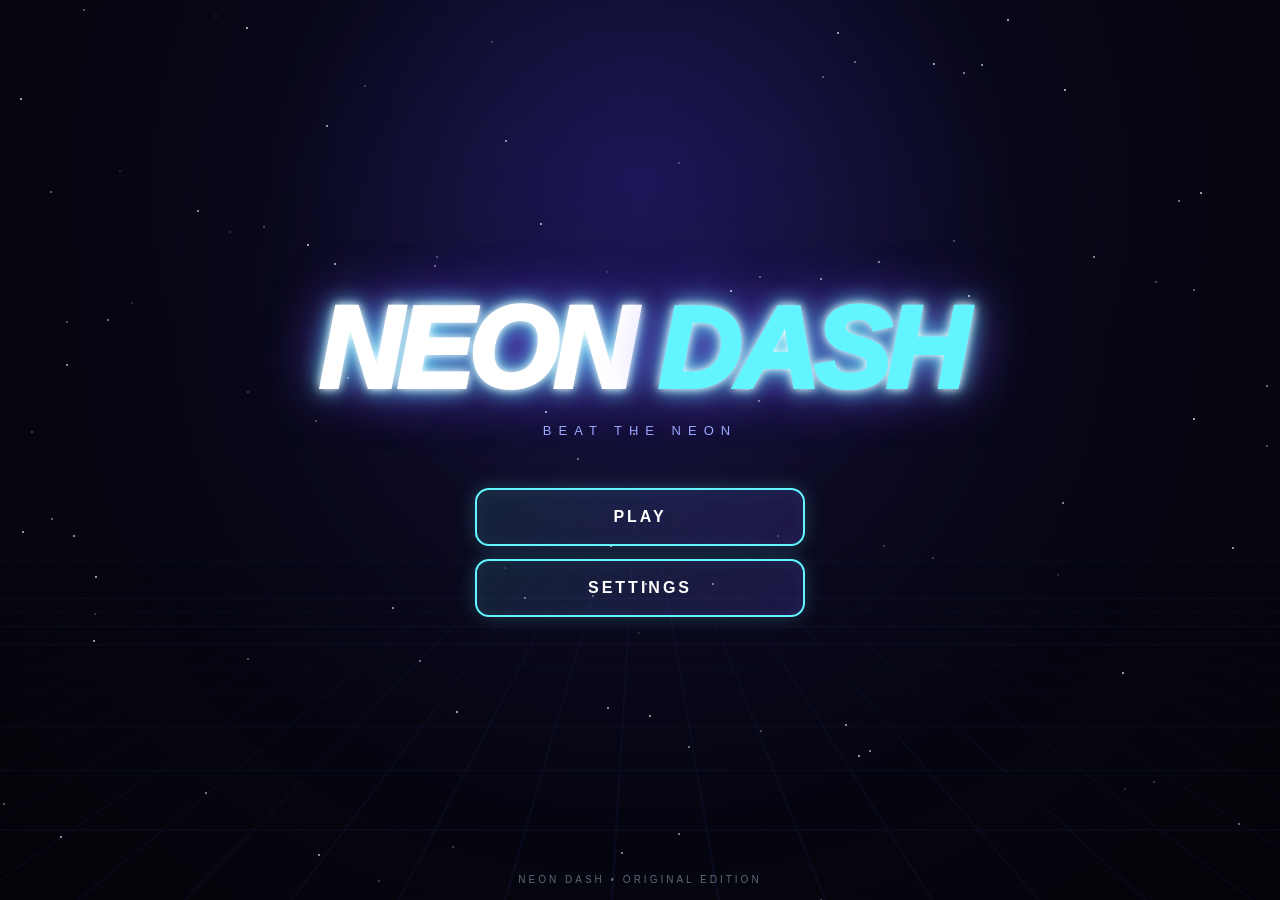
<file: index.html>
<!DOCTYPE html>
<html lang="en">
<head>
<meta charset="UTF-8">
<meta name="viewport" content="width=device-width,initial-scale=1.0,maximum-scale=1.0,user-scalable=no">
<meta name="theme-color" content="#050510">
<title>NEON DASH</title>
<style>
*{box-sizing:border-box;margin:0;padding:0}
html,body{width:100%;height:100%;overflow:hidden;background:#050510;color:#fff;font-family:Arial,Helvetica,sans-serif}
body{user-select:none;-webkit-user-select:none}
button{font:inherit}
.screen{position:absolute;inset:0;display:none;overflow:hidden}
.screen.active{display:flex}
#gameScreen{touch-action:none}
#gameCanvas{touch-action:none}
.background{position:absolute;inset:0;overflow:hidden;background:radial-gradient(circle at 50% 20%,#17144b 0%,#080817 38%,#030308 100%)}
.grid{position:absolute;width:200%;height:200%;left:-50%;top:-25%;opacity:.4;background-image:linear-gradient(rgba(91,86,255,.18) 1px,transparent 1px),linear-gradient(90deg,rgba(91,86,255,.18) 1px,transparent 1px);background-size:55px 55px;transform:perspective(450px) rotateX(62deg);animation:gridMove 7s linear infinite}
@keyframes gridMove{from{transform:perspective(450px) rotateX(62deg) translateY(0)}to{transform:perspective(450px) rotateX(62deg) translateY(55px)}}
.glow{position:absolute;width:550px;height:550px;border-radius:50%;background:#694cff;filter:blur(150px);opacity:.12;left:50%;top:35%;transform:translate(-50%,-50%)}
.stars{position:absolute;inset:0;overflow:hidden}
.star{position:absolute;width:2px;height:2px;background:#fff;border-radius:50%;opacity:.65;animation:starFloat linear infinite}
@keyframes starFloat{from{transform:translateY(20px);opacity:.1}50%{opacity:.9}to{transform:translateY(-120px);opacity:.1}}
.home-content{position:relative;z-index:5;width:100%;height:100%;display:flex;flex-direction:column;align-items:center;justify-content:center;text-align:center}
.logo{font-size:clamp(55px,10vw,115px);font-weight:1000;font-style:italic;letter-spacing:-5px;color:#fff;text-shadow:0 0 8px #fff,0 0 22px #62f5ff,0 0 55px #714fff;animation:logoPulse 2.4s ease-in-out infinite}
.logo span{color:#63f5ff}
@keyframes logoPulse{0%,100%{transform:scale(1)}50%{transform:scale(1.035)}}
.subtitle{margin-top:8px;font-size:13px;letter-spacing:7px;color:#9ba7ff;text-transform:uppercase}
.menu-buttons{display:flex;flex-direction:column;gap:13px;margin-top:50px;width:min(330px,80vw)}
.neon-button{height:58px;border:2px solid #63f5ff;border-radius:14px;color:#fff;font-size:16px;font-weight:900;letter-spacing:3px;background:linear-gradient(135deg,rgba(99,245,255,.1),rgba(113,79,255,.18));box-shadow:0 0 18px rgba(99,245,255,.22),inset 0 0 20px rgba(99,245,255,.06);cursor:pointer;transition:.18s}
.neon-button:hover{transform:translateY(-3px) scale(1.02);background:linear-gradient(135deg,rgba(99,245,255,.2),rgba(113,79,255,.3));box-shadow:0 0 28px rgba(99,245,255,.45),inset 0 0 20px rgba(99,245,255,.1)}
.neon-button:active{transform:scale(.97)}
.small-version{position:absolute;bottom:15px;font-size:10px;letter-spacing:3px;color:#62677d}
.level-screen{flex-direction:column;align-items:center;justify-content:flex-start;z-index:10;overflow-y:auto;overflow-x:hidden;overscroll-behavior:contain;-webkit-overflow-scrolling:touch;touch-action:pan-y;padding:185px 0 45px}
.level-header{position:absolute;top:24px;width:100%;text-align:center;z-index:3;pointer-events:none}.level-brand{font-size:11px;letter-spacing:6px;font-weight:1000;color:#63f5ff;text-shadow:0 0 14px #63f5ff;margin-bottom:5px}
.level-header h1{font-size:36px;font-weight:1000;letter-spacing:4px;text-shadow:0 0 20px #714fff}
.level-header p{margin-top:5px;color:#777c9c;font-size:12px;letter-spacing:3px}
.level-search-wrap{width:min(520px,88vw);margin:14px auto 0;pointer-events:auto}
.level-search{width:100%;height:46px;border:1px solid #3a4262;border-radius:14px;background:rgba(5,7,18,.88);color:#fff;padding:0 18px;font-size:14px;letter-spacing:1px;outline:none;box-shadow:0 0 18px rgba(99,245,255,.08),inset 0 0 14px rgba(99,245,255,.03);transition:.18s}
.level-search::placeholder{color:#6f7695}
.level-search:focus{border-color:#63f5ff;box-shadow:0 0 24px rgba(99,245,255,.2),inset 0 0 16px rgba(99,245,255,.04)}
.search-results{margin-top:6px;color:#747b9a;font-size:10px;letter-spacing:1.5px;min-height:12px}
.level-list{width:min(850px,92vw);display:grid;grid-template-columns:repeat(3,1fr);gap:16px;margin:0 auto;flex:none;padding-bottom:20px}
.level-card{position:relative;min-height:190px;padding:22px;border:1px solid #303653;border-radius:20px;overflow:hidden;background:linear-gradient(145deg,rgba(22,25,53,.95),rgba(7,8,20,.95));cursor:pointer;transition:.2s}
.level-card:hover{transform:translateY(-5px);border-color:#63f5ff;box-shadow:0 0 25px #63f5ff22}
.level-number{position:absolute;right:15px;top:5px;font-size:70px;font-weight:1000;color:#ffffff09}
.level-card h2{position:relative;font-size:22px;margin-bottom:8px}
.difficulty{position:relative;font-size:11px;letter-spacing:3px;font-weight:900}
.level-description{position:relative;color:#777d9b;margin-top:15px;font-size:12px;line-height:1.5}.level-music{position:relative;margin-top:10px;color:#63f5ff;font-size:10px;letter-spacing:1.5px;font-weight:800;text-shadow:0 0 8px #63f5ff55}
.level-progress{position:relative;margin-top:18px;height:6px;border-radius:10px;background:#15182a;overflow:hidden}
.level-progress div{height:100%;width:0;border-radius:10px}
.locked{opacity:.45;cursor:not-allowed}
.locked:hover{transform:none;border-color:#303653;box-shadow:none}
.back-button{position:absolute;left:25px;top:25px;border:1px solid #3b4260;background:#0b0d1b;color:#fff;border-radius:10px;padding:10px 17px;cursor:pointer;font-weight:800}
#game{background:#050510}
#gameCanvas{position:absolute;inset:0;width:100%;height:100%;display:block;touch-action:none}
.game-ui{position:absolute;inset:0;pointer-events:none;z-index:20}
.top-ui{position:absolute;top:15px;left:20px;right:20px;display:flex;align-items:center;justify-content:space-between}
.ui-pill{min-width:120px;padding:9px 14px;border:1px solid #313955;border-radius:12px;background:rgba(4,5,14,.72);backdrop-filter:blur(10px);font-size:11px;letter-spacing:2px;color:#9ba4c7}
.ui-pill strong{color:#fff;font-size:13px}
.progress-wrap{position:absolute;top:62px;left:50%;width:min(650px,65vw);height:8px;transform:translateX(-50%);border-radius:20px;background:#17192a;border:1px solid #303653;overflow:hidden}
#progressBar{width:0;height:100%;background:linear-gradient(90deg,#63f5ff,#714fff);box-shadow:0 0 15px #63f5ff}
.game-message{position:absolute;left:50%;top:50%;transform:translate(-50%,-50%);text-align:center;display:none;pointer-events:auto}
.game-message.show{display:block}
.game-message h1{font-size:clamp(42px,8vw,90px);font-weight:1000;font-style:italic;letter-spacing:-3px;text-shadow:0 0 15px #fff,0 0 35px #63f5ff}
.game-message p{margin-top:10px;font-size:12px;color:#a7aecb;letter-spacing:3px}
.win-close{margin-top:20px;width:52px;height:52px;border-radius:50%;border:1px solid #63f5ff88;background:rgba(5,7,18,.9);color:#fff;font-size:25px;font-weight:900;cursor:pointer;box-shadow:0 0 25px #63f5ff55, inset 0 0 15px #63f5ff18;transition:.2s}
.win-close:hover{transform:scale(1.08);box-shadow:0 0 35px #63f5ff88}
.win-close.ready{border-color:#63f5ff;background:#101735;box-shadow:0 0 35px #63f5ff99}
.win-close.locked{opacity:.25;cursor:not-allowed;pointer-events:none}
.game-controls{position:absolute;bottom:22px;left:22px;right:22px;display:flex;justify-content:space-between;align-items:center;pointer-events:auto}
.game-control-button{border:1px solid #303753;border-radius:11px;background:rgba(5,7,18,.75);color:#ccd2ef;padding:10px 14px;cursor:pointer;font-size:11px;letter-spacing:2px;font-weight:900}
.modal{position:absolute;inset:0;z-index:100;display:none;align-items:center;justify-content:center;background:rgba(0,0,0,.7);backdrop-filter:blur(8px)}
.modal.show{display:flex}
.modal-box{width:min(430px,90vw);border:1px solid #3a4262;border-radius:20px;padding:30px;background:linear-gradient(145deg,#101329,#070812);box-shadow:0 0 50px #000}
.modal-box h2{font-size:28px;letter-spacing:3px;margin-bottom:25px}
.setting{display:flex;justify-content:space-between;align-items:center;padding:17px 0;border-bottom:1px solid #20253b}
.setting span{font-weight:800}
.setting small{display:block;color:#6e7592;font-size:10px;margin-top:5px}
.toggle{width:52px;height:28px;border-radius:20px;background:#292d40;padding:4px;cursor:pointer}
.toggle div{width:20px;height:20px;border-radius:50%;background:#777d99;transition:.2s}
.toggle.on{background:#63f5ff33}
.toggle.on div{transform:translateX(24px);background:#63f5ff;box-shadow:0 0 12px #63f5ff}
.modal-close{width:100%;margin-top:25px}
.toast{position:absolute;left:50%;top:88px;transform:translateX(-50%) translateY(-20px);opacity:0;z-index:200;padding:11px 18px;border:1px solid #63f5ff;border-radius:12px;background:rgba(5,7,18,.92);box-shadow:0 0 25px #63f5ff33;letter-spacing:2px;font-size:11px;pointer-events:none;transition:.25s}
.toast.show{opacity:1;transform:translateX(-50%) translateY(0)}
.hidden{display:none!important}

/* ============================================================
   NEON DASH VISUAL UPGRADE
   ============================================================ */
body{
    background:radial-gradient(circle at 50% 25%,#111a4b 0%,#050510 55%,#010106 100%);
}
.level-card{
    background:linear-gradient(145deg,rgba(35,40,82,.94),rgba(8,10,28,.98));
    box-shadow:inset 0 1px 0 rgba(255,255,255,.12),inset 0 -25px 60px rgba(0,0,0,.25),0 12px 35px rgba(0,0,0,.35);
}
.level-card::before{
    content:"";
    position:absolute;
    inset:-1px;
    border-radius:20px;
    pointer-events:none;
    background:linear-gradient(120deg,transparent 15%,rgba(99,245,255,.13) 35%,transparent 55%,rgba(255,56,216,.11) 75%,transparent 90%);
}
.neon-button{
    position:relative;
    overflow:hidden;
}
.neon-button::after{
    content:"";
    position:absolute;
    top:0;
    left:-130%;
    width:70%;
    height:100%;
    transform:skewX(-22deg);
    background:linear-gradient(90deg,transparent,rgba(255,255,255,.22),transparent);
    transition:left .55s ease;
}
.neon-button:hover::after{left:150%}
.progress-wrap{
    box-shadow:0 0 18px rgba(99,245,255,.1),inset 0 0 8px rgba(0,0,0,.5);
}
#progressBar{
    background:linear-gradient(90deg,#00eaff,#714fff,#ff38d8,#ffd52f);
}
.game-message{
    padding:30px 45px;
    border:1px solid rgba(99,245,255,.2);
    border-radius:24px;
    background:rgba(3,5,17,.52);
    box-shadow:inset 0 0 35px rgba(99,245,255,.04),0 20px 70px rgba(0,0,0,.45);
    backdrop-filter:blur(7px);
}
.difficulty{text-shadow:0 0 12px currentColor}
.ui-pill{
    box-shadow:inset 0 1px 0 rgba(255,255,255,.08),0 8px 25px rgba(0,0,0,.22);
}
/* ============================================================
   END VISUAL UPGRADE
   ============================================================ */

@media(max-width:700px){
.level-screen{padding-top:180px;padding-bottom:30px}
.level-list{grid-template-columns:1fr;width:min(430px,90vw);max-height:none;overflow:visible;padding:10px}
.level-card{min-height:145px}
.level-header{top:20px}
.level-header h1{font-size:27px}
.back-button{top:15px;left:15px}
.progress-wrap{width:58vw}
.ui-pill{min-width:auto;padding:8px 8px;font-size:8px}.music-pill{display:none}
.mobile-control{bottom:65px}
}

</style>



</head>
<body>

<section id="home" class="screen active">
<div class="background"><div class="grid"></div><div class="glow"></div><div class="stars" id="homeStars"></div></div>
<div class="home-content">
<div class="logo">NEON <span>DASH</span></div>
<div class="subtitle">BEAT THE NEON</div>
<div class="menu-buttons">
<button class="neon-button" id="playButton">PLAY</button>
<button class="neon-button" id="settingsButton">SETTINGS</button>
</div>
<div class="small-version">NEON DASH • ORIGINAL EDITION</div>
</div>
</section>

<section id="levels" class="screen level-screen">
<div class="background"><div class="grid"></div><div class="glow"></div><div class="stars" id="levelStars"></div></div>
<button class="back-button" id="levelsBack">← BACK</button>
<div class="level-header"><div class="level-brand">NEON DASH</div><h1>SELECT LEVEL</h1><p>BEAT THE NEON • SWIPE TO EXPLORE</p><div class="level-search-wrap"><input id="levelSearch" class="level-search" type="search" autocomplete="off" spellcheck="false" placeholder="Search levels by name, difficulty, number, or music..." aria-label="Search levels"><div class="search-results" id="searchResults" aria-live="polite"></div></div></div>
<div class="level-list" id="levelList"></div>
</section>

<section id="game" class="screen">
<canvas id="gameCanvas"></canvas>
<div class="game-ui">
<div class="top-ui">
<div class="ui-pill">LEVEL: <strong id="gameLevelName">CYBER START</strong></div>
<div class="ui-pill music-pill">SONG: <strong id="musicTrackDisplay">NEON RUN</strong></div>
<div class="ui-pill">ATTEMPT: <strong id="attemptDisplay">1</strong></div>
</div>
<div class="progress-wrap"><div id="progressBar"></div></div>
<div class="game-message" id="gameMessage"><h1 id="messageTitle">CRASH!</h1><p id="messageText">PRESS SPACE OR TAP TO TRY AGAIN</p><button class="win-close hidden" id="winCloseButton" aria-label="Close level complete">✕</button></div>
<div class="game-controls">
<button class="game-control-button" id="restartButton">RESTART</button>
<button class="game-control-button" id="quitButton">QUIT</button>
</div>
</div>
</section>

<div class="modal" id="settingsModal">
<div class="modal-box">
<h2>SETTINGS</h2>
<div class="setting"><div><span>Sound</span><small>Game sound effects</small></div><div class="toggle on" id="soundToggle"><div></div></div></div>
<div class="setting"><div><span>Music</span><small>Neon Dash level music</small></div><div class="toggle on" id="musicToggle"><div></div></div></div>
<div class="setting"><div><span>Reduced Motion</span><small>Reduce background animations</small></div><div class="toggle" id="motionToggle"><div></div></div></div>
<button class="neon-button modal-close" id="closeSettings">DONE</button>
</div>
</div>

<div class="toast" id="toast"></div>

<script>
"use strict";

/* ============================================================
   NEON DASH - FULL SINGLE FILE EDITION
   ============================================================ */

const SAVE_KEY="neonDashSave";

const defaultSave={
level:1,
stars:0,
attempts:0,
best:{},
levelAttempts:{},
levelStars:{}
};

let save={...defaultSave,best:{}};

try{
const stored=localStorage.getItem(SAVE_KEY);
if(stored){
const parsed=JSON.parse(stored);
save={...defaultSave,...parsed,best:{...(parsed.best||{})},levelAttempts:{...(parsed.levelAttempts||{})},levelStars:{...(parsed.levelStars||{})}};
}
}catch(error){}

function saveGame(){
try{
localStorage.setItem(SAVE_KEY,JSON.stringify(save));
}catch(error){}
}

const canvas=document.getElementById("gameCanvas");
const ctx=canvas.getContext("2d");

const home=document.getElementById("home");
const levelsScreen=document.getElementById("levels");
const gameScreen=document.getElementById("game");

const playButton=document.getElementById("playButton");
const settingsButton=document.getElementById("settingsButton");
const levelsBack=document.getElementById("levelsBack");

const levelList=document.getElementById("levelList");
const levelSearch=document.getElementById("levelSearch");
const searchResults=document.getElementById("searchResults");

const restartButton=document.getElementById("restartButton");
const quitButton=document.getElementById("quitButton");

const progressBar=document.getElementById("progressBar");
const gameLevelName=document.getElementById("gameLevelName");
const attemptDisplay=document.getElementById("attemptDisplay");

const gameMessage=document.getElementById("gameMessage");
const messageTitle=document.getElementById("messageTitle");
const messageText=document.getElementById("messageText");
const winCloseButton=document.getElementById("winCloseButton");

const settingsModal=document.getElementById("settingsModal");
const soundToggle=document.getElementById("soundToggle");
const musicToggle=document.getElementById("musicToggle");
const motionToggle=document.getElementById("motionToggle");
const closeSettings=document.getElementById("closeSettings");

const toast=document.getElementById("toast");

const levelsData=[
{id:1,name:"CYBER START",difficulty:"EASY",color:"#714fff",speed:6,length:6200},
{id:2,name:"ELECTRIC SKY",difficulty:"NORMAL",color:"#00eaff",speed:6.5,length:7000},
{id:3,name:"VOID REACTOR",difficulty:"HARD",color:"#ff38d8",speed:7.25,length:9200},
{id:4,name:"HYPER DRIVE",difficulty:"VERY HARD",color:"#ff6b2d",speed:7.8,length:10400},
{id:5,name:"GALAXY CORE",difficulty:"INSANE",color:"#55ff78",speed:8.25,length:11600},
{id:6,name:"FINAL PULSE",difficulty:"EXTREME",color:"#ffd52f",speed:8.7,length:12500},
{id:7,name:"NEON STORM",difficulty:"EXTREME",color:"#00ffb7",speed:8.9,length:13500},
{id:8,name:"PHANTOM CIRCUIT",difficulty:"INSANE",color:"#9b5cff",speed:8.7,length:14400},
{id:9,name:"OVERDRIVE",difficulty:"EXTREME",color:"#ff315c",speed:9.3,length:15100},
{id:10,name:"NEON APOCALYPSE",difficulty:"MASTER",color:"#ffffff",speed:9.7,length:16300},
{id:11,name:"EMOJI MADNESS",difficulty:"MASTER",color:"#ffcf33",speed:8.5,length:9800},
{id:12,name:"EMOJI BOSS",difficulty:"BOSS",color:"#ff3b5f",speed:8,length:6500},
{id:13,name:"WAVE FLOW",difficulty:"HARD",color:"#00ff9d",speed:6.8,length:14500},
{id:14,name:"WAVE RUN",difficulty:"INSANE",color:"#ff4fd8",speed:8.7,length:16000},
{id:15,name:"STAIRWAY SURGE",difficulty:"HARD",color:"#4dffea",speed:6.9,length:13200},
{id:16,name:"SKY STEPS",difficulty:"VERY HARD",color:"#6aa8ff",speed:7.4,length:14500},
{id:17,name:"RAMPAGE RISE",difficulty:"INSANE",color:"#ff7a3d",speed:7.9,length:15800},
{id:18,name:"NEON DETOUR",difficulty:"EXTREME",color:"#ff9d3d",speed:8.3,length:12500},
{id:19,name:"MOON MOUNTAIN",difficulty:"EXTREME",color:"#b88cff",speed:7.7,length:18400},
{id:20,name:"BOOST BLITZ",difficulty:"INSANE",color:"#ff4fd8",speed:8.2,length:13800},
{id:21,name:"SLOW MOTION",difficulty:"HARD",color:"#4dffea",speed:7.2,length:13200},
{id:22,name:"TEMPO BREAKER",difficulty:"EXTREME",color:"#ffd52f",speed:8.8,length:15100},
{id:23,name:"NEON TURBO",difficulty:"MASTER",color:"#63f5ff",speed:9.5,length:16800},
];

let currentLevel=1;
let levelData=null;
let running=false;
let dead=false;
let won=false;
let cameraX=0;
let lastTime=0;
let jumpBuffer=0;
let coyoteTime=0;
let jumpHeld=false;
let boostTimer=0;
let zoneSpeedFactor=1;
let playerMode="cube";
let waveActive=false;
let gravityFlipped=false;
let waveTimer=0;
let tubeActive=false;
let tubeDirection=1;
let tubePulse=0;
let particles=[];
let obstacles=[];
let playerTrail=[];
let screenShake=0;
let reducedMotion=false;
let soundEnabled=true;
try{soundEnabled=localStorage.getItem("neonDashSound")!=="off";}catch(e){}
let musicEnabled=true;
try{musicEnabled=localStorage.getItem("neonDashMusic")!=="off";}catch(e){}
let musicVolume=0.18;
let audioCtx=null;
let musicTimer=null;
let musicStep=0;
let musicRunId=0;
let bossActive=false;
let bossHealth=100;
let bossHits=0;
let bossFlash=0;
let bossDefeated=false;
let bossProjectiles=[];
let bossMoveTime=0;
let bossMoveX=0;
let bossMoveY=0;
let winCloseReady=false;
let winCloseTimer=null;
let currentLevelDeaths=0;
let retryingAfterDeath=false;
let winEmojis=[];
let orbTapCount=0;
let orbTapTimer=null;
let orbGlowTime=0;
let yellowSlopeAssist=0;
const bossStartX=2050;

/* ============================================================
   NEON DASH BUILT-IN MUSIC ENGINE
   Original Web Audio synth music — no external audio files.
   Each level gets its own electronic/synthwave pattern.
============================================================ */
const musicTracks={
1:{name:"NEON ASCENT",tempo:128,wave:"triangle",bassWave:"sine",leadWave:"square",chords:[[261.63,329.63,392.00],[293.66,349.23,440.00],[329.63,392.00,493.88],[349.23,440.00,523.25],[261.63,329.63,392.00],[246.94,329.63,392.00],[293.66,369.99,440.00],[329.63,392.00,493.88]],bass:[130.81,146.83,164.81,174.61,130.81,123.47,146.83,164.81],lead:[523.25,659.25,587.33,698.46,783.99,698.46,587.33,659.25]},
2:{name:"PIXEL VELOCITY",tempo:142,wave:"square",bassWave:"sawtooth",leadWave:"triangle",chords:[[329.63,415.30,493.88],[369.99,440.00,554.37],[392.00,493.88,587.33],[440.00,554.37,659.25],[329.63,415.30,493.88],[293.66,369.99,440.00],[329.63,392.00,493.88],[392.00,493.88,587.33]],bass:[164.81,184.99,196.00,220.00,164.81,146.83,164.81,196.00],lead:[659.25,739.99,880.00,783.99,739.99,659.25,587.33,739.99]},
3:{name:"SHADOW CIRCUIT",tempo:118,wave:"sawtooth",bassWave:"square",leadWave:"triangle",chords:[[164.81,207.65,246.94],[146.83,184.99,220.00],[174.61,220.00,261.63],[130.81,164.81,196.00],[164.81,196.00,246.94],[146.83,184.99,220.00],[196.00,246.94,293.66],[164.81,207.65,246.94]],bass:[82.41,73.42,87.31,65.41,82.41,73.42,98.00,82.41],lead:[329.63,293.66,369.99,329.63,246.94,293.66,349.23,329.63]},
4:{name:"RUSH HOUR // REWIRED",tempo:158,wave:"square",bassWave:"sawtooth",leadWave:"square",chords:[[392.00,493.88,587.33],[440.00,554.37,659.25],[493.88,622.25,739.99],[523.25,659.25,783.99],[392.00,493.88,587.33],[369.99,466.16,554.37],[440.00,554.37,659.25],[493.88,622.25,739.99]],bass:[196.00,220.00,246.94,261.63,196.00,184.99,220.00,246.94],lead:[783.99,987.77,880.00,1046.50,987.77,880.00,739.99,987.77]},
5:{name:"STARLIGHT DRIVE",tempo:134,wave:"triangle",bassWave:"sine",leadWave:"triangle",chords:[[261.63,392.00,523.25],[293.66,440.00,587.33],[329.63,493.88,659.25],[349.23,523.25,698.46],[261.63,392.00,523.25],[246.94,369.99,493.88],[293.66,440.00,587.33],[329.63,493.88,659.25]],bass:[130.81,146.83,164.81,174.61,130.81,123.47,146.83,164.81],lead:[523.25,587.33,783.99,698.46,659.25,783.99,880.00,783.99]},
6:{name:"THUNDER MODE",tempo:168,wave:"sawtooth",bassWave:"square",leadWave:"square",chords:[[329.63,415.30,493.88],[369.99,466.16,554.37],[392.00,493.88,587.33],[440.00,554.37,659.25],[493.88,622.25,739.99],[440.00,554.37,659.25],[392.00,493.88,587.33],[369.99,466.16,554.37]],bass:[164.81,184.99,196.00,220.00,246.94,220.00,196.00,184.99],lead:[659.25,783.99,880.00,987.77,1174.66,987.77,880.00,783.99]},
7:{name:"NEON TEMPEST",tempo:148,wave:"triangle",bassWave:"sawtooth",leadWave:"square",chords:[[220.00,277.18,329.63],[246.94,311.13,369.99],[261.63,329.63,392.00],[293.66,369.99,440.00],[329.63,415.30,493.88],[293.66,369.99,440.00],[261.63,329.63,392.00],[246.94,311.13,369.99]],bass:[110.00,123.47,130.81,146.83,164.81,146.83,130.81,123.47],lead:[440.00,523.25,659.25,587.33,739.99,659.25,523.25,493.88]},
8:{name:"PHANTOM PULSE // AFTERDARK",tempo:136,wave:"sawtooth",bassWave:"triangle",leadWave:"square",chords:[[293.66,369.99,440.00],[261.63,329.63,392.00],[246.94,329.63,493.88],[220.00,293.66,440.00],[246.94,329.63,493.88],[293.66,369.99,440.00],[329.63,415.30,493.88],[261.63,329.63,392.00]],bass:[146.83,130.81,123.47,110.00,123.47,146.83,164.81,130.81],lead:[587.33,659.25,523.25,493.88,440.00,523.25,783.99,659.25]},
9:{name:"HYPER OVERDRIVE",tempo:160,wave:"square",bassWave:"sawtooth",leadWave:"sawtooth",chords:[[261.63,329.63,392.00],[293.66,369.99,440.00],[311.13,392.00,466.16],[329.63,415.30,493.88],[369.99,466.16,554.37],[392.00,493.88,587.33],[369.99,466.16,554.37],[329.63,415.30,493.88]],bass:[130.81,146.83,155.56,164.81,184.99,196.00,184.99,164.81],lead:[523.25,622.25,739.99,659.25,783.99,880.00,783.99,698.46]},
10:{name:"LAST LIGHT",tempo:174,wave:"sawtooth",bassWave:"square",leadWave:"square",chords:[[220.00,277.18,329.63],[246.94,311.13,369.99],[261.63,329.63,392.00],[293.66,369.99,440.00],[329.63,415.30,493.88],[349.23,440.00,523.25],[293.66,369.99,440.00],[246.94,311.13,369.99]],bass:[110.00,123.47,130.81,146.83,164.81,174.61,146.83,123.47],lead:[440.00,493.88,587.33,659.25,783.99,880.00,783.99,659.25]},
11:{name:"EMOJI PARTY",tempo:140,wave:"triangle",bassWave:"sawtooth",leadWave:"square",chords:[[261.63,329.63,392.00],[293.66,369.99,440.00],[329.63,415.30,493.88],[349.23,440.00,523.25],[392.00,493.88,587.33],[349.23,440.00,523.25],[329.63,415.30,493.88],[293.66,369.99,440.00]],bass:[130.81,146.83,164.81,174.61,196.00,174.61,164.81,146.83],lead:[523.25,659.25,783.99,659.25,587.33,739.99,880.00,739.99]},
12:{name:"BOSS BATTLE",tempo:150,wave:"sawtooth",bassWave:"square",leadWave:"square",chords:[[130.81,164.81,196.00],[146.83,174.61,220.00],[164.81,196.00,246.94],[146.83,184.99,220.00],[123.47,155.56,185.00],[110.00,146.83,174.61],[123.47,164.81,196.00],[146.83,184.99,220.00]],bass:[65.41,73.42,82.41,73.42,61.74,55.00,61.74,73.42],lead:[261.63,293.66,329.63,246.94,220.00,246.94,293.66,369.99]},
13:{name:"WAVE FLOW",tempo:118,wave:"triangle",bassWave:"sine",leadWave:"square",chords:[[220.00,277.18,329.63],[246.94,311.13,369.99],[261.63,329.63,392.00],[293.66,369.99,440.00],[246.94,311.13,369.99],[220.00,277.18,329.63],[196.00,246.94,293.66],[246.94,311.13,369.99]],bass:[110.00,123.47,130.81,146.83,123.47,110.00,98.00,123.47],lead:[440.00,493.88,587.33,659.25,587.33,523.25,440.00,493.88]},
14:{name:"WAVE RUN",tempo:164,wave:"square",bassWave:"sawtooth",leadWave:"triangle",chords:[[220.00,277.18,329.63],[246.94,311.13,369.99],[293.66,369.99,440.00],[329.63,415.30,493.88],[392.00,493.88,587.33],[329.63,415.30,493.88],[293.66,369.99,440.00],[246.94,311.13,369.99]],bass:[110.00,123.47,146.83,164.81,196.00,164.81,146.83,123.47],lead:[440.00,523.25,659.25,783.99,987.77,783.99,659.25,523.25]},
15:{name:"STAIRLIGHT // RECHARGED",tempo:138,wave:"triangle",bassWave:"sine",leadWave:"square",chords:[[220,277.18,329.63],[246.94,311.13,369.99],[261.63,329.63,392],[293.66,369.99,440],[220,277.18,329.63],[196,246.94,293.66],[246.94,311.13,369.99],[261.63,329.63,392]],bass:[110,123.47,130.81,146.83,110,98,123.47,130.81],lead:[440,523.25,659.25,587.33,493.88,523.25,659.25,739.99]},
16:{name:"SKY STEPS",tempo:145,wave:"square",bassWave:"sawtooth",leadWave:"triangle",chords:[[261.63,329.63,392],[293.66,369.99,440],[329.63,415.3,493.88],[349.23,440,523.25],[392,493.88,587.33],[349.23,440,523.25],[329.63,415.3,493.88],[293.66,369.99,440]],bass:[130.81,146.83,164.81,174.61,196,174.61,164.81,146.83],lead:[523.25,659.25,783.99,698.46,880,783.99,659.25,587.33]},
17:{name:"RAMPAGE RISE",tempo:156,wave:"sawtooth",bassWave:"square",leadWave:"square",chords:[[196,246.94,293.66],[220,277.18,329.63],[246.94,311.13,369.99],[261.63,329.63,392],[293.66,369.99,440],[261.63,329.63,392],[246.94,311.13,369.99],[220,277.18,329.63]],bass:[98,110,123.47,130.81,146.83,130.81,123.47,110],lead:[392,493.88,587.33,659.25,739.99,659.25,587.33,493.88]},
18:{name:"PLATFORM PANIC",tempo:164,wave:"square",bassWave:"sawtooth",leadWave:"square",chords:[[220,277.18,329.63],[246.94,311.13,369.99],[277.18,349.23,415.3],[293.66,369.99,440],[329.63,415.3,493.88],[293.66,369.99,440],[277.18,349.23,415.3],[246.94,311.13,369.99]],bass:[110,123.47,138.59,146.83,164.81,146.83,138.59,123.47],lead:[440,554.37,659.25,739.99,880,739.99,659.25,554.37]},
19:{name:"MOONRISE CLIMB",tempo:126,wave:"triangle",bassWave:"sine",leadWave:"square",chords:[[220,261.63,329.63],[246.94,293.66,369.99],[261.63,329.63,392],[293.66,349.23,440],[329.63,392,493.88],[293.66,349.23,440],[261.63,329.63,392],[246.94,293.66,369.99]],bass:[110,123.47,130.81,146.83,164.81,146.83,130.81,123.47],lead:[440,523.25,659.25,587.33,739.99,659.25,587.33,523.25]},
20:{name:"BOOST BLITZ",tempo:176,wave:"square",bassWave:"sawtooth",leadWave:"square",chords:[[261.63,329.63,392],[329.63,415.30,493.88],[392,493.88,587.33],[329.63,415.30,493.88],[293.66,369.99,440],[349.23,440,523.25],[440,554.37,659.25],[392,493.88,587.33]],bass:[130.81,164.81,196,164.81,146.83,174.61,220,196],lead:[783.99,987.77,1174.66,987.77,880,1046.50,1318.51,1174.66]},
21:{name:"SLOW MOTION",tempo:104,wave:"triangle",bassWave:"sine",leadWave:"square",chords:[[196,246.94,293.66],[220,277.18,329.63],[246.94,311.13,369.99],[220,277.18,329.63],[174.61,220,261.63],[196,246.94,293.66],[220,277.18,329.63],[261.63,329.63,392]],bass:[98,110,123.47,110,87.31,98,110,130.81],lead:[392,493.88,587.33,659.25,587.33,493.88,440,523.25]},
22:{name:"TEMPO BREAKER",tempo:150,wave:"sawtooth",bassWave:"square",leadWave:"triangle",chords:[[220,277.18,329.63],[246.94,311.13,369.99],[293.66,369.99,440],[329.63,415.30,493.88],[261.63,329.63,392],[293.66,369.99,440],[349.23,440,523.25],[392,493.88,587.33]],bass:[110,123.47,146.83,164.81,130.81,146.83,174.61,196],lead:[659.25,783.99,880,1046.50,987.77,880,1174.66,1318.51]},
23:{name:"NEON TURBO",tempo:184,wave:"square",bassWave:"sawtooth",leadWave:"sawtooth",chords:[[329.63,415.30,493.88],[392,493.88,587.33],[440,554.37,659.25],[493.88,622.25,739.99],[392,493.88,587.33],[440,554.37,659.25],[523.25,659.25,783.99],[493.88,622.25,739.99]],bass:[164.81,196,220,246.94,196,220,261.63,246.94],lead:[987.77,1174.66,1318.51,1567.98,1318.51,1174.66,1479.98,1318.51]},
};

function ensureAudio(){
  try{
    if(!audioCtx)audioCtx=new (window.AudioContext||window.webkitAudioContext)();
    if(audioCtx.state==='suspended')audioCtx.resume();
    return true;
  }catch(e){return false;}
}

function stopMusic(){
  musicRunId++;
  if(musicTimer){clearTimeout(musicTimer);musicTimer=null;}
}

function playMusicTone(freq,duration,type,volume,when){
  if(!audioCtx)return;
  const osc=audioCtx.createOscillator();
  const gain=audioCtx.createGain();
  const filter=audioCtx.createBiquadFilter();
  osc.type=type;
  osc.frequency.setValueAtTime(freq,when);
  filter.type='lowpass';
  filter.frequency.setValueAtTime(type==='sawtooth'?1700:2600,when);
  gain.gain.setValueAtTime(0.0001,when);
  gain.gain.exponentialRampToValueAtTime(Math.max(0.0001,volume),when+0.012);
  gain.gain.exponentialRampToValueAtTime(0.0001,when+duration*.92);
  osc.connect(filter);filter.connect(gain);gain.connect(audioCtx.destination);
  osc.start(when);
  osc.stop(when+duration);
}

function playKick(when){
  if(!audioCtx)return;
  const osc=audioCtx.createOscillator(),gain=audioCtx.createGain();
  osc.type='sine';
  osc.frequency.setValueAtTime(120,when);
  osc.frequency.exponentialRampToValueAtTime(48,when+.11);
  gain.gain.setValueAtTime(.0001,when);
  gain.gain.exponentialRampToValueAtTime(.16*musicVolume/0.18,when+.004);
  gain.gain.exponentialRampToValueAtTime(.0001,when+.13);
  osc.connect(gain);gain.connect(audioCtx.destination);osc.start(when);osc.stop(when+.14);
}

function scheduleMusicStep(runId){
  if(runId!==musicRunId||!running||!musicEnabled||!soundEnabled||!levelData)return;
  if(!ensureAudio())return;

  const track=musicTracks[levelData.id]||musicTracks[1];
  const id=levelData.id;
  const beat=60/track.tempo;
  const styleStep=(id===5||id===8||id===11)?beat/4:beat/2;
  const now=audioCtx.currentTime+.025;
  const step=musicStep;
  const sixteen=step%16;
  const chordIndex=Math.floor(step/4)%track.chords.length;
  const chord=track.chords[chordIndex];
  const bass=track.bass[chordIndex%track.bass.length];
  const lead=track.lead[(step+(id*3))%track.lead.length];
  const intensity=musicVolume/.18;

  /*
    Every level now has its OWN musical arrangement.
    These are not just tempo changes: the rhythm, note density,
    octave, instrument mix, and drum pattern all change by level.
  */
  switch(id){
    case 1: { // Bright arcade arpeggio
      const arp=[0,1,2,1,0,2,1,2][step%8];
      playMusicTone(chord[arp],beat*.48,track.wave,musicVolume*.065,now);
      playMusicTone(lead,beat*.24,track.leadWave,musicVolume*.055,now+beat*.25);
      playMusicBass(now,bass,intensity*.20);
      if(sixteen%4===0)playMusicKick(now,intensity*.85);
      if(sixteen===2||sixteen===10)playMusicSnare(now,intensity*.55);
      if(sixteen%2===1)playMusicHat(now,intensity*.7,false);
      break;
    }
    case 2: { // Funky syncopated electro
      const hits=[0,3,6,8,11,14];
      if(hits.includes(sixteen))playMusicTone(chord[(step+1)%3],beat*.32,track.wave,musicVolume*.075,now);
      if(sixteen%8===0||sixteen===11)playMusicBass(now,bass,intensity*.30);
      if(sixteen===0||sixteen===6||sixteen===8||sixteen===14)playMusicKick(now,intensity*.95);
      if(sixteen===4||sixteen===12)playMusicSnare(now,intensity*.75);
      if(sixteen%2===0)playMusicHat(now,intensity*.55,false);
      if(sixteen===7||sixteen===15)playMusicHat(now,intensity*.8,true);
      break;
    }
    case 3: { // Dark, sparse bass / atmospheric
      if(sixteen===0||sixteen===7||sixteen===12)playMusicBass(now,bass,intensity*.38);
      if(sixteen===0)playMusicTone(chord[0]/2,beat*1.7,track.wave,musicVolume*.065,now);
      if(sixteen===5||sixteen===13)playMusicTone(lead/2,beat*.7,track.leadWave,musicVolume*.045,now);
      if(sixteen===0||sixteen===8)playMusicKick(now,intensity*.9);
      if(sixteen===6||sixteen===14)playMusicSnare(now,intensity*.38);
      if(sixteen===3||sixteen===11)playMusicHat(now,intensity*.25,true);
      break;
    }
    case 4: { // Fast rave: four-on-the-floor + stabbing chords
      if(sixteen%2===0)playMusicTone(chord[sixteen%3],beat*.18,track.wave,musicVolume*.085,now);
      if(sixteen%4===0)playMusicBass(now,bass,intensity*.34);
      if(sixteen%4===0)playMusicKick(now,intensity*1.05);
      if(sixteen%4===2)playMusicSnare(now,intensity*.7);
      playMusicHat(now,intensity*.65,sixteen===7||sixteen===15);
      break;
    }
    case 5: { // Dreamy half-time space melody
      const phrase=[0,2,1,4,2,5,3,1];
      const n=track.lead[(phrase[step%8])%track.lead.length];
      playMusicTone(n,beat*.75,track.leadWave,musicVolume*.055,now);
      if(step%4===0)playMusicTone(chord[0],beat*1.7,track.wave,musicVolume*.045,now);
      if(step%8===0||step%8===5)playMusicBass(now,bass,intensity*.16);
      if(step%8===0)playMusicKick(now,intensity*.55);
      if(step%8===4)playMusicSnare(now,intensity*.35);
      break;
    }
    case 6: { // Drum & bass: rapid bass rolls
      const bassNotes=[bass,bass*1.5,bass*2,bass*1.5];
      playMusicBass(now,bassNotes[step%4],intensity*.30);
      if(sixteen%4===0||sixteen===3)playMusicKick(now,intensity*1.05);
      if(sixteen===4||sixteen===10||sixteen===14)playMusicSnare(now,intensity*.9);
      if(sixteen%2===1)playMusicHat(now,intensity*.7,false);
      if(sixteen===7||sixteen===15)playMusicHat(now,intensity*.95,true);
      if(sixteen%4===1)playMusicTone(lead,beat*.16,track.leadWave,musicVolume*.05,now);
      break;
    }
    case 7: { // Storm triplet feel
      const tri=[0,2,1,2,0,1];
      const n=chord[tri[step%6]];
      playMusicTone(n,beat*.28,track.wave,musicVolume*.07,now);
      if(step%3===0)playMusicBass(now,bass,intensity*.25);
      if(step%6===0||step%6===3)playMusicKick(now,intensity*.9);
      if(step%6===2||step%6===5)playMusicSnare(now,intensity*.6);
      if(step%2===1)playMusicHat(now,intensity*.5,false);
      break;
    }
    case 8: { // Stealth pulse: lots of space, low notes
      if(step%4===0)playMusicTone(chord[0]/2,beat*.8,track.wave,musicVolume*.055,now);
      if(step%8===3||step%8===7)playMusicTone(lead/2,beat*.28,track.leadWave,musicVolume*.04,now);
      if(step%8===0||step%8===5)playMusicBass(now,bass,intensity*.22);
      if(step%8===0)playMusicKick(now,intensity*.75);
      if(step%8===4)playMusicSnare(now,intensity*.3);
      if(step%4===3)playMusicHat(now,intensity*.22,true);
      break;
    }
    case 9: { // Arcade chase: alternating bass and lead
      if(sixteen%2===0)playMusicBass(now,bass,intensity*.30);
      const chase=track.lead[(step*2)%track.lead.length];
      playMusicTone(chase,beat*.20,track.leadWave,musicVolume*.07,now);
      if(sixteen%4===0)playMusicKick(now,intensity*1.0);
      if(sixteen===2||sixteen===6||sixteen===10||sixteen===14)playMusicSnare(now,intensity*.65);
      if(sixteen%2===1)playMusicHat(now,intensity*.75,false);
      break;
    }
    case 10: { // Industrial march: heavy, mechanical
      const low=chord[0]/2;
      if(sixteen===0||sixteen===4||sixteen===8||sixteen===12)playMusicTone(low,beat*.35,track.wave,musicVolume*.075,now);
      if(sixteen===0||sixteen===3||sixteen===8||sixteen===11)playMusicBass(now,bass,intensity*.42);
      if(sixteen===0||sixteen===4||sixteen===8||sixteen===12)playMusicKick(now,intensity*1.2);
      if(sixteen===6||sixteen===14)playMusicSnare(now,intensity*.95);
      if(sixteen===2||sixteen===10)playMusicHat(now,intensity*.5,true);
      break;
    }
    case 11: { // Playful emoji melody: bouncy and melodic
      const melody=[0,2,4,2,1,3,5,3];
      playMusicTone(track.lead[melody[step%8]%track.lead.length],beat*.30,track.leadWave,musicVolume*.075,now);
      if(step%4===0)playMusicTone(chord[(step/4)%3],beat*.55,track.wave,musicVolume*.04,now);
      if(step%4===0)playMusicBass(now,bass,intensity*.22);
      if(step%8===0||step%8===4)playMusicKick(now,intensity*.65);
      if(step%8===2||step%8===6)playMusicSnare(now,intensity*.5);
      if(step%2===1)playMusicHat(now,intensity*.45,false);
      break;
    }
    case 12: { // Boss: ominous heartbeat + descending skull motif
      const bossNotes=[lead,lead/1.122,lead/1.26,lead/1.498];
      const bn=bossNotes[step%4];
      if(sixteen===0||sixteen===8)playMusicBass(now,bass,intensity*.55);
      if(sixteen===0||sixteen===8)playMusicTone(chord[0]/2,beat*.8,track.wave,musicVolume*.09,now);
      if(sixteen===2||sixteen===6||sixteen===10||sixteen===14)playMusicTone(bn,beat*.22,track.leadWave,musicVolume*.065,now);
      if(sixteen===0||sixteen===8)playMusicKick(now,intensity*1.25);
      if(sixteen===4||sixteen===12)playMusicSnare(now,intensity*.8);
      if(sixteen===3||sixteen===11)playMusicHat(now,intensity*.25,true);
      break;
    }
    case 13: { // WAVE FLOW — slower, smoother wave theme
      const waveNotes=[lead, lead/1.26, track.lead[(step+2)%track.lead.length], lead/1.122];
      const wn=waveNotes[step%waveNotes.length];
      if(sixteen%4===0) playMusicBass(now,bass,intensity*.26);
      playMusicTone(wn,beat*.32,track.leadWave,musicVolume*.062,now);
      if(sixteen%4===0) playMusicTone(chord[0],beat*.55,track.wave,musicVolume*.032,now+beat*.02);
      if(sixteen===0||sixteen===8) playMusicKick(now,intensity*.72);
      if(sixteen===4||sixteen===12) playMusicSnare(now,intensity*.42);
      if(sixteen%2===1) playMusicHat(now,intensity*.38,false);
      break;
    }
    case 14: { // WAVE RUN — faster, energetic wave theme
      const runNotes=[lead, track.lead[(step+3)%track.lead.length], lead*1.1892, track.lead[(step+5)%track.lead.length]];
      const rn=runNotes[step%runNotes.length];
      if(sixteen%2===0) playMusicBass(now,bass,intensity*.34);
      playMusicTone(rn,beat*.22,track.leadWave,musicVolume*.07,now);
      if(sixteen%4===0) playMusicTone(chord[(step/4)%3],beat*.38,track.wave,musicVolume*.036,now);
      if(sixteen%4===0) playMusicKick(now,intensity*.95);
      if(sixteen===2||sixteen===6||sixteen===10||sixteen===14) playMusicSnare(now,intensity*.62);
      if(sixteen%2===1) playMusicHat(now,intensity*.62,false);
      break;
    }
    case 15:
    case 16:
    case 17:
    case 18:
    case 19: { // Staircase-era levels: energetic original synth groove
      const stairLead=track.lead[(step*2+id)%track.lead.length];
      const chordNote=chord[(Math.floor(step/2)+id)%chord.length];
      playMusicTone(stairLead,beat*.24,track.leadWave,musicVolume*.065,now);
      if(sixteen%2===0)playMusicBass(now,bass,intensity*(id>=19?.38:.32));
      if(sixteen%4===0)playMusicTone(chordNote,beat*.34,track.wave,musicVolume*.038,now);
      if(sixteen%4===0)playMusicKick(now,intensity*(id>=19?1.0:.85));
      if(sixteen===4||sixteen===12)playMusicSnare(now,intensity*.58);
      if(sixteen%2===1)playMusicHat(now,intensity*.62,false);
      break;
    }
    case 20: { // BOOST BLITZ — turbo arps and aggressive drums
      const n=track.lead[(step*3)%track.lead.length];
      playMusicTone(n,beat*.18,track.leadWave,musicVolume*.078,now);
      if(sixteen%2===0)playMusicBass(now,bass,intensity*.42);
      if(sixteen%4===0)playMusicKick(now,intensity*1.15);
      if(sixteen===3||sixteen===7||sixteen===11||sixteen===15)playMusicSnare(now,intensity*.82);
      playMusicHat(now,intensity*.72,sixteen===15);
      break;
    }
    case 21: { // SLOW MOTION — spacious, dreamy half-time groove
      const n=track.lead[(step+3)%track.lead.length];
      if(sixteen===0||sixteen===8)playMusicTone(chord[0]/2,beat*1.5,track.wave,musicVolume*.06,now);
      playMusicTone(n,beat*.58,track.leadWave,musicVolume*.052,now);
      if(sixteen===0||sixteen===8)playMusicBass(now,bass,intensity*.28);
      if(sixteen===0)playMusicKick(now,intensity*.7);
      if(sixteen===8)playMusicSnare(now,intensity*.4);
      if(sixteen===6||sixteen===14)playMusicHat(now,intensity*.25,true);
      break;
    }
    case 22: { // TEMPO BREAKER — switch between punchy sections
      const n=track.lead[(step*2+2)%track.lead.length];
      playMusicTone(n,beat*.20,track.leadWave,musicVolume*.07,now);
      if(sixteen%2===0)playMusicBass(now,bass,intensity*.34);
      if(sixteen%4===0)playMusicKick(now,intensity*1.0);
      if(sixteen===2||sixteen===6||sixteen===10||sixteen===14)playMusicSnare(now,intensity*.72);
      if(sixteen%2===1)playMusicHat(now,intensity*.65,false);
      break;
    }
    case 23: { // NEON TURBO — final-level rave sprint
      const n=track.lead[(step*3+1)%track.lead.length];
      playMusicTone(n,beat*.14,track.leadWave,musicVolume*.085,now);
      if(sixteen%2===0)playMusicBass(now,bass,intensity*.48);
      if(sixteen%4===0)playMusicTone(chord[sixteen%3],beat*.16,track.wave,musicVolume*.055,now);
      if(sixteen%4===0)playMusicKick(now,intensity*1.25);
      if(sixteen===2||sixteen===6||sixteen===10||sixteen===14)playMusicSnare(now,intensity*.92);
      playMusicHat(now,intensity*.8,sixteen===7||sixteen===15);
      break;
    }
  }

  musicStep++;
  musicTimer=setTimeout(()=>scheduleMusicStep(runId),Math.max(25,(styleStep*1000)-5));
}

function playMusicKick(time, volume=1){
  const o=audioCtx.createOscillator(), g=audioCtx.createGain();
  o.type="sine";
  o.frequency.setValueAtTime(120,time);
  o.frequency.exponentialRampToValueAtTime(48,time+0.11);
  g.gain.setValueAtTime(0.0001,time);
  g.gain.exponentialRampToValueAtTime(0.62*volume,time+0.006);
  g.gain.exponentialRampToValueAtTime(0.0001,time+0.15);
  o.connect(g); g.connect(audioCtx.destination);
  o.start(time); o.stop(time+0.16);
}
function playMusicSnare(time, volume=1){
  const buffer=audioCtx.createBuffer(1,audioCtx.sampleRate*0.12,audioCtx.sampleRate);
  const data=buffer.getChannelData(0);
  for(let i=0;i<data.length;i++) data[i]=(Math.random()*2-1)*Math.pow(1-i/data.length,2);
  const s=audioCtx.createBufferSource(), g=audioCtx.createGain(), f=audioCtx.createBiquadFilter();
  s.buffer=buffer; f.type="highpass"; f.frequency.value=1100;
  g.gain.setValueAtTime(0.0001,time); g.gain.exponentialRampToValueAtTime(0.34*volume,time+0.004);
  g.gain.exponentialRampToValueAtTime(0.0001,time+0.12);
  s.connect(f); f.connect(g); g.connect(audioCtx.destination); s.start(time);
}
function playMusicHat(time, volume=1, open=false){
  const buffer=audioCtx.createBuffer(1,audioCtx.sampleRate*(open?0.16:0.055),audioCtx.sampleRate);
  const data=buffer.getChannelData(0);
  for(let i=0;i<data.length;i++) data[i]=(Math.random()*2-1)*Math.pow(1-i/data.length,4);
  const s=audioCtx.createBufferSource(), g=audioCtx.createGain(), f=audioCtx.createBiquadFilter();
  s.buffer=buffer; f.type="highpass"; f.frequency.value=5200;
  g.gain.setValueAtTime(0.0001,time); g.gain.exponentialRampToValueAtTime(0.13*volume,time+0.002);
  g.gain.exponentialRampToValueAtTime(0.0001,time+(open?0.15:0.05));
  s.connect(f); f.connect(g); g.connect(audioCtx.destination); s.start(time);
}
function playMusicBass(time,freq,volume=0.4){
  const o=audioCtx.createOscillator(), g=audioCtx.createGain(), f=audioCtx.createBiquadFilter();
  o.type="sawtooth"; o.frequency.setValueAtTime(freq,time);
  f.type="lowpass"; f.frequency.value=620;
  g.gain.setValueAtTime(0.0001,time); g.gain.exponentialRampToValueAtTime(volume,time+0.008);
  g.gain.exponentialRampToValueAtTime(0.0001,time+0.18);
  o.connect(f); f.connect(g); g.connect(audioCtx.destination); o.start(time); o.stop(time+0.2);
}
function playMusicSynth(time,freq,volume=0.16){
  const o=audioCtx.createOscillator(), g=audioCtx.createGain();
  o.type="square"; o.frequency.value=freq;
  g.gain.setValueAtTime(0.0001,time); g.gain.exponentialRampToValueAtTime(volume,time+0.005);
  g.gain.exponentialRampToValueAtTime(0.0001,time+0.14);
  o.connect(g); g.connect(audioCtx.destination); o.start(time); o.stop(time+0.15);
}

function startMusic(){
  stopMusic();
  if(!musicEnabled||!soundEnabled||!running)return;
  if(!ensureAudio())return;
  musicStep=0;
  const runId=musicRunId;
  scheduleMusicStep(runId);
}

let animationFrame=0;
let gameRunId=0;

const player={
x:220,
y:0,
size:38,
vy:0,
grounded:false,
rotation:0
};

function resizeCanvas(){
canvas.width=window.innerWidth;
canvas.height=window.innerHeight;
if(gameScreen.classList.contains("active")&&levelData&&!running&&!dead&&!won){
player.y=canvas.height*.78-player.size;
}
}

window.addEventListener("resize",resizeCanvas);
resizeCanvas();

function showScreen(screen){
document.querySelectorAll(".screen").forEach(s=>s.classList.remove("active"));
screen.classList.add("active");
}

function showToast(message){
toast.textContent=message;
toast.classList.add("show");
clearTimeout(showToast.timer);
showToast.timer=setTimeout(()=>toast.classList.remove("show"),1600);
}

function createStars(id,count){
const container=document.getElementById(id);
if(!container)return;
container.innerHTML="";
if(reducedMotion)return;
for(let i=0;i<count;i++){
const star=document.createElement("div");
star.className="star";
star.style.left=Math.random()*100+"%";
star.style.top=Math.random()*100+"%";
star.style.animationDuration=(3+Math.random()*6)+"s";
star.style.animationDelay=(-Math.random()*8)+"s";
star.style.opacity=.15+Math.random()*.75;
container.appendChild(star);
}
}

createStars("homeStars",100);
createStars("levelStars",80);

function buildLevelList(query=""){
levelList.innerHTML="";
const rawQuery=String(query||"").trim();
const q=rawQuery.toLowerCase();
const numericQuery=/^\d+$/.test(rawQuery)?Number(rawQuery):null;
const filtered=levelsData.filter(level=>{
if(!q)return true;
if(numericQuery!==null)return level.id===numericQuery;
const track=musicTracks[level.id]||musicTracks[1];
const searchable=[String(level.id),level.name,level.difficulty,track.name||""] .join(" ").toLowerCase();
return searchable.includes(q);
});
if(searchResults){
searchResults.textContent=q?`${filtered.length} LEVEL${filtered.length===1?"":"S"} FOUND` : `SHOWING ALL ${levelsData.length} LEVELS`;
}
if(!filtered.length){
const empty=document.createElement("div");
empty.style.gridColumn="1 / -1";
empty.style.textAlign="center";
empty.style.padding="55px 20px";
empty.style.color="#737b9b";
empty.style.letterSpacing="2px";
empty.textContent="NO MATCHING LEVELS";
levelList.appendChild(empty);
return;
}
filtered.forEach(level=>{
const unlocked=true;
const best=save.best[level.id]||0;
const earned=save.levelStars[level.id]||0;
const track=musicTracks[level.id]||musicTracks[1];
const card=document.createElement("div");
card.className="level-card";
card.innerHTML=`
<div class="level-number">${level.id}</div>
<h2>${level.name}</h2>
<div class="difficulty" style="color:${level.color}">${level.difficulty}</div>
<div class="level-description">${unlocked?(level.id>=23?"Race through TURBO and SLOW zones with a unique original synth track, chain boosts, and survive the fastest Neon Dash sections.":level.id>=20?"Hit boost slopes, control your speed through SLOW zones, and explode through TURBO sections with punchy original music.":level.id>=15?"Climb neon staircases, chain platform jumps, dodge slopes, and master yellow 2X orbs.":"Jump, use slopes, glide over platforms, and master yellow 2X orbs."):"🔒 Complete the previous level to unlock."}</div>
<div class="level-music">♫ ${track.name}</div>
<div style="margin-top:8px;letter-spacing:3px;color:#ffd52f;font-size:14px">${"★".repeat(earned)}${"☆".repeat(3-earned)} <span style="color:#737b9b;letter-spacing:1px">${earned===3?"MASTERED":""}</span></div>
<div class="level-progress"><div style="width:${best}%;background:${level.color};box-shadow:0 0 10px ${level.color}"></div></div>
`;
if(unlocked){
card.addEventListener("click",()=>startLevel(level.id));
}
levelList.appendChild(card);
});
}

function generateLevel(level){
obstacles=[];
const groundY=canvas.height*.78;

/*
============================================================
VARIED GEOMETRY-DASH-STYLE LEVEL PATTERNS
============================================================
Each level now uses different obstacle combinations instead of
simply relying on a faster speed.  The basic controls and physics
stay the same, but the layouts introduce short jumps, double and
triple spikes, raised blocks, tall blocks, and mixed sequences.
============================================================
*/
const patterns={
1:[
["spike",560],["spike2",820],["pad",1110],["spike",1280],["spike2",1480],["slope",1800,"up"],["spike",2070],["orb",2260],["spike3",2440],["glide",2820,360,84],["spike",3300],["pad",3540],["spike2",3730],["staircase",4140,4,"up"],["spike2",4650],["portal",5050],["waveCourse",5230,1250],
["exitPortal",6600]
],
2:[
["spike2",520],["pad",790],["spike",970],["spike3",1190],["slope",1510,"up"],["orb",1740],["spike2",1900],["glide",2250,330,88],["spike3",2680],["slope",3010,"down"],["pad",3290],["spike2",3480],["staircase",3850,5,"up"],["tallblock",4440],["spike2",4660],["orb",4940],["spike3",5120],["portal",5480],["waveCourse",5660,1500],["exitPortal",7350]
],
3:[
["spike",500],["spike2",720],["pad",980],["spike3",1160],["slope",1480,"up"],["spike",1770],["orb",1960],["spike2",2140],["glide",2490,360,92],["spike3",2940],["boostSlope",3260,"down"],["spike2",3470],["staircase",3830,5,"down"],["spike3",4420],["slope",4740,"up"],["pad",5030],["spike2",5220],["orb",5500],["spike3",5680],["portal",6030],["waveCourse",6210,1800],["exitPortal",8200]
],
4:[
["spike2",500],["slope",760,"up"],["spike3",1010],["pad",1310],["spike",1490],["spike2",1690],["orb",1940],["glide",2260,380,96],["spike3",2730],["slope",3060,"down"],["boostSlope",3340,"down"],["spike2",3540],["staircase",3910,5,"up"],["tallblock",4500],["spike3",4760],["pad",5050],["orb",5290],["spike2",5480],["slope",5790,"up"],["spike3",6030],["portal",6350],["waveCourse",6530,2100],["exitPortal",8900]
],
5:[
["spike3",480],["pad",760],["spike",930],["spike2",1130],["slope",1410,"up"],["orb",1650],["spike3",1840],["glide",2190,390,100],["spike2",2670],["slope",3000,"down"],["pad",3280],["spike3",3470],["boostSlope",3770,"down"],["staircase",3980,6,"down"],["spike2",4530],["orb",4780],["spike3",4970],["slope",5300,"up"],["pad",5570],["spike2",5760],["spike3",6000],["portal",6330],["waveCourse",6510,2450],["exitPortal",9300]
],
6:[
["spike3",470],["slope",740,"up"],["pad",1010],["spike2",1190],["orb",1430],["spike3",1610],["glide",1980,410,104],["spike2",2480],["boostSlope",2780,"down"],["spike3",2990],["staircase",3320,6,"up"],["spike2",3910],["slope",4180,"down"],["pad",4460],["orb",4700],["spike3",4890],["tallblock",5240],["spike2",5500],["boostSlope",5790,"down"],["staircase",6000,7,"down"],["spike3",6650],["slope",6960,"up"],["orb",7200],["portal",7420],["waveCourse",7600,2700],["exitPortal",10600]
],
7:[
["spike3",460],["pad",720],["spike2",930],["slope",1190,"up"],["orb",1430],["spike3",1620],["glide",1990,420,108],["spike2",2500],["slope",2810,"down"],["boostSlope",3090,"down"],["spike3",3300],["staircase",3630,6,"up"],["spike2",4230],["pad",4500],["spike3",4690],["orb",4940],["tallblock",5220],["slope",5500,"up"],["spike2",5740],["boostSlope",6030,"down"],["staircase",6240,7,"down"],["spike3",6900],["orb",7160],["portal",7350],["waveCourse",7530,2950],["exitPortal",10700]
],
8:[
["spike3",450],["slope",710,"up"],["pad",970],["spike2",1150],["orb",1390],["spike3",1580],["glide",1940,430,112],["spike2",2460],["boostSlope",2760,"down"],["staircase",2970,6,"up"],["spike3",3530],["slope",3830,"down"],["pad",4110],["orb",4350],["spike3",4540],["tallblock",4860],["spike2",5130],["boostSlope",5430,"down"],["staircase",5640,7,"down"],["spike3",6280],["slope",6590,"up"],["pad",6860],["spike2",7050],["portal",7320],["waveCourse",7500,3250],["exitPortal",10900]
],
9:[
["spike3",440],["pad",690],["spike2",900],["slope",1160,"up"],["orb",1390],["spike3",1580],["glide",1940,440,116],["spike2",2480],["slope",2790,"down"],["boostSlope",3070,"down"],["spike3",3290],["staircase",3620,7,"up"],["tallblock",4280],["orb",4530],["spike3",4720],["pad",5010],["spike2",5200],["slope",5500,"up"],["boostSlope",5790,"down"],["staircase",6000,8,"down"],["spike3",6720],["orb",6980],["spike2",7170],["portal",7420],["waveCourse",7600,3450],["exitPortal",11200]
],
10:[
["spike3",430],["pad",670],["spike2",860],["slope",1110,"up"],["orb",1340],["spike3",1520],["glide",1880,450,120],["spike2",2440],["boostSlope",2740,"down"],["staircase",2950,7,"up"],["spike3",3590],["slope",3890,"down"],["pad",4170],["orb",4410],["tallblock",4680],["spike3",4940],["boostSlope",5240,"down"],["staircase",5460,8,"down"],["spike2",6170],["slope",6460,"up"],["orb",6700],["spike3",6890],["tallblock",7190],["spike2",7480],["boostSlope",7770,"down"],["portal",8080],["waveCourse",8260,3850],["exitPortal",12400]
],
11:[
["emoji",620,"🔥"],["emoji",1040,"😈"],["emoji2",1450,"💀"],["emoji",1940,"⚡"],["emoji3",2350,"👾"],["emoji",2920,"💣"],["emoji2",3440,"🤖"],["emoji",3980,"😎"],["emoji3",4460,"🔥"],["emoji",5050,"💀"],["emoji2",5540,"⚡"],["emoji",6080,"👾"],["emoji3",6620,"💣"],["emoji",7230,"🤖"],["emoji2",7750,"😈"],["emoji3",8260,"🔥"],["emoji",8850,"💀"],["emoji2",9250,"⚡"]
],
12:[["slope",650,"up"],["slope",1150,"down"],["slope",1650,"up"],["spike",1950]],
13:[["portal",205],["slope",900,"up"],["waveCourse",330,3000],["slope",3600,"down"],["waveCourse",3850,3300],["slope",7600,"up"],["waveCourse",7850,3000],["slope",11100,"down"],["waveCourse",11350,2800]],
14:[["portal",205],["slope",850,"up"],["waveCourse",330,2600],["slope",3050,"down"],["waveCourse",3300,3000],["slope",6450,"up"],["waveCourse",6700,3000],["slope",9850,"down"],["waveCourse",10100,3000],["slope",13250,"up"],["waveCourse",13500,2850]],
15:[["slope",560,"up"],["staircase",880,5,"up"],["spike2",1540],["glide",1900,380,82],["slope",2360,"down"],["boostSlope",3260,"down"],["staircase",3460,6,"down"],["orb",3600],["spike3",3950],["slope",4380,"up"],["staircase",4680,5,"up"],["glide",5480,420,105],["spike2",6020],["slope",6480,"down"],["boostSlope",7480,"down"],["staircase",7680,7,"down"],["orb",7820],["spike3",8180],["slope",8620,"up"],["staircase",8920,6,"up"],["glide",9900,450,120],["spike2",10480],["slope",10920,"down"],["staircase",11220,6,"down"],["spike3",12100]],
16:[["spike",540],["slope",820,"up"],["staircase",1120,6,"up"],["glide",1880,400,115],["spike2",2400],["slope",2780,"down"],["staircase",3080,7,"down"],["orb",4080],["spike3",4420],["slope",4860,"up"],["staircase",5160,6,"up"],["glide",6100,440,135],["spike2",6700],["slope",7120,"down"],["staircase",7420,8,"down"],["orb",8500],["spike3",8880],["slope",9320,"up"],["staircase",9620,7,"up"],["glide",10700,460,145],["spike2",11320],["slope",11720,"down"],["staircase",12020,8,"down"],["spike3",13200]],
17:[["slope",520,"up"],["staircase",820,7,"up"],["spike2",1540],["glide",1910,430,130],["slope",2420,"down"],["boostSlope",3520,"down"],["staircase",3720,8,"down"],["orb",4140],["spike3",4520],["slope",4820,"up"],["staircase",5120,7,"up"],["glide",5840,470,150],["spike2",6480],["slope",6920,"down"],["boostSlope",8120,"down"],["staircase",8320,9,"down"],["orb",8840],["spike3",9260],["slope",9560,"up"],["staircase",9860,8,"up"],["glide",10720,490,160],["spike2",11380],["slope",11820,"down"],["staircase",12120,9,"down"],["spike3",13320],["slope",13720,"up"],["staircase",14020,7,"up"],["spike2",14900]],
18:[["spike2",520],["slope",820,"up"],["staircase",1120,6,"up"],["glide",1880,400,110],["spike3",2380],["slope",2820,"down"],["boostSlope",3820,"down"],["staircase",4020,7,"down"],["orb",4180],["spike2",4540],["slope",4920,"up"],["staircase",5220,6,"up"],["glide",6200,430,125],["spike3",6760],["slope",7200,"down"],["boostSlope",8200,"down"],["staircase",8400,7,"down"],["orb",9000],["spike2",9460],["glide",10120,430,120],["slope",10700,"up"],["staircase",11000,5,"up"],["spike3",11800],["slope",12200,"down"],["staircase",12500,5,"down"],["spike2",13300]],
19:[["mountainStair",560,5,0],["mountainSlope",1060,"down",0,40],["mountainStair",1210,5,120],["mountainSlope",1710,"down",120,40],["mountainStair",1860,5,240],["mountainSlope",2360,"down",240,40],["mountainStair",2510,5,360],["mountainSlope",3010,"down",360,40],["mountainStair",3160,5,480],["mountainSlope",3660,"down",480,40],["mountainStair",3810,5,600],["mountainSlope",4310,"down",600,40],["mountainStair",4460,5,720],["mountainSlope",4960,"down",720,40],["mountainStair",5110,5,840],["mountainSlope",5610,"down",840,40],["mountainStair",5760,5,960],["mountainSlope",6260,"down",960,40],["mountainStair",6410,5,1080],["mountainSlope",6910,"down",1080,40],["mountainStair",7060,5,1200],["mountainSlope",7560,"down",1200,40],["mountainStair",7710,5,1320],["mountainSlope",8210,"down",1320,40],["mountainStair",8360,5,1440],["mountainSlope",8860,"down",1440,40],["mountainStair",9010,5,1560],["mountainSlope",9510,"down",1560,40],["mountainStair",9660,5,1680],["mountainSlope",10160,"down",1680,40],["mountainStair",10310,5,1800],["mountainSlope",10810,"down",1800,40],["mountainStair",10960,5,1920],["mountainSlope",11460,"down",1920,40],["mountainStair",11610,5,2040],["mountainSlope",12110,"down",2040,40]],
20:[
["spike2",520],["pad",790],["boostSlope",1080,"down"],["spike3",1290],["orb",1530],["speedZone",1800,700,1.35],["staircase",2620,6,"up"],["boostSlope",3360,"down"],["spike2",3570],["slowZone",3890,650,0.58],["glide",4680,420,105],["spike3",5200],["orb",5480],["boostSlope",5850,"down"],["speedZone",6100,850,1.4],["staircase",7160,7,"down"],["spike3",7860],["slope",8200,"up"],["orb",8460],["boostSlope",8820,"down"],["slowZone",9140,700,0.62],["glide",10020,460,125],["spike2",10600],["speedZone",10900,800,1.45],["spike3",11900],["exitPortal",12800]],
21:[
["spike",500],["slowZone",760,850,0.55],["spike2",1710],["slope",2010,"up"],["orb",2260],["glide",2550,430,92],["slowZone",3150,1000,0.48],["staircase",4380,5,"up"],["spike3",5000],["boostSlope",5320,"down"],["speedZone",5580,500,1.3],["spike2",6250],["slowZone",6550,800,0.5],["slope",7480,"down"],["orb",7730],["glide",8040,450,105],["speedZone",8660,650,1.35],["staircase",9520,6,"down"],["spike3",10220],["slowZone",10500,950,0.52],["boostSlope",11700,"down"],["spike2",11920],["exitPortal",12500]],
22:[
["speedZone",480,900,1.4],["spike2",620],["pad",920],["boostSlope",1190,"down"],["spike3",1410],["slowZone",1660,520,0.58],["orb",1870],["staircase",2180,6,"up"],["speedZone",2860,1100,1.45],["slope",3020,"down"],["boostSlope",3400,"down"],["spike2",3620],["slowZone",3880,700,0.5],["glide",4720,440,110],["spike3",5290],["speedZone",5600,1000,1.5],["orb",5790],["staircase",6120,7,"down"],["boostSlope",6900,"down"],["spike3",7130],["slowZone",7440,600,0.55],["slope",8260,"up"],["orb",8520],["speedZone",8810,1050,1.45],["staircase",10020,7,"up"],["spike3",10800],["boostSlope",11100,"down"],["slowZone",11400,850,0.5],["glide",12400,480,125],["speedZone",13050,900,1.5],["spike3",14150],["exitPortal",14700]],
23:[
["speedZone",480,1000,1.5],["spike3",620],["boostSlope",920,"down"],["orb",1170],["speedZone",1390,900,1.55],["staircase",2440,7,"up"],["slowZone",3260,550,0.48],["spike3",3890],["boostSlope",4200,"down"],["speedZone",4480,1200,1.5],["glide",4860,470,115],["orb",5460],["slowZone",5900,700,0.5],["staircase",6800,8,"down"],["boostSlope",7700,"down"],["speedZone",7980,1250,1.55],["spike3",8200],["slope",8700,"up"],["orb",8970],["slowZone",9300,650,0.48],["glide",10100,500,130],["boostSlope",10800,"down"],["speedZone",11100,1300,1.6],["staircase",12450,8,"up"],["spike3",13300],["slowZone",13600,700,0.5],["boostSlope",14500,"down"],["speedZone",14800,1000,1.6],["spike3",15800],["exitPortal",16200]],
};

/* ============================================================
   ADVANCED GD-STYLE MODE SECTIONS — Levels 10 through 23
   Older level layouts remain intact. These mode sections are added
   near the end of each level so the player gets cube -> gravity ->
   wave -> cube gameplay without removing the original obstacles.
============================================================ */
for(let modeLevel=10;modeLevel<=23;modeLevel++){
  if(patterns[modeLevel]){
    const ld=levelsData.find(l=>l.id===modeLevel);
    const oldLength=ld?.length||16000;
    const modeStart=oldLength+70;
    patterns[modeLevel].push(["gravityPortal",modeStart]);
    patterns[modeLevel].push(["gravityCourse",modeStart+95,900]);
    patterns[modeLevel].push(["gravityPortal",modeStart+1040]);
    patterns[modeLevel].push(["wavePortal",modeStart+1160]);
    patterns[modeLevel].push(["waveCourse",modeStart+1260,1250]);
    patterns[modeLevel].push(["exitPortal",modeStart+2580]);
    if(ld)ld.length=modeStart+2850;
  }
}

/* ============================================================
   TUBE RUN SECTIONS — Levels 10 through 23
   Existing level layouts stay intact. A tube is appended after the
   original finish portal so the older content is still played first.
   In the tube, the first click sends the player UP, the next click
   sends DOWN, then UP/DOWN repeatedly. Slanted tube walls create
   the changing corridor.
============================================================ */
for(let tubeLevel=10;tubeLevel<=23;tubeLevel++){
  if(patterns[tubeLevel]){
    const oldLength=levelsData.find(l=>l.id===tubeLevel)?.length||16000;
    const tubeStart=oldLength+180;
    patterns[tubeLevel].push(["tubePortal",tubeStart]);
    patterns[tubeLevel].push(["tubeCourse",tubeStart+100,1500]);
    patterns[tubeLevel].push(["tubeExit",tubeStart+1600]);
    const ld=levelsData.find(l=>l.id===tubeLevel);
    if(ld)ld.length=tubeStart+1850;
  }
}

const selected=patterns[level.id]||patterns[1];

for(let itemIndex=0;itemIndex<selected.length;itemIndex++){
const item=selected[itemIndex];
const type=item[0];
const x=item[1];

if(type==="spike"){
obstacles.push({type:"spike",x:x,y:groundY-34,w:34,h:34});
}else if(type==="spike2"){
obstacles.push({type:"spike",x:x,y:groundY-34,w:34,h:34});
obstacles.push({type:"spike",x:x+42,y:groundY-34,w:34,h:34});
}else if(type==="spike3"){
obstacles.push({type:"spike",x:x,y:groundY-34,w:34,h:34});
obstacles.push({type:"spike",x:x+42,y:groundY-34,w:34,h:34});
obstacles.push({type:"spike",x:x+84,y:groundY-34,w:34,h:34});
}else if(type==="block"){
obstacles.push({type:"block",x:x,y:groundY-55,w:55,h:55});
}else if(type==="lowblock"){
obstacles.push({type:"block",x:x,y:groundY-38,w:75,h:38});
}else if(type==="tallblock"){
obstacles.push({type:"block",x:x,y:groundY-82,w:55,h:82});
}else if(type==="glide"){
const gw=item[2]||340;
const gy=groundY-(item[3]||72);
obstacles.push({type:"glide",x:x,y:gy,w:gw,h:22,top:gy});
}else if(type==="orb"){
/* Yellow 2X orbs are launch points. They are placed before the next
   slope/spike section so the player can tap once and get a strong boost
   high enough to cross the slope instead of treating the orb like a
   second ordinary jump. */
let orbX=x;
for(let look=itemIndex+1;look<selected.length;look++){
  const next=selected[look];
  if(next[0]==="slope"||next[0]==="boostSlope"||next[0]==="mountainSlope"){
    orbX=Math.max(x,next[1]-150);
    break;
  }
  if(next[0]==="spike"||next[0]==="spike2"||next[0]==="spike3"){
    orbX=Math.max(x,next[1]-70);
    break;
  }
}
obstacles.push({type:"orb",x:orbX,y:groundY-108,w:32,h:32,active:false,pulse:Math.random()*Math.PI*2});
}else if(type==="pad"){
  obstacles.push({type:"pad",x:x,y:groundY-18,w:58,h:18,used:false,pulse:Math.random()*Math.PI*2});
}else if(type==="boostSlope"){
const bh=34;
const by=groundY-bh;
obstacles.push({type:"boostSlope",x:x,y:by,w:150,h:bh,direction:item[2]||"down",boosted:false,pulse:Math.random()*Math.PI*2});
}else if(type==="slope"){
obstacles.push({type:"slope",x:x,y:groundY-30,w:78,h:30,direction:item[2]||"up",waveSafe:currentLevel===13||currentLevel===14});
}else if(type==="tubePortal"){
  obstacles.push({type:"tubePortal",x:x,y:groundY-190,w:64,h:190,used:false});
}else if(type==="tubeCourse"){
  const tw=item[2]||1500;
  const step=180;
  const count=Math.ceil(tw/step);
  for(let t=0;t<count;t++){
    const sx=x+t*step;
    const segW=Math.min(step+8,tw-t*step);
    /* Alternating slanted walls. The corridor moves up/down so the
       player must tap in rhythm instead of simply holding one direction. */
    const centerA=groundY-185 + ((t%4===0)?35:(t%4===1)?-55:(t%4===2)?-20:55);
    const centerB=groundY-185 + (((t+1)%4===0)?35:((t+1)%4===1)?-55:((t+1)%4===2)?-20:55);
    const half=78;
    const ta=centerA-half,tb=centerB-half,ba=centerA+half,bb=centerB+half;
    obstacles.push({type:"tubeWall",x:sx,y:Math.min(ta,tb),w:segW,h:Math.max(ba,bb)-Math.min(ta,tb),topA:ta,topB:tb,bottomA:ba,bottomB:bb});
  }
}else if(type==="tubeExit"){
  obstacles.push({type:"tubeExit",x:x,y:groundY-190,w:64,h:190,used:false});
}else if(type==="portal"){
obstacles.push({type:"portal",target:"spike",x:x,y:groundY-190,w:64,h:190,used:false});
}else if(type==="wavePortal"){
obstacles.push({type:"portal",target:"spike",x:x,y:groundY-190,w:64,h:190,used:true,decorative:true});
}else if(type==="exitPortal"){
obstacles.push({type:"portal",target:"cube",x:x,y:groundY-190,w:64,h:190,used:false});
}else if(type==="forwardPortal"){
obstacles.push({type:"forwardPortal",targetX:item[2]||x+1800,x:x,y:groundY-190,w:64,h:190,used:false});
}else if(type==="zigzag" || type==="waveRun" || type==="waveCourse"){
const zw=item[2]||1000;
const step=type==="waveCourse"?230:(type==="waveRun"?200:135);
const count=Math.floor(zw/step);
for(let z=0;z<count;z++){
  const zx=x+z*step;
  const topBlock=(z%2===0);
  /* Use the game's original spike renderer/collision system for Wave Run.
     This keeps Level 13 on the same reliable obstacle path as Levels 1-12. */
  obstacles.push({
    type:"spike",
    x:zx,
    y:topBlock?78:groundY-38,
    w:38,
    h:38,
    waveSpike:true,
    flip:topBlock
  });
}
}else if(type==="gravityPortal"){
  obstacles.push({type:"gravityPortal",target:"toggle",x:x,y:groundY-210,w:64,h:210,used:false});
}else if(type==="gravityCourse"){
  const gw=item[2]||900;
  const step=180;
  const count=Math.floor(gw/step);
  for(let g=0;g<count;g++){
    const gx=x+g*step;
    const ceiling=(g%2===0);
    obstacles.push({type:"gravitySpike",x:gx,y:ceiling?78:groundY-34,w:38,h:38,flip:ceiling});
    if(g%2===1) obstacles.push({type:"spike",x:gx+78,y:groundY-34,w:34,h:34});
  }
}else if(type==="slowZone"||type==="speedZone"){
  const zw=item[2]||700;
  const factor=item[3]||(type==="slowZone"?.55:1.4);
  obstacles.push({type:type,x:x,y:groundY-150,w:zw,h:150,factor:factor});
}else if(type==="mountainStair"){
  const count=item[2]||6;
  const offset=item[3]||0;
  const stepW=100, gap=0, stepH=24, heightStep=20;
  for(let st=0;st<count;st++){
    const sy=groundY-78-offset-(st*heightStep);
    obstacles.push({type:"glide",x:x+st*(stepW+gap),y:sy,w:stepW+2,h:stepH,top:sy,stair:true,mountain:true});
  }
}else if(type==="mountainSlope"){
  const offset=item[3]||0;
  const sh=item[4]||40;
  /* Start exactly at the top of the final stair step, then rise only
     by the short slope height. The next stair begins at the slope top. */
  const platformY=groundY-158-offset;
  const slopeY=platformY-sh;
  obstacles.push({type:"glide",x:x,y:platformY,w:150,h:24,top:platformY,stair:true,mountain:true});
  obstacles.push({type:"mountainSlope",x:x,y:slopeY,w:150,h:sh,direction:item[2]||"down",platformed:true});
}else if(type==="staircase"){
  /* A staircase is a chain of solid glide platforms. Each step is
     slightly higher/lower than the previous one, creating a real
     platform staircase the player can jump across. */
  const count=item[2]||6;
  const direction=item[3]||"up";
  const stepW=92;
  const gap=18;
  const stepH=22;
  const heightStep=32;
  for(let st=0;st<count;st++){
    const sy=direction==="up"
      ? groundY-78-(st*heightStep)
      : groundY-78-((count-1-st)*heightStep);
    obstacles.push({type:"glide",x:x+st*(stepW+gap),y:sy,w:stepW,h:stepH,top:sy,stair:true});
  }
}else if(type==="emoji"){
obstacles.push({type:"emoji",emoji:item[2]||"🔥",x:x,y:groundY-58,w:58,h:58});
}else if(type==="emoji2"){
obstacles.push({type:"emoji",emoji:item[2]||"💀",x:x,y:groundY-58,w:58,h:58});
obstacles.push({type:"emoji",emoji:item[2]||"💀",x:x+66,y:groundY-58,w:58,h:58});
}else if(type==="emoji3"){
obstacles.push({type:"emoji",emoji:item[2]||"👾",x:x,y:groundY-58,w:58,h:58});
obstacles.push({type:"emoji",emoji:item[2]||"👾",x:x+66,y:groundY-58,w:58,h:58});
obstacles.push({type:"emoji",emoji:item[2]||"👾",x:x+132,y:groundY-58,w:58,h:58});
}
}


}
function startLevel(id){
levelData=levelsData.find(l=>l.id===id);
if(!levelData)return;


currentLevel=id;
if(!retryingAfterDeath)currentLevelDeaths=0;
retryingAfterDeath=false;
showScreen(gameScreen);

running=true;
dead=false;
won=false;

ensureAudio();
startMusic();

cameraX=0;
player.x=220;
player.y=canvas.height*.78-player.size;
player.vy=0;
player.grounded=true;

/* SLOWER ROTATION STARTS UPRIGHT */
player.rotation=0;
playerMode="cube";
waveActive=false;
gravityFlipped=false;
waveTimer=0;
tubeActive=false;
tubeDirection=1;
tubePulse=0;
boostTimer=0;
if(currentLevel===13||currentLevel===14){
  playerMode="spike";
  waveActive=true;
  player.y=canvas.height*.78-player.size-125;
  player.vy=0;
}

jumpBuffer=0;
coyoteTime=5;
jumpHeld=false;
particles=[];
playerTrail=[];
screenShake=0;
bossActive=false;
bossHealth=100;
bossHits=0;
bossFlash=0;
bossDefeated=false;
bossProjectiles=[];
bossMoveTime=0;
bossMoveX=0;
bossMoveY=0;
winEmojis=[];
orbTapCount=0;
if(orbTapTimer)clearTimeout(orbTapTimer);
orbGlowTime=0;

generateLevel(levelData);

gameLevelName.textContent=levelData.name;
const currentTrack=musicTracks[levelData.id]||musicTracks[1];
const musicTrackDisplay=document.getElementById("musicTrackDisplay");
if(musicTrackDisplay)musicTrackDisplay.textContent=currentTrack.name;

save.attempts++;
save.levelAttempts[currentLevel]=(save.levelAttempts[currentLevel]||0)+1;
attemptDisplay.textContent=save.attempts;
saveGame();

progressBar.style.width="0%";
gameMessage.classList.remove("show");
winCloseReady=false;
if(winCloseTimer){clearTimeout(winCloseTimer);winCloseTimer=null;}
winCloseButton.classList.add("hidden","locked");
winCloseButton.classList.remove("ready");

gameRunId++;
lastTime=performance.now();

cancelAnimationFrame(animationFrame);
animationFrame=requestAnimationFrame(gameLoop);
}

function findNearbyOrb(){
  if(!running||currentLevel===12)return null;
  const px=player.x+player.size/2, py=player.y+player.size/2;
  let best=null,bestScore=999999;
  for(const o of obstacles){
    if(o.type!=="orb"||o.active)continue;
    const ox=o.x+o.w/2, oy=o.y+o.h/2;
    const dx=Math.abs(ox-px), dy=Math.abs(oy-py);
    /* The yellow orb is intentionally easy to reach: it is a launch helper
     for crossing the next slope or obstacle section. */
    if(dx<150&&dy<180){
      const score=dx+dy*.55;
      if(score<bestScore){best=o;bestScore=score;}
    }
  }
  return best;
}

function activateYellowOrb(){
  const orb=findNearbyOrb();
  if(!orb)return false;
  /* One tap activates the orb. It is deliberately stronger than a normal
     jump so it launches the cube over the upcoming slope. */
  orbTapCount=0;
  if(orbTapTimer)clearTimeout(orbTapTimer);
  orb.active=true;
  orbGlowTime=32;
  player.vy=-18.5;
  // Give the yellow orb a short slope-crossing assist so the boost carries
  // the player safely over the upcoming ramp instead of into its side.
  yellowSlopeAssist=46;
  player.grounded=false;
  coyoteTime=0;
  jumpBuffer=0;
  for(let i=0;i<28;i++)addParticle(orb.x+orb.w/2,orb.y+orb.h/2,(Math.random()-.5)*10,-Math.random()*8-2,30+Math.random()*24,3+Math.random()*5,"#ffd52f");
  return true;
}

function requestJump(){
if(dead){
startLevel(currentLevel);
return;
}
if(won){
buildLevelList();
showScreen(levelsScreen);
return;
}
if(!running)return;
jumpBuffer=7;
}

function updatePlayer(){
if(!running)return;

const groundY=canvas.height*.78;

/* Neon character trace for the two Wave levels. */
if(currentLevel===13||currentLevel===14){
  playerTrail.push({x:player.x+player.size/2,y:player.y+player.size/2,life:1});
  if(playerTrail.length>28)playerTrail.shift();
}

if(jumpBuffer>0)jumpBuffer--;
if(coyoteTime>0)coyoteTime--;
if(orbGlowTime>0)orbGlowTime--;
if(yellowSlopeAssist>0)yellowSlopeAssist--;
if(boostTimer>0)boostTimer--;

if(currentLevel===12&&bossActive){
  player.x=bossStartX;
  player.vy=0;
  player.y=groundY-player.size;
  player.grounded=true;
  updateBoss();
}else{
  zoneSpeedFactor=1;
  for(const z of obstacles){
    if((z.type==="slowZone"||z.type==="speedZone")&&player.x+player.size>z.x&&player.x<z.x+z.w){
      zoneSpeedFactor=z.factor;
      break;
    }
  }
  player.x+=levelData.speed*zoneSpeedFactor+(boostTimer>0?2.8:0);
  if(boostTimer>0)boostTimer--;

  if(tubeActive){
    const tubeSpeed=7.2;
    player.y += tubeDirection*tubeSpeed;
    player.vy=tubeDirection*tubeSpeed;
    player.grounded=false;
    player.rotation += tubeDirection<0 ? -0.075 : 0.075;
    tubePulse++;
  }else if(waveActive){
    /* Zig-zag mode: holding jumps upward, releasing dives downward. */
    const waveSpeed=(currentLevel===13?5.9:7.2);
    player.y += jumpHeld ? -waveSpeed : waveSpeed;
    player.vy = jumpHeld ? -waveSpeed : waveSpeed;
    player.grounded=false;
    player.y=Math.max(58,Math.min(groundY-player.size-8,player.y));
    player.rotation += jumpHeld ? -0.085 : 0.085;
  }else{
    if(jumpBuffer>0&&(player.grounded||coyoteTime>0)){
player.vy=gravityFlipped?15.5:-15.5;
player.grounded=false;
jumpBuffer=0;
coyoteTime=0;
createJumpParticles();
}

player.vy+=(gravityFlipped?-0.82:0.82);
player.y+=player.vy;

if(!gravityFlipped){
  if(player.y+player.size>=groundY){
    player.y=groundY-player.size;
    player.vy=0;
    if(!player.grounded)createLandingParticles();
    player.grounded=true;
    coyoteTime=5;
  }else{
    player.grounded=false;
  }
}else{
  if(player.y<=78){
    player.y=78;
    player.vy=0;
    player.grounded=true;
    coyoteTime=5;
  }else{
    player.grounded=false;
  }
}

/*
============================================================
SLOW CUBE ROTATION
============================================================
The cube still spins in the air, but much less than before.
The 0.055 value keeps the movement visible without making the
character rotate excessively.
============================================================
*/
if(!player.grounded){
player.rotation+=0.055;
}else{
const quarter=Math.PI/2;
const target=Math.round(player.rotation/quarter)*quarter;
player.rotation+=(target-player.rotation)*0.2;
}
}
}

if(currentLevel===12&&!bossActive&&player.x>=bossStartX){
  bossActive=true;
  player.x=bossStartX;
  player.vy=0;
  player.y=groundY-player.size;
  player.grounded=true;
  jumpBuffer=0;
  coyoteTime=5;
  createBossEntryParticles();
}

const targetCamera=player.x-canvas.width*.34;
cameraX+=(targetCamera-cameraX)*.1;
if(cameraX<0)cameraX=0;

checkCollisions();

if(currentLevel!==12&&player.x>=levelData.length){
completeLevel();
}
if(currentLevel===12&&bossDefeated&&player.x>=levelData.length){
completeLevel();
}

const progress=Math.min(100,player.x/levelData.length*100);
progressBar.style.width=progress+"%";

const oldBest=save.best[currentLevel]||0;
if(progress>oldBest){
save.best[currentLevel]=Math.floor(progress);
saveGame();
}
}

function checkCollisions(){
const groundY=canvas.height*.78;
const px=player.x;
const py=player.y;
const ps=player.size;

for(const obstacle of obstacles){
if(px<obstacle.x+obstacle.w&&px+ps>obstacle.x&&py<obstacle.y+obstacle.h&&py+ps>obstacle.y){
if(obstacle.type==="spike"){
die();
return;
}

if(obstacle.type==="glide"){
  const previousBottom=py+ps-player.vy;
  if(previousBottom<=obstacle.y+6&&player.vy>=0){
    player.y=obstacle.y-ps;
    player.vy=0;
    player.grounded=true;
    coyoteTime=5;
  }else if(py+ps>obstacle.y+5){
    die();
    return;
  }
}

if(obstacle.type==="pad"){
  const previousBottom=py+ps-player.vy;
  if(previousBottom<=obstacle.y+8&&player.vy>=0){
    player.y=obstacle.y-ps;
    player.vy=-19.5;
    player.grounded=false;
    coyoteTime=0;
    obstacle.used=true;
    createBoostParticles(obstacle.x+obstacle.w/2,obstacle.y);
  }
}

if(obstacle.type==="orb"){
  /* Orbs are triggered by the input handler, not by body collision. */
}

if(obstacle.type==="tubePortal"){
  if(!obstacle.used){
    obstacle.used=true;
    tubeActive=true;
    tubeDirection=1; /* first click changes this to UP */
    player.y=groundY-185-player.size/2;
    player.vy=0;
    waveActive=false;
    playerMode="cube";
    for(let i=0;i<45;i++)addParticle(player.x+player.size/2,player.y+player.size/2,(Math.random()-.5)*10,(Math.random()-.5)*10,28+Math.random()*25,2+Math.random()*4,levelData.color);
  }
}

if(obstacle.type==="tubeExit"){
  if(!obstacle.used){
    obstacle.used=true;
    tubeActive=false;
    tubeDirection=1;
    player.y=groundY-player.size;
    player.vy=0;
    player.grounded=true;
    playerMode="cube";
    for(let i=0;i<38;i++)addParticle(player.x+player.size/2,player.y+player.size/2,(Math.random()-.5)*9,(Math.random()-.5)*9,25+Math.random()*20,2+Math.random()*4,"#ffffff");
  }
}

if(obstacle.type==="tubeWall"){
  const rel=Math.max(0,Math.min(1,(px+ps/2-obstacle.x)/obstacle.w));
  const top=obstacle.topA+(obstacle.topB-obstacle.topA)*rel;
  const bottom=obstacle.bottomA+(obstacle.bottomB-obstacle.bottomA)*rel;
  if(py<top || py+ps>bottom){
    die();
    return;
  }
}

if(obstacle.type==="gravityPortal"){
  if(!obstacle.used){
    obstacle.used=true;
    gravityFlipped=!gravityFlipped;
    waveActive=false;
    player.grounded=false;
    player.vy=gravityFlipped?2.5:-2.5;
    player.y=gravityFlipped?Math.min(player.y,groundY-player.size-18):Math.max(82,player.y);
    for(let i=0;i<34;i++)addParticle(player.x+player.size/2,player.y+player.size/2,(Math.random()-.5)*9,(Math.random()-.5)*9,22+Math.random()*18,2+Math.random()*4,gravityFlipped?"#8b5cff":levelData.color);
  }
}

if(obstacle.type==="gravitySpike"){
  die();
  return;
}

if(obstacle.type==="portal"){
  if(obstacle.decorative)continue;
  if(!obstacle.used){
    obstacle.used=true;
    playerMode=obstacle.target;
    waveActive=obstacle.target==="spike";
    waveTimer=0;
    if(waveActive){
      player.y=groundY-player.size-125;
      player.vy=0;
    }else{
      player.y=groundY-player.size;
      player.vy=0;
    }
    player.rotation=0;
    for(let i=0;i<30;i++)addParticle(player.x+player.size/2,player.y+player.size/2,(Math.random()-.5)*9,(Math.random()-.5)*9,24+Math.random()*22,2+Math.random()*4,levelData.color);
  }
}

if(obstacle.type==="forwardPortal"){
  if(!obstacle.used){
    obstacle.used=true;
    const target=Math.max(obstacle.targetX,obstacle.x+1200);
    player.x=target;
    player.y=groundY-player.size;
    player.vy=0;
    player.grounded=true;
    playerMode="cube";
    waveActive=false;
    gravityFlipped=false;
    cameraX=Math.max(0,target-canvas.width*.25);
    for(let i=0;i<55;i++)addParticle(player.x+player.size/2,player.y+player.size/2,(Math.random()-.5)*12,(Math.random()-.5)*12,30+Math.random()*35,3+Math.random()*5,i%2?levelData.color:"#fff");
  }
}

if(obstacle.type==="boostSlope"){
  const left=obstacle.x, right=obstacle.x+obstacle.w;
  if(px+ps>left&&px<right){
    const t=Math.max(0,Math.min(1,(px+ps/2-left)/obstacle.w));
    const surface=obstacle.direction==="down"
      ? obstacle.y+obstacle.h*(1-t)
      : obstacle.y+obstacle.h*t;
    const previousBottom=py+ps-player.vy;
    if(previousBottom<=surface+10&&py+ps>=surface-4&&player.vy>=0){
      player.y=surface-ps;
      player.grounded=true;
      coyoteTime=5;
      if(jumpHeld&&!obstacle.boosted){
        obstacle.boosted=true;
        player.vy=-20.5;
        player.grounded=false;
        boostTimer=38;
        createBoostParticles(obstacle.x+obstacle.w*.62,surface);
      }else if(!jumpHeld){
        obstacle.boosted=false;
      }
    }
  }
}

if(obstacle.type==="mountainSlope"){
  const t=Math.max(0,Math.min(1,(px+ps/2-obstacle.x)/obstacle.w));
  const surface=obstacle.direction==="down"
    ? obstacle.y+obstacle.h*(1-t)
    : obstacle.y+obstacle.h*t;
  const previousBottom=py+ps-player.vy;
  if(previousBottom<=surface+8&&player.vy>=0){
    player.y=surface-ps;
    player.vy=0;
    player.grounded=true;
    coyoteTime=5;
  }else if(py+ps>obstacle.y+5&&py<obstacle.y+obstacle.h){
    die();
    return;
  }
}

if(obstacle.type==="slope"){
  /* Wave levels use these slopes as visual terrain so the Wave path stays fair. */
  if(waveActive&&obstacle.waveSafe)continue;
  /* A yellow orb is a helper for crossing the next slope. While its short
     assist window is active, the player can pass over the ramp safely. */
  if(yellowSlopeAssist>0)continue;
  /* Slopes are jump-over hazards for the boss approach. */
  const slopeLeft=obstacle.x;
  const slopeRight=obstacle.x+obstacle.w;
  if(px+ps>slopeLeft&&px<slopeRight&&py+ps>obstacle.y+8){
    die();
    return;
  }
}

if(obstacle.type==="block"){
const previousBottom=py+ps-player.vy;
if(previousBottom<=obstacle.y&&player.vy>=0){
player.y=obstacle.y-ps;
player.vy=0;
player.grounded=true;
coyoteTime=5;
}else{
die();
return;
}
}

if(obstacle.type==="emoji"){
/* Emoji obstacles are solid, grounded hazards. */
die();
return;
}
}
}
}

function die(){
if(dead||won)return;
dead=true;
running=false;
currentLevelDeaths++;
stopMusic();
createDeathParticles();
screenShake=14;
messageTitle.textContent="CRASH!";
messageText.textContent="PRESS SPACE, TAP, OR JUMP TO TRY AGAIN";
gameMessage.classList.add("show");
saveGame();
}

function completeLevel(){
if(won)return;
won=true;
running=false;
stopMusic();
createWinParticles();
createEmojiVictoryRain();
winCloseReady=false;
winCloseButton.classList.remove("hidden","ready");
winCloseButton.classList.add("locked");
messageTitle.textContent="LEVEL COMPLETE!";
messageText.textContent="ENJOY THE EMOJI CELEBRATION...";
gameMessage.classList.add("show");
if(winCloseTimer)clearTimeout(winCloseTimer);
winCloseTimer=setTimeout(()=>{
  winCloseReady=true;
  winCloseButton.classList.remove("locked");
  winCloseButton.classList.add("ready");
  messageText.textContent="CELEBRATION COMPLETE • CLICK ✕ TO RETURN TO LEVELS";
},4000);
save.best[currentLevel]=100;
const deathsThisRun=currentLevelDeaths;
let earnedStars=1;
if(deathsThisRun<=5)earnedStars=2;
if(deathsThisRun===0)earnedStars=3;
const previousStars=save.levelStars[currentLevel]||0;
if(earnedStars>previousStars){
  save.levelStars[currentLevel]=earnedStars;
  save.stars+=earnedStars-previousStars;
}
if(currentLevel===save.level&&save.level<levelsData.length)save.level++;
saveGame();
if(earnedStars===3){
  messageText.textContent="🏆 PERFECT RUN • 3 STARS • NEXT LEVEL UNLOCKED";
}else if(earnedStars===2){
  messageText.textContent="⭐ 2 STARS • MASTER THIS LEVEL FOR 3 STARS";
}else{
  messageText.textContent="⭐ LEVEL CLEARED • REPLAY WITH FEWER CRASHES TO UPGRADE";
}
}

function addParticle(x,y,vx,vy,life,size,color){
particles.push({x,y,vx,vy,life,maxLife:life,size,color});
}

function createBoostParticles(x,y){
for(let i=0;i<32;i++){
  addParticle(x,y,(Math.random()-.5)*11,-Math.random()*9-2,28+Math.random()*24,3+Math.random()*5,i%2?"#63f5ff":"#ffd52f");
}
screenShake=4;
}

function createJumpParticles(){
for(let i=0;i<9;i++){
addParticle(player.x+player.size/2,player.y+player.size,(Math.random()-.5)*3,Math.random()*2+1,25+Math.random()*15,3+Math.random()*4,levelData.color);
}
}

function createLandingParticles(){
for(let i=0;i<6;i++){
addParticle(player.x+player.size/2,player.y+player.size,(Math.random()-.5)*3,Math.random(),20+Math.random()*10,2+Math.random()*3,"#fff");
}
}

function createDeathParticles(){
for(let i=0;i<35;i++){
addParticle(player.x+player.size/2,player.y+player.size/2,(Math.random()-.5)*12,(Math.random()-.5)*12,30+Math.random()*40,3+Math.random()*7,i%2?levelData.color:"#fff");
}
}

function createWinParticles(){
for(let i=0;i<70;i++){
addParticle(player.x+player.size/2,player.y+player.size/2,(Math.random()-.5)*15,(Math.random()-.5)*15,40+Math.random()*50,3+Math.random()*7,i%2?levelData.color:"#63f5ff");
}
}

function updateParticles(){
for(let i=playerTrail.length-1;i>=0;i--){
  playerTrail[i].life-=0.045;
  if(playerTrail[i].life<=0)playerTrail.splice(i,1);
}
for(let i=particles.length-1;i>=0;i--){
const p=particles[i];
p.x+=p.vx;
p.y+=p.vy;
p.vy+=.12;
p.life--;
if(p.life<=0)particles.splice(i,1);
}
}

function drawBackground(){
const w=canvas.width;
const h=canvas.height;
const groundY=h*.78;

ctx.fillStyle="#02030a";
ctx.fillRect(0,0,w,h);

/* Deep multi-color sky */
const sky=ctx.createLinearGradient(0,0,0,h);
sky.addColorStop(0,"#090b2b");
sky.addColorStop(.25,"#11144a");
sky.addColorStop(.55,"#080b25");
sky.addColorStop(1,"#02030b");
ctx.fillStyle=sky;
ctx.fillRect(0,0,w,h);

/* Colored atmospheric glows */
const atmospheres=[
{x:.18,y:.25,r:.55,c:levelData.color,a:.16},
{x:.78,y:.18,r:.48,c:"#00eaff",a:.09},
{x:.55,y:.48,r:.6,c:"#ff38d8",a:.055}
];

for(const a of atmospheres){
    const g=ctx.createRadialGradient(
        w*a.x,h*a.y,10,w*a.x,h*a.y,h*a.r
    );
    const alpha=Math.floor(a.a*255).toString(16).padStart(2,"0");
    g.addColorStop(0,a.c+alpha);
    g.addColorStop(1,"transparent");
    ctx.fillStyle=g;
    ctx.fillRect(0,0,w,h);
}

/* Distant stars */
for(let i=0;i<130;i++){
    const sx=((i*137-cameraX*.08)%(w+120)+w+120)%(w+120)-60;
    const sy=(i*73)%(h*.65);
    const size=i%17===0?3:i%5===0?2:1;
    ctx.globalAlpha=.18+(i%9)/12;
    ctx.fillStyle=i%13===0?"#63f5ff":i%17===0?"#ff72ed":"#ffffff";
    ctx.fillRect(sx,sy,size,size);
}
ctx.globalAlpha=1;

/* Distant skyline for extra depth */
const skylineOffset=-(cameraX*.16%180);
for(let x=skylineOffset-180;x<w+180;x+=45){
    const bh=25+((Math.abs(Math.floor(x))*13)%95);
    ctx.fillStyle="#07091a";
    ctx.fillRect(x,groundY-bh,36,bh);
    ctx.fillStyle=levelData.color;
    ctx.globalAlpha=.16;
    for(let wy=groundY-bh+10;wy<groundY-8;wy+=14){
        if(Math.floor((x+wy)/17)%3===0){
            ctx.fillRect(x+8,wy,4,5);
            ctx.fillRect(x+20,wy,4,5);
        }
    }
    ctx.globalAlpha=1;
}

/* Horizon haze */
const horizon=ctx.createLinearGradient(0,groundY-130,0,groundY+30);
horizon.addColorStop(0,"transparent");
horizon.addColorStop(.7,levelData.color+"18");
horizon.addColorStop(1,levelData.color+"08");
ctx.fillStyle=horizon;
ctx.fillRect(0,groundY-130,w,160);

/* Ground */
ctx.fillStyle="#050717";
ctx.fillRect(0,groundY,w,h-groundY);

ctx.fillStyle="#0b1030";
ctx.fillRect(0,groundY+4,w,7);

ctx.fillStyle=levelData.color;
ctx.globalAlpha=.85;
ctx.shadowColor=levelData.color;
ctx.shadowBlur=22;
ctx.fillRect(0,groundY,w,3);
ctx.shadowBlur=0;
ctx.globalAlpha=1;

/* Perspective floor */
ctx.strokeStyle="#26305b";
ctx.lineWidth=1;
ctx.globalAlpha=.65;

const gridSize=52;
const offset=-(cameraX%gridSize);

for(let x=offset;x<w;x+=gridSize){
    ctx.beginPath();
    ctx.moveTo(x,groundY);
    ctx.lineTo(x-55,h);
    ctx.stroke();
}
for(let y=groundY+28;y<h;y+=28){
    ctx.beginPath();
    ctx.moveTo(0,y);
    ctx.lineTo(w,y);
    ctx.stroke();
}
ctx.globalAlpha=1;

/* Moving neon floor accents */
for(let i=0;i<18;i++){
    const ax=((i*145-cameraX*.65)%(w+180)+w+180)%(w+180)-90;
    ctx.fillStyle=i%3===0?"#00eaff":i%3===1?levelData.color:"#ff38d8";
    ctx.globalAlpha=.3;
    ctx.fillRect(ax,groundY+12,55,2);
}
ctx.globalAlpha=1;

/* Floating atmosphere particles */
for(let i=0;i<26;i++){
    const fx=((i*211-cameraX*.32)%(w+100)+w+100)%(w+100)-50;
    const fy=80+(i*97)%(groundY-120);
    ctx.fillStyle=i%2?"#63f5ff":"#ff38d8";
    ctx.globalAlpha=.12;
    ctx.beginPath();
    ctx.arc(fx,fy,1.5,0,Math.PI*2);
    ctx.fill();
}
ctx.globalAlpha=1;

/* Emoji Madness background: distant translucent emoji silhouettes. */
if(currentLevel===11){
const emojiSet=["✨","💫","😈","🔥","💀","⚡","👾","💜"];
for(let i=0;i<12;i++){
const ex=((i*287-cameraX*.18)%(w+160)+w+160)%(w+160)-80;
const ey=90+(i*113)%(groundY-170);
ctx.save();
ctx.globalAlpha=.07;
ctx.font="30px Apple Color Emoji, Segoe UI Emoji, Noto Color Emoji, sans-serif";
ctx.textAlign="center";
ctx.fillText(emojiSet[i%emojiSet.length],ex,ey);
ctx.restore();
}
}
}

function drawObstacles(){
for(const obstacle of obstacles){
const x=obstacle.x-cameraX;
if(x<-180||x>canvas.width+180)continue;

if(obstacle.type==="block"){
ctx.save();

const outer=ctx.createLinearGradient(
    x,obstacle.y,x+obstacle.w,obstacle.y+obstacle.h
);
outer.addColorStop(0,"#ffffff");
outer.addColorStop(.04,levelData.color);
outer.addColorStop(.48,"#20254d");
outer.addColorStop(1,"#080a19");

ctx.shadowColor=levelData.color;
ctx.shadowBlur=18;
ctx.fillStyle=outer;
ctx.fillRect(x,obstacle.y,obstacle.w,obstacle.h);

ctx.shadowBlur=0;
ctx.strokeStyle="#ffffff88";
ctx.lineWidth=2;
ctx.strokeRect(x,obstacle.y,obstacle.w,obstacle.h);

if(obstacle.w>35&&obstacle.h>35){
    ctx.strokeStyle=levelData.color+"88";
    ctx.lineWidth=2;
    ctx.strokeRect(x+7,obstacle.y+7,obstacle.w-14,obstacle.h-14);
    ctx.fillStyle="#ffffff12";
    ctx.fillRect(x+8,obstacle.y+8,Math.max(2,obstacle.w-16),7);
}

ctx.fillStyle="#ffffff";
ctx.globalAlpha=.75;
ctx.fillRect(x+4,obstacle.y+4,4,4);
ctx.fillRect(x+obstacle.w-8,obstacle.y+4,4,4);
ctx.globalAlpha=1;
ctx.restore();
}

if(obstacle.type==="glide"){
ctx.save();
const gy=obstacle.y;
const gg=ctx.createLinearGradient(x,gy,x,gy+obstacle.h);
gg.addColorStop(0,"#ffffff");gg.addColorStop(.12,levelData.color);gg.addColorStop(.5,"#1b2450");gg.addColorStop(1,"#060816");
ctx.shadowColor=levelData.color;ctx.shadowBlur=24;ctx.fillStyle=gg;
ctx.fillRect(x,gy,obstacle.w,obstacle.h);
ctx.shadowBlur=0;ctx.strokeStyle="#ffffff99";ctx.lineWidth=2;ctx.strokeRect(x,gy,obstacle.w,obstacle.h);
ctx.fillStyle="#63f5ff55";ctx.fillRect(x+8,gy+5,Math.max(2,obstacle.w-16),3);
for(let gx=x+18;gx<x+obstacle.w-8;gx+=28){ctx.fillStyle="#ffffff22";ctx.fillRect(gx,gy+11,12,4);}
ctx.restore();
}

if(obstacle.type==="pad"){
ctx.save();
const py2=obstacle.y, pulse=1+Math.sin(performance.now()*.012+obstacle.pulse)*.08;
ctx.shadowColor="#ffd52f";ctx.shadowBlur=28;
ctx.fillStyle="#ffd52f";
ctx.beginPath();ctx.roundRect(x,py2,obstacle.w,obstacle.h,7);ctx.fill();
ctx.shadowBlur=0;ctx.strokeStyle="#fff";ctx.lineWidth=2;ctx.stroke();
ctx.fillStyle="#fff";ctx.globalAlpha=.9;
ctx.beginPath();ctx.moveTo(x+obstacle.w*.32,py2+12);ctx.lineTo(x+obstacle.w*.5,py2+3);ctx.lineTo(x+obstacle.w*.68,py2+12);ctx.closePath();ctx.fill();
ctx.globalAlpha=1;ctx.font="900 8px Arial";ctx.textAlign="center";ctx.fillText("JUMP",x+obstacle.w/2,py2-8);
ctx.restore();
}

if(obstacle.type==="orb"){
ctx.save();
const cx=x+obstacle.w/2,cy=obstacle.y+obstacle.h/2;
const pulse=1+Math.sin(performance.now()*.009+obstacle.pulse)*.12;
ctx.translate(cx,cy);ctx.scale(pulse,pulse);
ctx.shadowColor="#ffd52f";ctx.shadowBlur=30;
const og=ctx.createRadialGradient(-5,-6,1,0,0,17);
og.addColorStop(0,"#fff");og.addColorStop(.2,"#fff7a6");og.addColorStop(.55,"#ffd52f");og.addColorStop(1,"#ff9d00");
ctx.fillStyle=og;ctx.beginPath();ctx.arc(0,0,13,0,Math.PI*2);ctx.fill();
ctx.shadowBlur=0;ctx.strokeStyle="#fff8b0";ctx.lineWidth=2;ctx.beginPath();ctx.arc(0,0,18,0,Math.PI*2);ctx.stroke();
ctx.fillStyle="#fff";ctx.font="900 7px Arial";ctx.textAlign="center";ctx.fillText("2X",0,2);
ctx.restore();
}

if(obstacle.type==="slowZone"||obstacle.type==="speedZone"){
ctx.save();
const zoneColor=obstacle.type==="slowZone"?"#4dffea":"#ff3dce";
const label=obstacle.type==="slowZone"?"SLOW":"TURBO";
const alpha=.16+Math.sin(performance.now()*.008+obstacle.x)*.04;
ctx.fillStyle=zoneColor;ctx.globalAlpha=alpha;ctx.fillRect(x,obstacle.y,obstacle.w,obstacle.h);ctx.globalAlpha=1;
ctx.strokeStyle=zoneColor;ctx.shadowColor=zoneColor;ctx.shadowBlur=22;ctx.lineWidth=3;ctx.strokeRect(x,obstacle.y+4,obstacle.w,obstacle.h-4);ctx.shadowBlur=0;
ctx.fillStyle="#fff";ctx.font="900 12px Arial";ctx.textAlign="center";ctx.fillText(label,x+obstacle.w/2,obstacle.y+25);
ctx.font="700 9px Arial";ctx.fillText(Math.round(obstacle.factor*100)+"% SPEED",x+obstacle.w/2,obstacle.y+41);
for(let zx=x+25;zx<x+obstacle.w;zx+=55){ctx.globalAlpha=.45;ctx.fillStyle=zoneColor;ctx.fillRect(zx,obstacle.y+55,22,3);ctx.fillRect(zx+10,obstacle.y+62,12,3);}ctx.globalAlpha=1;
ctx.restore();
}

if(obstacle.type==="mountainSlope"){
ctx.save();
const baseY=obstacle.y+obstacle.h;
const topY=obstacle.y;
const left=x,right=x+obstacle.w;
ctx.shadowColor=levelData.color;ctx.shadowBlur=24;
const ramp=ctx.createLinearGradient(left,topY,right,baseY);
ramp.addColorStop(0,"#ffffff");ramp.addColorStop(.16,levelData.color);ramp.addColorStop(.55,"#714fff");ramp.addColorStop(1,"#080a19");
ctx.fillStyle=ramp;ctx.beginPath();
if(obstacle.direction==="down"){ctx.moveTo(left,baseY);ctx.lineTo(right,topY);ctx.lineTo(right,baseY);}
else{ctx.moveTo(left,topY);ctx.lineTo(right,baseY);ctx.lineTo(left,baseY);}
ctx.closePath();ctx.fill();
ctx.shadowBlur=0;ctx.strokeStyle="#ffffff99";ctx.lineWidth=2;ctx.stroke();
ctx.restore();
}

if(obstacle.type==="boostSlope"){
ctx.save();
const baseY=obstacle.y+obstacle.h, topY=obstacle.y, left=x, right=x+obstacle.w;
const pulse=1+Math.sin(performance.now()*.009+obstacle.pulse)*.06;
ctx.shadowColor="#ffd52f";ctx.shadowBlur=28;
const ramp=ctx.createLinearGradient(left,topY,right,baseY);
ramp.addColorStop(0,"#fff");ramp.addColorStop(.2,"#ffd52f");ramp.addColorStop(.58,"#63f5ff");ramp.addColorStop(1,"#11152f");
ctx.fillStyle=ramp;ctx.beginPath();
if(obstacle.direction==="down"){ctx.moveTo(left,baseY);ctx.lineTo(right,topY);ctx.lineTo(right,baseY);}else{ctx.moveTo(left,topY);ctx.lineTo(right,baseY);ctx.lineTo(left,baseY);}
ctx.closePath();ctx.fill();
ctx.shadowBlur=0;ctx.strokeStyle="#fff";ctx.lineWidth=2;ctx.stroke();
ctx.globalAlpha=.8;ctx.fillStyle="#ffd52f";ctx.font="900 10px Arial";ctx.textAlign="center";ctx.fillText("HOLD",left+obstacle.w*.55,topY-12);ctx.fillText("BOOST",left+obstacle.w*.55,topY-1);
ctx.globalAlpha=1;
ctx.restore();
}

if(obstacle.type==="slope"){
ctx.save();
const baseY=obstacle.y+obstacle.h;
const topY=obstacle.y;
const left=x;
const right=x+obstacle.w;
ctx.shadowColor=levelData.color;
ctx.shadowBlur=24;
const ramp=ctx.createLinearGradient(left,topY,right,baseY);
ramp.addColorStop(0,"#ffffff");
ramp.addColorStop(.16,levelData.color);
ramp.addColorStop(.55,"#714fff");
ramp.addColorStop(1,"#080a19");
ctx.fillStyle=ramp;
ctx.beginPath();
if(obstacle.direction==="down"){
  ctx.moveTo(left,baseY);ctx.lineTo(right,topY);ctx.lineTo(right,baseY);
}else{
  ctx.moveTo(left,topY);ctx.lineTo(right,baseY);ctx.lineTo(left,baseY);
}
ctx.closePath();ctx.fill();
ctx.shadowBlur=0;
ctx.strokeStyle="#ffffff99";ctx.lineWidth=2;ctx.stroke();
ctx.strokeStyle=levelData.color+"88";ctx.lineWidth=3;
ctx.beginPath();
if(obstacle.direction==="down"){ctx.moveTo(left+8,baseY-3);ctx.lineTo(right-8,topY+7);}else{ctx.moveTo(left+8,topY+7);ctx.lineTo(right-8,baseY-3);}
ctx.stroke();
ctx.restore();
}

if(obstacle.type==="emoji"){
ctx.save();
const cx=x+obstacle.w/2;
const cy=obstacle.y+obstacle.h/2;

/* Dark glassy backing makes the native emoji feel like a real game object. */
ctx.shadowColor=levelData.color;
ctx.shadowBlur=24;
const orb=ctx.createRadialGradient(cx-12,cy-14,4,cx,cy,obstacle.w*.62);
orb.addColorStop(0,"#ffffff55");
orb.addColorStop(.28,"#ffffff18");
orb.addColorStop(.7,"#070914cc");
orb.addColorStop(1,"#000000ee");
ctx.fillStyle=orb;
ctx.beginPath();
ctx.roundRect(x-5,obstacle.y-5,obstacle.w+10,obstacle.h+10,16);
ctx.fill();
ctx.shadowBlur=0;
ctx.strokeStyle=levelData.color+"aa";
ctx.lineWidth=2;
ctx.stroke();

ctx.font="48px Apple Color Emoji, Segoe UI Emoji, Noto Color Emoji, sans-serif";
ctx.textAlign="center";
ctx.textBaseline="middle";
ctx.shadowColor="#000";
ctx.shadowBlur=8;
ctx.fillText(obstacle.emoji,cx,cy+1);
ctx.shadowBlur=0;
ctx.font="bold 11px Arial";
ctx.fillStyle="#ffffff99";
ctx.fillText("MADNESS",cx,obstacle.y+obstacle.h+14);
ctx.restore();
}

if(obstacle.type==="tubePortal" || obstacle.type==="tubeExit"){
ctx.save();
const cx=x+obstacle.w/2, cy=obstacle.y+obstacle.h/2;
const col=obstacle.type==="tubePortal"?"#00eaff":"#ffd52f";
ctx.shadowColor=col;ctx.shadowBlur=34;ctx.strokeStyle=col;ctx.lineWidth=9;
ctx.beginPath();ctx.ellipse(cx,cy,27,82,0,0,Math.PI*2);ctx.stroke();
ctx.strokeStyle="#ffffffbb";ctx.lineWidth=2;ctx.beginPath();ctx.ellipse(cx,cy,19,70,0,0,Math.PI*2);ctx.stroke();
ctx.fillStyle="#fff";ctx.font="900 11px Arial";ctx.textAlign="center";ctx.shadowColor="#fff";ctx.shadowBlur=12;
ctx.fillText(obstacle.type==="tubePortal"?"TUBE MODE":"TUBE EXIT",cx,obstacle.y-14);
ctx.font="700 8px Arial";ctx.fillText(obstacle.type==="tubePortal"?"CLICK UP / DOWN":"BACK TO CUBE",cx,obstacle.y+obstacle.h+15);
ctx.restore();
}

if(obstacle.type==="tubeWall"){
ctx.save();
const relY=groundY;
const top1=obstacle.topA,top2=obstacle.topB,bottom1=obstacle.bottomA,bottom2=obstacle.bottomB;
const grad=ctx.createLinearGradient(x,top1,x+obstacle.w,bottom2);
grad.addColorStop(0,"#ffffff");grad.addColorStop(.12,levelData.color);grad.addColorStop(.5,"#171b46");grad.addColorStop(1,"#060816");
ctx.fillStyle=grad;ctx.shadowColor=levelData.color;ctx.shadowBlur=18;
/* Draw the ceiling and floor walls, leaving the middle as a clear tube. */
ctx.beginPath();ctx.moveTo(x,0);ctx.lineTo(x,top1);ctx.lineTo(x+obstacle.w,top2);ctx.lineTo(x+obstacle.w,0);ctx.closePath();ctx.fill();
ctx.beginPath();ctx.moveTo(x,bottom1);ctx.lineTo(x+obstacle.w,bottom2);ctx.lineTo(x+obstacle.w,canvas.height);ctx.lineTo(x,canvas.height);ctx.closePath();ctx.fill();
ctx.shadowBlur=0;ctx.strokeStyle="#ffffff88";ctx.lineWidth=2;ctx.beginPath();ctx.moveTo(x,top1);ctx.lineTo(x+obstacle.w,top2);ctx.moveTo(x,bottom1);ctx.lineTo(x+obstacle.w,bottom2);ctx.stroke();
ctx.strokeStyle="#ffffff55";ctx.lineWidth=3;ctx.beginPath();ctx.moveTo(x+20,top1+8);ctx.lineTo(x+obstacle.w-20,top2+8);ctx.moveTo(x+20,bottom1-8);ctx.lineTo(x+obstacle.w-20,bottom2-8);ctx.stroke();
ctx.restore();
}

if(obstacle.type==="gravityPortal"){
ctx.save();
const pulse=1+Math.sin(performance.now()*.008+obstacle.x)*.08;
ctx.translate(x+obstacle.w/2,groundY-105);ctx.scale(pulse,pulse);
ctx.strokeStyle="#8b5cff";ctx.shadowColor="#8b5cff";ctx.shadowBlur=28;ctx.lineWidth=7;
ctx.beginPath();ctx.ellipse(0,0,25,88,0,0,Math.PI*2);ctx.stroke();ctx.shadowBlur=0;
ctx.fillStyle="#fff";ctx.font="900 12px Arial";ctx.textAlign="center";ctx.fillText("GRAVITY",0,-8);ctx.fillText("↕",0,20);
ctx.restore();
}

if(obstacle.type==="portal"){
ctx.save();
const px=x+obstacle.w/2, py=obstacle.y+obstacle.h/2;
ctx.shadowColor=levelData.color;ctx.shadowBlur=30;
const pg=ctx.createLinearGradient(x,obstacle.y,x+obstacle.w,obstacle.y+obstacle.h);
pg.addColorStop(0,"#ffffff");pg.addColorStop(.25,levelData.color);pg.addColorStop(.65,"#714fff");pg.addColorStop(1,"#070914");
ctx.strokeStyle=pg;ctx.lineWidth=7;ctx.beginPath();ctx.ellipse(px,py,25,80,0,0,Math.PI*2);ctx.stroke();
ctx.strokeStyle="#ffffff99";ctx.lineWidth=2;ctx.beginPath();ctx.ellipse(px,py,17,69,0,0,Math.PI*2);ctx.stroke();
ctx.fillStyle="#fff";ctx.font="900 11px Arial";ctx.textAlign="center";
ctx.shadowColor="#fff";ctx.shadowBlur=10;
ctx.fillText(obstacle.target==="spike"?"WAVE MODE":"CUBE MODE",px,obstacle.y-14);
ctx.font="700 8px Arial";
ctx.fillText(obstacle.target==="spike"?"HOLD / RELEASE":"RETURN",px,obstacle.y+obstacle.h+15);
ctx.restore();
}

if(obstacle.type==="forwardPortal"){
ctx.save();
const cx=x+obstacle.w/2, cy=obstacle.y+obstacle.h/2;
ctx.shadowColor=levelData.color;ctx.shadowBlur=34;
ctx.strokeStyle=levelData.color;ctx.lineWidth=8;
ctx.beginPath();ctx.ellipse(cx,cy,26,82,0,0,Math.PI*2);ctx.stroke();
ctx.strokeStyle="#ffffffaa";ctx.lineWidth=2;
ctx.beginPath();ctx.ellipse(cx,cy,18,70,0,0,Math.PI*2);ctx.stroke();
ctx.fillStyle="#fff";ctx.font="900 11px Arial";ctx.textAlign="center";ctx.shadowColor="#fff";ctx.shadowBlur=12;
ctx.fillText("FORWARD",cx,obstacle.y-15);
ctx.font="900 22px Arial";ctx.fillText("→",cx,cy+8);
ctx.font="700 8px Arial";ctx.fillText("NEW FINISH",cx,obstacle.y+obstacle.h+15);
ctx.restore();
}

if(obstacle.type==="spike"){
ctx.save();
ctx.translate(x,obstacle.y+obstacle.h);

ctx.shadowColor=levelData.color;
ctx.shadowBlur=20;

const spike=ctx.createLinearGradient(0,-obstacle.h,obstacle.w,0);
spike.addColorStop(0,"#ffffff");
spike.addColorStop(.12,levelData.color);
spike.addColorStop(.58,"#714fff");
spike.addColorStop(1,"#0a0c20");

ctx.fillStyle=spike;
ctx.beginPath();
ctx.moveTo(0,0);
ctx.lineTo(obstacle.w/2,-obstacle.h);
ctx.lineTo(obstacle.w,0);
ctx.closePath();
ctx.fill();

ctx.shadowBlur=0;
ctx.strokeStyle="#ffffffaa";
ctx.lineWidth=1.5;
ctx.stroke();

ctx.strokeStyle="#ffffff33";
ctx.beginPath();
ctx.moveTo(obstacle.w/2,-obstacle.h+6);
ctx.lineTo(obstacle.w/2,0);
ctx.stroke();

ctx.restore();
}
}
}

function createBossEntryParticles(){
for(let i=0;i<55;i++){
addParticle(player.x+player.size/2,player.y+player.size/2,(Math.random()-.5)*14,(Math.random()-.5)*12,35+Math.random()*35,3+Math.random()*8,i%2?"#ff3b5f":"#ffd52f");
}
}

function fireBossLaser(){
if(!bossActive||bossDefeated||!running)return;
ensureAudio();
const startX=player.x+player.size+6;
const startY=player.y+player.size/2;
const targetX=bossStartX+canvas.width*.58+bossMoveX;
const targetY=canvas.height*.38+bossMoveY;
bossProjectiles.push({x:startX,y:startY,targetX,targetY,speed:26,life:90,trail:[]});
if(soundEnabled&&audioCtx){
const now=audioCtx.currentTime;
const o=audioCtx.createOscillator(),g=audioCtx.createGain();
o.type="square";o.frequency.setValueAtTime(880,now);o.frequency.exponentialRampToValueAtTime(180,now+.12);
g.gain.setValueAtTime(.0001,now);g.gain.exponentialRampToValueAtTime(.09,now+.008);g.gain.exponentialRampToValueAtTime(.0001,now+.13);
o.connect(g);g.connect(audioCtx.destination);o.start(now);o.stop(now+.14);
}
}

function updateBoss(){
if(!bossActive||bossDefeated)return;

bossMoveTime+=0.075;
/* The skull constantly floats and slides around the arena. */
bossMoveX=Math.sin(bossMoveTime)*72+Math.sin(bossMoveTime*.47)*24;
bossMoveY=Math.sin(bossMoveTime*1.35)*58+Math.cos(bossMoveTime*.62)*18;

if(bossFlash>0)bossFlash--;
for(let i=bossProjectiles.length-1;i>=0;i--){
const p=bossProjectiles[i];
p.trail.push({x:p.x,y:p.y});
if(p.trail.length>8)p.trail.shift();
const dx=p.targetX-p.x,dy=p.targetY-p.y;
const dist=Math.hypot(dx,dy)||1;
p.x+=(dx/dist)*p.speed;
p.y+=(dy/dist)*p.speed;
p.life--;
if(dist<34||p.life<=0){
  if(dist<34){
    bossHits++;
    if(bossHits%5===0){
      bossHealth=Math.max(0,bossHealth-10);
      bossFlash=34;
      createBossHitParticles();
      if(bossHealth<=0){
        bossDefeated=true;
        bossActive=false;
        createBossDefeatParticles();
      }
    }else{
      createSmallHitParticles();
    }
  }
  bossProjectiles.splice(i,1);
}
}
}

function createBossHitParticles(){
for(let i=0;i<22;i++){
addParticle(bossStartX+canvas.width*.58,canvas.height*.38,(Math.random()-.5)*9,(Math.random()-.5)*9,20+Math.random()*25,3+Math.random()*6,i%2?"#ff3b5f":"#ffd52f");
}
screenShake=7;
}

function createSmallHitParticles(){
for(let i=0;i<7;i++){
addParticle(bossStartX+canvas.width*.58,canvas.height*.38,(Math.random()-.5)*5,(Math.random()-.5)*5,12+Math.random()*12,2+Math.random()*3,"#ff3b5f");
}
}

function createBossDefeatParticles(){
for(let i=0;i<100;i++){
addParticle(bossStartX+canvas.width*.58,canvas.height*.38,(Math.random()-.5)*20,(Math.random()-.5)*20,45+Math.random()*55,3+Math.random()*9,i%3===0?"#ffffff":i%2?"#ff3b5f":"#ffd52f");
}
screenShake=18;
}

function createEmojiVictoryRain(){
const emojis=["🎉","🥳","🔥","💥","✨","💫","😎","👑","🎊","⚡","💜","😈","🤩","🚀","🌟","💀","☠️"];
winEmojis=[];
for(let i=0;i<95;i++){
  winEmojis.push({
    x:Math.random()*canvas.width,
    y:-40-Math.random()*canvas.height*.7,
    vx:(Math.random()-.5)*2.2,
    vy:2.5+Math.random()*4.5,
    rot:(Math.random()-.5)*.5,
    spin:(Math.random()-.5)*.12,
    size:28+Math.random()*34,
    emoji:emojis[i%emojis.length],
    life:240+Math.random()*180
  });
}
}

function updateEmojiVictoryRain(){
for(let i=winEmojis.length-1;i>=0;i--){
  const e=winEmojis[i];
  e.x+=e.vx;
  e.y+=e.vy;
  e.vy+=.018;
  e.rot+=e.spin;
  e.life--;
  if(e.y>canvas.height+80||e.life<=0)winEmojis.splice(i,1);
}
}

function drawEmojiVictoryRain(){
if(!winEmojis.length)return;
ctx.save();
ctx.textAlign="center";
ctx.textBaseline="middle";
for(const e of winEmojis){
  ctx.save();
  ctx.translate(e.x,e.y);
  ctx.rotate(e.rot);
  ctx.globalAlpha=Math.min(1,e.life/45);
  ctx.font=`${e.size}px Apple Color Emoji, Segoe UI Emoji, Noto Color Emoji, sans-serif`;
  ctx.shadowColor="#ffffff";
  ctx.shadowBlur=18;
  ctx.fillText(e.emoji,0,0);
  ctx.restore();
}
ctx.restore();
}

function drawBoss(){
if(currentLevel!==12)return;
const bossX=bossStartX-cameraX+canvas.width*.58+bossMoveX;
const bossY=canvas.height*.38+bossMoveY;
if(!bossActive&&!bossDefeated&&player.x<bossStartX-500)return;
ctx.save();
ctx.textAlign="center";
ctx.textBaseline="middle";
const pulse=1+Math.sin(performance.now()*.006)*.035;
ctx.translate(bossX,bossY);
ctx.scale(pulse,pulse);
ctx.shadowColor="#ff3b5f";
ctx.shadowBlur=38;
ctx.globalAlpha=bossActive?0.98:1;
ctx.font="170px Apple Color Emoji, Segoe UI Emoji, Noto Color Emoji, sans-serif";
ctx.fillText(bossFlash>0?"☠️":"💀",0,0);
ctx.shadowBlur=0;
ctx.font="900 13px Arial";
ctx.fillStyle="#ff8297";
ctx.fillText("EMOJI BOSS",0,112);
ctx.restore();

if(bossActive){
const barW=Math.min(420,canvas.width*.52),barH=16;
const bx=canvas.width/2-barW/2,by=92;
ctx.save();
ctx.fillStyle="#090b18";ctx.strokeStyle="#ff3b5f88";ctx.lineWidth=2;
ctx.fillRect(bx,by,barW,barH);ctx.strokeRect(bx,by,barW,barH);
const healthW=barW*(bossHealth/100);
const grad=ctx.createLinearGradient(bx,by,bx+barW,by);
grad.addColorStop(0,"#ff3b5f");grad.addColorStop(.5,"#ff6b2d");grad.addColorStop(1,"#ffd52f");
ctx.fillStyle=grad;ctx.shadowColor="#ff3b5f";ctx.shadowBlur=15;ctx.fillRect(bx+2,by+2,Math.max(0,healthW-4),barH-4);ctx.shadowBlur=0;
ctx.fillStyle="#fff";ctx.font="900 11px Arial";ctx.textAlign="center";ctx.fillText(`BOSS HEALTH ${bossHealth}% • HITS ${bossHits%5}/5`,canvas.width/2,by+32);
ctx.fillStyle="#ff9aaa";ctx.font="900 10px Arial";ctx.fillText("TAP / CLICK / SPACE TO FIRE",canvas.width/2,by-9);
ctx.restore();
}

for(const p of bossProjectiles){
ctx.save();
for(let i=0;i<p.trail.length;i++){
const t=p.trail[i];
ctx.globalAlpha=(i+1)/p.trail.length*.45;
ctx.fillStyle="#63f5ff";
ctx.shadowColor="#63f5ff";ctx.shadowBlur=14;
ctx.fillRect(t.x-cameraX-8,t.y-2,16,4);
}
ctx.globalAlpha=1;
ctx.strokeStyle="#ffffff";ctx.lineWidth=4;ctx.shadowColor="#63f5ff";ctx.shadowBlur=22;
ctx.beginPath();ctx.moveTo(p.x-cameraX-18,p.y);ctx.lineTo(p.x-cameraX+18,p.y);ctx.stroke();
ctx.restore();
}
}

if(waveActive){
  ctx.save();
  ctx.globalAlpha=.35;
  ctx.strokeStyle=levelData.color;
  ctx.shadowColor=levelData.color;ctx.shadowBlur=12;
  ctx.lineWidth=2;
  ctx.beginPath();ctx.moveTo(0,80);ctx.lineTo(canvas.width,80);ctx.stroke();
  ctx.beginPath();ctx.moveTo(0,canvas.height*.78-34);ctx.lineTo(canvas.width,canvas.height*.78-34);ctx.stroke();
  ctx.restore();
  if(currentLevel===13||currentLevel===14){
    ctx.save();
    ctx.textAlign="center";
    ctx.font="900 20px Arial Black, Arial, sans-serif";
    ctx.fillStyle="#ffffff";
    ctx.shadowColor="#ff4fd8";ctx.shadowBlur=18;
    ctx.fillText(levelData.name,canvas.width/2,52);
    ctx.font="700 11px Arial, sans-serif";
    ctx.fillStyle="#ffb8ed";ctx.shadowBlur=8;
    ctx.fillText("HOLD TO RISE • RELEASE TO FALL",canvas.width/2,70);
    ctx.restore();
  }
}

function drawPlayerTrail(){
if((currentLevel!==13&&currentLevel!==14)||playerTrail.length<2)return;
ctx.save();
ctx.lineCap="round";
ctx.lineJoin="round";
for(let i=1;i<playerTrail.length;i++){
  const a=playerTrail[i-1],b=playerTrail[i];
  const alpha=(i/playerTrail.length)*0.55*b.life;
  ctx.globalAlpha=alpha;
  ctx.strokeStyle=levelData.color;
  ctx.shadowColor=levelData.color;
  ctx.shadowBlur=18;
  ctx.lineWidth=2+5*(i/playerTrail.length);
  ctx.beginPath();
  ctx.moveTo(a.x-cameraX,a.y);
  ctx.lineTo(b.x-cameraX,b.y);
  ctx.stroke();
}
ctx.globalAlpha=1;
ctx.shadowBlur=0;
ctx.restore();
}

function drawPlayer(){
const x=player.x-cameraX;
const y=player.y;
const s=player.size;

ctx.save();
ctx.translate(x+s/2,y+s/2);
ctx.rotate(player.rotation);

if(waveActive){
  ctx.shadowColor=levelData.color;
  ctx.shadowBlur=28;
  const pg=ctx.createLinearGradient(-s/2,-s/2,s/2,s/2);
  pg.addColorStop(0,"#ffffff");pg.addColorStop(.25,levelData.color);pg.addColorStop(.7,"#714fff");pg.addColorStop(1,"#00eaff");
  ctx.fillStyle=pg;
  ctx.beginPath();
  ctx.moveTo(s/2,0);ctx.lineTo(-s/2,-s/2);ctx.lineTo(-s/2,s/2);ctx.closePath();ctx.fill();
  ctx.shadowBlur=0;ctx.strokeStyle="#fff";ctx.lineWidth=2;ctx.stroke();
  ctx.fillStyle="#fff";ctx.beginPath();ctx.arc(2,0,3,0,Math.PI*2);ctx.fill();
  ctx.restore();
  return;
}

ctx.shadowColor="#63f5ff";
ctx.shadowBlur=24;

const gradient=ctx.createLinearGradient(-s/2,-s/2,s/2,s/2);
gradient.addColorStop(0,"#ffffff");
gradient.addColorStop(.18,"#63f5ff");
gradient.addColorStop(.52,"#714fff");
gradient.addColorStop(.82,"#ff38d8");
gradient.addColorStop(1,"#ffd52f");
ctx.fillStyle=gradient;
ctx.fillRect(-s/2,-s/2,s,s);

ctx.shadowBlur=0;

ctx.fillStyle="#0a0d20";
ctx.fillRect(-s/2+6,-s/2+6,s-12,s-12);

ctx.fillStyle="#63f5ff";
ctx.fillRect(-10,-8,6,8);
ctx.fillRect(4,-8,6,8);
ctx.fillRect(-8,7,16,4);

ctx.strokeStyle="#fff";
ctx.lineWidth=2;
ctx.strokeRect(-s/2,-s/2,s,s);

ctx.restore();
}

function drawParticles(){
for(const p of particles){
ctx.globalAlpha=Math.max(0,p.life/p.maxLife);
ctx.fillStyle=p.color;
ctx.shadowColor=p.color;
ctx.shadowBlur=10;
ctx.fillRect(p.x-cameraX,p.y,p.size,p.size);
}
ctx.globalAlpha=1;
ctx.shadowBlur=0;
}

function drawFinish(){
if(!levelData)return;

const x=levelData.length-cameraX;
const groundY=canvas.height*.78;

if(x<-100||x>canvas.width+100)return;

ctx.save();

if(currentLevel===19){
  const moonX=x;
  const moonY=groundY-275;
  ctx.shadowColor="#d9c8ff";
  ctx.shadowBlur=35;
  ctx.fillStyle="#f1eaff";
  ctx.beginPath();ctx.arc(moonX,moonY,58,0,Math.PI*2);ctx.fill();
  ctx.shadowBlur=0;
  ctx.fillStyle="#c9b9e8";
  [[-22,-16,10],[18,-28,7],[-8,16,13],[25,12,9]].forEach(([cx,cy,r])=>{ctx.beginPath();ctx.arc(moonX+cx,moonY+cy,r,0,Math.PI*2);ctx.fill();});
  ctx.fillStyle="#ffffff";ctx.font="900 12px Arial";ctx.textAlign="center";
  ctx.fillText("MOON SUMMIT",moonX,moonY-78);
}

ctx.shadowColor=levelData.color;
ctx.shadowBlur=25;

ctx.strokeStyle=levelData.color;
ctx.lineWidth=5;

ctx.beginPath();
ctx.moveTo(x,groundY);
ctx.lineTo(x,groundY-210);
ctx.stroke();

ctx.fillStyle=levelData.color;
ctx.beginPath();
ctx.moveTo(x,groundY-210);
ctx.lineTo(x+90,groundY-175);
ctx.lineTo(x,groundY-140);
ctx.closePath();
ctx.fill();

ctx.restore();
}

function gameLoop(timestamp){
if(!gameScreen.classList.contains("active"))return;

const delta=Math.min(32,timestamp-lastTime);
lastTime=timestamp;

if(running)updatePlayer();
updateParticles();
updateEmojiVictoryRain();

ctx.save();

/* Slightly closer camera: the player and upcoming obstacles are easier to see. */
const zoom=1.12;
ctx.translate(canvas.width/2,canvas.height/2);
ctx.scale(zoom,zoom);
ctx.translate(-canvas.width/2,-canvas.height/2);

if(screenShake>0){
ctx.translate((Math.random()-.5)*screenShake,(Math.random()-.5)*screenShake);
screenShake*=.88;
if(screenShake<.2)screenShake=0;
}

drawBackground();
drawFinish();
drawObstacles();
drawBoss();
drawParticles();
drawEmojiVictoryRain();
drawPlayerTrail();
drawPlayer();

ctx.restore();

if(running||particles.length>0||winEmojis.length>0){
animationFrame=requestAnimationFrame(gameLoop);
}
}

function quitGame(){
running=false;
stopMusic();
dead=false;
won=false;
gameMessage.classList.remove("show");
cancelAnimationFrame(animationFrame);
buildLevelList();
showScreen(levelsScreen);
}

document.addEventListener("keydown",event=>{
if(event.code==="Space"||event.code==="ArrowUp"||event.code==="KeyW"){
event.preventDefault();
if(!jumpHeld){
jumpHeld=true;
if(tubeActive){
  /* Tube controls: first click = UP, next = DOWN, then alternate. */
  tubeDirection = tubeDirection===1 ? -1 : 1;
  tubePulse=0;
  for(let i=0;i<12;i++)addParticle(player.x+player.size/2,player.y+player.size/2,(Math.random()-.5)*6,tubeDirection*-(Math.random()*4+1),18+Math.random()*12,2+Math.random()*3,levelData.color);
}else if(currentLevel===12&&bossActive)fireBossLaser();
else if(waveActive){ jumpBuffer=0; }
else if(!activateYellowOrb())requestJump();
}
}
if(event.code==="KeyR"&&gameScreen.classList.contains("active")){
startLevel(currentLevel);
}
if(event.code==="Escape"&&gameScreen.classList.contains("active")){
quitGame();
}
});

document.addEventListener("keyup",event=>{
if(event.code==="Space"||event.code==="ArrowUp"||event.code==="KeyW"){
jumpHeld=false;
}
});

canvas.addEventListener("pointerdown",event=>{
if(!gameScreen.classList.contains("active"))return;
if(!jumpHeld){
jumpHeld=true;
if(tubeActive){
  /* Tube controls: first click = UP, next = DOWN, then alternate. */
  tubeDirection = tubeDirection===1 ? -1 : 1;
  tubePulse=0;
  for(let i=0;i<12;i++)addParticle(player.x+player.size/2,player.y+player.size/2,(Math.random()-.5)*6,tubeDirection*-(Math.random()*4+1),18+Math.random()*12,2+Math.random()*3,levelData.color);
}else if(currentLevel===12&&bossActive)fireBossLaser();
else if(waveActive){ jumpBuffer=0; }
else if(!activateYellowOrb())requestJump();
}
});

canvas.addEventListener("pointerup",()=>jumpHeld=false);
canvas.addEventListener("pointercancel",()=>jumpHeld=false);

restartButton.addEventListener("click",()=>{retryingAfterDeath=false;startLevel(currentLevel);});
quitButton.addEventListener("click",quitGame);

gameMessage.addEventListener("pointerdown",event=>{
if(event.target===winCloseButton)return;
if(dead){
retryingAfterDeath=true;
startLevel(currentLevel);
}
});

winCloseButton.addEventListener("click",event=>{
  event.stopPropagation();
  if(!won||!winCloseReady)return;
  if(winCloseTimer){clearTimeout(winCloseTimer);winCloseTimer=null;}
  winCloseReady=false;
  winCloseButton.classList.add("hidden","locked");
  winCloseButton.classList.remove("ready");
  gameMessage.classList.remove("show");
  buildLevelList();
  showScreen(levelsScreen);
});

playButton.addEventListener("click",()=>{
levelSearch.value="";
buildLevelList();
showScreen(levelsScreen);
});

levelsBack.addEventListener("click",()=>{
levelSearch.value="";
buildLevelList();
showScreen(home);
});

settingsButton.addEventListener("click",()=>settingsModal.classList.add("show"));
closeSettings.addEventListener("click",()=>settingsModal.classList.remove("show"));

soundToggle.addEventListener("click",()=>{
soundEnabled=!soundEnabled;
soundToggle.classList.toggle("on",soundEnabled);
if(soundEnabled){ensureAudio();startMusic();}else{stopMusic();}
try{localStorage.setItem("neonDashSound",soundEnabled?"on":"off");}catch(e){}
showToast(soundEnabled?"SOUND ON":"SOUND OFF");
});

musicToggle.addEventListener("click",()=>{
musicEnabled=!musicEnabled;
musicToggle.classList.toggle("on",musicEnabled);
if(musicEnabled){ensureAudio();startMusic();}else{stopMusic();}
try{localStorage.setItem("neonDashMusic",musicEnabled?"on":"off");}catch(e){}
showToast(musicEnabled?"MUSIC ON":"MUSIC OFF");
});

motionToggle.addEventListener("click",()=>{
reducedMotion=!reducedMotion;
motionToggle.classList.toggle("on",reducedMotion);
createStars("homeStars",100);
createStars("levelStars",80);
showToast(reducedMotion?"REDUCED MOTION ON":"REDUCED MOTION OFF");
});

window.addEventListener("blur",()=>{
jumpHeld=false;
});

soundToggle.classList.toggle("on",soundEnabled);
musicToggle.classList.toggle("on",musicEnabled);
buildLevelList();
levelSearch.addEventListener("input",()=>buildLevelList(levelSearch.value));
</script>
<div id="beatBoostNote" style="display:none">Beat Boost enabled</div>

</body>
</html>
<!-- PROJECT REFERENCE BLOCK 1 -->
<!-- Project identity: Neon Dash. -->
<!-- Game type: original neon auto-running rhythm platformer. -->
<!-- Primary control: one-button jump. -->
<!-- Keyboard controls: Space, Up Arrow, W. -->
<!-- Mouse control: pointer/tap anywhere on the game canvas. -->
<!-- Mobile control: tap the gameplay canvas to jump; no on-screen jump button. -->
<!-- Restart control: R key or RESTART button. -->
<!-- Quit control: Escape key or QUIT button. -->
<!-- Player automatically moves forward. -->
<!-- Player can jump using buffered input. -->
<!-- Player has coyote time for forgiving controls. -->
<!-- Player has gravity and vertical velocity. -->
<!-- Player rotates while airborne. -->
<!-- Air rotation is intentionally slower at 0.055 radians per frame. -->
<!-- Ground rotation smoothly approaches the nearest 90-degree angle. -->
<!-- Player uses an original neon cube design. -->
<!-- Obstacles include spikes. -->
<!-- Obstacles include blocks. -->
<!-- Levels are procedurally populated from original patterns. -->
<!-- Level progress is saved locally. -->
<!-- Completed levels unlock subsequent levels. -->
<!-- Best percentage is saved locally. -->
<!-- Stars are awarded for completing levels. -->
<!-- Attempts are saved locally. -->
<!-- Settings include sound state. -->
<!-- Settings include reduced motion. -->
<!-- Background includes neon grid. -->
<!-- Background includes stars. -->
<!-- Background includes radial glow. -->
<!-- Gameplay includes particles. -->
<!-- Gameplay includes screen shake on death. -->
<!-- Gameplay includes a progress bar. -->
<!-- Gameplay includes finish marker. -->
<!-- Gameplay includes crash screen. -->
<!-- Gameplay includes completion screen. -->
<!-- Everything is contained in one HTML file. -->
<!-- No external JavaScript library is required. -->
<!-- No external CSS library is required. -->
<!-- No external image asset is required. -->
<!-- The project is designed to run locally in a browser. -->
<!-- localStorage is used for browser-only progress. -->
<!-- The game is designed for desktop and mobile. -->
<!-- Level 12 is an original Emoji Boss encounter. -->
<!-- Level 12 begins with a short, easy warm-up of small neon slopes. -->
<!-- During the boss phase, tap/click/Space fires a laser instead of jumping. -->
<!-- The Emoji Boss starts at 100 percent health. -->
<!-- Every five laser hits remove 10 percent boss health. -->
<!-- The boss briefly changes from 💀 to ☠️ whenever 10 percent health is removed. -->
<!-- The boss has a dedicated original beat called SKULL SMASH. -->
<!-- Responsive level selection is included. -->
<!-- Responsive game controls are included. -->
<!-- The UI uses original Neon Dash branding. -->
<!-- Geometry Dash is not used as a source of assets. -->
<!-- The cube is an original visual implementation. -->
<!-- Level names are original Neon Dash names. -->
<!-- Level colors are stored in level data. -->
<!-- Level speeds are stored in level data. -->
<!-- Level lengths are stored in level data. -->
<!-- Collision uses axis-aligned player bounds. -->
<!-- Spikes cause immediate death. -->
<!-- Blocks can be landed on from above. -->
<!-- Landing resets vertical velocity. -->
<!-- Jumping creates particles. -->
<!-- Landing creates particles. -->
<!-- Death creates particles. -->
<!-- Completion creates particles. -->
<!-- Camera follows the player. -->
<!-- Camera keeps the player around one quarter of screen width. -->
<!-- Ground is rendered with a neon line. -->
<!-- Ground has a perspective-style grid. -->
<!-- Stars move independently of gameplay. -->
<!-- Reduced motion removes generated star animation. -->
<!-- Settings are available from the home screen. -->
<!-- Level cards display best progress. -->
<!-- Locked levels have reduced opacity. -->
<!-- Level cards display difficulty. -->
<!-- Level cards display color accents. -->
<!-- Mobile level list can scroll vertically. -->
<!-- Buttons include hover effects on desktop. -->
<!-- Buttons include active scaling. -->
<!-- Canvas automatically resizes with the window. -->
<!-- Game loop uses requestAnimationFrame. -->
<!-- Game loop caps large frame deltas. -->
<!-- Game state is separated into running, dead, and won. -->
<!-- Jump input is protected against repeated held jumps. -->
<!-- Pointer cancel resets held jump state. -->
<!-- Window blur resets held jump state. -->
<!-- Escape returns to level selection. -->
<!-- Restart starts the same level again. -->
<!-- Completing a level returns to the level list on tap. -->
<!-- Level progress is updated continuously. -->
<!-- Saved progress is updated when a new best is reached. -->
<!-- Save data is protected by try/catch. -->
<!-- Missing localStorage does not stop the game. -->
<!-- Missing save data uses the default save object. -->
<!-- All level cards are generated dynamically. -->
<!-- All obstacles are generated dynamically. -->
<!-- All particles are generated dynamically. -->
<!-- Player drawing uses canvas transformations. -->
<!-- Player drawing uses canvas gradients. -->
<!-- Player drawing uses canvas shadows. -->
<!-- Obstacle drawing uses canvas gradients. -->
<!-- Spike drawing uses canvas paths. -->
<!-- Finish marker uses canvas paths. -->
<!-- Background uses canvas gradients. -->
<!-- Ground uses canvas lines. -->
<!-- Grid uses canvas lines. -->
<!-- Stars use canvas rectangles. -->
<!-- The game has no server requirement. -->
<!-- The game does not require an account. -->
<!-- The game does not require a database. -->
<!-- The game does not require an API key. -->
<!-- The game does not require a network connection after loading. -->
<!-- Browser-only storage is intentional. -->
<!-- Neon Dash can be hosted as a static website. -->
<!-- Neon Dash can be opened directly as index.html. -->
<!-- Neon Dash can be hosted on GitHub Pages. -->
<!-- The current player size is 38 pixels. -->
<!-- Player jump velocity is -15.5. -->
<!-- Gravity is 0.82. -->
<!-- Jump buffer is 7 frames. -->
<!-- Coyote time is 5 frames. -->
<!-- Camera smoothing is 0.1. -->
<!-- Air rotation is 0.055 radians per update. -->
<!-- Ground rotation smoothing is 0.2. -->
<!-- Ground snapping target is a multiple of PI/2. -->
<!-- These rotation values are the intentional adjustment. -->
<!-- Future updates should preserve these systems unless requested otherwise. -->
<!-- Future updates should be integrated into this file. -->
<!-- Future updates should avoid deleting existing systems. -->
<!-- Future updates should prefer small targeted changes. -->
<!-- Future updates should preserve local save compatibility. -->
<!-- Future updates should preserve the Neon Dash name. -->
<!-- Future updates should preserve the one-button control philosophy. -->
<!-- Future updates should preserve the original visual identity. -->
<!-- Future updates should preserve mobile support. -->
<!-- Future updates should preserve keyboard support. -->
<!-- Future updates should preserve mouse support. -->
<!-- Future updates should preserve progress saving. -->
<!-- Future updates should preserve level unlocking. -->
<!-- Future updates should preserve settings. -->
<!-- Future updates should preserve particles. -->
<!-- Future updates should preserve the slower rotation behavior. -->
<!-- End of project reference. -->
<!-- PROJECT REFERENCE BLOCK 2 -->
<!-- Project identity: Neon Dash. -->
<!-- Game type: original neon auto-running rhythm platformer. -->
<!-- Primary control: one-button jump. -->
<!-- Keyboard controls: Space, Up Arrow, W. -->
<!-- Mouse control: pointer/tap anywhere on the game canvas. -->
<!-- Mobile control: tap the gameplay canvas to jump; no on-screen jump button. -->
<!-- Restart control: R key or RESTART button. -->
<!-- Quit control: Escape key or QUIT button. -->
<!-- Player automatically moves forward. -->
<!-- Player can jump using buffered input. -->
<!-- Player has coyote time for forgiving controls. -->
<!-- Player has gravity and vertical velocity. -->
<!-- Player rotates while airborne. -->
<!-- Air rotation is intentionally slower at 0.055 radians per frame. -->
<!-- Ground rotation smoothly approaches the nearest 90-degree angle. -->
<!-- Player uses an original neon cube design. -->
<!-- Obstacles include spikes. -->
<!-- Obstacles include blocks. -->
<!-- Levels are procedurally populated from original patterns. -->
<!-- Level progress is saved locally. -->
<!-- Completed levels unlock subsequent levels. -->
<!-- Best percentage is saved locally. -->
<!-- Stars are awarded for completing levels. -->
<!-- Attempts are saved locally. -->
<!-- Settings include sound state. -->
<!-- Settings include reduced motion. -->
<!-- Background includes neon grid. -->
<!-- Background includes stars. -->
<!-- Background includes radial glow. -->
<!-- Gameplay includes particles. -->
<!-- Gameplay includes screen shake on death. -->
<!-- Gameplay includes a progress bar. -->
<!-- Gameplay includes finish marker. -->
<!-- Gameplay includes crash screen. -->
<!-- Gameplay includes completion screen. -->
<!-- Everything is contained in one HTML file. -->
<!-- No external JavaScript library is required. -->
<!-- No external CSS library is required. -->
<!-- No external image asset is required. -->
<!-- The project is designed to run locally in a browser. -->
<!-- localStorage is used for browser-only progress. -->
<!-- The game is designed for desktop and mobile. -->
<!-- Responsive level selection is included. -->
<!-- Responsive game controls are included. -->
<!-- The UI uses original Neon Dash branding. -->
<!-- Geometry Dash is not used as a source of assets. -->
<!-- The cube is an original visual implementation. -->
<!-- Level names are original Neon Dash names. -->
<!-- Level colors are stored in level data. -->
<!-- Level speeds are stored in level data. -->
<!-- Level lengths are stored in level data. -->
<!-- Collision uses axis-aligned player bounds. -->
<!-- Spikes cause immediate death. -->
<!-- Blocks can be landed on from above. -->
<!-- Landing resets vertical velocity. -->
<!-- Jumping creates particles. -->
<!-- Landing creates particles. -->
<!-- Death creates particles. -->
<!-- Completion creates particles. -->
<!-- Camera follows the player. -->
<!-- Camera keeps the player around one quarter of screen width. -->
<!-- Ground is rendered with a neon line. -->
<!-- Ground has a perspective-style grid. -->
<!-- Stars move independently of gameplay. -->
<!-- Reduced motion removes generated star animation. -->
<!-- Settings are available from the home screen. -->
<!-- Level cards display best progress. -->
<!-- Locked levels have reduced opacity. -->
<!-- Level cards display difficulty. -->
<!-- Level cards display color accents. -->
<!-- Mobile level list can scroll vertically. -->
<!-- Buttons include hover effects on desktop. -->
<!-- Buttons include active scaling. -->
<!-- Canvas automatically resizes with the window. -->
<!-- Game loop uses requestAnimationFrame. -->
<!-- Game loop caps large frame deltas. -->
<!-- Game state is separated into running, dead, and won. -->
<!-- Jump input is protected against repeated held jumps. -->
<!-- Pointer cancel resets held jump state. -->
<!-- Window blur resets held jump state. -->
<!-- Escape returns to level selection. -->
<!-- Restart starts the same level again. -->
<!-- Completing a level returns to the level list on tap. -->
<!-- Level progress is updated continuously. -->
<!-- Saved progress is updated when a new best is reached. -->
<!-- Save data is protected by try/catch. -->
<!-- Missing localStorage does not stop the game. -->
<!-- Missing save data uses the default save object. -->
<!-- All level cards are generated dynamically. -->
<!-- All obstacles are generated dynamically. -->
<!-- All particles are generated dynamically. -->
<!-- Player drawing uses canvas transformations. -->
<!-- Player drawing uses canvas gradients. -->
<!-- Player drawing uses canvas shadows. -->
<!-- Obstacle drawing uses canvas gradients. -->
<!-- Spike drawing uses canvas paths. -->
<!-- Finish marker uses canvas paths. -->
<!-- Background uses canvas gradients. -->
<!-- Ground uses canvas lines. -->
<!-- Grid uses canvas lines. -->
<!-- Stars use canvas rectangles. -->
<!-- The game has no server requirement. -->
<!-- The game does not require an account. -->
<!-- The game does not require a database. -->
<!-- The game does not require an API key. -->
<!-- The game does not require a network connection after loading. -->
<!-- Browser-only storage is intentional. -->
<!-- Neon Dash can be hosted as a static website. -->
<!-- Neon Dash can be opened directly as index.html. -->
<!-- Neon Dash can be hosted on GitHub Pages. -->
<!-- The current player size is 38 pixels. -->
<!-- Player jump velocity is -15.5. -->
<!-- Gravity is 0.82. -->
<!-- Jump buffer is 7 frames. -->
<!-- Coyote time is 5 frames. -->
<!-- Camera smoothing is 0.1. -->
<!-- Air rotation is 0.055 radians per update. -->
<!-- Ground rotation smoothing is 0.2. -->
<!-- Ground snapping target is a multiple of PI/2. -->
<!-- These rotation values are the intentional adjustment. -->
<!-- Future updates should preserve these systems unless requested otherwise. -->
<!-- Future updates should be integrated into this file. -->
<!-- Future updates should avoid deleting existing systems. -->
<!-- Future updates should prefer small targeted changes. -->
<!-- Future updates should preserve local save compatibility. -->
<!-- Future updates should preserve the Neon Dash name. -->
<!-- Future updates should preserve the one-button control philosophy. -->
<!-- Future updates should preserve the original visual identity. -->
<!-- Future updates should preserve mobile support. -->
<!-- Future updates should preserve keyboard support. -->
<!-- Future updates should preserve mouse support. -->
<!-- Future updates should preserve progress saving. -->
<!-- Future updates should preserve level unlocking. -->
<!-- Future updates should preserve settings. -->
<!-- Future updates should preserve particles. -->
<!-- Future updates should preserve the slower rotation behavior. -->
<!-- End of project reference. -->
<!-- PROJECT REFERENCE BLOCK 3 -->
<!-- Project identity: Neon Dash. -->
<!-- Game type: original neon auto-running rhythm platformer. -->
<!-- Primary control: one-button jump. -->
<!-- Keyboard controls: Space, Up Arrow, W. -->
<!-- Mouse control: pointer/tap anywhere on the game canvas. -->
<!-- Mobile control: tap the gameplay canvas to jump; no on-screen jump button. -->
<!-- Restart control: R key or RESTART button. -->
<!-- Quit control: Escape key or QUIT button. -->
<!-- Player automatically moves forward. -->
<!-- Player can jump using buffered input. -->
<!-- Player has coyote time for forgiving controls. -->
<!-- Player has gravity and vertical velocity. -->
<!-- Player rotates while airborne. -->
<!-- Air rotation is intentionally slower at 0.055 radians per frame. -->
<!-- Ground rotation smoothly approaches the nearest 90-degree angle. -->
<!-- Player uses an original neon cube design. -->
<!-- Obstacles include spikes. -->
<!-- Obstacles include blocks. -->
<!-- Levels are procedurally populated from original patterns. -->
<!-- Level progress is saved locally. -->
<!-- Completed levels unlock subsequent levels. -->
<!-- Best percentage is saved locally. -->
<!-- Stars are awarded for completing levels. -->
<!-- Attempts are saved locally. -->
<!-- Settings include sound state. -->
<!-- Settings include reduced motion. -->
<!-- Background includes neon grid. -->
<!-- Background includes stars. -->
<!-- Background includes radial glow. -->
<!-- Gameplay includes particles. -->
<!-- Gameplay includes screen shake on death. -->
<!-- Gameplay includes a progress bar. -->
<!-- Gameplay includes finish marker. -->
<!-- Gameplay includes crash screen. -->
<!-- Gameplay includes completion screen. -->
<!-- Everything is contained in one HTML file. -->
<!-- No external JavaScript library is required. -->
<!-- No external CSS library is required. -->
<!-- No external image asset is required. -->
<!-- The project is designed to run locally in a browser. -->
<!-- localStorage is used for browser-only progress. -->
<!-- The game is designed for desktop and mobile. -->
<!-- Responsive level selection is included. -->
<!-- Responsive game controls are included. -->
<!-- The UI uses original Neon Dash branding. -->
<!-- Geometry Dash is not used as a source of assets. -->
<!-- The cube is an original visual implementation. -->
<!-- Level names are original Neon Dash names. -->
<!-- Level colors are stored in level data. -->
<!-- Level speeds are stored in level data. -->
<!-- Level lengths are stored in level data. -->
<!-- Collision uses axis-aligned player bounds. -->
<!-- Spikes cause immediate death. -->
<!-- Blocks can be landed on from above. -->
<!-- Landing resets vertical velocity. -->
<!-- Jumping creates particles. -->
<!-- Landing creates particles. -->
<!-- Death creates particles. -->
<!-- Completion creates particles. -->
<!-- Camera follows the player. -->
<!-- Camera keeps the player around one quarter of screen width. -->
<!-- Ground is rendered with a neon line. -->
<!-- Ground has a perspective-style grid. -->
<!-- Stars move independently of gameplay. -->
<!-- Reduced motion removes generated star animation. -->
<!-- Settings are available from the home screen. -->
<!-- Level cards display best progress. -->
<!-- Locked levels have reduced opacity. -->
<!-- Level cards display difficulty. -->
<!-- Level cards display color accents. -->
<!-- Mobile level list can scroll vertically. -->
<!-- Buttons include hover effects on desktop. -->
<!-- Buttons include active scaling. -->
<!-- Canvas automatically resizes with the window. -->
<!-- Game loop uses requestAnimationFrame. -->
<!-- Game loop caps large frame deltas. -->
<!-- Game state is separated into running, dead, and won. -->
<!-- Jump input is protected against repeated held jumps. -->
<!-- Pointer cancel resets held jump state. -->
<!-- Window blur resets held jump state. -->
<!-- Escape returns to level selection. -->
<!-- Restart starts the same level again. -->
<!-- Completing a level returns to the level list on tap. -->
<!-- Level progress is updated continuously. -->
<!-- Saved progress is updated when a new best is reached. -->
<!-- Save data is protected by try/catch. -->
<!-- Missing localStorage does not stop the game. -->
<!-- Missing save data uses the default save object. -->
<!-- All level cards are generated dynamically. -->
<!-- All obstacles are generated dynamically. -->
<!-- All particles are generated dynamically. -->
<!-- Player drawing uses canvas transformations. -->
<!-- Player drawing uses canvas gradients. -->
<!-- Player drawing uses canvas shadows. -->
<!-- Obstacle drawing uses canvas gradients. -->
<!-- Spike drawing uses canvas paths. -->
<!-- Finish marker uses canvas paths. -->
<!-- Background uses canvas gradients. -->
<!-- Ground uses canvas lines. -->
<!-- Grid uses canvas lines. -->
<!-- Stars use canvas rectangles. -->
<!-- The game has no server requirement. -->
<!-- The game does not require an account. -->
<!-- The game does not require a database. -->
<!-- The game does not require an API key. -->
<!-- The game does not require a network connection after loading. -->
<!-- Browser-only storage is intentional. -->
<!-- Neon Dash can be hosted as a static website. -->
<!-- Neon Dash can be opened directly as index.html. -->
<!-- Neon Dash can be hosted on GitHub Pages. -->
<!-- The current player size is 38 pixels. -->
<!-- Player jump velocity is -15.5. -->
<!-- Gravity is 0.82. -->
<!-- Jump buffer is 7 frames. -->
<!-- Coyote time is 5 frames. -->
<!-- Camera smoothing is 0.1. -->
<!-- Air rotation is 0.055 radians per update. -->
<!-- Ground rotation smoothing is 0.2. -->
<!-- Ground snapping target is a multiple of PI/2. -->
<!-- These rotation values are the intentional adjustment. -->
<!-- Future updates should preserve these systems unless requested otherwise. -->
<!-- Future updates should be integrated into this file. -->
<!-- Future updates should avoid deleting existing systems. -->
<!-- Future updates should prefer small targeted changes. -->
<!-- Future updates should preserve local save compatibility. -->
<!-- Future updates should preserve the Neon Dash name. -->
<!-- Future updates should preserve the one-button control philosophy. -->
<!-- Future updates should preserve the original visual identity. -->
<!-- Future updates should preserve mobile support. -->
<!-- Future updates should preserve keyboard support. -->
<!-- Future updates should preserve mouse support. -->
<!-- Future updates should preserve progress saving. -->
<!-- Future updates should preserve level unlocking. -->
<!-- Future updates should preserve settings. -->
<!-- Future updates should preserve particles. -->
<!-- Future updates should preserve the slower rotation behavior. -->
<!-- End of project reference. -->
<!-- PROJECT REFERENCE BLOCK 4 -->
<!-- Project identity: Neon Dash. -->
<!-- Game type: original neon auto-running rhythm platformer. -->
<!-- Primary control: one-button jump. -->
<!-- Keyboard controls: Space, Up Arrow, W. -->
<!-- Mouse control: pointer/tap anywhere on the game canvas. -->
<!-- Mobile control: tap the gameplay canvas to jump; no on-screen jump button. -->
<!-- Restart control: R key or RESTART button. -->
<!-- Quit control: Escape key or QUIT button. -->
<!-- Player automatically moves forward. -->
<!-- Player can jump using buffered input. -->
<!-- Player has coyote time for forgiving controls. -->
<!-- Player has gravity and vertical velocity. -->
<!-- Player rotates while airborne. -->
<!-- Air rotation is intentionally slower at 0.055 radians per frame. -->
<!-- Ground rotation smoothly approaches the nearest 90-degree angle. -->
<!-- Player uses an original neon cube design. -->
<!-- Obstacles include spikes. -->
<!-- Obstacles include blocks. -->
<!-- Levels are procedurally populated from original patterns. -->
<!-- Level progress is saved locally. -->
<!-- Completed levels unlock subsequent levels. -->
<!-- Best percentage is saved locally. -->
<!-- Stars are awarded for completing levels. -->
<!-- Attempts are saved locally. -->
<!-- Settings include sound state. -->
<!-- Settings include reduced motion. -->
<!-- Background includes neon grid. -->
<!-- Background includes stars. -->
<!-- Background includes radial glow. -->
<!-- Gameplay includes particles. -->
<!-- Gameplay includes screen shake on death. -->
<!-- Gameplay includes a progress bar. -->
<!-- Gameplay includes finish marker. -->
<!-- Gameplay includes crash screen. -->
<!-- Gameplay includes completion screen. -->
<!-- Everything is contained in one HTML file. -->
<!-- No external JavaScript library is required. -->
<!-- No external CSS library is required. -->
<!-- No external image asset is required. -->
<!-- The project is designed to run locally in a browser. -->
<!-- localStorage is used for browser-only progress. -->
<!-- The game is designed for desktop and mobile. -->
<!-- Responsive level selection is included. -->
<!-- Responsive game controls are included. -->
<!-- The UI uses original Neon Dash branding. -->
<!-- Geometry Dash is not used as a source of assets. -->
<!-- The cube is an original visual implementation. -->
<!-- Level names are original Neon Dash names. -->
<!-- Level colors are stored in level data. -->
<!-- Level speeds are stored in level data. -->
<!-- Level lengths are stored in level data. -->
<!-- Collision uses axis-aligned player bounds. -->
<!-- Spikes cause immediate death. -->
<!-- Blocks can be landed on from above. -->
<!-- Landing resets vertical velocity. -->
<!-- Jumping creates particles. -->
<!-- Landing creates particles. -->
<!-- Death creates particles. -->
<!-- Completion creates particles. -->
<!-- Camera follows the player. -->
<!-- Camera keeps the player around one quarter of screen width. -->
<!-- Ground is rendered with a neon line. -->
<!-- Ground has a perspective-style grid. -->
<!-- Stars move independently of gameplay. -->
<!-- Reduced motion removes generated star animation. -->
<!-- Settings are available from the home screen. -->
<!-- Level cards display best progress. -->
<!-- Locked levels have reduced opacity. -->
<!-- Level cards display difficulty. -->
<!-- Level cards display color accents. -->
<!-- Mobile level list can scroll vertically. -->
<!-- Buttons include hover effects on desktop. -->
<!-- Buttons include active scaling. -->
<!-- Canvas automatically resizes with the window. -->
<!-- Game loop uses requestAnimationFrame. -->
<!-- Game loop caps large frame deltas. -->
<!-- Game state is separated into running, dead, and won. -->
<!-- Jump input is protected against repeated held jumps. -->
<!-- Pointer cancel resets held jump state. -->
<!-- Window blur resets held jump state. -->
<!-- Escape returns to level selection. -->
<!-- Restart starts the same level again. -->
<!-- Completing a level returns to the level list on tap. -->
<!-- Level progress is updated continuously. -->
<!-- Saved progress is updated when a new best is reached. -->
<!-- Save data is protected by try/catch. -->
<!-- Missing localStorage does not stop the game. -->
<!-- Missing save data uses the default save object. -->
<!-- All level cards are generated dynamically. -->
<!-- All obstacles are generated dynamically. -->
<!-- All particles are generated dynamically. -->
<!-- Player drawing uses canvas transformations. -->
<!-- Player drawing uses canvas gradients. -->
<!-- Player drawing uses canvas shadows. -->
<!-- Obstacle drawing uses canvas gradients. -->
<!-- Spike drawing uses canvas paths. -->
<!-- Finish marker uses canvas paths. -->
<!-- Background uses canvas gradients. -->
<!-- Ground uses canvas lines. -->
<!-- Grid uses canvas lines. -->
<!-- Stars use canvas rectangles. -->
<!-- The game has no server requirement. -->
<!-- The game does not require an account. -->
<!-- The game does not require a database. -->
<!-- The game does not require an API key. -->
<!-- The game does not require a network connection after loading. -->
<!-- Browser-only storage is intentional. -->
<!-- Neon Dash can be hosted as a static website. -->
<!-- Neon Dash can be opened directly as index.html. -->
<!-- Neon Dash can be hosted on GitHub Pages. -->
<!-- The current player size is 38 pixels. -->
<!-- Player jump velocity is -15.5. -->
<!-- Gravity is 0.82. -->
<!-- Jump buffer is 7 frames. -->
<!-- Coyote time is 5 frames. -->
<!-- Camera smoothing is 0.1. -->
<!-- Air rotation is 0.055 radians per update. -->
<!-- Ground rotation smoothing is 0.2. -->
<!-- Ground snapping target is a multiple of PI/2. -->
<!-- These rotation values are the intentional adjustment. -->
<!-- Future updates should preserve these systems unless requested otherwise. -->
<!-- Future updates should be integrated into this file. -->
<!-- Future updates should avoid deleting existing systems. -->
<!-- Future updates should prefer small targeted changes. -->
<!-- Future updates should preserve local save compatibility. -->
<!-- Future updates should preserve the Neon Dash name. -->
<!-- Future updates should preserve the one-button control philosophy. -->
<!-- Future updates should preserve the original visual identity. -->
<!-- Future updates should preserve mobile support. -->
<!-- Future updates should preserve keyboard support. -->
<!-- Future updates should preserve mouse support. -->
<!-- Future updates should preserve progress saving. -->
<!-- Future updates should preserve level unlocking. -->
<!-- Future updates should preserve settings. -->
<!-- Future updates should preserve particles. -->
<!-- Future updates should preserve the slower rotation behavior. -->
<!-- End of project reference. -->
<!-- PROJECT REFERENCE BLOCK 5 -->
<!-- Project identity: Neon Dash. -->
<!-- Game type: original neon auto-running rhythm platformer. -->
<!-- Primary control: one-button jump. -->
<!-- Keyboard controls: Space, Up Arrow, W. -->
<!-- Mouse control: pointer/tap anywhere on the game canvas. -->
<!-- Mobile control: tap the gameplay canvas to jump; no on-screen jump button. -->
<!-- Restart control: R key or RESTART button. -->
<!-- Quit control: Escape key or QUIT button. -->
<!-- Player automatically moves forward. -->
<!-- Player can jump using buffered input. -->
<!-- Player has coyote time for forgiving controls. -->
<!-- Player has gravity and vertical velocity. -->
<!-- Player rotates while airborne. -->
<!-- Air rotation is intentionally slower at 0.055 radians per frame. -->
<!-- Ground rotation smoothly approaches the nearest 90-degree angle. -->
<!-- Player uses an original neon cube design. -->
<!-- Obstacles include spikes. -->
<!-- Obstacles include blocks. -->
<!-- Levels are procedurally populated from original patterns. -->
<!-- Level progress is saved locally. -->
<!-- Completed levels unlock subsequent levels. -->
<!-- Best percentage is saved locally. -->
<!-- Stars are awarded for completing levels. -->
<!-- Attempts are saved locally. -->
<!-- Settings include sound state. -->
<!-- Settings include reduced motion. -->
<!-- Background includes neon grid. -->
<!-- Background includes stars. -->
<!-- Background includes radial glow. -->
<!-- Gameplay includes particles. -->
<!-- Gameplay includes screen shake on death. -->
<!-- Gameplay includes a progress bar. -->
<!-- Gameplay includes finish marker. -->
<!-- Gameplay includes crash screen. -->
<!-- Gameplay includes completion screen. -->
<!-- Everything is contained in one HTML file. -->
<!-- No external JavaScript library is required. -->
<!-- No external CSS library is required. -->
<!-- No external image asset is required. -->
<!-- The project is designed to run locally in a browser. -->
<!-- localStorage is used for browser-only progress. -->
<!-- The game is designed for desktop and mobile. -->
<!-- Responsive level selection is included. -->
<!-- Responsive game controls are included. -->
<!-- The UI uses original Neon Dash branding. -->
<!-- Geometry Dash is not used as a source of assets. -->
<!-- The cube is an original visual implementation. -->
<!-- Level names are original Neon Dash names. -->
<!-- Level colors are stored in level data. -->
<!-- Level speeds are stored in level data. -->
<!-- Level lengths are stored in level data. -->
<!-- Collision uses axis-aligned player bounds. -->
<!-- Spikes cause immediate death. -->
<!-- Blocks can be landed on from above. -->
<!-- Landing resets vertical velocity. -->
<!-- Jumping creates particles. -->
<!-- Landing creates particles. -->
<!-- Death creates particles. -->
<!-- Completion creates particles. -->
<!-- Camera follows the player. -->
<!-- Camera keeps the player around one quarter of screen width. -->
<!-- Ground is rendered with a neon line. -->
<!-- Ground has a perspective-style grid. -->
<!-- Stars move independently of gameplay. -->
<!-- Reduced motion removes generated star animation. -->
<!-- Settings are available from the home screen. -->
<!-- Level cards display best progress. -->
<!-- Locked levels have reduced opacity. -->
<!-- Level cards display difficulty. -->
<!-- Level cards display color accents. -->
<!-- Mobile level list can scroll vertically. -->
<!-- Buttons include hover effects on desktop. -->
<!-- Buttons include active scaling. -->
<!-- Canvas automatically resizes with the window. -->
<!-- Game loop uses requestAnimationFrame. -->
<!-- Game loop caps large frame deltas. -->
<!-- Game state is separated into running, dead, and won. -->
<!-- Jump input is protected against repeated held jumps. -->
<!-- Pointer cancel resets held jump state. -->
<!-- Window blur resets held jump state. -->
<!-- Escape returns to level selection. -->
<!-- Restart starts the same level again. -->
<!-- Completing a level returns to the level list on tap. -->
<!-- Level progress is updated continuously. -->
<!-- Saved progress is updated when a new best is reached. -->
<!-- Save data is protected by try/catch. -->
<!-- Missing localStorage does not stop the game. -->
<!-- Missing save data uses the default save object. -->
<!-- All level cards are generated dynamically. -->
<!-- All obstacles are generated dynamically. -->
<!-- All particles are generated dynamically. -->
<!-- Player drawing uses canvas transformations. -->
<!-- Player drawing uses canvas gradients. -->
<!-- Player drawing uses canvas shadows. -->
<!-- Obstacle drawing uses canvas gradients. -->
<!-- Spike drawing uses canvas paths. -->
<!-- Finish marker uses canvas paths. -->
<!-- Background uses canvas gradients. -->
<!-- Ground uses canvas lines. -->
<!-- Grid uses canvas lines. -->
<!-- Stars use canvas rectangles. -->
<!-- The game has no server requirement. -->
<!-- The game does not require an account. -->
<!-- The game does not require a database. -->
<!-- The game does not require an API key. -->
<!-- The game does not require a network connection after loading. -->
<!-- Browser-only storage is intentional. -->
<!-- Neon Dash can be hosted as a static website. -->
<!-- Neon Dash can be opened directly as index.html. -->
<!-- Neon Dash can be hosted on GitHub Pages. -->
<!-- The current player size is 38 pixels. -->
<!-- Player jump velocity is -15.5. -->
<!-- Gravity is 0.82. -->
<!-- Jump buffer is 7 frames. -->
<!-- Coyote time is 5 frames. -->
<!-- Camera smoothing is 0.1. -->
<!-- Air rotation is 0.055 radians per update. -->
<!-- Ground rotation smoothing is 0.2. -->
<!-- Ground snapping target is a multiple of PI/2. -->
<!-- These rotation values are the intentional adjustment. -->
<!-- Future updates should preserve these systems unless requested otherwise. -->
<!-- Future updates should be integrated into this file. -->
<!-- Future updates should avoid deleting existing systems. -->
<!-- Future updates should prefer small targeted changes. -->
<!-- Future updates should preserve local save compatibility. -->
<!-- Future updates should preserve the Neon Dash name. -->
<!-- Future updates should preserve the one-button control philosophy. -->
<!-- Future updates should preserve the original visual identity. -->
<!-- Future updates should preserve mobile support. -->
<!-- Future updates should preserve keyboard support. -->
<!-- Future updates should preserve mouse support. -->
<!-- Future updates should preserve progress saving. -->
<!-- Future updates should preserve level unlocking. -->
<!-- Future updates should preserve settings. -->
<!-- Future updates should preserve particles. -->
<!-- Future updates should preserve the slower rotation behavior. -->
<!-- End of project reference. -->
<!-- PROJECT REFERENCE BLOCK 6 -->
<!-- Project identity: Neon Dash. -->
<!-- Game type: original neon auto-running rhythm platformer. -->
<!-- Primary control: one-button jump. -->
<!-- Keyboard controls: Space, Up Arrow, W. -->
<!-- Mouse control: pointer/tap anywhere on the game canvas. -->
<!-- Mobile control: tap the gameplay canvas to jump; no on-screen jump button. -->
<!-- Restart control: R key or RESTART button. -->
<!-- Quit control: Escape key or QUIT button. -->
<!-- Player automatically moves forward. -->
<!-- Player can jump using buffered input. -->
<!-- Player has coyote time for forgiving controls. -->
<!-- Player has gravity and vertical velocity. -->
<!-- Player rotates while airborne. -->
<!-- Air rotation is intentionally slower at 0.055 radians per frame. -->
<!-- Ground rotation smoothly approaches the nearest 90-degree angle. -->
<!-- Player uses an original neon cube design. -->
<!-- Obstacles include spikes. -->
<!-- Obstacles include blocks. -->
<!-- Levels are procedurally populated from original patterns. -->
<!-- Level progress is saved locally. -->
<!-- Completed levels unlock subsequent levels. -->
<!-- Best percentage is saved locally. -->
<!-- Stars are awarded for completing levels. -->
<!-- Attempts are saved locally. -->
<!-- Settings include sound state. -->
<!-- Settings include reduced motion. -->
<!-- Background includes neon grid. -->
<!-- Background includes stars. -->
<!-- Background includes radial glow. -->
<!-- Gameplay includes particles. -->
<!-- Gameplay includes screen shake on death. -->
<!-- Gameplay includes a progress bar. -->
<!-- Gameplay includes finish marker. -->
<!-- Gameplay includes crash screen. -->
<!-- Gameplay includes completion screen. -->
<!-- Everything is contained in one HTML file. -->
<!-- No external JavaScript library is required. -->
<!-- No external CSS library is required. -->
<!-- No external image asset is required. -->
<!-- The project is designed to run locally in a browser. -->
<!-- localStorage is used for browser-only progress. -->
<!-- The game is designed for desktop and mobile. -->
<!-- Responsive level selection is included. -->
<!-- Responsive game controls are included. -->
<!-- The UI uses original Neon Dash branding. -->
<!-- Geometry Dash is not used as a source of assets. -->
<!-- The cube is an original visual implementation. -->
<!-- Level names are original Neon Dash names. -->
<!-- Level colors are stored in level data. -->
<!-- Level speeds are stored in level data. -->
<!-- Level lengths are stored in level data. -->
<!-- Collision uses axis-aligned player bounds. -->
<!-- Spikes cause immediate death. -->
<!-- Blocks can be landed on from above. -->
<!-- Landing resets vertical velocity. -->
<!-- Jumping creates particles. -->
<!-- Landing creates particles. -->
<!-- Death creates particles. -->
<!-- Completion creates particles. -->
<!-- Camera follows the player. -->
<!-- Camera keeps the player around one quarter of screen width. -->
<!-- Ground is rendered with a neon line. -->
<!-- Ground has a perspective-style grid. -->
<!-- Stars move independently of gameplay. -->
<!-- Reduced motion removes generated star animation. -->
<!-- Settings are available from the home screen. -->
<!-- Level cards display best progress. -->
<!-- Locked levels have reduced opacity. -->
<!-- Level cards display difficulty. -->
<!-- Level cards display color accents. -->
<!-- Mobile level list can scroll vertically. -->
<!-- Buttons include hover effects on desktop. -->
<!-- Buttons include active scaling. -->
<!-- Canvas automatically resizes with the window. -->
<!-- Game loop uses requestAnimationFrame. -->
<!-- Game loop caps large frame deltas. -->
<!-- Game state is separated into running, dead, and won. -->
<!-- Jump input is protected against repeated held jumps. -->
<!-- Pointer cancel resets held jump state. -->
<!-- Window blur resets held jump state. -->
<!-- Escape returns to level selection. -->
<!-- Restart starts the same level again. -->
<!-- Completing a level returns to the level list on tap. -->
<!-- Level progress is updated continuously. -->
<!-- Saved progress is updated when a new best is reached. -->
<!-- Save data is protected by try/catch. -->
<!-- Missing localStorage does not stop the game. -->
<!-- Missing save data uses the default save object. -->
<!-- All level cards are generated dynamically. -->
<!-- All obstacles are generated dynamically. -->
<!-- All particles are generated dynamically. -->
<!-- Player drawing uses canvas transformations. -->
<!-- Player drawing uses canvas gradients. -->
<!-- Player drawing uses canvas shadows. -->
<!-- Obstacle drawing uses canvas gradients. -->
<!-- Spike drawing uses canvas paths. -->
<!-- Finish marker uses canvas paths. -->
<!-- Background uses canvas gradients. -->
<!-- Ground uses canvas lines. -->
<!-- Grid uses canvas lines. -->
<!-- Stars use canvas rectangles. -->
<!-- The game has no server requirement. -->
<!-- The game does not require an account. -->
<!-- The game does not require a database. -->
<!-- The game does not require an API key. -->
<!-- The game does not require a network connection after loading. -->
<!-- Browser-only storage is intentional. -->
<!-- Neon Dash can be hosted as a static website. -->
<!-- Neon Dash can be opened directly as index.html. -->
<!-- Neon Dash can be hosted on GitHub Pages. -->
<!-- The current player size is 38 pixels. -->
<!-- Player jump velocity is -15.5. -->
<!-- Gravity is 0.82. -->
<!-- Jump buffer is 7 frames. -->
<!-- Coyote time is 5 frames. -->
<!-- Camera smoothing is 0.1. -->
<!-- Air rotation is 0.055 radians per update. -->
<!-- Ground rotation smoothing is 0.2. -->
<!-- Ground snapping target is a multiple of PI/2. -->
<!-- These rotation values are the intentional adjustment. -->
<!-- Future updates should preserve these systems unless requested otherwise. -->
<!-- Future updates should be integrated into this file. -->
<!-- Future updates should avoid deleting existing systems. -->
<!-- Future updates should prefer small targeted changes. -->
<!-- Future updates should preserve local save compatibility. -->
<!-- Future updates should preserve the Neon Dash name. -->
<!-- Future updates should preserve the one-button control philosophy. -->
<!-- Future updates should preserve the original visual identity. -->
<!-- Future updates should preserve mobile support. -->
<!-- Future updates should preserve keyboard support. -->
<!-- Future updates should preserve mouse support. -->
<!-- Future updates should preserve progress saving. -->
<!-- Future updates should preserve level unlocking. -->
<!-- Future updates should preserve settings. -->
<!-- Future updates should preserve particles. -->
<!-- Future updates should preserve the slower rotation behavior. -->
<!-- End of project reference. -->
<!-- PROJECT REFERENCE BLOCK 7 -->
<!-- Project identity: Neon Dash. -->
<!-- Game type: original neon auto-running rhythm platformer. -->
<!-- Primary control: one-button jump. -->
<!-- Keyboard controls: Space, Up Arrow, W. -->
<!-- Mouse control: pointer/tap anywhere on the game canvas. -->
<!-- Mobile control: tap the gameplay canvas to jump; no on-screen jump button. -->
<!-- Restart control: R key or RESTART button. -->
<!-- Quit control: Escape key or QUIT button. -->
<!-- Player automatically moves forward. -->
<!-- Player can jump using buffered input. -->
<!-- Player has coyote time for forgiving controls. -->
<!-- Player has gravity and vertical velocity. -->
<!-- Player rotates while airborne. -->
<!-- Air rotation is intentionally slower at 0.055 radians per frame. -->
<!-- Ground rotation smoothly approaches the nearest 90-degree angle. -->
<!-- Player uses an original neon cube design. -->
<!-- Obstacles include spikes. -->
<!-- Obstacles include blocks. -->
<!-- Levels are procedurally populated from original patterns. -->
<!-- Level progress is saved locally. -->
<!-- Completed levels unlock subsequent levels. -->
<!-- Best percentage is saved locally. -->
<!-- Stars are awarded for completing levels. -->
<!-- Attempts are saved locally. -->
<!-- Settings include sound state. -->
<!-- Settings include reduced motion. -->
<!-- Background includes neon grid. -->
<!-- Background includes stars. -->
<!-- Background includes radial glow. -->
<!-- Gameplay includes particles. -->
<!-- Gameplay includes screen shake on death. -->
<!-- Gameplay includes a progress bar. -->
<!-- Gameplay includes finish marker. -->
<!-- Gameplay includes crash screen. -->
<!-- Gameplay includes completion screen. -->
<!-- Everything is contained in one HTML file. -->
<!-- No external JavaScript library is required. -->
<!-- No external CSS library is required. -->
<!-- No external image asset is required. -->
<!-- The project is designed to run locally in a browser. -->
<!-- localStorage is used for browser-only progress. -->
<!-- The game is designed for desktop and mobile. -->
<!-- Responsive level selection is included. -->
<!-- Responsive game controls are included. -->
<!-- The UI uses original Neon Dash branding. -->
<!-- Geometry Dash is not used as a source of assets. -->
<!-- The cube is an original visual implementation. -->
<!-- Level names are original Neon Dash names. -->
<!-- Level colors are stored in level data. -->
<!-- Level speeds are stored in level data. -->
<!-- Level lengths are stored in level data. -->
<!-- Collision uses axis-aligned player bounds. -->
<!-- Spikes cause immediate death. -->
<!-- Blocks can be landed on from above. -->
<!-- Landing resets vertical velocity. -->
<!-- Jumping creates particles. -->
<!-- Landing creates particles. -->
<!-- Death creates particles. -->
<!-- Completion creates particles. -->
<!-- Camera follows the player. -->
<!-- Camera keeps the player around one quarter of screen width. -->
<!-- Ground is rendered with a neon line. -->
<!-- Ground has a perspective-style grid. -->
<!-- Stars move independently of gameplay. -->
<!-- Reduced motion removes generated star animation. -->
<!-- Settings are available from the home screen. -->
<!-- Level cards display best progress. -->
<!-- Locked levels have reduced opacity. -->
<!-- Level cards display difficulty. -->
<!-- Level cards display color accents. -->
<!-- Mobile level list can scroll vertically. -->
<!-- Buttons include hover effects on desktop. -->
<!-- Buttons include active scaling. -->
<!-- Canvas automatically resizes with the window. -->
<!-- Game loop uses requestAnimationFrame. -->
<!-- Game loop caps large frame deltas. -->
<!-- Game state is separated into running, dead, and won. -->
<!-- Jump input is protected against repeated held jumps. -->
<!-- Pointer cancel resets held jump state. -->
<!-- Window blur resets held jump state. -->
<!-- Escape returns to level selection. -->
<!-- Restart starts the same level again. -->
<!-- Completing a level returns to the level list on tap. -->
<!-- Level progress is updated continuously. -->
<!-- Saved progress is updated when a new best is reached. -->
<!-- Save data is protected by try/catch. -->
<!-- Missing localStorage does not stop the game. -->
<!-- Missing save data uses the default save object. -->
<!-- All level cards are generated dynamically. -->
<!-- All obstacles are generated dynamically. -->
<!-- All particles are generated dynamically. -->
<!-- Player drawing uses canvas transformations. -->
<!-- Player drawing uses canvas gradients. -->
<!-- Player drawing uses canvas shadows. -->
<!-- Obstacle drawing uses canvas gradients. -->
<!-- Spike drawing uses canvas paths. -->
<!-- Finish marker uses canvas paths. -->
<!-- Background uses canvas gradients. -->
<!-- Ground uses canvas lines. -->
<!-- Grid uses canvas lines. -->
<!-- Stars use canvas rectangles. -->
<!-- The game has no server requirement. -->
<!-- The game does not require an account. -->
<!-- The game does not require a database. -->
<!-- The game does not require an API key. -->
<!-- The game does not require a network connection after loading. -->
<!-- Browser-only storage is intentional. -->
<!-- Neon Dash can be hosted as a static website. -->
<!-- Neon Dash can be opened directly as index.html. -->
<!-- Neon Dash can be hosted on GitHub Pages. -->
<!-- The current player size is 38 pixels. -->
<!-- Player jump velocity is -15.5. -->
<!-- Gravity is 0.82. -->
<!-- Jump buffer is 7 frames. -->
<!-- Coyote time is 5 frames. -->
<!-- Camera smoothing is 0.1. -->
<!-- Air rotation is 0.055 radians per update. -->
<!-- Ground rotation smoothing is 0.2. -->
<!-- Ground snapping target is a multiple of PI/2. -->
<!-- These rotation values are the intentional adjustment. -->
<!-- Future updates should preserve these systems unless requested otherwise. -->
<!-- Future updates should be integrated into this file. -->
<!-- Future updates should avoid deleting existing systems. -->
<!-- Future updates should prefer small targeted changes. -->
<!-- Future updates should preserve local save compatibility. -->
<!-- Future updates should preserve the Neon Dash name. -->
<!-- Future updates should preserve the one-button control philosophy. -->
<!-- Future updates should preserve the original visual identity. -->
<!-- Future updates should preserve mobile support. -->
<!-- Future updates should preserve keyboard support. -->
<!-- Future updates should preserve mouse support. -->
<!-- Future updates should preserve progress saving. -->
<!-- Future updates should preserve level unlocking. -->
<!-- Future updates should preserve settings. -->
<!-- Future updates should preserve particles. -->
<!-- Future updates should preserve the slower rotation behavior. -->
<!-- End of project reference. -->
<!-- PROJECT REFERENCE BLOCK 8 -->
<!-- Project identity: Neon Dash. -->
<!-- Game type: original neon auto-running rhythm platformer. -->
<!-- Primary control: one-button jump. -->
<!-- Keyboard controls: Space, Up Arrow, W. -->
<!-- Mouse control: pointer/tap anywhere on the game canvas. -->
<!-- Mobile control: tap the gameplay canvas to jump; no on-screen jump button. -->
<!-- Restart control: R key or RESTART button. -->
<!-- Quit control: Escape key or QUIT button. -->
<!-- Player automatically moves forward. -->
<!-- Player can jump using buffered input. -->
<!-- Player has coyote time for forgiving controls. -->
<!-- Player has gravity and vertical velocity. -->
<!-- Player rotates while airborne. -->
<!-- Air rotation is intentionally slower at 0.055 radians per frame. -->
<!-- Ground rotation smoothly approaches the nearest 90-degree angle. -->
<!-- Player uses an original neon cube design. -->
<!-- Obstacles include spikes. -->
<!-- Obstacles include blocks. -->
<!-- Levels are procedurally populated from original patterns. -->
<!-- Level progress is saved locally. -->
<!-- Completed levels unlock subsequent levels. -->
<!-- Best percentage is saved locally. -->
<!-- Stars are awarded for completing levels. -->
<!-- Attempts are saved locally. -->
<!-- Settings include sound state. -->
<!-- Settings include reduced motion. -->
<!-- Background includes neon grid. -->
<!-- Background includes stars. -->
<!-- Background includes radial glow. -->
<!-- Gameplay includes particles. -->
<!-- Gameplay includes screen shake on death. -->
<!-- Gameplay includes a progress bar. -->
<!-- Gameplay includes finish marker. -->
<!-- Gameplay includes crash screen. -->
<!-- Gameplay includes completion screen. -->
<!-- Everything is contained in one HTML file. -->
<!-- No external JavaScript library is required. -->
<!-- No external CSS library is required. -->
<!-- No external image asset is required. -->
<!-- The project is designed to run locally in a browser. -->
<!-- localStorage is used for browser-only progress. -->
<!-- The game is designed for desktop and mobile. -->
<!-- Responsive level selection is included. -->
<!-- Responsive game controls are included. -->
<!-- The UI uses original Neon Dash branding. -->
<!-- Geometry Dash is not used as a source of assets. -->
<!-- The cube is an original visual implementation. -->
<!-- Level names are original Neon Dash names. -->
<!-- Level colors are stored in level data. -->
<!-- Level speeds are stored in level data. -->
<!-- Level lengths are stored in level data. -->
<!-- Collision uses axis-aligned player bounds. -->
<!-- Spikes cause immediate death. -->
<!-- Blocks can be landed on from above. -->
<!-- Landing resets vertical velocity. -->
<!-- Jumping creates particles. -->
<!-- Landing creates particles. -->
<!-- Death creates particles. -->
<!-- Completion creates particles. -->
<!-- Camera follows the player. -->
<!-- Camera keeps the player around one quarter of screen width. -->
<!-- Ground is rendered with a neon line. -->
<!-- Ground has a perspective-style grid. -->
<!-- Stars move independently of gameplay. -->
<!-- Reduced motion removes generated star animation. -->
<!-- Settings are available from the home screen. -->
<!-- Level cards display best progress. -->
<!-- Locked levels have reduced opacity. -->
<!-- Level cards display difficulty. -->
<!-- Level cards display color accents. -->
<!-- Mobile level list can scroll vertically. -->
<!-- Buttons include hover effects on desktop. -->
<!-- Buttons include active scaling. -->
<!-- Canvas automatically resizes with the window. -->
<!-- Game loop uses requestAnimationFrame. -->
<!-- Game loop caps large frame deltas. -->
<!-- Game state is separated into running, dead, and won. -->
<!-- Jump input is protected against repeated held jumps. -->
<!-- Pointer cancel resets held jump state. -->
<!-- Window blur resets held jump state. -->
<!-- Escape returns to level selection. -->
<!-- Restart starts the same level again. -->
<!-- Completing a level returns to the level list on tap. -->
<!-- Level progress is updated continuously. -->
<!-- Saved progress is updated when a new best is reached. -->
<!-- Save data is protected by try/catch. -->
<!-- Missing localStorage does not stop the game. -->
<!-- Missing save data uses the default save object. -->
<!-- All level cards are generated dynamically. -->
<!-- All obstacles are generated dynamically. -->
<!-- All particles are generated dynamically. -->
<!-- Player drawing uses canvas transformations. -->
<!-- Player drawing uses canvas gradients. -->
<!-- Player drawing uses canvas shadows. -->
<!-- Obstacle drawing uses canvas gradients. -->
<!-- Spike drawing uses canvas paths. -->
<!-- Finish marker uses canvas paths. -->
<!-- Background uses canvas gradients. -->
<!-- Ground uses canvas lines. -->
<!-- Grid uses canvas lines. -->
<!-- Stars use canvas rectangles. -->
<!-- The game has no server requirement. -->
<!-- The game does not require an account. -->
<!-- The game does not require a database. -->
<!-- The game does not require an API key. -->
<!-- The game does not require a network connection after loading. -->
<!-- Browser-only storage is intentional. -->
<!-- Neon Dash can be hosted as a static website. -->
<!-- Neon Dash can be opened directly as index.html. -->
<!-- Neon Dash can be hosted on GitHub Pages. -->
<!-- The current player size is 38 pixels. -->
<!-- Player jump velocity is -15.5. -->
<!-- Gravity is 0.82. -->
<!-- Jump buffer is 7 frames. -->
<!-- Coyote time is 5 frames. -->
<!-- Camera smoothing is 0.1. -->
<!-- Air rotation is 0.055 radians per update. -->
<!-- Ground rotation smoothing is 0.2. -->
<!-- Ground snapping target is a multiple of PI/2. -->
<!-- These rotation values are the intentional adjustment. -->
<!-- Future updates should preserve these systems unless requested otherwise. -->
<!-- Future updates should be integrated into this file. -->
<!-- Future updates should avoid deleting existing systems. -->
<!-- Future updates should prefer small targeted changes. -->
<!-- Future updates should preserve local save compatibility. -->
<!-- Future updates should preserve the Neon Dash name. -->
<!-- Future updates should preserve the one-button control philosophy. -->
<!-- Future updates should preserve the original visual identity. -->
<!-- Future updates should preserve mobile support. -->
<!-- Future updates should preserve keyboard support. -->
<!-- Future updates should preserve mouse support. -->
<!-- Future updates should preserve progress saving. -->
<!-- Future updates should preserve level unlocking. -->
<!-- Future updates should preserve settings. -->
<!-- Future updates should preserve particles. -->
<!-- Future updates should preserve the slower rotation behavior. -->
<!-- End of project reference. -->
<!-- PROJECT REFERENCE BLOCK 9 -->
<!-- Project identity: Neon Dash. -->
<!-- Game type: original neon auto-running rhythm platformer. -->
<!-- Primary control: one-button jump. -->
<!-- Keyboard controls: Space, Up Arrow, W. -->
<!-- Mouse control: pointer/tap anywhere on the game canvas. -->
<!-- Mobile control: tap the gameplay canvas to jump; no on-screen jump button. -->
<!-- Restart control: R key or RESTART button. -->
<!-- Quit control: Escape key or QUIT button. -->
<!-- Player automatically moves forward. -->
<!-- Player can jump using buffered input. -->
<!-- Player has coyote time for forgiving controls. -->
<!-- Player has gravity and vertical velocity. -->
<!-- Player rotates while airborne. -->
<!-- Air rotation is intentionally slower at 0.055 radians per frame. -->
<!-- Ground rotation smoothly approaches the nearest 90-degree angle. -->
<!-- Player uses an original neon cube design. -->
<!-- Obstacles include spikes. -->
<!-- Obstacles include blocks. -->
<!-- Levels are procedurally populated from original patterns. -->
<!-- Level progress is saved locally. -->
<!-- Completed levels unlock subsequent levels. -->
<!-- Best percentage is saved locally. -->
<!-- Stars are awarded for completing levels. -->
<!-- Attempts are saved locally. -->
<!-- Settings include sound state. -->
<!-- Settings include reduced motion. -->
<!-- Background includes neon grid. -->
<!-- Background includes stars. -->
<!-- Background includes radial glow. -->
<!-- Gameplay includes particles. -->
<!-- Gameplay includes screen shake on death. -->
<!-- Gameplay includes a progress bar. -->
<!-- Gameplay includes finish marker. -->
<!-- Gameplay includes crash screen. -->
<!-- Gameplay includes completion screen. -->
<!-- Everything is contained in one HTML file. -->
<!-- No external JavaScript library is required. -->
<!-- No external CSS library is required. -->
<!-- No external image asset is required. -->
<!-- The project is designed to run locally in a browser. -->
<!-- localStorage is used for browser-only progress. -->
<!-- The game is designed for desktop and mobile. -->
<!-- Responsive level selection is included. -->
<!-- Responsive game controls are included. -->
<!-- The UI uses original Neon Dash branding. -->
<!-- Geometry Dash is not used as a source of assets. -->
<!-- The cube is an original visual implementation. -->
<!-- Level names are original Neon Dash names. -->
<!-- Level colors are stored in level data. -->
<!-- Level speeds are stored in level data. -->
<!-- Level lengths are stored in level data. -->
<!-- Collision uses axis-aligned player bounds. -->
<!-- Spikes cause immediate death. -->
<!-- Blocks can be landed on from above. -->
<!-- Landing resets vertical velocity. -->
<!-- Jumping creates particles. -->
<!-- Landing creates particles. -->
<!-- Death creates particles. -->
<!-- Completion creates particles. -->
<!-- Camera follows the player. -->
<!-- Camera keeps the player around one quarter of screen width. -->
<!-- Ground is rendered with a neon line. -->
<!-- Ground has a perspective-style grid. -->
<!-- Stars move independently of gameplay. -->
<!-- Reduced motion removes generated star animation. -->
<!-- Settings are available from the home screen. -->
<!-- Level cards display best progress. -->
<!-- Locked levels have reduced opacity. -->
<!-- Level cards display difficulty. -->
<!-- Level cards display color accents. -->
<!-- Mobile level list can scroll vertically. -->
<!-- Buttons include hover effects on desktop. -->
<!-- Buttons include active scaling. -->
<!-- Canvas automatically resizes with the window. -->
<!-- Game loop uses requestAnimationFrame. -->
<!-- Game loop caps large frame deltas. -->
<!-- Game state is separated into running, dead, and won. -->
<!-- Jump input is protected against repeated held jumps. -->
<!-- Pointer cancel resets held jump state. -->
<!-- Window blur resets held jump state. -->
<!-- Escape returns to level selection. -->
<!-- Restart starts the same level again. -->
<!-- Completing a level returns to the level list on tap. -->
<!-- Level progress is updated continuously. -->
<!-- Saved progress is updated when a new best is reached. -->
<!-- Save data is protected by try/catch. -->
<!-- Missing localStorage does not stop the game. -->
<!-- Missing save data uses the default save object. -->
<!-- All level cards are generated dynamically. -->
<!-- All obstacles are generated dynamically. -->
<!-- All particles are generated dynamically. -->
<!-- Player drawing uses canvas transformations. -->
<!-- Player drawing uses canvas gradients. -->
<!-- Player drawing uses canvas shadows. -->
<!-- Obstacle drawing uses canvas gradients. -->
<!-- Spike drawing uses canvas paths. -->
<!-- Finish marker uses canvas paths. -->
<!-- Background uses canvas gradients. -->
<!-- Ground uses canvas lines. -->
<!-- Grid uses canvas lines. -->
<!-- Stars use canvas rectangles. -->
<!-- The game has no server requirement. -->
<!-- The game does not require an account. -->
<!-- The game does not require a database. -->
<!-- The game does not require an API key. -->
<!-- The game does not require a network connection after loading. -->
<!-- Browser-only storage is intentional. -->
<!-- Neon Dash can be hosted as a static website. -->
<!-- Neon Dash can be opened directly as index.html. -->
<!-- Neon Dash can be hosted on GitHub Pages. -->
<!-- The current player size is 38 pixels. -->
<!-- Player jump velocity is -15.5. -->
<!-- Gravity is 0.82. -->
<!-- Jump buffer is 7 frames. -->
<!-- Coyote time is 5 frames. -->
<!-- Camera smoothing is 0.1. -->
<!-- Air rotation is 0.055 radians per update. -->
<!-- Ground rotation smoothing is 0.2. -->
<!-- Ground snapping target is a multiple of PI/2. -->
<!-- These rotation values are the intentional adjustment. -->
<!-- Future updates should preserve these systems unless requested otherwise. -->
<!-- Future updates should be integrated into this file. -->
<!-- Future updates should avoid deleting existing systems. -->
<!-- Future updates should prefer small targeted changes. -->
<!-- Future updates should preserve local save compatibility. -->
<!-- Future updates should preserve the Neon Dash name. -->
<!-- Future updates should preserve the one-button control philosophy. -->
<!-- Future updates should preserve the original visual identity. -->
<!-- Future updates should preserve mobile support. -->
<!-- Future updates should preserve keyboard support. -->
<!-- Future updates should preserve mouse support. -->
<!-- Future updates should preserve progress saving. -->
<!-- Future updates should preserve level unlocking. -->
<!-- Future updates should preserve settings. -->
<!-- Future updates should preserve particles. -->
<!-- Future updates should preserve the slower rotation behavior. -->
<!-- End of project reference. -->
<!-- PROJECT REFERENCE BLOCK 10 -->
<!-- Project identity: Neon Dash. -->
<!-- Game type: original neon auto-running rhythm platformer. -->
<!-- Primary control: one-button jump. -->
<!-- Keyboard controls: Space, Up Arrow, W. -->
<!-- Mouse control: pointer/tap anywhere on the game canvas. -->
<!-- Mobile control: tap the gameplay canvas to jump; no on-screen jump button. -->
<!-- Restart control: R key or RESTART button. -->
<!-- Quit control: Escape key or QUIT button. -->
<!-- Player automatically moves forward. -->
<!-- Player can jump using buffered input. -->
<!-- Player has coyote time for forgiving controls. -->
<!-- Player has gravity and vertical velocity. -->
<!-- Player rotates while airborne. -->
<!-- Air rotation is intentionally slower at 0.055 radians per frame. -->
<!-- Ground rotation smoothly approaches the nearest 90-degree angle. -->
<!-- Player uses an original neon cube design. -->
<!-- Obstacles include spikes. -->
<!-- Obstacles include blocks. -->
<!-- Levels are procedurally populated from original patterns. -->
<!-- Level progress is saved locally. -->
<!-- Completed levels unlock subsequent levels. -->
<!-- Best percentage is saved locally. -->
<!-- Stars are awarded for completing levels. -->
<!-- Attempts are saved locally. -->
<!-- Settings include sound state. -->
<!-- Settings include reduced motion. -->
<!-- Background includes neon grid. -->
<!-- Background includes stars. -->
<!-- Background includes radial glow. -->
<!-- Gameplay includes particles. -->
<!-- Gameplay includes screen shake on death. -->
<!-- Gameplay includes a progress bar. -->
<!-- Gameplay includes finish marker. -->
<!-- Gameplay includes crash screen. -->
<!-- Gameplay includes completion screen. -->
<!-- Everything is contained in one HTML file. -->
<!-- No external JavaScript library is required. -->
<!-- No external CSS library is required. -->
<!-- No external image asset is required. -->
<!-- The project is designed to run locally in a browser. -->
<!-- localStorage is used for browser-only progress. -->
<!-- The game is designed for desktop and mobile. -->
<!-- Responsive level selection is included. -->
<!-- Responsive game controls are included. -->
<!-- The UI uses original Neon Dash branding. -->
<!-- Geometry Dash is not used as a source of assets. -->
<!-- The cube is an original visual implementation. -->
<!-- Level names are original Neon Dash names. -->
<!-- Level colors are stored in level data. -->
<!-- Level speeds are stored in level data. -->
<!-- Level lengths are stored in level data. -->
<!-- Collision uses axis-aligned player bounds. -->
<!-- Spikes cause immediate death. -->
<!-- Blocks can be landed on from above. -->
<!-- Landing resets vertical velocity. -->
<!-- Jumping creates particles. -->
<!-- Landing creates particles. -->
<!-- Death creates particles. -->
<!-- Completion creates particles. -->
<!-- Camera follows the player. -->
<!-- Camera keeps the player around one quarter of screen width. -->
<!-- Ground is rendered with a neon line. -->
<!-- Ground has a perspective-style grid. -->
<!-- Stars move independently of gameplay. -->
<!-- Reduced motion removes generated star animation. -->
<!-- Settings are available from the home screen. -->
<!-- Level cards display best progress. -->
<!-- Locked levels have reduced opacity. -->
<!-- Level cards display difficulty. -->
<!-- Level cards display color accents. -->
<!-- Mobile level list can scroll vertically. -->
<!-- Buttons include hover effects on desktop. -->
<!-- Buttons include active scaling. -->
<!-- Canvas automatically resizes with the window. -->
<!-- Game loop uses requestAnimationFrame. -->
<!-- Game loop caps large frame deltas. -->
<!-- Game state is separated into running, dead, and won. -->
<!-- Jump input is protected against repeated held jumps. -->
<!-- Pointer cancel resets held jump state. -->
<!-- Window blur resets held jump state. -->
<!-- Escape returns to level selection. -->
<!-- Restart starts the same level again. -->
<!-- Completing a level returns to the level list on tap. -->
<!-- Level progress is updated continuously. -->
<!-- Saved progress is updated when a new best is reached. -->
<!-- Save data is protected by try/catch. -->
<!-- Missing localStorage does not stop the game. -->
<!-- Missing save data uses the default save object. -->
<!-- All level cards are generated dynamically. -->
<!-- All obstacles are generated dynamically. -->
<!-- All particles are generated dynamically. -->
<!-- Player drawing uses canvas transformations. -->
<!-- Player drawing uses canvas gradients. -->
<!-- Player drawing uses canvas shadows. -->
<!-- Obstacle drawing uses canvas gradients. -->
<!-- Spike drawing uses canvas paths. -->
<!-- Finish marker uses canvas paths. -->
<!-- Background uses canvas gradients. -->
<!-- Ground uses canvas lines. -->
<!-- Grid uses canvas lines. -->
<!-- Stars use canvas rectangles. -->
<!-- The game has no server requirement. -->
<!-- The game does not require an account. -->
<!-- The game does not require a database. -->
<!-- The game does not require an API key. -->
<!-- The game does not require a network connection after loading. -->
<!-- Browser-only storage is intentional. -->
<!-- Neon Dash can be hosted as a static website. -->
<!-- Neon Dash can be opened directly as index.html. -->
<!-- Neon Dash can be hosted on GitHub Pages. -->
<!-- The current player size is 38 pixels. -->
<!-- Player jump velocity is -15.5. -->
<!-- Gravity is 0.82. -->
<!-- Jump buffer is 7 frames. -->
<!-- Coyote time is 5 frames. -->
<!-- Camera smoothing is 0.1. -->
<!-- Air rotation is 0.055 radians per update. -->
<!-- Ground rotation smoothing is 0.2. -->
<!-- Ground snapping target is a multiple of PI/2. -->
<!-- These rotation values are the intentional adjustment. -->
<!-- Future updates should preserve these systems unless requested otherwise. -->
<!-- Future updates should be integrated into this file. -->
<!-- Future updates should avoid deleting existing systems. -->
<!-- Future updates should prefer small targeted changes. -->
<!-- Future updates should preserve local save compatibility. -->
<!-- Future updates should preserve the Neon Dash name. -->
<!-- Future updates should preserve the one-button control philosophy. -->
<!-- Future updates should preserve the original visual identity. -->
<!-- Future updates should preserve mobile support. -->
<!-- Future updates should preserve keyboard support. -->
<!-- Future updates should preserve mouse support. -->
<!-- Future updates should preserve progress saving. -->
<!-- Future updates should preserve level unlocking. -->
<!-- Future updates should preserve settings. -->
<!-- Future updates should preserve particles. -->
<!-- Future updates should preserve the slower rotation behavior. -->
<!-- End of project reference. -->
<!-- PROJECT REFERENCE BLOCK 11 -->
<!-- Project identity: Neon Dash. -->
<!-- Game type: original neon auto-running rhythm platformer. -->
<!-- Primary control: one-button jump. -->
<!-- Keyboard controls: Space, Up Arrow, W. -->
<!-- Mouse control: pointer/tap anywhere on the game canvas. -->
<!-- Mobile control: tap the gameplay canvas to jump; no on-screen jump button. -->
<!-- Restart control: R key or RESTART button. -->
<!-- Quit control: Escape key or QUIT button. -->
<!-- Player automatically moves forward. -->
<!-- Player can jump using buffered input. -->
<!-- Player has coyote time for forgiving controls. -->
<!-- Player has gravity and vertical velocity. -->
<!-- Player rotates while airborne. -->
<!-- Air rotation is intentionally slower at 0.055 radians per frame. -->
<!-- Ground rotation smoothly approaches the nearest 90-degree angle. -->
<!-- Player uses an original neon cube design. -->
<!-- Obstacles include spikes. -->
<!-- Obstacles include blocks. -->
<!-- Levels are procedurally populated from original patterns. -->
<!-- Level progress is saved locally. -->
<!-- Completed levels unlock subsequent levels. -->
<!-- Best percentage is saved locally. -->
<!-- Stars are awarded for completing levels. -->
<!-- Attempts are saved locally. -->
<!-- Settings include sound state. -->
<!-- Settings include reduced motion. -->
<!-- Background includes neon grid. -->
<!-- Background includes stars. -->
<!-- Background includes radial glow. -->
<!-- Gameplay includes particles. -->
<!-- Gameplay includes screen shake on death. -->
<!-- Gameplay includes a progress bar. -->
<!-- Gameplay includes finish marker. -->
<!-- Gameplay includes crash screen. -->
<!-- Gameplay includes completion screen. -->
<!-- Everything is contained in one HTML file. -->
<!-- No external JavaScript library is required. -->
<!-- No external CSS library is required. -->
<!-- No external image asset is required. -->
<!-- The project is designed to run locally in a browser. -->
<!-- localStorage is used for browser-only progress. -->
<!-- The game is designed for desktop and mobile. -->
<!-- Responsive level selection is included. -->
<!-- Responsive game controls are included. -->
<!-- The UI uses original Neon Dash branding. -->
<!-- Geometry Dash is not used as a source of assets. -->
<!-- The cube is an original visual implementation. -->
<!-- Level names are original Neon Dash names. -->
<!-- Level colors are stored in level data. -->
<!-- Level speeds are stored in level data. -->
<!-- Level lengths are stored in level data. -->
<!-- Collision uses axis-aligned player bounds. -->
<!-- Spikes cause immediate death. -->
<!-- Blocks can be landed on from above. -->
<!-- Landing resets vertical velocity. -->
<!-- Jumping creates particles. -->
<!-- Landing creates particles. -->
<!-- Death creates particles. -->
<!-- Completion creates particles. -->
<!-- Camera follows the player. -->
<!-- Camera keeps the player around one quarter of screen width. -->
<!-- Ground is rendered with a neon line. -->
<!-- Ground has a perspective-style grid. -->
<!-- Stars move independently of gameplay. -->
<!-- Reduced motion removes generated star animation. -->
<!-- Settings are available from the home screen. -->
<!-- Level cards display best progress. -->
<!-- Locked levels have reduced opacity. -->
<!-- Level cards display difficulty. -->
<!-- Level cards display color accents. -->
<!-- Mobile level list can scroll vertically. -->
<!-- Buttons include hover effects on desktop. -->
<!-- Buttons include active scaling. -->
<!-- Canvas automatically resizes with the window. -->
<!-- Game loop uses requestAnimationFrame. -->
<!-- Game loop caps large frame deltas. -->
<!-- Game state is separated into running, dead, and won. -->
<!-- Jump input is protected against repeated held jumps. -->
<!-- Pointer cancel resets held jump state. -->
<!-- Window blur resets held jump state. -->
<!-- Escape returns to level selection. -->
<!-- Restart starts the same level again. -->
<!-- Completing a level returns to the level list on tap. -->
<!-- Level progress is updated continuously. -->
<!-- Saved progress is updated when a new best is reached. -->
<!-- Save data is protected by try/catch. -->
<!-- Missing localStorage does not stop the game. -->
<!-- Missing save data uses the default save object. -->
<!-- All level cards are generated dynamically. -->
<!-- All obstacles are generated dynamically. -->
<!-- All particles are generated dynamically. -->
<!-- Player drawing uses canvas transformations. -->
<!-- Player drawing uses canvas gradients. -->
<!-- Player drawing uses canvas shadows. -->
<!-- Obstacle drawing uses canvas gradients. -->
<!-- Spike drawing uses canvas paths. -->
<!-- Finish marker uses canvas paths. -->
<!-- Background uses canvas gradients. -->
<!-- Ground uses canvas lines. -->
<!-- Grid uses canvas lines. -->
<!-- Stars use canvas rectangles. -->
<!-- The game has no server requirement. -->
<!-- The game does not require an account. -->
<!-- The game does not require a database. -->
<!-- The game does not require an API key. -->
<!-- The game does not require a network connection after loading. -->
<!-- Browser-only storage is intentional. -->
<!-- Neon Dash can be hosted as a static website. -->
<!-- Neon Dash can be opened directly as index.html. -->
<!-- Neon Dash can be hosted on GitHub Pages. -->
<!-- The current player size is 38 pixels. -->
<!-- Player jump velocity is -15.5. -->
<!-- Gravity is 0.82. -->
<!-- Jump buffer is 7 frames. -->
<!-- Coyote time is 5 frames. -->
<!-- Camera smoothing is 0.1. -->
<!-- Air rotation is 0.055 radians per update. -->
<!-- Ground rotation smoothing is 0.2. -->
<!-- Ground snapping target is a multiple of PI/2. -->
<!-- These rotation values are the intentional adjustment. -->
<!-- Future updates should preserve these systems unless requested otherwise. -->
<!-- Future updates should be integrated into this file. -->
<!-- Future updates should avoid deleting existing systems. -->
<!-- Future updates should prefer small targeted changes. -->
<!-- Future updates should preserve local save compatibility. -->
<!-- Future updates should preserve the Neon Dash name. -->
<!-- Future updates should preserve the one-button control philosophy. -->
<!-- Future updates should preserve the original visual identity. -->
<!-- Future updates should preserve mobile support. -->
<!-- Future updates should preserve keyboard support. -->
<!-- Future updates should preserve mouse support. -->
<!-- Future updates should preserve progress saving. -->
<!-- Future updates should preserve level unlocking. -->
<!-- Future updates should preserve settings. -->
<!-- Future updates should preserve particles. -->
<!-- Future updates should preserve the slower rotation behavior. -->
<!-- End of project reference. -->
<!-- PROJECT REFERENCE BLOCK 12 -->
<!-- Project identity: Neon Dash. -->
<!-- Game type: original neon auto-running rhythm platformer. -->
<!-- Primary control: one-button jump. -->
<!-- Keyboard controls: Space, Up Arrow, W. -->
<!-- Mouse control: pointer/tap anywhere on the game canvas. -->
<!-- Mobile control: tap the gameplay canvas to jump; no on-screen jump button. -->
<!-- Restart control: R key or RESTART button. -->
<!-- Quit control: Escape key or QUIT button. -->
<!-- Player automatically moves forward. -->
<!-- Player can jump using buffered input. -->
<!-- Player has coyote time for forgiving controls. -->
<!-- Player has gravity and vertical velocity. -->
<!-- Player rotates while airborne. -->
<!-- Air rotation is intentionally slower at 0.055 radians per frame. -->
<!-- Ground rotation smoothly approaches the nearest 90-degree angle. -->
<!-- Player uses an original neon cube design. -->
<!-- Obstacles include spikes. -->
<!-- Obstacles include blocks. -->
<!-- Levels are procedurally populated from original patterns. -->
<!-- Level progress is saved locally. -->
<!-- Completed levels unlock subsequent levels. -->
<!-- Best percentage is saved locally. -->
<!-- Stars are awarded for completing levels. -->
<!-- Attempts are saved locally. -->
<!-- Settings include sound state. -->
<!-- Settings include reduced motion. -->
<!-- Background includes neon grid. -->
<!-- Background includes stars. -->
<!-- Background includes radial glow. -->
<!-- Gameplay includes particles. -->
<!-- Gameplay includes screen shake on death. -->
<!-- Gameplay includes a progress bar. -->
<!-- Gameplay includes finish marker. -->
<!-- Gameplay includes crash screen. -->
<!-- Gameplay includes completion screen. -->
<!-- Everything is contained in one HTML file. -->
<!-- No external JavaScript library is required. -->
<!-- No external CSS library is required. -->
<!-- No external image asset is required. -->
<!-- The project is designed to run locally in a browser. -->
<!-- localStorage is used for browser-only progress. -->
<!-- The game is designed for desktop and mobile. -->
<!-- Responsive level selection is included. -->
<!-- Responsive game controls are included. -->
<!-- The UI uses original Neon Dash branding. -->
<!-- Geometry Dash is not used as a source of assets. -->
<!-- The cube is an original visual implementation. -->
<!-- Level names are original Neon Dash names. -->
<!-- Level colors are stored in level data. -->
<!-- Level speeds are stored in level data. -->
<!-- Level lengths are stored in level data. -->
<!-- Collision uses axis-aligned player bounds. -->
<!-- Spikes cause immediate death. -->
<!-- Blocks can be landed on from above. -->
<!-- Landing resets vertical velocity. -->
<!-- Jumping creates particles. -->
<!-- Landing creates particles. -->
<!-- Death creates particles. -->
<!-- Completion creates particles. -->
<!-- Camera follows the player. -->
<!-- Camera keeps the player around one quarter of screen width. -->
<!-- Ground is rendered with a neon line. -->
<!-- Ground has a perspective-style grid. -->
<!-- Stars move independently of gameplay. -->
<!-- Reduced motion removes generated star animation. -->
<!-- Settings are available from the home screen. -->
<!-- Level cards display best progress. -->
<!-- Locked levels have reduced opacity. -->
<!-- Level cards display difficulty. -->
<!-- Level cards display color accents. -->
<!-- Mobile level list can scroll vertically. -->
<!-- Buttons include hover effects on desktop. -->
<!-- Buttons include active scaling. -->
<!-- Canvas automatically resizes with the window. -->
<!-- Game loop uses requestAnimationFrame. -->
<!-- Game loop caps large frame deltas. -->
<!-- Game state is separated into running, dead, and won. -->
<!-- Jump input is protected against repeated held jumps. -->
<!-- Pointer cancel resets held jump state. -->
<!-- Window blur resets held jump state. -->
<!-- Escape returns to level selection. -->
<!-- Restart starts the same level again. -->
<!-- Completing a level returns to the level list on tap. -->
<!-- Level progress is updated continuously. -->
<!-- Saved progress is updated when a new best is reached. -->
<!-- Save data is protected by try/catch. -->
<!-- Missing localStorage does not stop the game. -->
<!-- Missing save data uses the default save object. -->
<!-- All level cards are generated dynamically. -->
<!-- All obstacles are generated dynamically. -->
<!-- All particles are generated dynamically. -->
<!-- Player drawing uses canvas transformations. -->
<!-- Player drawing uses canvas gradients. -->
<!-- Player drawing uses canvas shadows. -->
<!-- Obstacle drawing uses canvas gradients. -->
<!-- Spike drawing uses canvas paths. -->
<!-- Finish marker uses canvas paths. -->
<!-- Background uses canvas gradients. -->
<!-- Ground uses canvas lines. -->
<!-- Grid uses canvas lines. -->
<!-- Stars use canvas rectangles. -->
<!-- The game has no server requirement. -->
<!-- The game does not require an account. -->
<!-- The game does not require a database. -->
<!-- The game does not require an API key. -->
<!-- The game does not require a network connection after loading. -->
<!-- Browser-only storage is intentional. -->
<!-- Neon Dash can be hosted as a static website. -->
<!-- Neon Dash can be opened directly as index.html. -->
<!-- Neon Dash can be hosted on GitHub Pages. -->
<!-- The current player size is 38 pixels. -->
<!-- Player jump velocity is -15.5. -->
<!-- Gravity is 0.82. -->
<!-- Jump buffer is 7 frames. -->
<!-- Coyote time is 5 frames. -->
<!-- Camera smoothing is 0.1. -->
<!-- Air rotation is 0.055 radians per update. -->
<!-- Ground rotation smoothing is 0.2. -->
<!-- Ground snapping target is a multiple of PI/2. -->
<!-- These rotation values are the intentional adjustment. -->
<!-- Future updates should preserve these systems unless requested otherwise. -->
<!-- Future updates should be integrated into this file. -->
<!-- Future updates should avoid deleting existing systems. -->
<!-- Future updates should prefer small targeted changes. -->
<!-- Future updates should preserve local save compatibility. -->
<!-- Future updates should preserve the Neon Dash name. -->
<!-- Future updates should preserve the one-button control philosophy. -->
<!-- Future updates should preserve the original visual identity. -->
<!-- Future updates should preserve mobile support. -->
<!-- Future updates should preserve keyboard support. -->
<!-- Future updates should preserve mouse support. -->
<!-- Future updates should preserve progress saving. -->
<!-- Future updates should preserve level unlocking. -->
<!-- Future updates should preserve settings. -->
<!-- Future updates should preserve particles. -->
<!-- Future updates should preserve the slower rotation behavior. -->
<!-- End of project reference. -->
<!-- PROJECT REFERENCE BLOCK 13 -->
<!-- Project identity: Neon Dash. -->
<!-- Game type: original neon auto-running rhythm platformer. -->
<!-- Primary control: one-button jump. -->
<!-- Keyboard controls: Space, Up Arrow, W. -->
<!-- Mouse control: pointer/tap anywhere on the game canvas. -->
<!-- Mobile control: tap the gameplay canvas to jump; no on-screen jump button. -->
<!-- Restart control: R key or RESTART button. -->
<!-- Quit control: Escape key or QUIT button. -->
<!-- Player automatically moves forward. -->
<!-- Player can jump using buffered input. -->
<!-- Player has coyote time for forgiving controls. -->
<!-- Player has gravity and vertical velocity. -->
<!-- Player rotates while airborne. -->
<!-- Air rotation is intentionally slower at 0.055 radians per frame. -->
<!-- Ground rotation smoothly approaches the nearest 90-degree angle. -->
<!-- Player uses an original neon cube design. -->
<!-- Obstacles include spikes. -->
<!-- Obstacles include blocks. -->
<!-- Levels are procedurally populated from original patterns. -->
<!-- Level progress is saved locally. -->
<!-- Completed levels unlock subsequent levels. -->
<!-- Best percentage is saved locally. -->
<!-- Stars are awarded for completing levels. -->
<!-- Attempts are saved locally. -->
<!-- Settings include sound state. -->
<!-- Settings include reduced motion. -->
<!-- Background includes neon grid. -->
<!-- Background includes stars. -->
<!-- Background includes radial glow. -->
<!-- Gameplay includes particles. -->
<!-- Gameplay includes screen shake on death. -->
<!-- Gameplay includes a progress bar. -->
<!-- Gameplay includes finish marker. -->
<!-- Gameplay includes crash screen. -->
<!-- Gameplay includes completion screen. -->
<!-- Everything is contained in one HTML file. -->
<!-- No external JavaScript library is required. -->
<!-- No external CSS library is required. -->
<!-- No external image asset is required. -->
<!-- The project is designed to run locally in a browser. -->
<!-- localStorage is used for browser-only progress. -->
<!-- The game is designed for desktop and mobile. -->
<!-- Responsive level selection is included. -->
<!-- Responsive game controls are included. -->
<!-- The UI uses original Neon Dash branding. -->
<!-- Geometry Dash is not used as a source of assets. -->
<!-- The cube is an original visual implementation. -->
<!-- Level names are original Neon Dash names. -->
<!-- Level colors are stored in level data. -->
<!-- Level speeds are stored in level data. -->
<!-- Level lengths are stored in level data. -->
<!-- Collision uses axis-aligned player bounds. -->
<!-- Spikes cause immediate death. -->
<!-- Blocks can be landed on from above. -->
<!-- Landing resets vertical velocity. -->
<!-- Jumping creates particles. -->
<!-- Landing creates particles. -->
<!-- Death creates particles. -->
<!-- Completion creates particles. -->
<!-- Camera follows the player. -->
<!-- Camera keeps the player around one quarter of screen width. -->
<!-- Ground is rendered with a neon line. -->
<!-- Ground has a perspective-style grid. -->
<!-- Stars move independently of gameplay. -->
<!-- Reduced motion removes generated star animation. -->
<!-- Settings are available from the home screen. -->
<!-- Level cards display best progress. -->
<!-- Locked levels have reduced opacity. -->
<!-- Level cards display difficulty. -->
<!-- Level cards display color accents. -->
<!-- Mobile level list can scroll vertically. -->
<!-- Buttons include hover effects on desktop. -->
<!-- Buttons include active scaling. -->
<!-- Canvas automatically resizes with the window. -->
<!-- Game loop uses requestAnimationFrame. -->
<!-- Game loop caps large frame deltas. -->
<!-- Game state is separated into running, dead, and won. -->
<!-- Jump input is protected against repeated held jumps. -->
<!-- Pointer cancel resets held jump state. -->
<!-- Window blur resets held jump state. -->
<!-- Escape returns to level selection. -->
<!-- Restart starts the same level again. -->
<!-- Completing a level returns to the level list on tap. -->
<!-- Level progress is updated continuously. -->
<!-- Saved progress is updated when a new best is reached. -->
<!-- Save data is protected by try/catch. -->
<!-- Missing localStorage does not stop the game. -->
<!-- Missing save data uses the default save object. -->
<!-- All level cards are generated dynamically. -->
<!-- All obstacles are generated dynamically. -->
<!-- All particles are generated dynamically. -->
<!-- Player drawing uses canvas transformations. -->
<!-- Player drawing uses canvas gradients. -->
<!-- Player drawing uses canvas shadows. -->
<!-- Obstacle drawing uses canvas gradients. -->
<!-- Spike drawing uses canvas paths. -->
<!-- Finish marker uses canvas paths. -->
<!-- Background uses canvas gradients. -->
<!-- Ground uses canvas lines. -->
<!-- Grid uses canvas lines. -->
<!-- Stars use canvas rectangles. -->
<!-- The game has no server requirement. -->
<!-- The game does not require an account. -->
<!-- The game does not require a database. -->
<!-- The game does not require an API key. -->
<!-- The game does not require a network connection after loading. -->
<!-- Browser-only storage is intentional. -->
<!-- Neon Dash can be hosted as a static website. -->
<!-- Neon Dash can be opened directly as index.html. -->
<!-- Neon Dash can be hosted on GitHub Pages. -->
<!-- The current player size is 38 pixels. -->
<!-- Player jump velocity is -15.5. -->
<!-- Gravity is 0.82. -->
<!-- Jump buffer is 7 frames. -->
<!-- Coyote time is 5 frames. -->
<!-- Camera smoothing is 0.1. -->
<!-- Air rotation is 0.055 radians per update. -->
<!-- Ground rotation smoothing is 0.2. -->
<!-- Ground snapping target is a multiple of PI/2. -->
<!-- These rotation values are the intentional adjustment. -->
<!-- Future updates should preserve these systems unless requested otherwise. -->
<!-- Future updates should be integrated into this file. -->
<!-- Future updates should avoid deleting existing systems. -->
<!-- Future updates should prefer small targeted changes. -->
<!-- Future updates should preserve local save compatibility. -->
<!-- Future updates should preserve the Neon Dash name. -->
<!-- Future updates should preserve the one-button control philosophy. -->
<!-- Future updates should preserve the original visual identity. -->
<!-- Future updates should preserve mobile support. -->
<!-- Future updates should preserve keyboard support. -->
<!-- Future updates should preserve mouse support. -->
<!-- Future updates should preserve progress saving. -->
<!-- Future updates should preserve level unlocking. -->
<!-- Future updates should preserve settings. -->
<!-- Future updates should preserve particles. -->
<!-- Future updates should preserve the slower rotation behavior. -->
<!-- End of project reference. -->
<!-- PROJECT REFERENCE BLOCK 14 -->
<!-- Project identity: Neon Dash. -->
<!-- Game type: original neon auto-running rhythm platformer. -->
<!-- Primary control: one-button jump. -->
<!-- Keyboard controls: Space, Up Arrow, W. -->
<!-- Mouse control: pointer/tap anywhere on the game canvas. -->
<!-- Mobile control: tap the gameplay canvas to jump; no on-screen jump button. -->
<!-- Restart control: R key or RESTART button. -->
<!-- Quit control: Escape key or QUIT button. -->
<!-- Player automatically moves forward. -->
<!-- Player can jump using buffered input. -->
<!-- Player has coyote time for forgiving controls. -->
<!-- Player has gravity and vertical velocity. -->
<!-- Player rotates while airborne. -->
<!-- Air rotation is intentionally slower at 0.055 radians per frame. -->
<!-- Ground rotation smoothly approaches the nearest 90-degree angle. -->
<!-- Player uses an original neon cube design. -->
<!-- Obstacles include spikes. -->
<!-- Obstacles include blocks. -->
<!-- Levels are procedurally populated from original patterns. -->
<!-- Level progress is saved locally. -->
<!-- Completed levels unlock subsequent levels. -->
<!-- Best percentage is saved locally. -->
<!-- Stars are awarded for completing levels. -->
<!-- Attempts are saved locally. -->
<!-- Settings include sound state. -->
<!-- Settings include reduced motion. -->
<!-- Background includes neon grid. -->
<!-- Background includes stars. -->
<!-- Background includes radial glow. -->
<!-- Gameplay includes particles. -->
<!-- Gameplay includes screen shake on death. -->
<!-- Gameplay includes a progress bar. -->
<!-- Gameplay includes finish marker. -->
<!-- Gameplay includes crash screen. -->
<!-- Gameplay includes completion screen. -->
<!-- Everything is contained in one HTML file. -->
<!-- No external JavaScript library is required. -->
<!-- No external CSS library is required. -->
<!-- No external image asset is required. -->
<!-- The project is designed to run locally in a browser. -->
<!-- localStorage is used for browser-only progress. -->
<!-- The game is designed for desktop and mobile. -->
<!-- Responsive level selection is included. -->
<!-- Responsive game controls are included. -->
<!-- The UI uses original Neon Dash branding. -->
<!-- Geometry Dash is not used as a source of assets. -->
<!-- The cube is an original visual implementation. -->
<!-- Level names are original Neon Dash names. -->
<!-- Level colors are stored in level data. -->
<!-- Level speeds are stored in level data. -->
<!-- Level lengths are stored in level data. -->
<!-- Collision uses axis-aligned player bounds. -->
<!-- Spikes cause immediate death. -->
<!-- Blocks can be landed on from above. -->
<!-- Landing resets vertical velocity. -->
<!-- Jumping creates particles. -->
<!-- Landing creates particles. -->
<!-- Death creates particles. -->
<!-- Completion creates particles. -->
<!-- Camera follows the player. -->
<!-- Camera keeps the player around one quarter of screen width. -->
<!-- Ground is rendered with a neon line. -->
<!-- Ground has a perspective-style grid. -->
<!-- Stars move independently of gameplay. -->
<!-- Reduced motion removes generated star animation. -->
<!-- Settings are available from the home screen. -->
<!-- Level cards display best progress. -->
<!-- Locked levels have reduced opacity. -->
<!-- Level cards display difficulty. -->
<!-- Level cards display color accents. -->
<!-- Mobile level list can scroll vertically. -->
<!-- Buttons include hover effects on desktop. -->
<!-- Buttons include active scaling. -->
<!-- Canvas automatically resizes with the window. -->
<!-- Game loop uses requestAnimationFrame. -->
<!-- Game loop caps large frame deltas. -->
<!-- Game state is separated into running, dead, and won. -->
<!-- Jump input is protected against repeated held jumps. -->
<!-- Pointer cancel resets held jump state. -->
<!-- Window blur resets held jump state. -->
<!-- Escape returns to level selection. -->
<!-- Restart starts the same level again. -->
<!-- Completing a level returns to the level list on tap. -->
<!-- Level progress is updated continuously. -->
<!-- Saved progress is updated when a new best is reached. -->
<!-- Save data is protected by try/catch. -->
<!-- Missing localStorage does not stop the game. -->
<!-- Missing save data uses the default save object. -->
<!-- All level cards are generated dynamically. -->
<!-- All obstacles are generated dynamically. -->
<!-- All particles are generated dynamically. -->
<!-- Player drawing uses canvas transformations. -->
<!-- Player drawing uses canvas gradients. -->
<!-- Player drawing uses canvas shadows. -->
<!-- Obstacle drawing uses canvas gradients. -->
<!-- Spike drawing uses canvas paths. -->
<!-- Finish marker uses canvas paths. -->
<!-- Background uses canvas gradients. -->
<!-- Ground uses canvas lines. -->
<!-- Grid uses canvas lines. -->
<!-- Stars use canvas rectangles. -->
<!-- The game has no server requirement. -->
<!-- The game does not require an account. -->
<!-- The game does not require a database. -->
<!-- The game does not require an API key. -->
<!-- The game does not require a network connection after loading. -->
<!-- Browser-only storage is intentional. -->
<!-- Neon Dash can be hosted as a static website. -->
<!-- Neon Dash can be opened directly as index.html. -->
<!-- Neon Dash can be hosted on GitHub Pages. -->
<!-- The current player size is 38 pixels. -->
<!-- Player jump velocity is -15.5. -->
<!-- Gravity is 0.82. -->
<!-- Jump buffer is 7 frames. -->
<!-- Coyote time is 5 frames. -->
<!-- Camera smoothing is 0.1. -->
<!-- Air rotation is 0.055 radians per update. -->
<!-- Ground rotation smoothing is 0.2. -->
<!-- Ground snapping target is a multiple of PI/2. -->
<!-- These rotation values are the intentional adjustment. -->
<!-- Future updates should preserve these systems unless requested otherwise. -->
<!-- Future updates should be integrated into this file. -->
<!-- Future updates should avoid deleting existing systems. -->
<!-- Future updates should prefer small targeted changes. -->
<!-- Future updates should preserve local save compatibility. -->
<!-- Future updates should preserve the Neon Dash name. -->
<!-- Future updates should preserve the one-button control philosophy. -->
<!-- Future updates should preserve the original visual identity. -->
<!-- Future updates should preserve mobile support. -->
<!-- Future updates should preserve keyboard support. -->
<!-- Future updates should preserve mouse support. -->
<!-- Future updates should preserve progress saving. -->
<!-- Future updates should preserve level unlocking. -->
<!-- Future updates should preserve settings. -->
<!-- Future updates should preserve particles. -->
<!-- Future updates should preserve the slower rotation behavior. -->
<!-- End of project reference. -->
<!-- PROJECT REFERENCE BLOCK 15 -->
<!-- Project identity: Neon Dash. -->
<!-- Game type: original neon auto-running rhythm platformer. -->
<!-- Primary control: one-button jump. -->
<!-- Keyboard controls: Space, Up Arrow, W. -->
<!-- Mouse control: pointer/tap anywhere on the game canvas. -->
<!-- Mobile control: tap the gameplay canvas to jump; no on-screen jump button. -->
<!-- Restart control: R key or RESTART button. -->
<!-- Quit control: Escape key or QUIT button. -->
<!-- Player automatically moves forward. -->
<!-- Player can jump using buffered input. -->
<!-- Player has coyote time for forgiving controls. -->
<!-- Player has gravity and vertical velocity. -->
<!-- Player rotates while airborne. -->
<!-- Air rotation is intentionally slower at 0.055 radians per frame. -->
<!-- Ground rotation smoothly approaches the nearest 90-degree angle. -->
<!-- Player uses an original neon cube design. -->
<!-- Obstacles include spikes. -->
<!-- Obstacles include blocks. -->
<!-- Levels are procedurally populated from original patterns. -->
<!-- Level progress is saved locally. -->
<!-- Completed levels unlock subsequent levels. -->
<!-- Best percentage is saved locally. -->
<!-- Stars are awarded for completing levels. -->
<!-- Attempts are saved locally. -->
<!-- Settings include sound state. -->
<!-- Settings include reduced motion. -->
<!-- Background includes neon grid. -->
<!-- Background includes stars. -->
<!-- Background includes radial glow. -->
<!-- Gameplay includes particles. -->
<!-- Gameplay includes screen shake on death. -->
<!-- Gameplay includes a progress bar. -->
<!-- Gameplay includes finish marker. -->
<!-- Gameplay includes crash screen. -->
<!-- Gameplay includes completion screen. -->
<!-- Everything is contained in one HTML file. -->
<!-- No external JavaScript library is required. -->
<!-- No external CSS library is required. -->
<!-- No external image asset is required. -->
<!-- The project is designed to run locally in a browser. -->
<!-- localStorage is used for browser-only progress. -->
<!-- The game is designed for desktop and mobile. -->
<!-- Responsive level selection is included. -->
<!-- Responsive game controls are included. -->
<!-- The UI uses original Neon Dash branding. -->
<!-- Geometry Dash is not used as a source of assets. -->
<!-- The cube is an original visual implementation. -->
<!-- Level names are original Neon Dash names. -->
<!-- Level colors are stored in level data. -->
<!-- Level speeds are stored in level data. -->
<!-- Level lengths are stored in level data. -->
<!-- Collision uses axis-aligned player bounds. -->
<!-- Spikes cause immediate death. -->
<!-- Blocks can be landed on from above. -->
<!-- Landing resets vertical velocity. -->
<!-- Jumping creates particles. -->
<!-- Landing creates particles. -->
<!-- Death creates particles. -->
<!-- Completion creates particles. -->
<!-- Camera follows the player. -->
<!-- Camera keeps the player around one quarter of screen width. -->
<!-- Ground is rendered with a neon line. -->
<!-- Ground has a perspective-style grid. -->
<!-- Stars move independently of gameplay. -->
<!-- Reduced motion removes generated star animation. -->
<!-- Settings are available from the home screen. -->
<!-- Level cards display best progress. -->
<!-- Locked levels have reduced opacity. -->
<!-- Level cards display difficulty. -->
<!-- Level cards display color accents. -->
<!-- Mobile level list can scroll vertically. -->
<!-- Buttons include hover effects on desktop. -->
<!-- Buttons include active scaling. -->
<!-- Canvas automatically resizes with the window. -->
<!-- Game loop uses requestAnimationFrame. -->
<!-- Game loop caps large frame deltas. -->
<!-- Game state is separated into running, dead, and won. -->
<!-- Jump input is protected against repeated held jumps. -->
<!-- Pointer cancel resets held jump state. -->
<!-- Window blur resets held jump state. -->
<!-- Escape returns to level selection. -->
<!-- Restart starts the same level again. -->
<!-- Completing a level returns to the level list on tap. -->
<!-- Level progress is updated continuously. -->
<!-- Saved progress is updated when a new best is reached. -->
<!-- Save data is protected by try/catch. -->
<!-- Missing localStorage does not stop the game. -->
<!-- Missing save data uses the default save object. -->
<!-- All level cards are generated dynamically. -->
<!-- All obstacles are generated dynamically. -->
<!-- All particles are generated dynamically. -->
<!-- Player drawing uses canvas transformations. -->
<!-- Player drawing uses canvas gradients. -->
<!-- Player drawing uses canvas shadows. -->
<!-- Obstacle drawing uses canvas gradients. -->
<!-- Spike drawing uses canvas paths. -->
<!-- Finish marker uses canvas paths. -->
<!-- Background uses canvas gradients. -->
<!-- Ground uses canvas lines. -->
<!-- Grid uses canvas lines. -->
<!-- Stars use canvas rectangles. -->
<!-- The game has no server requirement. -->
<!-- The game does not require an account. -->
<!-- The game does not require a database. -->
<!-- The game does not require an API key. -->
<!-- The game does not require a network connection after loading. -->
<!-- Browser-only storage is intentional. -->
<!-- Neon Dash can be hosted as a static website. -->
<!-- Neon Dash can be opened directly as index.html. -->
<!-- Neon Dash can be hosted on GitHub Pages. -->
<!-- The current player size is 38 pixels. -->
<!-- Player jump velocity is -15.5. -->
<!-- Gravity is 0.82. -->
<!-- Jump buffer is 7 frames. -->
<!-- Coyote time is 5 frames. -->
<!-- Camera smoothing is 0.1. -->
<!-- Air rotation is 0.055 radians per update. -->
<!-- Ground rotation smoothing is 0.2. -->
<!-- Ground snapping target is a multiple of PI/2. -->
<!-- These rotation values are the intentional adjustment. -->
<!-- Future updates should preserve these systems unless requested otherwise. -->
<!-- Future updates should be integrated into this file. -->
<!-- Future updates should avoid deleting existing systems. -->
<!-- Future updates should prefer small targeted changes. -->
<!-- Future updates should preserve local save compatibility. -->
<!-- Future updates should preserve the Neon Dash name. -->
<!-- Future updates should preserve the one-button control philosophy. -->
<!-- Future updates should preserve the original visual identity. -->
<!-- Future updates should preserve mobile support. -->
<!-- Future updates should preserve keyboard support. -->
<!-- Future updates should preserve mouse support. -->
<!-- Future updates should preserve progress saving. -->
<!-- Future updates should preserve level unlocking. -->
<!-- Future updates should preserve settings. -->
<!-- Future updates should preserve particles. -->
<!-- Future updates should preserve the slower rotation behavior. -->
<!-- End of project reference. -->
<!-- PROJECT REFERENCE BLOCK 16 -->
<!-- Project identity: Neon Dash. -->
<!-- Game type: original neon auto-running rhythm platformer. -->
<!-- Primary control: one-button jump. -->
<!-- Keyboard controls: Space, Up Arrow, W. -->
<!-- Mouse control: pointer/tap anywhere on the game canvas. -->
<!-- Mobile control: tap the gameplay canvas to jump; no on-screen jump button. -->
<!-- Restart control: R key or RESTART button. -->
<!-- Quit control: Escape key or QUIT button. -->
<!-- Player automatically moves forward. -->
<!-- Player can jump using buffered input. -->
<!-- Player has coyote time for forgiving controls. -->
<!-- Player has gravity and vertical velocity. -->
<!-- Player rotates while airborne. -->
<!-- Air rotation is intentionally slower at 0.055 radians per frame. -->
<!-- Ground rotation smoothly approaches the nearest 90-degree angle. -->
<!-- Player uses an original neon cube design. -->
<!-- Obstacles include spikes. -->
<!-- Obstacles include blocks. -->
<!-- Levels are procedurally populated from original patterns. -->
<!-- Level progress is saved locally. -->
<!-- Completed levels unlock subsequent levels. -->
<!-- Best percentage is saved locally. -->
<!-- Stars are awarded for completing levels. -->
<!-- Attempts are saved locally. -->
<!-- Settings include sound state. -->
<!-- Settings include reduced motion. -->
<!-- Background includes neon grid. -->
<!-- Background includes stars. -->
<!-- Background includes radial glow. -->
<!-- Gameplay includes particles. -->
<!-- Gameplay includes screen shake on death. -->
<!-- Gameplay includes a progress bar. -->
<!-- Gameplay includes finish marker. -->
<!-- Gameplay includes crash screen. -->
<!-- Gameplay includes completion screen. -->
<!-- Everything is contained in one HTML file. -->
<!-- No external JavaScript library is required. -->
<!-- No external CSS library is required. -->
<!-- No external image asset is required. -->
<!-- The project is designed to run locally in a browser. -->
<!-- localStorage is used for browser-only progress. -->
<!-- The game is designed for desktop and mobile. -->
<!-- Responsive level selection is included. -->
<!-- Responsive game controls are included. -->
<!-- The UI uses original Neon Dash branding. -->
<!-- Geometry Dash is not used as a source of assets. -->
<!-- The cube is an original visual implementation. -->
<!-- Level names are original Neon Dash names. -->
<!-- Level colors are stored in level data. -->
<!-- Level speeds are stored in level data. -->
<!-- Level lengths are stored in level data. -->
<!-- Collision uses axis-aligned player bounds. -->
<!-- Spikes cause immediate death. -->
<!-- Blocks can be landed on from above. -->
<!-- Landing resets vertical velocity. -->
<!-- Jumping creates particles. -->
<!-- Landing creates particles. -->
<!-- Death creates particles. -->
<!-- Completion creates particles. -->
<!-- Camera follows the player. -->
<!-- Camera keeps the player around one quarter of screen width. -->
<!-- Ground is rendered with a neon line. -->
<!-- Ground has a perspective-style grid. -->
<!-- Stars move independently of gameplay. -->
<!-- Reduced motion removes generated star animation. -->
<!-- Settings are available from the home screen. -->
<!-- Level cards display best progress. -->
<!-- Locked levels have reduced opacity. -->
<!-- Level cards display difficulty. -->
<!-- Level cards display color accents. -->
<!-- Mobile level list can scroll vertically. -->
<!-- Buttons include hover effects on desktop. -->
<!-- Buttons include active scaling. -->
<!-- Canvas automatically resizes with the window. -->
<!-- Game loop uses requestAnimationFrame. -->
<!-- Game loop caps large frame deltas. -->
<!-- Game state is separated into running, dead, and won. -->
<!-- Jump input is protected against repeated held jumps. -->
<!-- Pointer cancel resets held jump state. -->
<!-- Window blur resets held jump state. -->
<!-- Escape returns to level selection. -->
<!-- Restart starts the same level again. -->
<!-- Completing a level returns to the level list on tap. -->
<!-- Level progress is updated continuously. -->
<!-- Saved progress is updated when a new best is reached. -->
<!-- Save data is protected by try/catch. -->
<!-- Missing localStorage does not stop the game. -->
<!-- Missing save data uses the default save object. -->
<!-- All level cards are generated dynamically. -->
<!-- All obstacles are generated dynamically. -->
<!-- All particles are generated dynamically. -->
<!-- Player drawing uses canvas transformations. -->
<!-- Player drawing uses canvas gradients. -->
<!-- Player drawing uses canvas shadows. -->
<!-- Obstacle drawing uses canvas gradients. -->
<!-- Spike drawing uses canvas paths. -->
<!-- Finish marker uses canvas paths. -->
<!-- Background uses canvas gradients. -->
<!-- Ground uses canvas lines. -->
<!-- Grid uses canvas lines. -->
<!-- Stars use canvas rectangles. -->
<!-- The game has no server requirement. -->
<!-- The game does not require an account. -->
<!-- The game does not require a database. -->
<!-- The game does not require an API key. -->
<!-- The game does not require a network connection after loading. -->
<!-- Browser-only storage is intentional. -->
<!-- Neon Dash can be hosted as a static website. -->
<!-- Neon Dash can be opened directly as index.html. -->
<!-- Neon Dash can be hosted on GitHub Pages. -->
<!-- The current player size is 38 pixels. -->
<!-- Player jump velocity is -15.5. -->
<!-- Gravity is 0.82. -->
<!-- Jump buffer is 7 frames. -->
<!-- Coyote time is 5 frames. -->
<!-- Camera smoothing is 0.1. -->
</file>
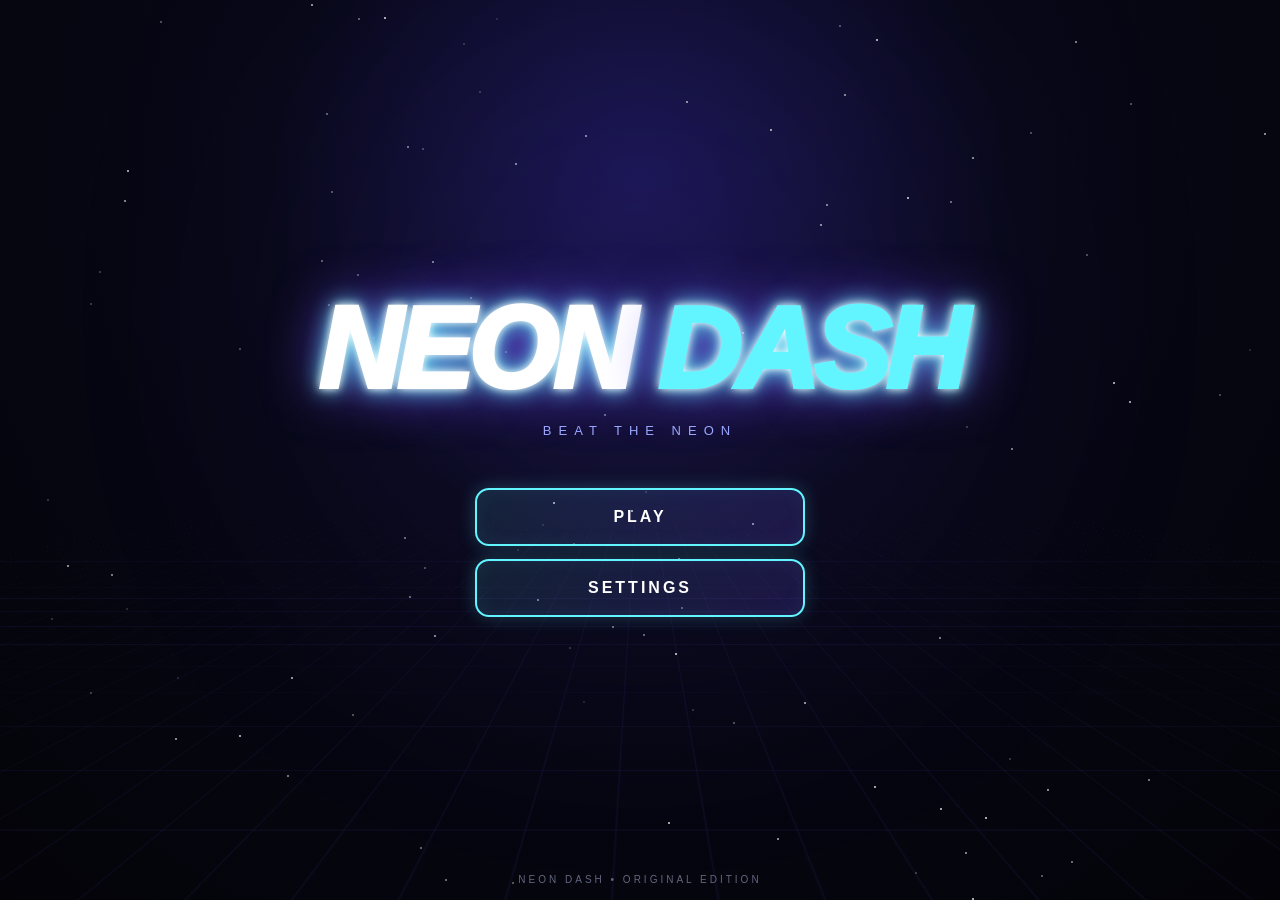
<file: index (2).html>
<!DOCTYPE html>
<html lang="en">
<head>
<meta charset="UTF-8">
<meta name="viewport" content="width=device-width,initial-scale=1.0,maximum-scale=1.0,user-scalable=no">
<meta name="theme-color" content="#050510">
<title>NEON DASH</title>
<style>
*{box-sizing:border-box;margin:0;padding:0}
html,body{width:100%;height:100%;overflow:hidden;background:#050510;color:#fff;font-family:Arial,Helvetica,sans-serif}
body{user-select:none;-webkit-user-select:none}
button{font:inherit}
.screen{position:absolute;inset:0;display:none;overflow:hidden}
.screen.active{display:flex}
#gameScreen{touch-action:none}
#gameCanvas{touch-action:none}
.background{position:absolute;inset:0;overflow:hidden;background:radial-gradient(circle at 50% 20%,#17144b 0%,#080817 38%,#030308 100%)}
.grid{position:absolute;width:200%;height:200%;left:-50%;top:-25%;opacity:.4;background-image:linear-gradient(rgba(91,86,255,.18) 1px,transparent 1px),linear-gradient(90deg,rgba(91,86,255,.18) 1px,transparent 1px);background-size:55px 55px;transform:perspective(450px) rotateX(62deg);animation:gridMove 7s linear infinite}
@keyframes gridMove{from{transform:perspective(450px) rotateX(62deg) translateY(0)}to{transform:perspective(450px) rotateX(62deg) translateY(55px)}}
.glow{position:absolute;width:550px;height:550px;border-radius:50%;background:#694cff;filter:blur(150px);opacity:.12;left:50%;top:35%;transform:translate(-50%,-50%)}
.stars{position:absolute;inset:0;overflow:hidden}
.star{position:absolute;width:2px;height:2px;background:#fff;border-radius:50%;opacity:.65;animation:starFloat linear infinite}
@keyframes starFloat{from{transform:translateY(20px);opacity:.1}50%{opacity:.9}to{transform:translateY(-120px);opacity:.1}}
.home-content{position:relative;z-index:5;width:100%;height:100%;display:flex;flex-direction:column;align-items:center;justify-content:center;text-align:center}
.logo{font-size:clamp(55px,10vw,115px);font-weight:1000;font-style:italic;letter-spacing:-5px;color:#fff;text-shadow:0 0 8px #fff,0 0 22px #62f5ff,0 0 55px #714fff;animation:logoPulse 2.4s ease-in-out infinite}
.logo span{color:#63f5ff}
@keyframes logoPulse{0%,100%{transform:scale(1)}50%{transform:scale(1.035)}}
.subtitle{margin-top:8px;font-size:13px;letter-spacing:7px;color:#9ba7ff;text-transform:uppercase}
.menu-buttons{display:flex;flex-direction:column;gap:13px;margin-top:50px;width:min(330px,80vw)}
.neon-button{height:58px;border:2px solid #63f5ff;border-radius:14px;color:#fff;font-size:16px;font-weight:900;letter-spacing:3px;background:linear-gradient(135deg,rgba(99,245,255,.1),rgba(113,79,255,.18));box-shadow:0 0 18px rgba(99,245,255,.22),inset 0 0 20px rgba(99,245,255,.06);cursor:pointer;transition:.18s}
.neon-button:hover{transform:translateY(-3px) scale(1.02);background:linear-gradient(135deg,rgba(99,245,255,.2),rgba(113,79,255,.3));box-shadow:0 0 28px rgba(99,245,255,.45),inset 0 0 20px rgba(99,245,255,.1)}
.neon-button:active{transform:scale(.97)}
.small-version{position:absolute;bottom:15px;font-size:10px;letter-spacing:3px;color:#62677d}
.level-screen{flex-direction:column;align-items:center;justify-content:flex-start;z-index:10;overflow-y:auto;overflow-x:hidden;overscroll-behavior:contain;-webkit-overflow-scrolling:touch;touch-action:pan-y;padding:185px 0 45px}
.level-header{position:absolute;top:24px;width:100%;text-align:center;z-index:3;pointer-events:none}.level-brand{font-size:11px;letter-spacing:6px;font-weight:1000;color:#63f5ff;text-shadow:0 0 14px #63f5ff;margin-bottom:5px}
.level-header h1{font-size:36px;font-weight:1000;letter-spacing:4px;text-shadow:0 0 20px #714fff}
.level-header p{margin-top:5px;color:#777c9c;font-size:12px;letter-spacing:3px}
.level-search-wrap{width:min(520px,88vw);margin:14px auto 0;pointer-events:auto}
.level-search{width:100%;height:46px;border:1px solid #3a4262;border-radius:14px;background:rgba(5,7,18,.88);color:#fff;padding:0 18px;font-size:14px;letter-spacing:1px;outline:none;box-shadow:0 0 18px rgba(99,245,255,.08),inset 0 0 14px rgba(99,245,255,.03);transition:.18s}
.level-search::placeholder{color:#6f7695}
.level-search:focus{border-color:#63f5ff;box-shadow:0 0 24px rgba(99,245,255,.2),inset 0 0 16px rgba(99,245,255,.04)}
.search-results{margin-top:6px;color:#747b9a;font-size:10px;letter-spacing:1.5px;min-height:12px}
.level-list{width:min(850px,92vw);display:grid;grid-template-columns:repeat(3,1fr);gap:16px;margin:0 auto;flex:none;padding-bottom:20px}
.level-card{position:relative;min-height:190px;padding:22px;border:1px solid #303653;border-radius:20px;overflow:hidden;background:linear-gradient(145deg,rgba(22,25,53,.95),rgba(7,8,20,.95));cursor:pointer;transition:.2s}
.level-card:hover{transform:translateY(-5px);border-color:#63f5ff;box-shadow:0 0 25px #63f5ff22}
.level-number{position:absolute;right:15px;top:5px;font-size:70px;font-weight:1000;color:#ffffff09}
.level-card h2{position:relative;font-size:22px;margin-bottom:8px}
.difficulty{position:relative;font-size:11px;letter-spacing:3px;font-weight:900}
.level-description{position:relative;color:#777d9b;margin-top:15px;font-size:12px;line-height:1.5}.level-music{position:relative;margin-top:10px;color:#63f5ff;font-size:10px;letter-spacing:1.5px;font-weight:800;text-shadow:0 0 8px #63f5ff55}
.level-progress{position:relative;margin-top:18px;height:6px;border-radius:10px;background:#15182a;overflow:hidden}
.level-progress div{height:100%;width:0;border-radius:10px}
.locked{opacity:.45;cursor:not-allowed}
.locked:hover{transform:none;border-color:#303653;box-shadow:none}
.back-button{position:absolute;left:25px;top:25px;border:1px solid #3b4260;background:#0b0d1b;color:#fff;border-radius:10px;padding:10px 17px;cursor:pointer;font-weight:800}
#game{background:#050510}
#gameCanvas{position:absolute;inset:0;width:100%;height:100%;display:block;touch-action:none}
.game-ui{position:absolute;inset:0;pointer-events:none;z-index:20}
.top-ui{position:absolute;top:15px;left:20px;right:20px;display:flex;align-items:center;justify-content:space-between}
.ui-pill{min-width:120px;padding:9px 14px;border:1px solid #313955;border-radius:12px;background:rgba(4,5,14,.72);backdrop-filter:blur(10px);font-size:11px;letter-spacing:2px;color:#9ba4c7}
.ui-pill strong{color:#fff;font-size:13px}
.progress-wrap{position:absolute;top:62px;left:50%;width:min(650px,65vw);height:8px;transform:translateX(-50%);border-radius:20px;background:#17192a;border:1px solid #303653;overflow:hidden}
#progressBar{width:0;height:100%;background:linear-gradient(90deg,#63f5ff,#714fff);box-shadow:0 0 15px #63f5ff}
.game-message{position:absolute;left:50%;top:50%;transform:translate(-50%,-50%);text-align:center;display:none;pointer-events:auto}
.game-message.show{display:block}
.game-message h1{font-size:clamp(42px,8vw,90px);font-weight:1000;font-style:italic;letter-spacing:-3px;text-shadow:0 0 15px #fff,0 0 35px #63f5ff}
.game-message p{margin-top:10px;font-size:12px;color:#a7aecb;letter-spacing:3px}
.win-close{margin-top:20px;width:52px;height:52px;border-radius:50%;border:1px solid #63f5ff88;background:rgba(5,7,18,.9);color:#fff;font-size:25px;font-weight:900;cursor:pointer;box-shadow:0 0 25px #63f5ff55, inset 0 0 15px #63f5ff18;transition:.2s}
.win-close:hover{transform:scale(1.08);box-shadow:0 0 35px #63f5ff88}
.win-close.ready{border-color:#63f5ff;background:#101735;box-shadow:0 0 35px #63f5ff99}
.win-close.locked{opacity:.25;cursor:not-allowed;pointer-events:none}
.game-controls{position:absolute;bottom:22px;left:22px;right:22px;display:flex;justify-content:space-between;align-items:center;pointer-events:auto}
.game-control-button{border:1px solid #303753;border-radius:11px;background:rgba(5,7,18,.75);color:#ccd2ef;padding:10px 14px;cursor:pointer;font-size:11px;letter-spacing:2px;font-weight:900}
.modal{position:absolute;inset:0;z-index:100;display:none;align-items:center;justify-content:center;background:rgba(0,0,0,.7);backdrop-filter:blur(8px)}
.modal.show{display:flex}
.modal-box{width:min(430px,90vw);border:1px solid #3a4262;border-radius:20px;padding:30px;background:linear-gradient(145deg,#101329,#070812);box-shadow:0 0 50px #000}
.modal-box h2{font-size:28px;letter-spacing:3px;margin-bottom:25px}
.setting{display:flex;justify-content:space-between;align-items:center;padding:17px 0;border-bottom:1px solid #20253b}
.setting span{font-weight:800}
.setting small{display:block;color:#6e7592;font-size:10px;margin-top:5px}
.toggle{width:52px;height:28px;border-radius:20px;background:#292d40;padding:4px;cursor:pointer}
.toggle div{width:20px;height:20px;border-radius:50%;background:#777d99;transition:.2s}
.toggle.on{background:#63f5ff33}
.toggle.on div{transform:translateX(24px);background:#63f5ff;box-shadow:0 0 12px #63f5ff}
.modal-close{width:100%;margin-top:25px}
.toast{position:absolute;left:50%;top:88px;transform:translateX(-50%) translateY(-20px);opacity:0;z-index:200;padding:11px 18px;border:1px solid #63f5ff;border-radius:12px;background:rgba(5,7,18,.92);box-shadow:0 0 25px #63f5ff33;letter-spacing:2px;font-size:11px;pointer-events:none;transition:.25s}
.toast.show{opacity:1;transform:translateX(-50%) translateY(0)}
.hidden{display:none!important}

/* ============================================================
   NEON DASH VISUAL UPGRADE
   ============================================================ */
body{
    background:radial-gradient(circle at 50% 25%,#111a4b 0%,#050510 55%,#010106 100%);
}
.level-card{
    background:linear-gradient(145deg,rgba(35,40,82,.94),rgba(8,10,28,.98));
    box-shadow:inset 0 1px 0 rgba(255,255,255,.12),inset 0 -25px 60px rgba(0,0,0,.25),0 12px 35px rgba(0,0,0,.35);
}
.level-card::before{
    content:"";
    position:absolute;
    inset:-1px;
    border-radius:20px;
    pointer-events:none;
    background:linear-gradient(120deg,transparent 15%,rgba(99,245,255,.13) 35%,transparent 55%,rgba(255,56,216,.11) 75%,transparent 90%);
}
.neon-button{
    position:relative;
    overflow:hidden;
}
.neon-button::after{
    content:"";
    position:absolute;
    top:0;
    left:-130%;
    width:70%;
    height:100%;
    transform:skewX(-22deg);
    background:linear-gradient(90deg,transparent,rgba(255,255,255,.22),transparent);
    transition:left .55s ease;
}
.neon-button:hover::after{left:150%}
.progress-wrap{
    box-shadow:0 0 18px rgba(99,245,255,.1),inset 0 0 8px rgba(0,0,0,.5);
}
#progressBar{
    background:linear-gradient(90deg,#00eaff,#714fff,#ff38d8,#ffd52f);
}
.game-message{
    padding:30px 45px;
    border:1px solid rgba(99,245,255,.2);
    border-radius:24px;
    background:rgba(3,5,17,.52);
    box-shadow:inset 0 0 35px rgba(99,245,255,.04),0 20px 70px rgba(0,0,0,.45);
    backdrop-filter:blur(7px);
}
.difficulty{text-shadow:0 0 12px currentColor}
.ui-pill{
    box-shadow:inset 0 1px 0 rgba(255,255,255,.08),0 8px 25px rgba(0,0,0,.22);
}
/* ============================================================
   END VISUAL UPGRADE
   ============================================================ */

@media(max-width:700px){
.level-screen{padding-top:180px;padding-bottom:30px}
.level-list{grid-template-columns:1fr;width:min(430px,90vw);max-height:none;overflow:visible;padding:10px}
.level-card{min-height:145px}
.level-header{top:20px}
.level-header h1{font-size:27px}
.back-button{top:15px;left:15px}
.progress-wrap{width:58vw}
.ui-pill{min-width:auto;padding:8px 8px;font-size:8px}.music-pill{display:none}
.mobile-control{bottom:65px}
}

</style>



</head>
<body>

<section id="home" class="screen active">
<div class="background"><div class="grid"></div><div class="glow"></div><div class="stars" id="homeStars"></div></div>
<div class="home-content">
<div class="logo">NEON <span>DASH</span></div>
<div class="subtitle">BEAT THE NEON</div>
<div class="menu-buttons">
<button class="neon-button" id="playButton">PLAY</button>
<button class="neon-button" id="settingsButton">SETTINGS</button>
</div>
<div class="small-version">NEON DASH • ORIGINAL EDITION</div>
</div>
</section>

<section id="levels" class="screen level-screen">
<div class="background"><div class="grid"></div><div class="glow"></div><div class="stars" id="levelStars"></div></div>
<button class="back-button" id="levelsBack">← BACK</button>
<div class="level-header"><div class="level-brand">NEON DASH</div><h1>SELECT LEVEL</h1><p>BEAT THE NEON • SWIPE TO EXPLORE</p><div class="level-search-wrap"><input id="levelSearch" class="level-search" type="search" autocomplete="off" spellcheck="false" placeholder="Search levels by name, difficulty, number, or music..." aria-label="Search levels"><div class="search-results" id="searchResults" aria-live="polite"></div></div></div>
<div class="level-list" id="levelList"></div>
</section>

<section id="game" class="screen">
<canvas id="gameCanvas"></canvas>
<div class="game-ui">
<div class="top-ui">
<div class="ui-pill">LEVEL: <strong id="gameLevelName">CYBER START</strong></div>
<div class="ui-pill music-pill">SONG: <strong id="musicTrackDisplay">NEON RUN</strong></div>
<div class="ui-pill">ATTEMPT: <strong id="attemptDisplay">1</strong></div>
</div>
<div class="progress-wrap"><div id="progressBar"></div></div>
<div class="game-message" id="gameMessage"><h1 id="messageTitle">CRASH!</h1><p id="messageText">PRESS SPACE OR TAP TO TRY AGAIN</p><button class="win-close hidden" id="winCloseButton" aria-label="Close level complete">✕</button></div>
<div class="game-controls">
<button class="game-control-button" id="restartButton">RESTART</button>
<button class="game-control-button" id="quitButton">QUIT</button>
</div>
</div>
</section>

<div class="modal" id="settingsModal">
<div class="modal-box">
<h2>SETTINGS</h2>
<div class="setting"><div><span>Sound</span><small>Game sound effects</small></div><div class="toggle on" id="soundToggle"><div></div></div></div>
<div class="setting"><div><span>Music</span><small>Neon Dash level music</small></div><div class="toggle on" id="musicToggle"><div></div></div></div>
<div class="setting"><div><span>Reduced Motion</span><small>Reduce background animations</small></div><div class="toggle" id="motionToggle"><div></div></div></div>
<button class="neon-button modal-close" id="closeSettings">DONE</button>
</div>
</div>

<div class="toast" id="toast"></div>

<script>
"use strict";

/* ============================================================
   NEON DASH - FULL SINGLE FILE EDITION
   ============================================================ */

const SAVE_KEY="neonDashSave";

const defaultSave={
level:1,
stars:0,
attempts:0,
best:{},
levelAttempts:{},
levelStars:{}
};

let save={...defaultSave,best:{}};

try{
const stored=localStorage.getItem(SAVE_KEY);
if(stored){
const parsed=JSON.parse(stored);
save={...defaultSave,...parsed,best:{...(parsed.best||{})},levelAttempts:{...(parsed.levelAttempts||{})},levelStars:{...(parsed.levelStars||{})}};
}
}catch(error){}

function saveGame(){
try{
localStorage.setItem(SAVE_KEY,JSON.stringify(save));
}catch(error){}
}

const canvas=document.getElementById("gameCanvas");
const ctx=canvas.getContext("2d");

const home=document.getElementById("home");
const levelsScreen=document.getElementById("levels");
const gameScreen=document.getElementById("game");

const playButton=document.getElementById("playButton");
const settingsButton=document.getElementById("settingsButton");
const levelsBack=document.getElementById("levelsBack");

const levelList=document.getElementById("levelList");
const levelSearch=document.getElementById("levelSearch");
const searchResults=document.getElementById("searchResults");

const restartButton=document.getElementById("restartButton");
const quitButton=document.getElementById("quitButton");

const progressBar=document.getElementById("progressBar");
const gameLevelName=document.getElementById("gameLevelName");
const attemptDisplay=document.getElementById("attemptDisplay");

const gameMessage=document.getElementById("gameMessage");
const messageTitle=document.getElementById("messageTitle");
const messageText=document.getElementById("messageText");
const winCloseButton=document.getElementById("winCloseButton");

const settingsModal=document.getElementById("settingsModal");
const soundToggle=document.getElementById("soundToggle");
const musicToggle=document.getElementById("musicToggle");
const motionToggle=document.getElementById("motionToggle");
const closeSettings=document.getElementById("closeSettings");

const toast=document.getElementById("toast");

const levelsData=[
{id:1,name:"CYBER START",difficulty:"EASY",color:"#714fff",speed:6,length:6200},
{id:2,name:"ELECTRIC SKY",difficulty:"NORMAL",color:"#00eaff",speed:6.5,length:7000},
{id:3,name:"VOID REACTOR",difficulty:"HARD",color:"#ff38d8",speed:7.25,length:9200},
{id:4,name:"HYPER DRIVE",difficulty:"VERY HARD",color:"#ff6b2d",speed:7.8,length:10400},
{id:5,name:"GALAXY CORE",difficulty:"INSANE",color:"#55ff78",speed:8.25,length:11600},
{id:6,name:"FINAL PULSE",difficulty:"EXTREME",color:"#ffd52f",speed:8.7,length:12500},
{id:7,name:"NEON STORM",difficulty:"EXTREME",color:"#00ffb7",speed:8.9,length:13500},
{id:8,name:"PHANTOM CIRCUIT",difficulty:"INSANE",color:"#9b5cff",speed:8.7,length:14400},
{id:9,name:"OVERDRIVE",difficulty:"EXTREME",color:"#ff315c",speed:9.3,length:15100},
{id:10,name:"NEON APOCALYPSE",difficulty:"MASTER",color:"#ffffff",speed:9.7,length:16300},
{id:11,name:"EMOJI MADNESS",difficulty:"MASTER",color:"#ffcf33",speed:8.5,length:9800},
{id:12,name:"EMOJI BOSS",difficulty:"BOSS",color:"#ff3b5f",speed:8,length:6500},
{id:13,name:"WAVE FLOW",difficulty:"HARD",color:"#00ff9d",speed:6.8,length:14500},
{id:14,name:"WAVE RUN",difficulty:"INSANE",color:"#ff4fd8",speed:8.7,length:16000},
{id:15,name:"STAIRWAY SURGE",difficulty:"HARD",color:"#4dffea",speed:6.9,length:13200},
{id:16,name:"SKY STEPS",difficulty:"VERY HARD",color:"#6aa8ff",speed:7.4,length:14500},
{id:17,name:"RAMPAGE RISE",difficulty:"INSANE",color:"#ff7a3d",speed:7.9,length:15800},
{id:18,name:"NEON DETOUR",difficulty:"EXTREME",color:"#ff9d3d",speed:8.3,length:12500},
{id:19,name:"MOON MOUNTAIN",difficulty:"EXTREME",color:"#b88cff",speed:7.7,length:18400},
{id:20,name:"BOOST BLITZ",difficulty:"INSANE",color:"#ff4fd8",speed:8.2,length:13800},
{id:21,name:"SLOW MOTION",difficulty:"HARD",color:"#4dffea",speed:7.2,length:13200},
{id:22,name:"TEMPO BREAKER",difficulty:"EXTREME",color:"#ffd52f",speed:8.8,length:15100},
{id:23,name:"NEON TURBO",difficulty:"MASTER",color:"#63f5ff",speed:9.5,length:16800},
{id:24,name:"GRAVITY IGNITION",difficulty:"HARD",color:"#8b5cff",speed:7.6,length:9800},
{id:25,name:"UPSIDE DOWN",difficulty:"VERY HARD",color:"#b66cff",speed:8.1,length:11200},
{id:26,name:"CEILING BREAKER",difficulty:"INSANE",color:"#d65cff",speed:8.7,length:13000},
{id:27,name:"GRAVITY STORM",difficulty:"MASTER",color:"#8f7cff",speed:9.2,length:14800},
];

let currentLevel=1;
let levelData=null;
let running=false;
let dead=false;
let won=false;
let cameraX=0;
let lastTime=0;
let jumpBuffer=0;
let coyoteTime=0;
let jumpHeld=false;
let boostTimer=0;
let zoneSpeedFactor=1;
let playerMode="cube";
let waveActive=false;
let gravityFlipped=false;
let waveTimer=0;
let tubeActive=false;
let tubeDirection=1;
let tubePulse=0;
let particles=[];
let obstacles=[];
let playerTrail=[];
let screenShake=0;
let reducedMotion=false;
let soundEnabled=true;
try{soundEnabled=localStorage.getItem("neonDashSound")!=="off";}catch(e){}
let musicEnabled=true;
try{musicEnabled=localStorage.getItem("neonDashMusic")!=="off";}catch(e){}
let musicVolume=0.18;
let audioCtx=null;
let musicTimer=null;
let musicStep=0;
let musicRunId=0;
let bossActive=false;
let bossHealth=100;
let bossHits=0;
let bossFlash=0;
let bossDefeated=false;
let bossProjectiles=[];
let bossMoveTime=0;
let bossMoveX=0;
let bossMoveY=0;
let winCloseReady=false;
let winCloseTimer=null;
let currentLevelDeaths=0;
let retryingAfterDeath=false;
let winEmojis=[];
let orbTapCount=0;
let orbTapTimer=null;
let orbGlowTime=0;
let yellowSlopeAssist=0;
const bossStartX=2050;

/* ============================================================
   NEON DASH BUILT-IN MUSIC ENGINE
   Original Web Audio synth music — no external audio files.
   Each level gets its own electronic/synthwave pattern.
============================================================ */
const musicTracks={
1:{name:"NEON ASCENT",tempo:128,wave:"triangle",bassWave:"sine",leadWave:"square",chords:[[261.63,329.63,392.00],[293.66,349.23,440.00],[329.63,392.00,493.88],[349.23,440.00,523.25],[261.63,329.63,392.00],[246.94,329.63,392.00],[293.66,369.99,440.00],[329.63,392.00,493.88]],bass:[130.81,146.83,164.81,174.61,130.81,123.47,146.83,164.81],lead:[523.25,659.25,587.33,698.46,783.99,698.46,587.33,659.25]},
2:{name:"PIXEL VELOCITY",tempo:142,wave:"square",bassWave:"sawtooth",leadWave:"triangle",chords:[[329.63,415.30,493.88],[369.99,440.00,554.37],[392.00,493.88,587.33],[440.00,554.37,659.25],[329.63,415.30,493.88],[293.66,369.99,440.00],[329.63,392.00,493.88],[392.00,493.88,587.33]],bass:[164.81,184.99,196.00,220.00,164.81,146.83,164.81,196.00],lead:[659.25,739.99,880.00,783.99,739.99,659.25,587.33,739.99]},
3:{name:"SHADOW CIRCUIT",tempo:118,wave:"sawtooth",bassWave:"square",leadWave:"triangle",chords:[[164.81,207.65,246.94],[146.83,184.99,220.00],[174.61,220.00,261.63],[130.81,164.81,196.00],[164.81,196.00,246.94],[146.83,184.99,220.00],[196.00,246.94,293.66],[164.81,207.65,246.94]],bass:[82.41,73.42,87.31,65.41,82.41,73.42,98.00,82.41],lead:[329.63,293.66,369.99,329.63,246.94,293.66,349.23,329.63]},
4:{name:"RUSH HOUR // REWIRED",tempo:158,wave:"square",bassWave:"sawtooth",leadWave:"square",chords:[[392.00,493.88,587.33],[440.00,554.37,659.25],[493.88,622.25,739.99],[523.25,659.25,783.99],[392.00,493.88,587.33],[369.99,466.16,554.37],[440.00,554.37,659.25],[493.88,622.25,739.99]],bass:[196.00,220.00,246.94,261.63,196.00,184.99,220.00,246.94],lead:[783.99,987.77,880.00,1046.50,987.77,880.00,739.99,987.77]},
5:{name:"STARLIGHT DRIVE",tempo:134,wave:"triangle",bassWave:"sine",leadWave:"triangle",chords:[[261.63,392.00,523.25],[293.66,440.00,587.33],[329.63,493.88,659.25],[349.23,523.25,698.46],[261.63,392.00,523.25],[246.94,369.99,493.88],[293.66,440.00,587.33],[329.63,493.88,659.25]],bass:[130.81,146.83,164.81,174.61,130.81,123.47,146.83,164.81],lead:[523.25,587.33,783.99,698.46,659.25,783.99,880.00,783.99]},
6:{name:"THUNDER MODE",tempo:168,wave:"sawtooth",bassWave:"square",leadWave:"square",chords:[[329.63,415.30,493.88],[369.99,466.16,554.37],[392.00,493.88,587.33],[440.00,554.37,659.25],[493.88,622.25,739.99],[440.00,554.37,659.25],[392.00,493.88,587.33],[369.99,466.16,554.37]],bass:[164.81,184.99,196.00,220.00,246.94,220.00,196.00,184.99],lead:[659.25,783.99,880.00,987.77,1174.66,987.77,880.00,783.99]},
7:{name:"NEON TEMPEST",tempo:148,wave:"triangle",bassWave:"sawtooth",leadWave:"square",chords:[[220.00,277.18,329.63],[246.94,311.13,369.99],[261.63,329.63,392.00],[293.66,369.99,440.00],[329.63,415.30,493.88],[293.66,369.99,440.00],[261.63,329.63,392.00],[246.94,311.13,369.99]],bass:[110.00,123.47,130.81,146.83,164.81,146.83,130.81,123.47],lead:[440.00,523.25,659.25,587.33,739.99,659.25,523.25,493.88]},
8:{name:"PHANTOM PULSE // AFTERDARK",tempo:136,wave:"sawtooth",bassWave:"triangle",leadWave:"square",chords:[[293.66,369.99,440.00],[261.63,329.63,392.00],[246.94,329.63,493.88],[220.00,293.66,440.00],[246.94,329.63,493.88],[293.66,369.99,440.00],[329.63,415.30,493.88],[261.63,329.63,392.00]],bass:[146.83,130.81,123.47,110.00,123.47,146.83,164.81,130.81],lead:[587.33,659.25,523.25,493.88,440.00,523.25,783.99,659.25]},
9:{name:"HYPER OVERDRIVE",tempo:160,wave:"square",bassWave:"sawtooth",leadWave:"sawtooth",chords:[[261.63,329.63,392.00],[293.66,369.99,440.00],[311.13,392.00,466.16],[329.63,415.30,493.88],[369.99,466.16,554.37],[392.00,493.88,587.33],[369.99,466.16,554.37],[329.63,415.30,493.88]],bass:[130.81,146.83,155.56,164.81,184.99,196.00,184.99,164.81],lead:[523.25,622.25,739.99,659.25,783.99,880.00,783.99,698.46]},
10:{name:"LAST LIGHT",tempo:174,wave:"sawtooth",bassWave:"square",leadWave:"square",chords:[[220.00,277.18,329.63],[246.94,311.13,369.99],[261.63,329.63,392.00],[293.66,369.99,440.00],[329.63,415.30,493.88],[349.23,440.00,523.25],[293.66,369.99,440.00],[246.94,311.13,369.99]],bass:[110.00,123.47,130.81,146.83,164.81,174.61,146.83,123.47],lead:[440.00,493.88,587.33,659.25,783.99,880.00,783.99,659.25]},
11:{name:"EMOJI PARTY",tempo:140,wave:"triangle",bassWave:"sawtooth",leadWave:"square",chords:[[261.63,329.63,392.00],[293.66,369.99,440.00],[329.63,415.30,493.88],[349.23,440.00,523.25],[392.00,493.88,587.33],[349.23,440.00,523.25],[329.63,415.30,493.88],[293.66,369.99,440.00]],bass:[130.81,146.83,164.81,174.61,196.00,174.61,164.81,146.83],lead:[523.25,659.25,783.99,659.25,587.33,739.99,880.00,739.99]},
12:{name:"BOSS BATTLE",tempo:150,wave:"sawtooth",bassWave:"square",leadWave:"square",chords:[[130.81,164.81,196.00],[146.83,174.61,220.00],[164.81,196.00,246.94],[146.83,184.99,220.00],[123.47,155.56,185.00],[110.00,146.83,174.61],[123.47,164.81,196.00],[146.83,184.99,220.00]],bass:[65.41,73.42,82.41,73.42,61.74,55.00,61.74,73.42],lead:[261.63,293.66,329.63,246.94,220.00,246.94,293.66,369.99]},
13:{name:"WAVE FLOW",tempo:118,wave:"triangle",bassWave:"sine",leadWave:"square",chords:[[220.00,277.18,329.63],[246.94,311.13,369.99],[261.63,329.63,392.00],[293.66,369.99,440.00],[246.94,311.13,369.99],[220.00,277.18,329.63],[196.00,246.94,293.66],[246.94,311.13,369.99]],bass:[110.00,123.47,130.81,146.83,123.47,110.00,98.00,123.47],lead:[440.00,493.88,587.33,659.25,587.33,523.25,440.00,493.88]},
14:{name:"WAVE RUN",tempo:164,wave:"square",bassWave:"sawtooth",leadWave:"triangle",chords:[[220.00,277.18,329.63],[246.94,311.13,369.99],[293.66,369.99,440.00],[329.63,415.30,493.88],[392.00,493.88,587.33],[329.63,415.30,493.88],[293.66,369.99,440.00],[246.94,311.13,369.99]],bass:[110.00,123.47,146.83,164.81,196.00,164.81,146.83,123.47],lead:[440.00,523.25,659.25,783.99,987.77,783.99,659.25,523.25]},
15:{name:"STAIRLIGHT // RECHARGED",tempo:138,wave:"triangle",bassWave:"sine",leadWave:"square",chords:[[220,277.18,329.63],[246.94,311.13,369.99],[261.63,329.63,392],[293.66,369.99,440],[220,277.18,329.63],[196,246.94,293.66],[246.94,311.13,369.99],[261.63,329.63,392]],bass:[110,123.47,130.81,146.83,110,98,123.47,130.81],lead:[440,523.25,659.25,587.33,493.88,523.25,659.25,739.99]},
16:{name:"SKY STEPS",tempo:145,wave:"square",bassWave:"sawtooth",leadWave:"triangle",chords:[[261.63,329.63,392],[293.66,369.99,440],[329.63,415.3,493.88],[349.23,440,523.25],[392,493.88,587.33],[349.23,440,523.25],[329.63,415.3,493.88],[293.66,369.99,440]],bass:[130.81,146.83,164.81,174.61,196,174.61,164.81,146.83],lead:[523.25,659.25,783.99,698.46,880,783.99,659.25,587.33]},
17:{name:"RAMPAGE RISE",tempo:156,wave:"sawtooth",bassWave:"square",leadWave:"square",chords:[[196,246.94,293.66],[220,277.18,329.63],[246.94,311.13,369.99],[261.63,329.63,392],[293.66,369.99,440],[261.63,329.63,392],[246.94,311.13,369.99],[220,277.18,329.63]],bass:[98,110,123.47,130.81,146.83,130.81,123.47,110],lead:[392,493.88,587.33,659.25,739.99,659.25,587.33,493.88]},
18:{name:"PLATFORM PANIC",tempo:164,wave:"square",bassWave:"sawtooth",leadWave:"square",chords:[[220,277.18,329.63],[246.94,311.13,369.99],[277.18,349.23,415.3],[293.66,369.99,440],[329.63,415.3,493.88],[293.66,369.99,440],[277.18,349.23,415.3],[246.94,311.13,369.99]],bass:[110,123.47,138.59,146.83,164.81,146.83,138.59,123.47],lead:[440,554.37,659.25,739.99,880,739.99,659.25,554.37]},
19:{name:"MOONRISE CLIMB",tempo:126,wave:"triangle",bassWave:"sine",leadWave:"square",chords:[[220,261.63,329.63],[246.94,293.66,369.99],[261.63,329.63,392],[293.66,349.23,440],[329.63,392,493.88],[293.66,349.23,440],[261.63,329.63,392],[246.94,293.66,369.99]],bass:[110,123.47,130.81,146.83,164.81,146.83,130.81,123.47],lead:[440,523.25,659.25,587.33,739.99,659.25,587.33,523.25]},
20:{name:"BOOST BLITZ",tempo:176,wave:"square",bassWave:"sawtooth",leadWave:"square",chords:[[261.63,329.63,392],[329.63,415.30,493.88],[392,493.88,587.33],[329.63,415.30,493.88],[293.66,369.99,440],[349.23,440,523.25],[440,554.37,659.25],[392,493.88,587.33]],bass:[130.81,164.81,196,164.81,146.83,174.61,220,196],lead:[783.99,987.77,1174.66,987.77,880,1046.50,1318.51,1174.66]},
21:{name:"SLOW MOTION",tempo:104,wave:"triangle",bassWave:"sine",leadWave:"square",chords:[[196,246.94,293.66],[220,277.18,329.63],[246.94,311.13,369.99],[220,277.18,329.63],[174.61,220,261.63],[196,246.94,293.66],[220,277.18,329.63],[261.63,329.63,392]],bass:[98,110,123.47,110,87.31,98,110,130.81],lead:[392,493.88,587.33,659.25,587.33,493.88,440,523.25]},
22:{name:"TEMPO BREAKER",tempo:150,wave:"sawtooth",bassWave:"square",leadWave:"triangle",chords:[[220,277.18,329.63],[246.94,311.13,369.99],[293.66,369.99,440],[329.63,415.30,493.88],[261.63,329.63,392],[293.66,369.99,440],[349.23,440,523.25],[392,493.88,587.33]],bass:[110,123.47,146.83,164.81,130.81,146.83,174.61,196],lead:[659.25,783.99,880,1046.50,987.77,880,1174.66,1318.51]},
23:{name:"NEON TURBO",tempo:184,wave:"square",bassWave:"sawtooth",leadWave:"sawtooth",chords:[[329.63,415.30,493.88],[392,493.88,587.33],[440,554.37,659.25],[493.88,622.25,739.99],[392,493.88,587.33],[440,554.37,659.25],[523.25,659.25,783.99],[493.88,622.25,739.99]],bass:[164.81,196,220,246.94,196,220,261.63,246.94],lead:[987.77,1174.66,1318.51,1567.98,1318.51,1174.66,1479.98,1318.51]},
};

function ensureAudio(){
  try{
    if(!audioCtx)audioCtx=new (window.AudioContext||window.webkitAudioContext)();
    if(audioCtx.state==='suspended')audioCtx.resume();
    return true;
  }catch(e){return false;}
}

function stopMusic(){
  musicRunId++;
  if(musicTimer){clearTimeout(musicTimer);musicTimer=null;}
}

function playMusicTone(freq,duration,type,volume,when){
  if(!audioCtx)return;
  const osc=audioCtx.createOscillator();
  const gain=audioCtx.createGain();
  const filter=audioCtx.createBiquadFilter();
  osc.type=type;
  osc.frequency.setValueAtTime(freq,when);
  filter.type='lowpass';
  filter.frequency.setValueAtTime(type==='sawtooth'?1700:2600,when);
  gain.gain.setValueAtTime(0.0001,when);
  gain.gain.exponentialRampToValueAtTime(Math.max(0.0001,volume),when+0.012);
  gain.gain.exponentialRampToValueAtTime(0.0001,when+duration*.92);
  osc.connect(filter);filter.connect(gain);gain.connect(audioCtx.destination);
  osc.start(when);
  osc.stop(when+duration);
}

function playKick(when){
  if(!audioCtx)return;
  const osc=audioCtx.createOscillator(),gain=audioCtx.createGain();
  osc.type='sine';
  osc.frequency.setValueAtTime(120,when);
  osc.frequency.exponentialRampToValueAtTime(48,when+.11);
  gain.gain.setValueAtTime(.0001,when);
  gain.gain.exponentialRampToValueAtTime(.16*musicVolume/0.18,when+.004);
  gain.gain.exponentialRampToValueAtTime(.0001,when+.13);
  osc.connect(gain);gain.connect(audioCtx.destination);osc.start(when);osc.stop(when+.14);
}

function scheduleMusicStep(runId){
  if(runId!==musicRunId||!running||!musicEnabled||!soundEnabled||!levelData)return;
  if(!ensureAudio())return;

  const track=musicTracks[levelData.id]||musicTracks[1];
  const id=levelData.id;
  const beat=60/track.tempo;
  const styleStep=(id===5||id===8||id===11)?beat/4:beat/2;
  const now=audioCtx.currentTime+.025;
  const step=musicStep;
  const sixteen=step%16;
  const chordIndex=Math.floor(step/4)%track.chords.length;
  const chord=track.chords[chordIndex];
  const bass=track.bass[chordIndex%track.bass.length];
  const lead=track.lead[(step+(id*3))%track.lead.length];
  const intensity=musicVolume/.18;

  /*
    Every level now has its OWN musical arrangement.
    These are not just tempo changes: the rhythm, note density,
    octave, instrument mix, and drum pattern all change by level.
  */
  switch(id){
    case 1: { // Bright arcade arpeggio
      const arp=[0,1,2,1,0,2,1,2][step%8];
      playMusicTone(chord[arp],beat*.48,track.wave,musicVolume*.065,now);
      playMusicTone(lead,beat*.24,track.leadWave,musicVolume*.055,now+beat*.25);
      playMusicBass(now,bass,intensity*.20);
      if(sixteen%4===0)playMusicKick(now,intensity*.85);
      if(sixteen===2||sixteen===10)playMusicSnare(now,intensity*.55);
      if(sixteen%2===1)playMusicHat(now,intensity*.7,false);
      break;
    }
    case 2: { // Funky syncopated electro
      const hits=[0,3,6,8,11,14];
      if(hits.includes(sixteen))playMusicTone(chord[(step+1)%3],beat*.32,track.wave,musicVolume*.075,now);
      if(sixteen%8===0||sixteen===11)playMusicBass(now,bass,intensity*.30);
      if(sixteen===0||sixteen===6||sixteen===8||sixteen===14)playMusicKick(now,intensity*.95);
      if(sixteen===4||sixteen===12)playMusicSnare(now,intensity*.75);
      if(sixteen%2===0)playMusicHat(now,intensity*.55,false);
      if(sixteen===7||sixteen===15)playMusicHat(now,intensity*.8,true);
      break;
    }
    case 3: { // Dark, sparse bass / atmospheric
      if(sixteen===0||sixteen===7||sixteen===12)playMusicBass(now,bass,intensity*.38);
      if(sixteen===0)playMusicTone(chord[0]/2,beat*1.7,track.wave,musicVolume*.065,now);
      if(sixteen===5||sixteen===13)playMusicTone(lead/2,beat*.7,track.leadWave,musicVolume*.045,now);
      if(sixteen===0||sixteen===8)playMusicKick(now,intensity*.9);
      if(sixteen===6||sixteen===14)playMusicSnare(now,intensity*.38);
      if(sixteen===3||sixteen===11)playMusicHat(now,intensity*.25,true);
      break;
    }
    case 4: { // Fast rave: four-on-the-floor + stabbing chords
      if(sixteen%2===0)playMusicTone(chord[sixteen%3],beat*.18,track.wave,musicVolume*.085,now);
      if(sixteen%4===0)playMusicBass(now,bass,intensity*.34);
      if(sixteen%4===0)playMusicKick(now,intensity*1.05);
      if(sixteen%4===2)playMusicSnare(now,intensity*.7);
      playMusicHat(now,intensity*.65,sixteen===7||sixteen===15);
      break;
    }
    case 5: { // Dreamy half-time space melody
      const phrase=[0,2,1,4,2,5,3,1];
      const n=track.lead[(phrase[step%8])%track.lead.length];
      playMusicTone(n,beat*.75,track.leadWave,musicVolume*.055,now);
      if(step%4===0)playMusicTone(chord[0],beat*1.7,track.wave,musicVolume*.045,now);
      if(step%8===0||step%8===5)playMusicBass(now,bass,intensity*.16);
      if(step%8===0)playMusicKick(now,intensity*.55);
      if(step%8===4)playMusicSnare(now,intensity*.35);
      break;
    }
    case 6: { // Drum & bass: rapid bass rolls
      const bassNotes=[bass,bass*1.5,bass*2,bass*1.5];
      playMusicBass(now,bassNotes[step%4],intensity*.30);
      if(sixteen%4===0||sixteen===3)playMusicKick(now,intensity*1.05);
      if(sixteen===4||sixteen===10||sixteen===14)playMusicSnare(now,intensity*.9);
      if(sixteen%2===1)playMusicHat(now,intensity*.7,false);
      if(sixteen===7||sixteen===15)playMusicHat(now,intensity*.95,true);
      if(sixteen%4===1)playMusicTone(lead,beat*.16,track.leadWave,musicVolume*.05,now);
      break;
    }
    case 7: { // Storm triplet feel
      const tri=[0,2,1,2,0,1];
      const n=chord[tri[step%6]];
      playMusicTone(n,beat*.28,track.wave,musicVolume*.07,now);
      if(step%3===0)playMusicBass(now,bass,intensity*.25);
      if(step%6===0||step%6===3)playMusicKick(now,intensity*.9);
      if(step%6===2||step%6===5)playMusicSnare(now,intensity*.6);
      if(step%2===1)playMusicHat(now,intensity*.5,false);
      break;
    }
    case 8: { // Stealth pulse: lots of space, low notes
      if(step%4===0)playMusicTone(chord[0]/2,beat*.8,track.wave,musicVolume*.055,now);
      if(step%8===3||step%8===7)playMusicTone(lead/2,beat*.28,track.leadWave,musicVolume*.04,now);
      if(step%8===0||step%8===5)playMusicBass(now,bass,intensity*.22);
      if(step%8===0)playMusicKick(now,intensity*.75);
      if(step%8===4)playMusicSnare(now,intensity*.3);
      if(step%4===3)playMusicHat(now,intensity*.22,true);
      break;
    }
    case 9: { // Arcade chase: alternating bass and lead
      if(sixteen%2===0)playMusicBass(now,bass,intensity*.30);
      const chase=track.lead[(step*2)%track.lead.length];
      playMusicTone(chase,beat*.20,track.leadWave,musicVolume*.07,now);
      if(sixteen%4===0)playMusicKick(now,intensity*1.0);
      if(sixteen===2||sixteen===6||sixteen===10||sixteen===14)playMusicSnare(now,intensity*.65);
      if(sixteen%2===1)playMusicHat(now,intensity*.75,false);
      break;
    }
    case 10: { // Industrial march: heavy, mechanical
      const low=chord[0]/2;
      if(sixteen===0||sixteen===4||sixteen===8||sixteen===12)playMusicTone(low,beat*.35,track.wave,musicVolume*.075,now);
      if(sixteen===0||sixteen===3||sixteen===8||sixteen===11)playMusicBass(now,bass,intensity*.42);
      if(sixteen===0||sixteen===4||sixteen===8||sixteen===12)playMusicKick(now,intensity*1.2);
      if(sixteen===6||sixteen===14)playMusicSnare(now,intensity*.95);
      if(sixteen===2||sixteen===10)playMusicHat(now,intensity*.5,true);
      break;
    }
    case 11: { // Playful emoji melody: bouncy and melodic
      const melody=[0,2,4,2,1,3,5,3];
      playMusicTone(track.lead[melody[step%8]%track.lead.length],beat*.30,track.leadWave,musicVolume*.075,now);
      if(step%4===0)playMusicTone(chord[(step/4)%3],beat*.55,track.wave,musicVolume*.04,now);
      if(step%4===0)playMusicBass(now,bass,intensity*.22);
      if(step%8===0||step%8===4)playMusicKick(now,intensity*.65);
      if(step%8===2||step%8===6)playMusicSnare(now,intensity*.5);
      if(step%2===1)playMusicHat(now,intensity*.45,false);
      break;
    }
    case 12: { // Boss: ominous heartbeat + descending skull motif
      const bossNotes=[lead,lead/1.122,lead/1.26,lead/1.498];
      const bn=bossNotes[step%4];
      if(sixteen===0||sixteen===8)playMusicBass(now,bass,intensity*.55);
      if(sixteen===0||sixteen===8)playMusicTone(chord[0]/2,beat*.8,track.wave,musicVolume*.09,now);
      if(sixteen===2||sixteen===6||sixteen===10||sixteen===14)playMusicTone(bn,beat*.22,track.leadWave,musicVolume*.065,now);
      if(sixteen===0||sixteen===8)playMusicKick(now,intensity*1.25);
      if(sixteen===4||sixteen===12)playMusicSnare(now,intensity*.8);
      if(sixteen===3||sixteen===11)playMusicHat(now,intensity*.25,true);
      break;
    }
    case 13: { // WAVE FLOW — slower, smoother wave theme
      const waveNotes=[lead, lead/1.26, track.lead[(step+2)%track.lead.length], lead/1.122];
      const wn=waveNotes[step%waveNotes.length];
      if(sixteen%4===0) playMusicBass(now,bass,intensity*.26);
      playMusicTone(wn,beat*.32,track.leadWave,musicVolume*.062,now);
      if(sixteen%4===0) playMusicTone(chord[0],beat*.55,track.wave,musicVolume*.032,now+beat*.02);
      if(sixteen===0||sixteen===8) playMusicKick(now,intensity*.72);
      if(sixteen===4||sixteen===12) playMusicSnare(now,intensity*.42);
      if(sixteen%2===1) playMusicHat(now,intensity*.38,false);
      break;
    }
    case 14: { // WAVE RUN — faster, energetic wave theme
      const runNotes=[lead, track.lead[(step+3)%track.lead.length], lead*1.1892, track.lead[(step+5)%track.lead.length]];
      const rn=runNotes[step%runNotes.length];
      if(sixteen%2===0) playMusicBass(now,bass,intensity*.34);
      playMusicTone(rn,beat*.22,track.leadWave,musicVolume*.07,now);
      if(sixteen%4===0) playMusicTone(chord[(step/4)%3],beat*.38,track.wave,musicVolume*.036,now);
      if(sixteen%4===0) playMusicKick(now,intensity*.95);
      if(sixteen===2||sixteen===6||sixteen===10||sixteen===14) playMusicSnare(now,intensity*.62);
      if(sixteen%2===1) playMusicHat(now,intensity*.62,false);
      break;
    }
    case 15:
    case 16:
    case 17:
    case 18:
    case 19: { // Staircase-era levels: energetic original synth groove
      const stairLead=track.lead[(step*2+id)%track.lead.length];
      const chordNote=chord[(Math.floor(step/2)+id)%chord.length];
      playMusicTone(stairLead,beat*.24,track.leadWave,musicVolume*.065,now);
      if(sixteen%2===0)playMusicBass(now,bass,intensity*(id>=19?.38:.32));
      if(sixteen%4===0)playMusicTone(chordNote,beat*.34,track.wave,musicVolume*.038,now);
      if(sixteen%4===0)playMusicKick(now,intensity*(id>=19?1.0:.85));
      if(sixteen===4||sixteen===12)playMusicSnare(now,intensity*.58);
      if(sixteen%2===1)playMusicHat(now,intensity*.62,false);
      break;
    }
    case 20: { // BOOST BLITZ — turbo arps and aggressive drums
      const n=track.lead[(step*3)%track.lead.length];
      playMusicTone(n,beat*.18,track.leadWave,musicVolume*.078,now);
      if(sixteen%2===0)playMusicBass(now,bass,intensity*.42);
      if(sixteen%4===0)playMusicKick(now,intensity*1.15);
      if(sixteen===3||sixteen===7||sixteen===11||sixteen===15)playMusicSnare(now,intensity*.82);
      playMusicHat(now,intensity*.72,sixteen===15);
      break;
    }
    case 21: { // SLOW MOTION — spacious, dreamy half-time groove
      const n=track.lead[(step+3)%track.lead.length];
      if(sixteen===0||sixteen===8)playMusicTone(chord[0]/2,beat*1.5,track.wave,musicVolume*.06,now);
      playMusicTone(n,beat*.58,track.leadWave,musicVolume*.052,now);
      if(sixteen===0||sixteen===8)playMusicBass(now,bass,intensity*.28);
      if(sixteen===0)playMusicKick(now,intensity*.7);
      if(sixteen===8)playMusicSnare(now,intensity*.4);
      if(sixteen===6||sixteen===14)playMusicHat(now,intensity*.25,true);
      break;
    }
    case 22: { // TEMPO BREAKER — switch between punchy sections
      const n=track.lead[(step*2+2)%track.lead.length];
      playMusicTone(n,beat*.20,track.leadWave,musicVolume*.07,now);
      if(sixteen%2===0)playMusicBass(now,bass,intensity*.34);
      if(sixteen%4===0)playMusicKick(now,intensity*1.0);
      if(sixteen===2||sixteen===6||sixteen===10||sixteen===14)playMusicSnare(now,intensity*.72);
      if(sixteen%2===1)playMusicHat(now,intensity*.65,false);
      break;
    }
    case 23: { // NEON TURBO — final-level rave sprint
      const n=track.lead[(step*3+1)%track.lead.length];
      playMusicTone(n,beat*.14,track.leadWave,musicVolume*.085,now);
      if(sixteen%2===0)playMusicBass(now,bass,intensity*.48);
      if(sixteen%4===0)playMusicTone(chord[sixteen%3],beat*.16,track.wave,musicVolume*.055,now);
      if(sixteen%4===0)playMusicKick(now,intensity*1.25);
      if(sixteen===2||sixteen===6||sixteen===10||sixteen===14)playMusicSnare(now,intensity*.92);
      playMusicHat(now,intensity*.8,sixteen===7||sixteen===15);
      break;
    }
  }

  musicStep++;
  musicTimer=setTimeout(()=>scheduleMusicStep(runId),Math.max(25,(styleStep*1000)-5));
}

function playMusicKick(time, volume=1){
  const o=audioCtx.createOscillator(), g=audioCtx.createGain();
  o.type="sine";
  o.frequency.setValueAtTime(120,time);
  o.frequency.exponentialRampToValueAtTime(48,time+0.11);
  g.gain.setValueAtTime(0.0001,time);
  g.gain.exponentialRampToValueAtTime(0.62*volume,time+0.006);
  g.gain.exponentialRampToValueAtTime(0.0001,time+0.15);
  o.connect(g); g.connect(audioCtx.destination);
  o.start(time); o.stop(time+0.16);
}
function playMusicSnare(time, volume=1){
  const buffer=audioCtx.createBuffer(1,audioCtx.sampleRate*0.12,audioCtx.sampleRate);
  const data=buffer.getChannelData(0);
  for(let i=0;i<data.length;i++) data[i]=(Math.random()*2-1)*Math.pow(1-i/data.length,2);
  const s=audioCtx.createBufferSource(), g=audioCtx.createGain(), f=audioCtx.createBiquadFilter();
  s.buffer=buffer; f.type="highpass"; f.frequency.value=1100;
  g.gain.setValueAtTime(0.0001,time); g.gain.exponentialRampToValueAtTime(0.34*volume,time+0.004);
  g.gain.exponentialRampToValueAtTime(0.0001,time+0.12);
  s.connect(f); f.connect(g); g.connect(audioCtx.destination); s.start(time);
}
function playMusicHat(time, volume=1, open=false){
  const buffer=audioCtx.createBuffer(1,audioCtx.sampleRate*(open?0.16:0.055),audioCtx.sampleRate);
  const data=buffer.getChannelData(0);
  for(let i=0;i<data.length;i++) data[i]=(Math.random()*2-1)*Math.pow(1-i/data.length,4);
  const s=audioCtx.createBufferSource(), g=audioCtx.createGain(), f=audioCtx.createBiquadFilter();
  s.buffer=buffer; f.type="highpass"; f.frequency.value=5200;
  g.gain.setValueAtTime(0.0001,time); g.gain.exponentialRampToValueAtTime(0.13*volume,time+0.002);
  g.gain.exponentialRampToValueAtTime(0.0001,time+(open?0.15:0.05));
  s.connect(f); f.connect(g); g.connect(audioCtx.destination); s.start(time);
}
function playMusicBass(time,freq,volume=0.4){
  const o=audioCtx.createOscillator(), g=audioCtx.createGain(), f=audioCtx.createBiquadFilter();
  o.type="sawtooth"; o.frequency.setValueAtTime(freq,time);
  f.type="lowpass"; f.frequency.value=620;
  g.gain.setValueAtTime(0.0001,time); g.gain.exponentialRampToValueAtTime(volume,time+0.008);
  g.gain.exponentialRampToValueAtTime(0.0001,time+0.18);
  o.connect(f); f.connect(g); g.connect(audioCtx.destination); o.start(time); o.stop(time+0.2);
}
function playMusicSynth(time,freq,volume=0.16){
  const o=audioCtx.createOscillator(), g=audioCtx.createGain();
  o.type="square"; o.frequency.value=freq;
  g.gain.setValueAtTime(0.0001,time); g.gain.exponentialRampToValueAtTime(volume,time+0.005);
  g.gain.exponentialRampToValueAtTime(0.0001,time+0.14);
  o.connect(g); g.connect(audioCtx.destination); o.start(time); o.stop(time+0.15);
}

function startMusic(){
  stopMusic();
  if(!musicEnabled||!soundEnabled||!running)return;
  if(!ensureAudio())return;
  musicStep=0;
  const runId=musicRunId;
  scheduleMusicStep(runId);
}

let animationFrame=0;
let gameRunId=0;

const player={
x:220,
y:0,
size:38,
vy:0,
grounded:false,
rotation:0
};

function resizeCanvas(){
canvas.width=window.innerWidth;
canvas.height=window.innerHeight;
if(gameScreen.classList.contains("active")&&levelData&&!running&&!dead&&!won){
player.y=canvas.height*.78-player.size;
}
}

window.addEventListener("resize",resizeCanvas);
resizeCanvas();

function showScreen(screen){
document.querySelectorAll(".screen").forEach(s=>s.classList.remove("active"));
screen.classList.add("active");
}

function showToast(message){
toast.textContent=message;
toast.classList.add("show");
clearTimeout(showToast.timer);
showToast.timer=setTimeout(()=>toast.classList.remove("show"),1600);
}

function createStars(id,count){
const container=document.getElementById(id);
if(!container)return;
container.innerHTML="";
if(reducedMotion)return;
for(let i=0;i<count;i++){
const star=document.createElement("div");
star.className="star";
star.style.left=Math.random()*100+"%";
star.style.top=Math.random()*100+"%";
star.style.animationDuration=(3+Math.random()*6)+"s";
star.style.animationDelay=(-Math.random()*8)+"s";
star.style.opacity=.15+Math.random()*.75;
container.appendChild(star);
}
}

createStars("homeStars",100);
createStars("levelStars",80);

function buildLevelList(query=""){
levelList.innerHTML="";
const rawQuery=String(query||"").trim();
const q=rawQuery.toLowerCase();
const numericQuery=/^\d+$/.test(rawQuery)?Number(rawQuery):null;
const filtered=levelsData.filter(level=>{
if(!q)return true;
if(numericQuery!==null)return level.id===numericQuery;
const track=musicTracks[level.id]||musicTracks[1];
const searchable=[String(level.id),level.name,level.difficulty,track.name||""] .join(" ").toLowerCase();
return searchable.includes(q);
});
if(searchResults){
searchResults.textContent=q?`${filtered.length} LEVEL${filtered.length===1?"":"S"} FOUND` : `SHOWING ALL ${levelsData.length} LEVELS`;
}
if(!filtered.length){
const empty=document.createElement("div");
empty.style.gridColumn="1 / -1";
empty.style.textAlign="center";
empty.style.padding="55px 20px";
empty.style.color="#737b9b";
empty.style.letterSpacing="2px";
empty.textContent="NO MATCHING LEVELS";
levelList.appendChild(empty);
return;
}
filtered.forEach(level=>{
const unlocked=true;
const best=save.best[level.id]||0;
const earned=save.levelStars[level.id]||0;
const track=musicTracks[level.id]||musicTracks[1];
const card=document.createElement("div");
card.className="level-card";
card.innerHTML=`
<div class="level-number">${level.id}</div>
<h2>${level.name}</h2>
<div class="difficulty" style="color:${level.color}">${level.difficulty}</div>
<div class="level-description">${unlocked?(level.id>=24?"Start upside down with gravity already flipped, dodge ceiling hazards, then hit the portal and continue the level normally.":level.id>=23?"Race through TURBO and SLOW zones with a unique original synth track, chain boosts, and survive the fastest Neon Dash sections.":level.id>=20?"Hit boost slopes, control your speed through SLOW zones, and explode through TURBO sections with punchy original music.":level.id>=15?"Climb neon staircases, chain platform jumps, dodge slopes, and master yellow 2X orbs.":"Jump, use slopes, glide over platforms, and master yellow 2X orbs."):"🔒 Complete the previous level to unlock."}</div>
<div class="level-music">♫ ${track.name}</div>
<div style="margin-top:8px;letter-spacing:3px;color:#ffd52f;font-size:14px">${"★".repeat(earned)}${"☆".repeat(3-earned)} <span style="color:#737b9b;letter-spacing:1px">${earned===3?"MASTERED":""}</span></div>
<div class="level-progress"><div style="width:${best}%;background:${level.color};box-shadow:0 0 10px ${level.color}"></div></div>
`;
if(unlocked){
card.addEventListener("click",()=>startLevel(level.id));
}
levelList.appendChild(card);
});
}

function generateLevel(level){
obstacles=[];
const groundY=canvas.height*.78;

/*
============================================================
VARIED GEOMETRY-DASH-STYLE LEVEL PATTERNS
============================================================
Each level now uses different obstacle combinations instead of
simply relying on a faster speed.  The basic controls and physics
stay the same, but the layouts introduce short jumps, double and
triple spikes, raised blocks, tall blocks, and mixed sequences.
============================================================
*/
const patterns={
1:[
["spike",560],["spike2",820],["pad",1110],["spike",1280],["spike2",1480],["slope",1800,"up"],["spike",2070],["orb",2260],["spike3",2440],["glide",2820,360,84],["spike",3300],["pad",3540],["spike2",3730],["staircase",4140,4,"up"],["spike2",4650],["portal",5050],["waveCourse",5230,1250],
["exitPortal",6600]
],
2:[
["spike2",520],["pad",790],["spike",970],["spike3",1190],["slope",1510,"up"],["orb",1740],["spike2",1900],["glide",2250,330,88],["spike3",2680],["slope",3010,"down"],["pad",3290],["spike2",3480],["staircase",3850,5,"up"],["tallblock",4440],["spike2",4660],["orb",4940],["spike3",5120],["portal",5480],["waveCourse",5660,1500],["exitPortal",7350]
],
3:[
["spike",500],["spike2",720],["pad",980],["spike3",1160],["slope",1480,"up"],["spike",1770],["orb",1960],["spike2",2140],["glide",2490,360,92],["spike3",2940],["boostSlope",3260,"down"],["spike2",3470],["staircase",3830,5,"down"],["spike3",4420],["slope",4740,"up"],["pad",5030],["spike2",5220],["orb",5500],["spike3",5680],["portal",6030],["waveCourse",6210,1800],["exitPortal",8200]
],
4:[
["spike2",500],["slope",760,"up"],["spike3",1010],["pad",1310],["spike",1490],["spike2",1690],["orb",1940],["glide",2260,380,96],["spike3",2730],["slope",3060,"down"],["boostSlope",3340,"down"],["spike2",3540],["staircase",3910,5,"up"],["tallblock",4500],["spike3",4760],["pad",5050],["orb",5290],["spike2",5480],["slope",5790,"up"],["spike3",6030],["portal",6350],["waveCourse",6530,2100],["exitPortal",8900]
],
5:[
["spike3",480],["pad",760],["spike",930],["spike2",1130],["slope",1410,"up"],["orb",1650],["spike3",1840],["glide",2190,390,100],["spike2",2670],["slope",3000,"down"],["pad",3280],["spike3",3470],["boostSlope",3770,"down"],["staircase",3980,6,"down"],["spike2",4530],["orb",4780],["spike3",4970],["slope",5300,"up"],["pad",5570],["spike2",5760],["spike3",6000],["portal",6330],["waveCourse",6510,2450],["exitPortal",9300]
],
6:[
["spike3",470],["slope",740,"up"],["pad",1010],["spike2",1190],["orb",1430],["spike3",1610],["glide",1980,410,104],["spike2",2480],["boostSlope",2780,"down"],["spike3",2990],["staircase",3320,6,"up"],["spike2",3910],["slope",4180,"down"],["pad",4460],["orb",4700],["spike3",4890],["tallblock",5240],["spike2",5500],["boostSlope",5790,"down"],["staircase",6000,7,"down"],["spike3",6650],["slope",6960,"up"],["orb",7200],["portal",7420],["waveCourse",7600,2700],["exitPortal",10600]
],
7:[
["spike3",460],["pad",720],["spike2",930],["slope",1190,"up"],["orb",1430],["spike3",1620],["glide",1990,420,108],["spike2",2500],["slope",2810,"down"],["boostSlope",3090,"down"],["spike3",3300],["staircase",3630,6,"up"],["spike2",4230],["pad",4500],["spike3",4690],["orb",4940],["tallblock",5220],["slope",5500,"up"],["spike2",5740],["boostSlope",6030,"down"],["staircase",6240,7,"down"],["spike3",6900],["orb",7160],["portal",7350],["waveCourse",7530,2950],["exitPortal",10700]
],
8:[
["spike3",450],["slope",710,"up"],["pad",970],["spike2",1150],["orb",1390],["spike3",1580],["glide",1940,430,112],["spike2",2460],["boostSlope",2760,"down"],["staircase",2970,6,"up"],["spike3",3530],["slope",3830,"down"],["pad",4110],["orb",4350],["spike3",4540],["tallblock",4860],["spike2",5130],["boostSlope",5430,"down"],["staircase",5640,7,"down"],["spike3",6280],["slope",6590,"up"],["pad",6860],["spike2",7050],["portal",7320],["waveCourse",7500,3250],["exitPortal",10900]
],
9:[
["spike3",440],["pad",690],["spike2",900],["slope",1160,"up"],["orb",1390],["spike3",1580],["glide",1940,440,116],["spike2",2480],["slope",2790,"down"],["boostSlope",3070,"down"],["spike3",3290],["staircase",3620,7,"up"],["tallblock",4280],["orb",4530],["spike3",4720],["pad",5010],["spike2",5200],["slope",5500,"up"],["boostSlope",5790,"down"],["staircase",6000,8,"down"],["spike3",6720],["orb",6980],["spike2",7170],["portal",7420],["waveCourse",7600,3450],["exitPortal",11200]
],
10:[
["spike3",430],["pad",670],["spike2",860],["slope",1110,"up"],["orb",1340],["spike3",1520],["glide",1880,450,120],["spike2",2440],["boostSlope",2740,"down"],["staircase",2950,7,"up"],["spike3",3590],["slope",3890,"down"],["pad",4170],["orb",4410],["tallblock",4680],["spike3",4940],["boostSlope",5240,"down"],["staircase",5460,8,"down"],["spike2",6170],["slope",6460,"up"],["orb",6700],["spike3",6890],["tallblock",7190],["spike2",7480],["boostSlope",7770,"down"],["portal",8080],["waveCourse",8260,3850],["exitPortal",12400]
],
24:[
["gravityCourse",480,2850],["gravityPortal",3440],["spike",3680],["spike2",3940],["slope",4260,"up"],["orb",4500],["spike3",4700],["glide",5050,420,100],["spike2",5570],["boostSlope",5880,"down"],["staircase",6140,6,"up"],["spike3",6840],["pad",7110],["spike2",7330],["orb",7580],["slope",7790,"down"],["spike3",8010],["exitPortal",9300]
],
25:[
["gravityCourse",480,3300],["gravityPortal",3890],["spike2",4130],["slope",4440,"up"],["spike3",4710],["orb",5000],["boostSlope",5200,"down"],["staircase",5450,7,"up"],["spike2",6130],["pad",6390],["spike3",6600],["glide",6940,450,112],["slope",7530,"down"],["orb",7790],["spike3",7980],["boostSlope",8260,"down"],["staircase",8500,7,"down"],["spike2",9190],["spike3",9440],["exitPortal",10600]
],
26:[
["gravityCourse",480,3750],["gravityPortal",4340],["spike3",4580],["pad",4860],["slope",5080,"up"],["spike2",5350],["orb",5600],["glide",5850,480,118],["boostSlope",6460,"down"],["staircase",6720,8,"up"],["spike3",7500],["slope",7790,"down"],["pad",8060],["orb",8300],["spike3",8500],["boostSlope",8780,"down"],["staircase",9030,8,"down"],["tallblock",9830],["spike2",10090],["slope",10370,"up"],["orb",10620],["spike3",10820],["exitPortal",12300]
],
27:[
["gravityCourse",480,4200],["gravityPortal",4790],["spike3",5030],["pad",5310],["spike2",5520],["slope",5790,"up"],["orb",6040],["glide",6300,500,124],["boostSlope",6940,"down"],["staircase",7200,9,"up"],["spike3",8070],["slope",8370,"down"],["orb",8640],["spike2",8850],["pad",9100],["boostSlope",9360,"down"],["staircase",9630,9,"down"],["tallblock",10600],["spike3",10900],["orb",11200],["slope",11430,"up"],["boostSlope",11710,"down"],["spike3",12020],["staircase",12300,8,"up"],["spike3",13250],["exitPortal",14100]
],
11:[
["emoji",620,"🔥"],["emoji",1040,"😈"],["emoji2",1450,"💀"],["emoji",1940,"⚡"],["emoji3",2350,"👾"],["emoji",2920,"💣"],["emoji2",3440,"🤖"],["emoji",3980,"😎"],["emoji3",4460,"🔥"],["emoji",5050,"💀"],["emoji2",5540,"⚡"],["emoji",6080,"👾"],["emoji3",6620,"💣"],["emoji",7230,"🤖"],["emoji2",7750,"😈"],["emoji3",8260,"🔥"],["emoji",8850,"💀"],["emoji2",9250,"⚡"]
],
12:[["slope",650,"up"],["slope",1150,"down"],["slope",1650,"up"],["spike",1950]],
13:[["portal",205],["slope",900,"up"],["waveCourse",330,3000],["slope",3600,"down"],["waveCourse",3850,3300],["slope",7600,"up"],["waveCourse",7850,3000],["slope",11100,"down"],["waveCourse",11350,2800]],
14:[["portal",205],["slope",850,"up"],["waveCourse",330,2600],["slope",3050,"down"],["waveCourse",3300,3000],["slope",6450,"up"],["waveCourse",6700,3000],["slope",9850,"down"],["waveCourse",10100,3000],["slope",13250,"up"],["waveCourse",13500,2850]],
15:[["slope",560,"up"],["staircase",880,5,"up"],["spike2",1540],["glide",1900,380,82],["slope",2360,"down"],["boostSlope",3260,"down"],["staircase",3460,6,"down"],["orb",3600],["spike3",3950],["slope",4380,"up"],["staircase",4680,5,"up"],["glide",5480,420,105],["spike2",6020],["slope",6480,"down"],["boostSlope",7480,"down"],["staircase",7680,7,"down"],["orb",7820],["spike3",8180],["slope",8620,"up"],["staircase",8920,6,"up"],["glide",9900,450,120],["spike2",10480],["slope",10920,"down"],["staircase",11220,6,"down"],["spike3",12100]],
16:[["spike",540],["slope",820,"up"],["staircase",1120,6,"up"],["glide",1880,400,115],["spike2",2400],["slope",2780,"down"],["staircase",3080,7,"down"],["orb",4080],["spike3",4420],["slope",4860,"up"],["staircase",5160,6,"up"],["glide",6100,440,135],["spike2",6700],["slope",7120,"down"],["staircase",7420,8,"down"],["orb",8500],["spike3",8880],["slope",9320,"up"],["staircase",9620,7,"up"],["glide",10700,460,145],["spike2",11320],["slope",11720,"down"],["staircase",12020,8,"down"],["spike3",13200]],
17:[["slope",520,"up"],["staircase",820,7,"up"],["spike2",1540],["glide",1910,430,130],["slope",2420,"down"],["boostSlope",3520,"down"],["staircase",3720,8,"down"],["orb",4140],["spike3",4520],["slope",4820,"up"],["staircase",5120,7,"up"],["glide",5840,470,150],["spike2",6480],["slope",6920,"down"],["boostSlope",8120,"down"],["staircase",8320,9,"down"],["orb",8840],["spike3",9260],["slope",9560,"up"],["staircase",9860,8,"up"],["glide",10720,490,160],["spike2",11380],["slope",11820,"down"],["staircase",12120,9,"down"],["spike3",13320],["slope",13720,"up"],["staircase",14020,7,"up"],["spike2",14900]],
18:[["spike2",520],["slope",820,"up"],["staircase",1120,6,"up"],["glide",1880,400,110],["spike3",2380],["slope",2820,"down"],["boostSlope",3820,"down"],["staircase",4020,7,"down"],["orb",4180],["spike2",4540],["slope",4920,"up"],["staircase",5220,6,"up"],["glide",6200,430,125],["spike3",6760],["slope",7200,"down"],["boostSlope",8200,"down"],["staircase",8400,7,"down"],["orb",9000],["spike2",9460],["glide",10120,430,120],["slope",10700,"up"],["staircase",11000,5,"up"],["spike3",11800],["slope",12200,"down"],["staircase",12500,5,"down"],["spike2",13300]],
19:[["mountainStair",560,5,0],["mountainSlope",1060,"down",0,40],["mountainStair",1210,5,120],["mountainSlope",1710,"down",120,40],["mountainStair",1860,5,240],["mountainSlope",2360,"down",240,40],["mountainStair",2510,5,360],["mountainSlope",3010,"down",360,40],["mountainStair",3160,5,480],["mountainSlope",3660,"down",480,40],["mountainStair",3810,5,600],["mountainSlope",4310,"down",600,40],["mountainStair",4460,5,720],["mountainSlope",4960,"down",720,40],["mountainStair",5110,5,840],["mountainSlope",5610,"down",840,40],["mountainStair",5760,5,960],["mountainSlope",6260,"down",960,40],["mountainStair",6410,5,1080],["mountainSlope",6910,"down",1080,40],["mountainStair",7060,5,1200],["mountainSlope",7560,"down",1200,40],["mountainStair",7710,5,1320],["mountainSlope",8210,"down",1320,40],["mountainStair",8360,5,1440],["mountainSlope",8860,"down",1440,40],["mountainStair",9010,5,1560],["mountainSlope",9510,"down",1560,40],["mountainStair",9660,5,1680],["mountainSlope",10160,"down",1680,40],["mountainStair",10310,5,1800],["mountainSlope",10810,"down",1800,40],["mountainStair",10960,5,1920],["mountainSlope",11460,"down",1920,40],["mountainStair",11610,5,2040],["mountainSlope",12110,"down",2040,40]],
20:[
["spike2",520],["pad",790],["boostSlope",1080,"down"],["spike3",1290],["orb",1530],["speedZone",1800,700,1.35],["staircase",2620,6,"up"],["boostSlope",3360,"down"],["spike2",3570],["slowZone",3890,650,0.58],["glide",4680,420,105],["spike3",5200],["orb",5480],["boostSlope",5850,"down"],["speedZone",6100,850,1.4],["staircase",7160,7,"down"],["spike3",7860],["slope",8200,"up"],["orb",8460],["boostSlope",8820,"down"],["slowZone",9140,700,0.62],["glide",10020,460,125],["spike2",10600],["speedZone",10900,800,1.45],["spike3",11900],["exitPortal",12800]],
21:[
["spike",500],["slowZone",760,850,0.55],["spike2",1710],["slope",2010,"up"],["orb",2260],["glide",2550,430,92],["slowZone",3150,1000,0.48],["staircase",4380,5,"up"],["spike3",5000],["boostSlope",5320,"down"],["speedZone",5580,500,1.3],["spike2",6250],["slowZone",6550,800,0.5],["slope",7480,"down"],["orb",7730],["glide",8040,450,105],["speedZone",8660,650,1.35],["staircase",9520,6,"down"],["spike3",10220],["slowZone",10500,950,0.52],["boostSlope",11700,"down"],["spike2",11920],["exitPortal",12500]],
22:[
["speedZone",480,900,1.4],["spike2",620],["pad",920],["boostSlope",1190,"down"],["spike3",1410],["slowZone",1660,520,0.58],["orb",1870],["staircase",2180,6,"up"],["speedZone",2860,1100,1.45],["slope",3020,"down"],["boostSlope",3400,"down"],["spike2",3620],["slowZone",3880,700,0.5],["glide",4720,440,110],["spike3",5290],["speedZone",5600,1000,1.5],["orb",5790],["staircase",6120,7,"down"],["boostSlope",6900,"down"],["spike3",7130],["slowZone",7440,600,0.55],["slope",8260,"up"],["orb",8520],["speedZone",8810,1050,1.45],["staircase",10020,7,"up"],["spike3",10800],["boostSlope",11100,"down"],["slowZone",11400,850,0.5],["glide",12400,480,125],["speedZone",13050,900,1.5],["spike3",14150],["exitPortal",14700]],
23:[
["speedZone",480,1000,1.5],["spike3",620],["boostSlope",920,"down"],["orb",1170],["speedZone",1390,900,1.55],["staircase",2440,7,"up"],["slowZone",3260,550,0.48],["spike3",3890],["boostSlope",4200,"down"],["speedZone",4480,1200,1.5],["glide",4860,470,115],["orb",5460],["slowZone",5900,700,0.5],["staircase",6800,8,"down"],["boostSlope",7700,"down"],["speedZone",7980,1250,1.55],["spike3",8200],["slope",8700,"up"],["orb",8970],["slowZone",9300,650,0.48],["glide",10100,500,130],["boostSlope",10800,"down"],["speedZone",11100,1300,1.6],["staircase",12450,8,"up"],["spike3",13300],["slowZone",13600,700,0.5],["boostSlope",14500,"down"],["speedZone",14800,1000,1.6],["spike3",15800],["exitPortal",16200]],
};

/* ============================================================
   SHORTER LEVEL PASS — Levels 10 through 23
   Compress the original obstacle layouts to about 72% length and
   shorten the added gravity/wave/tube sections below as well. The
   same types of gameplay remain, but the levels finish much sooner.
============================================================ */
for(let shortLevel=10;shortLevel<=23;shortLevel++){
  const ld=levelsData.find(l=>l.id===shortLevel);
  if(ld) ld.length=Math.round(ld.length*0.72);
  if(patterns[shortLevel]){
    patterns[shortLevel]=patterns[shortLevel].map(item=>{
      const copy=item.slice();
      copy[1]=Math.round(copy[1]*0.72);
      const type=copy[0];
      if(type==="glide"||type==="waveCourse"||type==="speedZone"||type==="slowZone"){
        if(typeof copy[2]==="number") copy[2]=Math.round(copy[2]*0.72);
      }
      return copy;
    });
  }
}

/* ============================================================
   ADVANCED GD-STYLE MODE SECTIONS — Levels 10 through 23
   Older level layouts remain intact. These mode sections are added
   near the end of each level so the player gets cube -> gravity ->
   wave -> cube gameplay without removing the original obstacles.
============================================================ */
for(let modeLevel=10;modeLevel<=23;modeLevel++){
  if(patterns[modeLevel]){
    const ld=levelsData.find(l=>l.id===modeLevel);
    const oldLength=ld?.length||16000;
    const modeStart=oldLength+70;
    patterns[modeLevel].push(["gravityPortal",modeStart]);
    patterns[modeLevel].push(["gravityCourse",modeStart+80,650]);
    patterns[modeLevel].push(["gravityPortal",modeStart+760]);
    patterns[modeLevel].push(["wavePortal",modeStart+850]);
    patterns[modeLevel].push(["waveCourse",modeStart+930,850]);
    patterns[modeLevel].push(["exitPortal",modeStart+1810]);
    if(ld)ld.length=modeStart+1980;
  }
}

/* ============================================================
   TUBE RUN SECTIONS — Levels 10 through 23
   Existing level layouts stay intact. A tube is appended after the
   original finish portal so the older content is still played first.
   In the tube, the first click sends the player UP, the next click
   sends DOWN, then UP/DOWN repeatedly. Slanted tube walls create
   the changing corridor.
============================================================ */
for(let tubeLevel=10;tubeLevel<=23;tubeLevel++){
  if(patterns[tubeLevel]){
    const oldLength=levelsData.find(l=>l.id===tubeLevel)?.length||16000;
    const tubeStart=oldLength+130;
    patterns[tubeLevel].push(["tubePortal",tubeStart]);
    patterns[tubeLevel].push(["tubeCourse",tubeStart+70,950]);
    patterns[tubeLevel].push(["tubeExit",tubeStart+1020]);
    const ld=levelsData.find(l=>l.id===tubeLevel);
    if(ld)ld.length=tubeStart+1250;
  }
}

const selected=patterns[level.id]||patterns[1];

for(let itemIndex=0;itemIndex<selected.length;itemIndex++){
const item=selected[itemIndex];
const type=item[0];
const x=item[1];

if(type==="spike"){
obstacles.push({type:"spike",x:x,y:groundY-34,w:34,h:34});
}else if(type==="spike2"){
obstacles.push({type:"spike",x:x,y:groundY-34,w:34,h:34});
obstacles.push({type:"spike",x:x+42,y:groundY-34,w:34,h:34});
}else if(type==="spike3"){
obstacles.push({type:"spike",x:x,y:groundY-34,w:34,h:34});
obstacles.push({type:"spike",x:x+42,y:groundY-34,w:34,h:34});
obstacles.push({type:"spike",x:x+84,y:groundY-34,w:34,h:34});
}else if(type==="block"){
obstacles.push({type:"block",x:x,y:groundY-55,w:55,h:55});
}else if(type==="lowblock"){
obstacles.push({type:"block",x:x,y:groundY-38,w:75,h:38});
}else if(type==="tallblock"){
obstacles.push({type:"block",x:x,y:groundY-82,w:55,h:82});
}else if(type==="glide"){
const gw=item[2]||340;
const gy=groundY-(item[3]||72);
obstacles.push({type:"glide",x:x,y:gy,w:gw,h:22,top:gy});
}else if(type==="orb"){
/* Yellow 2X orbs are launch points. They are placed before the next
   slope/spike section so the player can tap once and get a strong boost
   high enough to cross the slope instead of treating the orb like a
   second ordinary jump. */
let orbX=x;
for(let look=itemIndex+1;look<selected.length;look++){
  const next=selected[look];
  if(next[0]==="slope"||next[0]==="boostSlope"||next[0]==="mountainSlope"){
    orbX=Math.max(x,next[1]-150);
    break;
  }
  if(next[0]==="spike"||next[0]==="spike2"||next[0]==="spike3"){
    orbX=Math.max(x,next[1]-70);
    break;
  }
}
obstacles.push({type:"orb",x:orbX,y:groundY-108,w:32,h:32,active:false,pulse:Math.random()*Math.PI*2});
}else if(type==="pad"){
  obstacles.push({type:"pad",x:x,y:groundY-18,w:58,h:18,used:false,pulse:Math.random()*Math.PI*2});
}else if(type==="boostSlope"){
const bh=34;
const by=groundY-bh;
obstacles.push({type:"boostSlope",x:x,y:by,w:150,h:bh,direction:item[2]||"down",boosted:false,pulse:Math.random()*Math.PI*2});
}else if(type==="slope"){
obstacles.push({type:"slope",x:x,y:groundY-30,w:78,h:30,direction:item[2]||"up",waveSafe:currentLevel===13||currentLevel===14});
}else if(type==="tubePortal"){
  obstacles.push({type:"tubePortal",x:x,y:groundY-190,w:64,h:190,used:false});
}else if(type==="tubeCourse"){
  const tw=item[2]||1500;
  const step=180;
  const count=Math.ceil(tw/step);
  for(let t=0;t<count;t++){
    const sx=x+t*step;
    const segW=Math.min(step+8,tw-t*step);
    /* Alternating slanted walls. The corridor moves up/down so the
       player must tap in rhythm instead of simply holding one direction. */
    const centerA=groundY-185 + ((t%4===0)?35:(t%4===1)?-55:(t%4===2)?-20:55);
    const centerB=groundY-185 + (((t+1)%4===0)?35:((t+1)%4===1)?-55:((t+1)%4===2)?-20:55);
    const half=78;
    const ta=centerA-half,tb=centerB-half,ba=centerA+half,bb=centerB+half;
    obstacles.push({type:"tubeWall",x:sx,y:Math.min(ta,tb),w:segW,h:Math.max(ba,bb)-Math.min(ta,tb),topA:ta,topB:tb,bottomA:ba,bottomB:bb});
  }
}else if(type==="tubeExit"){
  obstacles.push({type:"tubeExit",x:x,y:groundY-190,w:64,h:190,used:false});
}else if(type==="portal"){
obstacles.push({type:"portal",target:"spike",x:x,y:groundY-190,w:64,h:190,used:false});
}else if(type==="wavePortal"){
obstacles.push({type:"portal",target:"spike",x:x,y:groundY-190,w:64,h:190,used:true,decorative:true});
}else if(type==="exitPortal"){
obstacles.push({type:"portal",target:"cube",x:x,y:groundY-190,w:64,h:190,used:false});
}else if(type==="forwardPortal"){
obstacles.push({type:"forwardPortal",targetX:item[2]||x+1800,x:x,y:groundY-190,w:64,h:190,used:false});
}else if(type==="zigzag" || type==="waveRun" || type==="waveCourse"){
const zw=item[2]||1000;
const step=type==="waveCourse"?230:(type==="waveRun"?200:135);
const count=Math.floor(zw/step);
for(let z=0;z<count;z++){
  const zx=x+z*step;
  const topBlock=(z%2===0);
  /* Use the game's original spike renderer/collision system for Wave Run.
     This keeps Level 13 on the same reliable obstacle path as Levels 1-12. */
  obstacles.push({
    type:"spike",
    x:zx,
    y:topBlock?78:groundY-38,
    w:38,
    h:38,
    waveSpike:true,
    flip:topBlock
  });
}
}else if(type==="gravityPortal"){
  obstacles.push({type:"gravityPortal",target:"toggle",x:x,y:groundY-210,w:64,h:210,used:false});
}else if(type==="gravityCourse"){
  const gw=item[2]||900;
  const step=180;
  const count=Math.floor(gw/step);
  for(let g=0;g<count;g++){
    const gx=x+g*step;
    const ceiling=(g%2===0);
    obstacles.push({type:"gravitySpike",x:gx,y:ceiling?78:groundY-34,w:38,h:38,flip:ceiling});
    // Add clear, glowing ramps along the ceiling during flipped-gravity sections.
    if(ceiling) obstacles.push({type:"gravitySlope",x:gx+42,y:80,w:96,h:54,direction:g%4===0?"down":"up",flip:true});
    if(g%2===1) obstacles.push({type:"spike",x:gx+78,y:groundY-34,w:34,h:34});
  }
}else if(type==="slowZone"||type==="speedZone"){
  const zw=item[2]||700;
  const factor=item[3]||(type==="slowZone"?.55:1.4);
  obstacles.push({type:type,x:x,y:groundY-150,w:zw,h:150,factor:factor});
}else if(type==="mountainStair"){
  const count=item[2]||6;
  const offset=item[3]||0;
  const stepW=100, gap=0, stepH=24, heightStep=20;
  for(let st=0;st<count;st++){
    const sy=groundY-78-offset-(st*heightStep);
    obstacles.push({type:"glide",x:x+st*(stepW+gap),y:sy,w:stepW+2,h:stepH,top:sy,stair:true,mountain:true});
  }
}else if(type==="mountainSlope"){
  const offset=item[3]||0;
  const sh=item[4]||40;
  /* Start exactly at the top of the final stair step, then rise only
     by the short slope height. The next stair begins at the slope top. */
  const platformY=groundY-158-offset;
  const slopeY=platformY-sh;
  obstacles.push({type:"glide",x:x,y:platformY,w:150,h:24,top:platformY,stair:true,mountain:true});
  obstacles.push({type:"mountainSlope",x:x,y:slopeY,w:150,h:sh,direction:item[2]||"down",platformed:true});
}else if(type==="staircase"){
  /* A staircase is a chain of solid glide platforms. Each step is
     slightly higher/lower than the previous one, creating a real
     platform staircase the player can jump across. */
  const count=item[2]||6;
  const direction=item[3]||"up";
  const stepW=92;
  const gap=18;
  const stepH=22;
  const heightStep=32;
  for(let st=0;st<count;st++){
    const sy=direction==="up"
      ? groundY-78-(st*heightStep)
      : groundY-78-((count-1-st)*heightStep);
    obstacles.push({type:"glide",x:x+st*(stepW+gap),y:sy,w:stepW,h:stepH,top:sy,stair:true});
  }
}else if(type==="emoji"){
obstacles.push({type:"emoji",emoji:item[2]||"🔥",x:x,y:groundY-58,w:58,h:58});
}else if(type==="emoji2"){
obstacles.push({type:"emoji",emoji:item[2]||"💀",x:x,y:groundY-58,w:58,h:58});
obstacles.push({type:"emoji",emoji:item[2]||"💀",x:x+66,y:groundY-58,w:58,h:58});
}else if(type==="emoji3"){
obstacles.push({type:"emoji",emoji:item[2]||"👾",x:x,y:groundY-58,w:58,h:58});
obstacles.push({type:"emoji",emoji:item[2]||"👾",x:x+66,y:groundY-58,w:58,h:58});
obstacles.push({type:"emoji",emoji:item[2]||"👾",x:x+132,y:groundY-58,w:58,h:58});
}
}


}
function startLevel(id){
levelData=levelsData.find(l=>l.id===id);
if(!levelData)return;


currentLevel=id;
if(!retryingAfterDeath)currentLevelDeaths=0;
retryingAfterDeath=false;
showScreen(gameScreen);

running=true;
dead=false;
won=false;

ensureAudio();
startMusic();

cameraX=0;
player.x=220;
player.y=canvas.height*.78-player.size;
player.vy=0;
player.grounded=true;

/* SLOWER ROTATION STARTS UPRIGHT */
player.rotation=0;
playerMode="cube";
waveActive=false;
gravityFlipped=false;
waveTimer=0;
tubeActive=false;
tubeDirection=1;
tubePulse=0;
boostTimer=0;
if(currentLevel===13||currentLevel===14){
  playerMode="spike";
  waveActive=true;
  player.y=canvas.height*.78-player.size-125;
  player.vy=0;
}
/* New gravity-start levels begin upside down immediately. The player
   stays on the ceiling until the gravity portal later flips them back. */
if(currentLevel>=24&&currentLevel<=27){
  playerMode="cube";
  gravityFlipped=true;
  player.y=78;
  player.vy=0;
  player.grounded=true;
}

jumpBuffer=0;
coyoteTime=5;
jumpHeld=false;
particles=[];
playerTrail=[];
screenShake=0;
bossActive=false;
bossHealth=100;
bossHits=0;
bossFlash=0;
bossDefeated=false;
bossProjectiles=[];
bossMoveTime=0;
bossMoveX=0;
bossMoveY=0;
winEmojis=[];
orbTapCount=0;
if(orbTapTimer)clearTimeout(orbTapTimer);
orbGlowTime=0;

generateLevel(levelData);

gameLevelName.textContent=levelData.name;
const currentTrack=musicTracks[levelData.id]||musicTracks[1];
const musicTrackDisplay=document.getElementById("musicTrackDisplay");
if(musicTrackDisplay)musicTrackDisplay.textContent=currentTrack.name;

save.attempts++;
save.levelAttempts[currentLevel]=(save.levelAttempts[currentLevel]||0)+1;
attemptDisplay.textContent=save.attempts;
saveGame();

progressBar.style.width="0%";
gameMessage.classList.remove("show");
winCloseReady=false;
if(winCloseTimer){clearTimeout(winCloseTimer);winCloseTimer=null;}
winCloseButton.classList.add("hidden","locked");
winCloseButton.classList.remove("ready");

gameRunId++;
lastTime=performance.now();

cancelAnimationFrame(animationFrame);
animationFrame=requestAnimationFrame(gameLoop);
}

function findNearbyOrb(){
  if(!running||currentLevel===12)return null;
  const px=player.x+player.size/2, py=player.y+player.size/2;
  let best=null,bestScore=999999;
  for(const o of obstacles){
    if(o.type!=="orb"||o.active)continue;
    const ox=o.x+o.w/2, oy=o.y+o.h/2;
    const dx=Math.abs(ox-px), dy=Math.abs(oy-py);
    /* The yellow orb is intentionally easy to reach: it is a launch helper
     for crossing the next slope or obstacle section. */
    if(dx<150&&dy<180){
      const score=dx+dy*.55;
      if(score<bestScore){best=o;bestScore=score;}
    }
  }
  return best;
}

function activateYellowOrb(){
  const orb=findNearbyOrb();
  if(!orb)return false;
  /* One tap activates the orb. It is deliberately stronger than a normal
     jump so it launches the cube over the upcoming slope. */
  orbTapCount=0;
  if(orbTapTimer)clearTimeout(orbTapTimer);
  orb.active=true;
  orbGlowTime=32;
  player.vy=-18.5;
  // Give the yellow orb a short slope-crossing assist so the boost carries
  // the player safely over the upcoming ramp instead of into its side.
  yellowSlopeAssist=46;
  player.grounded=false;
  coyoteTime=0;
  jumpBuffer=0;
  for(let i=0;i<28;i++)addParticle(orb.x+orb.w/2,orb.y+orb.h/2,(Math.random()-.5)*10,-Math.random()*8-2,30+Math.random()*24,3+Math.random()*5,"#ffd52f");
  return true;
}

function requestJump(){
if(dead){
startLevel(currentLevel);
return;
}
if(won){
buildLevelList();
showScreen(levelsScreen);
return;
}
if(!running)return;
jumpBuffer=7;
}

function updatePlayer(){
if(!running)return;

const groundY=canvas.height*.78;

/* Neon character trace for the two Wave levels. */
if(currentLevel===13||currentLevel===14){
  playerTrail.push({x:player.x+player.size/2,y:player.y+player.size/2,life:1});
  if(playerTrail.length>28)playerTrail.shift();
}

if(jumpBuffer>0)jumpBuffer--;
if(coyoteTime>0)coyoteTime--;
if(orbGlowTime>0)orbGlowTime--;
if(yellowSlopeAssist>0)yellowSlopeAssist--;
if(boostTimer>0)boostTimer--;

if(currentLevel===12&&bossActive){
  player.x=bossStartX;
  player.vy=0;
  player.y=groundY-player.size;
  player.grounded=true;
  updateBoss();
}else{
  zoneSpeedFactor=1;
  for(const z of obstacles){
    if((z.type==="slowZone"||z.type==="speedZone")&&player.x+player.size>z.x&&player.x<z.x+z.w){
      zoneSpeedFactor=z.factor;
      break;
    }
  }
  player.x+=levelData.speed*zoneSpeedFactor+(boostTimer>0?2.8:0);
  if(boostTimer>0)boostTimer--;

  if(tubeActive){
    const tubeSpeed=7.2;
    player.y += tubeDirection*tubeSpeed;
    player.vy=tubeDirection*tubeSpeed;
    player.grounded=false;
    player.rotation += tubeDirection<0 ? -0.075 : 0.075;
    tubePulse++;
  }else if(waveActive){
    /* Zig-zag mode: holding jumps upward, releasing dives downward. */
    const waveSpeed=(currentLevel===13?5.9:7.2);
    player.y += jumpHeld ? -waveSpeed : waveSpeed;
    player.vy = jumpHeld ? -waveSpeed : waveSpeed;
    player.grounded=false;
    player.y=Math.max(58,Math.min(groundY-player.size-8,player.y));
    player.rotation += jumpHeld ? -0.085 : 0.085;
  }else{
    if(jumpBuffer>0&&(player.grounded||coyoteTime>0)){
player.vy=gravityFlipped?15.5:-15.5;
player.grounded=false;
jumpBuffer=0;
coyoteTime=0;
createJumpParticles();
}

player.vy+=(gravityFlipped?-0.82:0.82);
player.y+=player.vy;

if(!gravityFlipped){
  if(player.y+player.size>=groundY){
    player.y=groundY-player.size;
    player.vy=0;
    if(!player.grounded)createLandingParticles();
    player.grounded=true;
    coyoteTime=5;
  }else{
    player.grounded=false;
  }
}else{
  if(player.y<=78){
    player.y=78;
    player.vy=0;
    player.grounded=true;
    coyoteTime=5;
  }else{
    player.grounded=false;
  }
}

/*
============================================================
SLOW CUBE ROTATION
============================================================
The cube still spins in the air, but much less than before.
The 0.055 value keeps the movement visible without making the
character rotate excessively.
============================================================
*/
if(!player.grounded){
player.rotation+=0.055;
}else{
const quarter=Math.PI/2;
const target=Math.round(player.rotation/quarter)*quarter;
player.rotation+=(target-player.rotation)*0.2;
}
}
}

if(currentLevel===12&&!bossActive&&player.x>=bossStartX){
  bossActive=true;
  player.x=bossStartX;
  player.vy=0;
  player.y=groundY-player.size;
  player.grounded=true;
  jumpBuffer=0;
  coyoteTime=5;
  createBossEntryParticles();
}

const targetCamera=player.x-canvas.width*.34;
cameraX+=(targetCamera-cameraX)*.1;
if(cameraX<0)cameraX=0;

checkCollisions();

if(currentLevel!==12&&player.x>=levelData.length){
completeLevel();
}
if(currentLevel===12&&bossDefeated&&player.x>=levelData.length){
completeLevel();
}

const progress=Math.min(100,player.x/levelData.length*100);
progressBar.style.width=progress+"%";

const oldBest=save.best[currentLevel]||0;
if(progress>oldBest){
save.best[currentLevel]=Math.floor(progress);
saveGame();
}
}

function checkCollisions(){
const groundY=canvas.height*.78;
const px=player.x;
const py=player.y;
const ps=player.size;

for(const obstacle of obstacles){
if(px<obstacle.x+obstacle.w&&px+ps>obstacle.x&&py<obstacle.y+obstacle.h&&py+ps>obstacle.y){
if(obstacle.type==="spike"){
die();
return;
}

if(obstacle.type==="glide"){
  const previousBottom=py+ps-player.vy;
  if(previousBottom<=obstacle.y+6&&player.vy>=0){
    player.y=obstacle.y-ps;
    player.vy=0;
    player.grounded=true;
    coyoteTime=5;
  }else if(py+ps>obstacle.y+5){
    die();
    return;
  }
}

if(obstacle.type==="pad"){
  const previousBottom=py+ps-player.vy;
  if(previousBottom<=obstacle.y+8&&player.vy>=0){
    player.y=obstacle.y-ps;
    player.vy=-19.5;
    player.grounded=false;
    coyoteTime=0;
    obstacle.used=true;
    createBoostParticles(obstacle.x+obstacle.w/2,obstacle.y);
  }
}

if(obstacle.type==="orb"){
  /* Orbs are triggered by the input handler, not by body collision. */
}

if(obstacle.type==="tubePortal"){
  if(!obstacle.used){
    obstacle.used=true;
    tubeActive=true;
    tubeDirection=1; /* first click changes this to UP */
    player.y=groundY-185-player.size/2;
    player.vy=0;
    waveActive=false;
    playerMode="cube";
    for(let i=0;i<45;i++)addParticle(player.x+player.size/2,player.y+player.size/2,(Math.random()-.5)*10,(Math.random()-.5)*10,28+Math.random()*25,2+Math.random()*4,levelData.color);
  }
}

if(obstacle.type==="tubeExit"){
  if(!obstacle.used){
    obstacle.used=true;
    tubeActive=false;
    tubeDirection=1;
    player.y=groundY-player.size;
    player.vy=0;
    player.grounded=true;
    playerMode="cube";
    for(let i=0;i<38;i++)addParticle(player.x+player.size/2,player.y+player.size/2,(Math.random()-.5)*9,(Math.random()-.5)*9,25+Math.random()*20,2+Math.random()*4,"#ffffff");
  }
}

if(obstacle.type==="tubeWall"){
  const rel=Math.max(0,Math.min(1,(px+ps/2-obstacle.x)/obstacle.w));
  const top=obstacle.topA+(obstacle.topB-obstacle.topA)*rel;
  const bottom=obstacle.bottomA+(obstacle.bottomB-obstacle.bottomA)*rel;
  if(py<top || py+ps>bottom){
    die();
    return;
  }
}

if(obstacle.type==="gravityPortal"){
  if(!obstacle.used){
    obstacle.used=true;
    gravityFlipped=!gravityFlipped;
    waveActive=false;
    player.grounded=false;
    player.vy=gravityFlipped?2.5:-2.5;
    player.y=gravityFlipped?Math.min(player.y,groundY-player.size-18):Math.max(82,player.y);
    for(let i=0;i<34;i++)addParticle(player.x+player.size/2,player.y+player.size/2,(Math.random()-.5)*9,(Math.random()-.5)*9,22+Math.random()*18,2+Math.random()*4,gravityFlipped?"#8b5cff":levelData.color);
  }
}

if(obstacle.type==="gravitySpike"||obstacle.type==="gravitySlope"){
  if(px+ps>obstacle.x&&px<obstacle.x+obstacle.w&&py+ps>obstacle.y+5&&py<obstacle.y+obstacle.h){
    die();
    return;
  }
  if(obstacle.type==="gravitySpike") continue;
}

if(obstacle.type==="portal"){
  if(obstacle.decorative)continue;
  if(!obstacle.used){
    obstacle.used=true;
    playerMode=obstacle.target;
    waveActive=obstacle.target==="spike";
    waveTimer=0;
    if(waveActive){
      player.y=groundY-player.size-125;
      player.vy=0;
    }else{
      player.y=groundY-player.size;
      player.vy=0;
    }
    player.rotation=0;
    for(let i=0;i<30;i++)addParticle(player.x+player.size/2,player.y+player.size/2,(Math.random()-.5)*9,(Math.random()-.5)*9,24+Math.random()*22,2+Math.random()*4,levelData.color);
  }
}

if(obstacle.type==="forwardPortal"){
  if(!obstacle.used){
    obstacle.used=true;
    const target=Math.max(obstacle.targetX,obstacle.x+1200);
    player.x=target;
    player.y=groundY-player.size;
    player.vy=0;
    player.grounded=true;
    playerMode="cube";
    waveActive=false;
    gravityFlipped=false;
    cameraX=Math.max(0,target-canvas.width*.25);
    for(let i=0;i<55;i++)addParticle(player.x+player.size/2,player.y+player.size/2,(Math.random()-.5)*12,(Math.random()-.5)*12,30+Math.random()*35,3+Math.random()*5,i%2?levelData.color:"#fff");
  }
}

if(obstacle.type==="boostSlope"){
  const left=obstacle.x, right=obstacle.x+obstacle.w;
  if(px+ps>left&&px<right){
    const t=Math.max(0,Math.min(1,(px+ps/2-left)/obstacle.w));
    const surface=obstacle.direction==="down"
      ? obstacle.y+obstacle.h*(1-t)
      : obstacle.y+obstacle.h*t;
    const previousBottom=py+ps-player.vy;
    if(previousBottom<=surface+10&&py+ps>=surface-4&&player.vy>=0){
      player.y=surface-ps;
      player.grounded=true;
      coyoteTime=5;
      if(jumpHeld&&!obstacle.boosted){
        obstacle.boosted=true;
        player.vy=-20.5;
        player.grounded=false;
        boostTimer=38;
        createBoostParticles(obstacle.x+obstacle.w*.62,surface);
      }else if(!jumpHeld){
        obstacle.boosted=false;
      }
    }
  }
}

if(obstacle.type==="mountainSlope"){
  const t=Math.max(0,Math.min(1,(px+ps/2-obstacle.x)/obstacle.w));
  const surface=obstacle.direction==="down"
    ? obstacle.y+obstacle.h*(1-t)
    : obstacle.y+obstacle.h*t;
  const previousBottom=py+ps-player.vy;
  if(previousBottom<=surface+8&&player.vy>=0){
    player.y=surface-ps;
    player.vy=0;
    player.grounded=true;
    coyoteTime=5;
  }else if(py+ps>obstacle.y+5&&py<obstacle.y+obstacle.h){
    die();
    return;
  }
}

if(obstacle.type==="slope"){
  /* Wave levels use these slopes as visual terrain so the Wave path stays fair. */
  if(waveActive&&obstacle.waveSafe)continue;
  /* A yellow orb is a helper for crossing the next slope. While its short
     assist window is active, the player can pass over the ramp safely. */
  if(yellowSlopeAssist>0)continue;
  /* Slopes are jump-over hazards for the boss approach. */
  const slopeLeft=obstacle.x;
  const slopeRight=obstacle.x+obstacle.w;
  if(px+ps>slopeLeft&&px<slopeRight&&py+ps>obstacle.y+8){
    die();
    return;
  }
}

if(obstacle.type==="block"){
const previousBottom=py+ps-player.vy;
if(previousBottom<=obstacle.y&&player.vy>=0){
player.y=obstacle.y-ps;
player.vy=0;
player.grounded=true;
coyoteTime=5;
}else{
die();
return;
}
}

if(obstacle.type==="emoji"){
/* Emoji obstacles are solid, grounded hazards. */
die();
return;
}
}
}
}

function die(){
if(dead||won)return;
dead=true;
running=false;
currentLevelDeaths++;
stopMusic();
createDeathParticles();
screenShake=14;
messageTitle.textContent="CRASH!";
messageText.textContent="PRESS SPACE, TAP, OR JUMP TO TRY AGAIN";
gameMessage.classList.add("show");
saveGame();
}

function completeLevel(){
if(won)return;
won=true;
running=false;
stopMusic();
createWinParticles();
createEmojiVictoryRain();
winCloseReady=false;
winCloseButton.classList.remove("hidden","ready");
winCloseButton.classList.add("locked");
messageTitle.textContent="LEVEL COMPLETE!";
messageText.textContent="ENJOY THE EMOJI CELEBRATION...";
gameMessage.classList.add("show");
if(winCloseTimer)clearTimeout(winCloseTimer);
winCloseTimer=setTimeout(()=>{
  winCloseReady=true;
  winCloseButton.classList.remove("locked");
  winCloseButton.classList.add("ready");
  messageText.textContent="CELEBRATION COMPLETE • CLICK ✕ TO RETURN TO LEVELS";
},4000);
save.best[currentLevel]=100;
const deathsThisRun=currentLevelDeaths;
let earnedStars=1;
if(deathsThisRun<=5)earnedStars=2;
if(deathsThisRun===0)earnedStars=3;
const previousStars=save.levelStars[currentLevel]||0;
if(earnedStars>previousStars){
  save.levelStars[currentLevel]=earnedStars;
  save.stars+=earnedStars-previousStars;
}
if(currentLevel===save.level&&save.level<levelsData.length)save.level++;
saveGame();
if(earnedStars===3){
  messageText.textContent="🏆 PERFECT RUN • 3 STARS • NEXT LEVEL UNLOCKED";
}else if(earnedStars===2){
  messageText.textContent="⭐ 2 STARS • MASTER THIS LEVEL FOR 3 STARS";
}else{
  messageText.textContent="⭐ LEVEL CLEARED • REPLAY WITH FEWER CRASHES TO UPGRADE";
}
}

function addParticle(x,y,vx,vy,life,size,color){
particles.push({x,y,vx,vy,life,maxLife:life,size,color});
}

function createBoostParticles(x,y){
for(let i=0;i<32;i++){
  addParticle(x,y,(Math.random()-.5)*11,-Math.random()*9-2,28+Math.random()*24,3+Math.random()*5,i%2?"#63f5ff":"#ffd52f");
}
screenShake=4;
}

function createJumpParticles(){
for(let i=0;i<9;i++){
addParticle(player.x+player.size/2,player.y+player.size,(Math.random()-.5)*3,Math.random()*2+1,25+Math.random()*15,3+Math.random()*4,levelData.color);
}
}

function createLandingParticles(){
for(let i=0;i<6;i++){
addParticle(player.x+player.size/2,player.y+player.size,(Math.random()-.5)*3,Math.random(),20+Math.random()*10,2+Math.random()*3,"#fff");
}
}

function createDeathParticles(){
for(let i=0;i<35;i++){
addParticle(player.x+player.size/2,player.y+player.size/2,(Math.random()-.5)*12,(Math.random()-.5)*12,30+Math.random()*40,3+Math.random()*7,i%2?levelData.color:"#fff");
}
}

function createWinParticles(){
for(let i=0;i<70;i++){
addParticle(player.x+player.size/2,player.y+player.size/2,(Math.random()-.5)*15,(Math.random()-.5)*15,40+Math.random()*50,3+Math.random()*7,i%2?levelData.color:"#63f5ff");
}
}

function updateParticles(){
for(let i=playerTrail.length-1;i>=0;i--){
  playerTrail[i].life-=0.045;
  if(playerTrail[i].life<=0)playerTrail.splice(i,1);
}
for(let i=particles.length-1;i>=0;i--){
const p=particles[i];
p.x+=p.vx;
p.y+=p.vy;
p.vy+=.12;
p.life--;
if(p.life<=0)particles.splice(i,1);
}
}

function drawBackground(){
const w=canvas.width;
const h=canvas.height;
const groundY=h*.78;

ctx.fillStyle="#02030a";
ctx.fillRect(0,0,w,h);

/* Deep multi-color sky */
const sky=ctx.createLinearGradient(0,0,0,h);
sky.addColorStop(0,"#090b2b");
sky.addColorStop(.25,"#11144a");
sky.addColorStop(.55,"#080b25");
sky.addColorStop(1,"#02030b");
ctx.fillStyle=sky;
ctx.fillRect(0,0,w,h);

/* Colored atmospheric glows */
const atmospheres=[
{x:.18,y:.25,r:.55,c:levelData.color,a:.16},
{x:.78,y:.18,r:.48,c:"#00eaff",a:.09},
{x:.55,y:.48,r:.6,c:"#ff38d8",a:.055}
];

for(const a of atmospheres){
    const g=ctx.createRadialGradient(
        w*a.x,h*a.y,10,w*a.x,h*a.y,h*a.r
    );
    const alpha=Math.floor(a.a*255).toString(16).padStart(2,"0");
    g.addColorStop(0,a.c+alpha);
    g.addColorStop(1,"transparent");
    ctx.fillStyle=g;
    ctx.fillRect(0,0,w,h);
}

/* Distant stars */
for(let i=0;i<130;i++){
    const sx=((i*137-cameraX*.08)%(w+120)+w+120)%(w+120)-60;
    const sy=(i*73)%(h*.65);
    const size=i%17===0?3:i%5===0?2:1;
    ctx.globalAlpha=.18+(i%9)/12;
    ctx.fillStyle=i%13===0?"#63f5ff":i%17===0?"#ff72ed":"#ffffff";
    ctx.fillRect(sx,sy,size,size);
}
ctx.globalAlpha=1;

/* Distant skyline for extra depth */
const skylineOffset=-(cameraX*.16%180);
for(let x=skylineOffset-180;x<w+180;x+=45){
    const bh=25+((Math.abs(Math.floor(x))*13)%95);
    ctx.fillStyle="#07091a";
    ctx.fillRect(x,groundY-bh,36,bh);
    ctx.fillStyle=levelData.color;
    ctx.globalAlpha=.16;
    for(let wy=groundY-bh+10;wy<groundY-8;wy+=14){
        if(Math.floor((x+wy)/17)%3===0){
            ctx.fillRect(x+8,wy,4,5);
            ctx.fillRect(x+20,wy,4,5);
        }
    }
    ctx.globalAlpha=1;
}

/* Horizon haze */
const horizon=ctx.createLinearGradient(0,groundY-130,0,groundY+30);
horizon.addColorStop(0,"transparent");
horizon.addColorStop(.7,levelData.color+"18");
horizon.addColorStop(1,levelData.color+"08");
ctx.fillStyle=horizon;
ctx.fillRect(0,groundY-130,w,160);

/* Ground */
ctx.fillStyle="#050717";
ctx.fillRect(0,groundY,w,h-groundY);

ctx.fillStyle="#0b1030";
ctx.fillRect(0,groundY+4,w,7);

ctx.fillStyle=levelData.color;
ctx.globalAlpha=.85;
ctx.shadowColor=levelData.color;
ctx.shadowBlur=22;
ctx.fillRect(0,groundY,w,3);
ctx.shadowBlur=0;
ctx.globalAlpha=1;

/* Perspective floor */
ctx.strokeStyle="#26305b";
ctx.lineWidth=1;
ctx.globalAlpha=.65;

const gridSize=52;
const offset=-(cameraX%gridSize);

for(let x=offset;x<w;x+=gridSize){
    ctx.beginPath();
    ctx.moveTo(x,groundY);
    ctx.lineTo(x-55,h);
    ctx.stroke();
}
for(let y=groundY+28;y<h;y+=28){
    ctx.beginPath();
    ctx.moveTo(0,y);
    ctx.lineTo(w,y);
    ctx.stroke();
}
ctx.globalAlpha=1;

/* Moving neon floor accents */
for(let i=0;i<18;i++){
    const ax=((i*145-cameraX*.65)%(w+180)+w+180)%(w+180)-90;
    ctx.fillStyle=i%3===0?"#00eaff":i%3===1?levelData.color:"#ff38d8";
    ctx.globalAlpha=.3;
    ctx.fillRect(ax,groundY+12,55,2);
}
ctx.globalAlpha=1;

/* Floating atmosphere particles */
for(let i=0;i<26;i++){
    const fx=((i*211-cameraX*.32)%(w+100)+w+100)%(w+100)-50;
    const fy=80+(i*97)%(groundY-120);
    ctx.fillStyle=i%2?"#63f5ff":"#ff38d8";
    ctx.globalAlpha=.12;
    ctx.beginPath();
    ctx.arc(fx,fy,1.5,0,Math.PI*2);
    ctx.fill();
}
ctx.globalAlpha=1;

/* Emoji Madness background: distant translucent emoji silhouettes. */
if(currentLevel===11){
const emojiSet=["✨","💫","😈","🔥","💀","⚡","👾","💜"];
for(let i=0;i<12;i++){
const ex=((i*287-cameraX*.18)%(w+160)+w+160)%(w+160)-80;
const ey=90+(i*113)%(groundY-170);
ctx.save();
ctx.globalAlpha=.07;
ctx.font="30px Apple Color Emoji, Segoe UI Emoji, Noto Color Emoji, sans-serif";
ctx.textAlign="center";
ctx.fillText(emojiSet[i%emojiSet.length],ex,ey);
ctx.restore();
}
}
}

function drawObstacles(){
for(const obstacle of obstacles){
const x=obstacle.x-cameraX;
if(x<-180||x>canvas.width+180)continue;

if(obstacle.type==="block"){
ctx.save();

const outer=ctx.createLinearGradient(
    x,obstacle.y,x+obstacle.w,obstacle.y+obstacle.h
);
outer.addColorStop(0,"#ffffff");
outer.addColorStop(.04,levelData.color);
outer.addColorStop(.48,"#20254d");
outer.addColorStop(1,"#080a19");

ctx.shadowColor=levelData.color;
ctx.shadowBlur=18;
ctx.fillStyle=outer;
ctx.fillRect(x,obstacle.y,obstacle.w,obstacle.h);

ctx.shadowBlur=0;
ctx.strokeStyle="#ffffff88";
ctx.lineWidth=2;
ctx.strokeRect(x,obstacle.y,obstacle.w,obstacle.h);

if(obstacle.w>35&&obstacle.h>35){
    ctx.strokeStyle=levelData.color+"88";
    ctx.lineWidth=2;
    ctx.strokeRect(x+7,obstacle.y+7,obstacle.w-14,obstacle.h-14);
    ctx.fillStyle="#ffffff12";
    ctx.fillRect(x+8,obstacle.y+8,Math.max(2,obstacle.w-16),7);
}

ctx.fillStyle="#ffffff";
ctx.globalAlpha=.75;
ctx.fillRect(x+4,obstacle.y+4,4,4);
ctx.fillRect(x+obstacle.w-8,obstacle.y+4,4,4);
ctx.globalAlpha=1;
ctx.restore();
}

if(obstacle.type==="glide"){
ctx.save();
const gy=obstacle.y;
const gg=ctx.createLinearGradient(x,gy,x,gy+obstacle.h);
gg.addColorStop(0,"#ffffff");gg.addColorStop(.12,levelData.color);gg.addColorStop(.5,"#1b2450");gg.addColorStop(1,"#060816");
ctx.shadowColor=levelData.color;ctx.shadowBlur=24;ctx.fillStyle=gg;
ctx.fillRect(x,gy,obstacle.w,obstacle.h);
ctx.shadowBlur=0;ctx.strokeStyle="#ffffff99";ctx.lineWidth=2;ctx.strokeRect(x,gy,obstacle.w,obstacle.h);
ctx.fillStyle="#63f5ff55";ctx.fillRect(x+8,gy+5,Math.max(2,obstacle.w-16),3);
for(let gx=x+18;gx<x+obstacle.w-8;gx+=28){ctx.fillStyle="#ffffff22";ctx.fillRect(gx,gy+11,12,4);}
ctx.restore();
}

if(obstacle.type==="pad"){
ctx.save();
const py2=obstacle.y, pulse=1+Math.sin(performance.now()*.012+obstacle.pulse)*.08;
ctx.shadowColor="#ffd52f";ctx.shadowBlur=28;
ctx.fillStyle="#ffd52f";
ctx.beginPath();ctx.roundRect(x,py2,obstacle.w,obstacle.h,7);ctx.fill();
ctx.shadowBlur=0;ctx.strokeStyle="#fff";ctx.lineWidth=2;ctx.stroke();
ctx.fillStyle="#fff";ctx.globalAlpha=.9;
ctx.beginPath();ctx.moveTo(x+obstacle.w*.32,py2+12);ctx.lineTo(x+obstacle.w*.5,py2+3);ctx.lineTo(x+obstacle.w*.68,py2+12);ctx.closePath();ctx.fill();
ctx.globalAlpha=1;ctx.font="900 8px Arial";ctx.textAlign="center";ctx.fillText("JUMP",x+obstacle.w/2,py2-8);
ctx.restore();
}

if(obstacle.type==="orb"){
ctx.save();
const cx=x+obstacle.w/2,cy=obstacle.y+obstacle.h/2;
const pulse=1+Math.sin(performance.now()*.009+obstacle.pulse)*.12;
ctx.translate(cx,cy);ctx.scale(pulse,pulse);
ctx.shadowColor="#ffd52f";ctx.shadowBlur=30;
const og=ctx.createRadialGradient(-5,-6,1,0,0,17);
og.addColorStop(0,"#fff");og.addColorStop(.2,"#fff7a6");og.addColorStop(.55,"#ffd52f");og.addColorStop(1,"#ff9d00");
ctx.fillStyle=og;ctx.beginPath();ctx.arc(0,0,13,0,Math.PI*2);ctx.fill();
ctx.shadowBlur=0;ctx.strokeStyle="#fff8b0";ctx.lineWidth=2;ctx.beginPath();ctx.arc(0,0,18,0,Math.PI*2);ctx.stroke();
ctx.fillStyle="#fff";ctx.font="900 7px Arial";ctx.textAlign="center";ctx.fillText("2X",0,2);
ctx.restore();
}

if(obstacle.type==="slowZone"||obstacle.type==="speedZone"){
ctx.save();
const zoneColor=obstacle.type==="slowZone"?"#4dffea":"#ff3dce";
const label=obstacle.type==="slowZone"?"SLOW":"TURBO";
const alpha=.16+Math.sin(performance.now()*.008+obstacle.x)*.04;
ctx.fillStyle=zoneColor;ctx.globalAlpha=alpha;ctx.fillRect(x,obstacle.y,obstacle.w,obstacle.h);ctx.globalAlpha=1;
ctx.strokeStyle=zoneColor;ctx.shadowColor=zoneColor;ctx.shadowBlur=22;ctx.lineWidth=3;ctx.strokeRect(x,obstacle.y+4,obstacle.w,obstacle.h-4);ctx.shadowBlur=0;
ctx.fillStyle="#fff";ctx.font="900 12px Arial";ctx.textAlign="center";ctx.fillText(label,x+obstacle.w/2,obstacle.y+25);
ctx.font="700 9px Arial";ctx.fillText(Math.round(obstacle.factor*100)+"% SPEED",x+obstacle.w/2,obstacle.y+41);
for(let zx=x+25;zx<x+obstacle.w;zx+=55){ctx.globalAlpha=.45;ctx.fillStyle=zoneColor;ctx.fillRect(zx,obstacle.y+55,22,3);ctx.fillRect(zx+10,obstacle.y+62,12,3);}ctx.globalAlpha=1;
ctx.restore();
}

if(obstacle.type==="gravitySlope"){
ctx.save();
const top=obstacle.y, bottom=obstacle.y+obstacle.h, left=x, right=x+obstacle.w;
const ramp=ctx.createLinearGradient(left,top,right,bottom);
ramp.addColorStop(0,"#ffffff");ramp.addColorStop(.18,"#a78bff");ramp.addColorStop(.62,levelData.color);ramp.addColorStop(1,"#11152f");
ctx.shadowColor="#a78bff";ctx.shadowBlur=26;ctx.fillStyle=ramp;ctx.beginPath();
if(obstacle.direction==="down"){ctx.moveTo(left,top);ctx.lineTo(right,top);ctx.lineTo(left,bottom);}else{ctx.moveTo(left,top);ctx.lineTo(right,top);ctx.lineTo(right,bottom);}
ctx.closePath();ctx.fill();ctx.shadowBlur=0;ctx.strokeStyle="#ffffff";ctx.lineWidth=2;ctx.stroke();
ctx.globalAlpha=.8;ctx.strokeStyle="#c8b8ff";ctx.lineWidth=2;ctx.beginPath();ctx.moveTo(left+8,top+7);ctx.lineTo(right-8,top+7);ctx.stroke();ctx.globalAlpha=1;
ctx.restore();
}

if(obstacle.type==="mountainSlope"){
ctx.save();
const baseY=obstacle.y+obstacle.h;
const topY=obstacle.y;
const left=x,right=x+obstacle.w;
ctx.shadowColor=levelData.color;ctx.shadowBlur=24;
const ramp=ctx.createLinearGradient(left,topY,right,baseY);
ramp.addColorStop(0,"#ffffff");ramp.addColorStop(.16,levelData.color);ramp.addColorStop(.55,"#714fff");ramp.addColorStop(1,"#080a19");
ctx.fillStyle=ramp;ctx.beginPath();
if(obstacle.direction==="down"){ctx.moveTo(left,baseY);ctx.lineTo(right,topY);ctx.lineTo(right,baseY);}
else{ctx.moveTo(left,topY);ctx.lineTo(right,baseY);ctx.lineTo(left,baseY);}
ctx.closePath();ctx.fill();
ctx.shadowBlur=0;ctx.strokeStyle="#ffffff99";ctx.lineWidth=2;ctx.stroke();
ctx.restore();
}

if(obstacle.type==="boostSlope"){
ctx.save();
const baseY=obstacle.y+obstacle.h, topY=obstacle.y, left=x, right=x+obstacle.w;
const pulse=1+Math.sin(performance.now()*.009+obstacle.pulse)*.06;
ctx.shadowColor="#ffd52f";ctx.shadowBlur=28;
const ramp=ctx.createLinearGradient(left,topY,right,baseY);
ramp.addColorStop(0,"#fff");ramp.addColorStop(.2,"#ffd52f");ramp.addColorStop(.58,"#63f5ff");ramp.addColorStop(1,"#11152f");
ctx.fillStyle=ramp;ctx.beginPath();
if(obstacle.direction==="down"){ctx.moveTo(left,baseY);ctx.lineTo(right,topY);ctx.lineTo(right,baseY);}else{ctx.moveTo(left,topY);ctx.lineTo(right,baseY);ctx.lineTo(left,baseY);}
ctx.closePath();ctx.fill();
ctx.shadowBlur=0;ctx.strokeStyle="#fff";ctx.lineWidth=2;ctx.stroke();
ctx.globalAlpha=.8;ctx.fillStyle="#ffd52f";ctx.font="900 10px Arial";ctx.textAlign="center";ctx.fillText("HOLD",left+obstacle.w*.55,topY-12);ctx.fillText("BOOST",left+obstacle.w*.55,topY-1);
ctx.globalAlpha=1;
ctx.restore();
}

if(obstacle.type==="slope"){
ctx.save();
const baseY=obstacle.y+obstacle.h;
const topY=obstacle.y;
const left=x;
const right=x+obstacle.w;
ctx.shadowColor=levelData.color;
ctx.shadowBlur=24;
const ramp=ctx.createLinearGradient(left,topY,right,baseY);
ramp.addColorStop(0,"#ffffff");
ramp.addColorStop(.16,levelData.color);
ramp.addColorStop(.55,"#714fff");
ramp.addColorStop(1,"#080a19");
ctx.fillStyle=ramp;
ctx.beginPath();
if(obstacle.direction==="down"){
  ctx.moveTo(left,baseY);ctx.lineTo(right,topY);ctx.lineTo(right,baseY);
}else{
  ctx.moveTo(left,topY);ctx.lineTo(right,baseY);ctx.lineTo(left,baseY);
}
ctx.closePath();ctx.fill();
ctx.shadowBlur=0;
ctx.strokeStyle="#ffffff99";ctx.lineWidth=2;ctx.stroke();
ctx.strokeStyle=levelData.color+"88";ctx.lineWidth=3;
ctx.beginPath();
if(obstacle.direction==="down"){ctx.moveTo(left+8,baseY-3);ctx.lineTo(right-8,topY+7);}else{ctx.moveTo(left+8,topY+7);ctx.lineTo(right-8,baseY-3);}
ctx.stroke();
ctx.restore();
}

if(obstacle.type==="emoji"){
ctx.save();
const cx=x+obstacle.w/2;
const cy=obstacle.y+obstacle.h/2;

/* Dark glassy backing makes the native emoji feel like a real game object. */
ctx.shadowColor=levelData.color;
ctx.shadowBlur=24;
const orb=ctx.createRadialGradient(cx-12,cy-14,4,cx,cy,obstacle.w*.62);
orb.addColorStop(0,"#ffffff55");
orb.addColorStop(.28,"#ffffff18");
orb.addColorStop(.7,"#070914cc");
orb.addColorStop(1,"#000000ee");
ctx.fillStyle=orb;
ctx.beginPath();
ctx.roundRect(x-5,obstacle.y-5,obstacle.w+10,obstacle.h+10,16);
ctx.fill();
ctx.shadowBlur=0;
ctx.strokeStyle=levelData.color+"aa";
ctx.lineWidth=2;
ctx.stroke();

ctx.font="48px Apple Color Emoji, Segoe UI Emoji, Noto Color Emoji, sans-serif";
ctx.textAlign="center";
ctx.textBaseline="middle";
ctx.shadowColor="#000";
ctx.shadowBlur=8;
ctx.fillText(obstacle.emoji,cx,cy+1);
ctx.shadowBlur=0;
ctx.font="bold 11px Arial";
ctx.fillStyle="#ffffff99";
ctx.fillText("MADNESS",cx,obstacle.y+obstacle.h+14);
ctx.restore();
}

if(obstacle.type==="tubePortal" || obstacle.type==="tubeExit"){
ctx.save();
const cx=x+obstacle.w/2, cy=obstacle.y+obstacle.h/2;
const col=obstacle.type==="tubePortal"?"#00eaff":"#ffd52f";
ctx.shadowColor=col;ctx.shadowBlur=34;ctx.strokeStyle=col;ctx.lineWidth=9;
ctx.beginPath();ctx.ellipse(cx,cy,27,82,0,0,Math.PI*2);ctx.stroke();
ctx.strokeStyle="#ffffffbb";ctx.lineWidth=2;ctx.beginPath();ctx.ellipse(cx,cy,19,70,0,0,Math.PI*2);ctx.stroke();
ctx.fillStyle="#fff";ctx.font="900 11px Arial";ctx.textAlign="center";ctx.shadowColor="#fff";ctx.shadowBlur=12;
ctx.fillText(obstacle.type==="tubePortal"?"TUBE MODE":"TUBE EXIT",cx,obstacle.y-14);
ctx.font="700 8px Arial";ctx.fillText(obstacle.type==="tubePortal"?"CLICK UP / DOWN":"BACK TO CUBE",cx,obstacle.y+obstacle.h+15);
ctx.restore();
}

if(obstacle.type==="tubeWall"){
ctx.save();
const relY=groundY;
const top1=obstacle.topA,top2=obstacle.topB,bottom1=obstacle.bottomA,bottom2=obstacle.bottomB;
const grad=ctx.createLinearGradient(x,top1,x+obstacle.w,bottom2);
grad.addColorStop(0,"#ffffff");grad.addColorStop(.12,levelData.color);grad.addColorStop(.5,"#171b46");grad.addColorStop(1,"#060816");
ctx.fillStyle=grad;ctx.shadowColor=levelData.color;ctx.shadowBlur=18;
/* Draw the ceiling and floor walls, leaving the middle as a clear tube. */
ctx.beginPath();ctx.moveTo(x,0);ctx.lineTo(x,top1);ctx.lineTo(x+obstacle.w,top2);ctx.lineTo(x+obstacle.w,0);ctx.closePath();ctx.fill();
ctx.beginPath();ctx.moveTo(x,bottom1);ctx.lineTo(x+obstacle.w,bottom2);ctx.lineTo(x+obstacle.w,canvas.height);ctx.lineTo(x,canvas.height);ctx.closePath();ctx.fill();
ctx.shadowBlur=0;ctx.strokeStyle="#ffffff88";ctx.lineWidth=2;ctx.beginPath();ctx.moveTo(x,top1);ctx.lineTo(x+obstacle.w,top2);ctx.moveTo(x,bottom1);ctx.lineTo(x+obstacle.w,bottom2);ctx.stroke();
ctx.strokeStyle="#ffffff55";ctx.lineWidth=3;ctx.beginPath();ctx.moveTo(x+20,top1+8);ctx.lineTo(x+obstacle.w-20,top2+8);ctx.moveTo(x+20,bottom1-8);ctx.lineTo(x+obstacle.w-20,bottom2-8);ctx.stroke();
ctx.restore();
}

if(obstacle.type==="gravityPortal"){
ctx.save();
const pulse=1+Math.sin(performance.now()*.008+obstacle.x)*.08;
ctx.translate(x+obstacle.w/2,groundY-105);ctx.scale(pulse,pulse);
ctx.strokeStyle="#8b5cff";ctx.shadowColor="#8b5cff";ctx.shadowBlur=28;ctx.lineWidth=7;
ctx.beginPath();ctx.ellipse(0,0,25,88,0,0,Math.PI*2);ctx.stroke();ctx.shadowBlur=0;
ctx.fillStyle="#fff";ctx.font="900 12px Arial";ctx.textAlign="center";ctx.fillText("GRAVITY",0,-8);ctx.fillText("↕",0,20);
ctx.restore();
}

if(obstacle.type==="portal"){
ctx.save();
const px=x+obstacle.w/2, py=obstacle.y+obstacle.h/2;
ctx.shadowColor=levelData.color;ctx.shadowBlur=30;
const pg=ctx.createLinearGradient(x,obstacle.y,x+obstacle.w,obstacle.y+obstacle.h);
pg.addColorStop(0,"#ffffff");pg.addColorStop(.25,levelData.color);pg.addColorStop(.65,"#714fff");pg.addColorStop(1,"#070914");
ctx.strokeStyle=pg;ctx.lineWidth=7;ctx.beginPath();ctx.ellipse(px,py,25,80,0,0,Math.PI*2);ctx.stroke();
ctx.strokeStyle="#ffffff99";ctx.lineWidth=2;ctx.beginPath();ctx.ellipse(px,py,17,69,0,0,Math.PI*2);ctx.stroke();
ctx.fillStyle="#fff";ctx.font="900 11px Arial";ctx.textAlign="center";
ctx.shadowColor="#fff";ctx.shadowBlur=10;
ctx.fillText(obstacle.target==="spike"?"WAVE MODE":"CUBE MODE",px,obstacle.y-14);
ctx.font="700 8px Arial";
ctx.fillText(obstacle.target==="spike"?"HOLD / RELEASE":"RETURN",px,obstacle.y+obstacle.h+15);
ctx.restore();
}

if(obstacle.type==="forwardPortal"){
ctx.save();
const cx=x+obstacle.w/2, cy=obstacle.y+obstacle.h/2;
ctx.shadowColor=levelData.color;ctx.shadowBlur=34;
ctx.strokeStyle=levelData.color;ctx.lineWidth=8;
ctx.beginPath();ctx.ellipse(cx,cy,26,82,0,0,Math.PI*2);ctx.stroke();
ctx.strokeStyle="#ffffffaa";ctx.lineWidth=2;
ctx.beginPath();ctx.ellipse(cx,cy,18,70,0,0,Math.PI*2);ctx.stroke();
ctx.fillStyle="#fff";ctx.font="900 11px Arial";ctx.textAlign="center";ctx.shadowColor="#fff";ctx.shadowBlur=12;
ctx.fillText("FORWARD",cx,obstacle.y-15);
ctx.font="900 22px Arial";ctx.fillText("→",cx,cy+8);
ctx.font="700 8px Arial";ctx.fillText("NEW FINISH",cx,obstacle.y+obstacle.h+15);
ctx.restore();
}

if(obstacle.type==="spike"){
ctx.save();
ctx.translate(x,obstacle.y+obstacle.h);

ctx.shadowColor=levelData.color;
ctx.shadowBlur=20;

const spike=ctx.createLinearGradient(0,-obstacle.h,obstacle.w,0);
spike.addColorStop(0,"#ffffff");
spike.addColorStop(.12,levelData.color);
spike.addColorStop(.58,"#714fff");
spike.addColorStop(1,"#0a0c20");

ctx.fillStyle=spike;
ctx.beginPath();
ctx.moveTo(0,0);
ctx.lineTo(obstacle.w/2,-obstacle.h);
ctx.lineTo(obstacle.w,0);
ctx.closePath();
ctx.fill();

ctx.shadowBlur=0;
ctx.strokeStyle="#ffffffaa";
ctx.lineWidth=1.5;
ctx.stroke();

ctx.strokeStyle="#ffffff33";
ctx.beginPath();
ctx.moveTo(obstacle.w/2,-obstacle.h+6);
ctx.lineTo(obstacle.w/2,0);
ctx.stroke();

ctx.restore();
}
}
}

function createBossEntryParticles(){
for(let i=0;i<55;i++){
addParticle(player.x+player.size/2,player.y+player.size/2,(Math.random()-.5)*14,(Math.random()-.5)*12,35+Math.random()*35,3+Math.random()*8,i%2?"#ff3b5f":"#ffd52f");
}
}

function fireBossLaser(){
if(!bossActive||bossDefeated||!running)return;
ensureAudio();
const startX=player.x+player.size+6;
const startY=player.y+player.size/2;
const targetX=bossStartX+canvas.width*.58+bossMoveX;
const targetY=canvas.height*.38+bossMoveY;
bossProjectiles.push({x:startX,y:startY,targetX,targetY,speed:26,life:90,trail:[]});
if(soundEnabled&&audioCtx){
const now=audioCtx.currentTime;
const o=audioCtx.createOscillator(),g=audioCtx.createGain();
o.type="square";o.frequency.setValueAtTime(880,now);o.frequency.exponentialRampToValueAtTime(180,now+.12);
g.gain.setValueAtTime(.0001,now);g.gain.exponentialRampToValueAtTime(.09,now+.008);g.gain.exponentialRampToValueAtTime(.0001,now+.13);
o.connect(g);g.connect(audioCtx.destination);o.start(now);o.stop(now+.14);
}
}

function updateBoss(){
if(!bossActive||bossDefeated)return;

bossMoveTime+=0.075;
/* The skull constantly floats and slides around the arena. */
bossMoveX=Math.sin(bossMoveTime)*72+Math.sin(bossMoveTime*.47)*24;
bossMoveY=Math.sin(bossMoveTime*1.35)*58+Math.cos(bossMoveTime*.62)*18;

if(bossFlash>0)bossFlash--;
for(let i=bossProjectiles.length-1;i>=0;i--){
const p=bossProjectiles[i];
p.trail.push({x:p.x,y:p.y});
if(p.trail.length>8)p.trail.shift();
const dx=p.targetX-p.x,dy=p.targetY-p.y;
const dist=Math.hypot(dx,dy)||1;
p.x+=(dx/dist)*p.speed;
p.y+=(dy/dist)*p.speed;
p.life--;
if(dist<34||p.life<=0){
  if(dist<34){
    bossHits++;
    if(bossHits%5===0){
      bossHealth=Math.max(0,bossHealth-10);
      bossFlash=34;
      createBossHitParticles();
      if(bossHealth<=0){
        bossDefeated=true;
        bossActive=false;
        createBossDefeatParticles();
      }
    }else{
      createSmallHitParticles();
    }
  }
  bossProjectiles.splice(i,1);
}
}
}

function createBossHitParticles(){
for(let i=0;i<22;i++){
addParticle(bossStartX+canvas.width*.58,canvas.height*.38,(Math.random()-.5)*9,(Math.random()-.5)*9,20+Math.random()*25,3+Math.random()*6,i%2?"#ff3b5f":"#ffd52f");
}
screenShake=7;
}

function createSmallHitParticles(){
for(let i=0;i<7;i++){
addParticle(bossStartX+canvas.width*.58,canvas.height*.38,(Math.random()-.5)*5,(Math.random()-.5)*5,12+Math.random()*12,2+Math.random()*3,"#ff3b5f");
}
}

function createBossDefeatParticles(){
for(let i=0;i<100;i++){
addParticle(bossStartX+canvas.width*.58,canvas.height*.38,(Math.random()-.5)*20,(Math.random()-.5)*20,45+Math.random()*55,3+Math.random()*9,i%3===0?"#ffffff":i%2?"#ff3b5f":"#ffd52f");
}
screenShake=18;
}

function createEmojiVictoryRain(){
const emojis=["🎉","🥳","🔥","💥","✨","💫","😎","👑","🎊","⚡","💜","😈","🤩","🚀","🌟","💀","☠️"];
winEmojis=[];
for(let i=0;i<95;i++){
  winEmojis.push({
    x:Math.random()*canvas.width,
    y:-40-Math.random()*canvas.height*.7,
    vx:(Math.random()-.5)*2.2,
    vy:2.5+Math.random()*4.5,
    rot:(Math.random()-.5)*.5,
    spin:(Math.random()-.5)*.12,
    size:28+Math.random()*34,
    emoji:emojis[i%emojis.length],
    life:240+Math.random()*180
  });
}
}

function updateEmojiVictoryRain(){
for(let i=winEmojis.length-1;i>=0;i--){
  const e=winEmojis[i];
  e.x+=e.vx;
  e.y+=e.vy;
  e.vy+=.018;
  e.rot+=e.spin;
  e.life--;
  if(e.y>canvas.height+80||e.life<=0)winEmojis.splice(i,1);
}
}

function drawEmojiVictoryRain(){
if(!winEmojis.length)return;
ctx.save();
ctx.textAlign="center";
ctx.textBaseline="middle";
for(const e of winEmojis){
  ctx.save();
  ctx.translate(e.x,e.y);
  ctx.rotate(e.rot);
  ctx.globalAlpha=Math.min(1,e.life/45);
  ctx.font=`${e.size}px Apple Color Emoji, Segoe UI Emoji, Noto Color Emoji, sans-serif`;
  ctx.shadowColor="#ffffff";
  ctx.shadowBlur=18;
  ctx.fillText(e.emoji,0,0);
  ctx.restore();
}
ctx.restore();
}

function drawBoss(){
if(currentLevel!==12)return;
const bossX=bossStartX-cameraX+canvas.width*.58+bossMoveX;
const bossY=canvas.height*.38+bossMoveY;
if(!bossActive&&!bossDefeated&&player.x<bossStartX-500)return;
ctx.save();
ctx.textAlign="center";
ctx.textBaseline="middle";
const pulse=1+Math.sin(performance.now()*.006)*.035;
ctx.translate(bossX,bossY);
ctx.scale(pulse,pulse);
ctx.shadowColor="#ff3b5f";
ctx.shadowBlur=38;
ctx.globalAlpha=bossActive?0.98:1;
ctx.font="170px Apple Color Emoji, Segoe UI Emoji, Noto Color Emoji, sans-serif";
ctx.fillText(bossFlash>0?"☠️":"💀",0,0);
ctx.shadowBlur=0;
ctx.font="900 13px Arial";
ctx.fillStyle="#ff8297";
ctx.fillText("EMOJI BOSS",0,112);
ctx.restore();

if(bossActive){
const barW=Math.min(420,canvas.width*.52),barH=16;
const bx=canvas.width/2-barW/2,by=92;
ctx.save();
ctx.fillStyle="#090b18";ctx.strokeStyle="#ff3b5f88";ctx.lineWidth=2;
ctx.fillRect(bx,by,barW,barH);ctx.strokeRect(bx,by,barW,barH);
const healthW=barW*(bossHealth/100);
const grad=ctx.createLinearGradient(bx,by,bx+barW,by);
grad.addColorStop(0,"#ff3b5f");grad.addColorStop(.5,"#ff6b2d");grad.addColorStop(1,"#ffd52f");
ctx.fillStyle=grad;ctx.shadowColor="#ff3b5f";ctx.shadowBlur=15;ctx.fillRect(bx+2,by+2,Math.max(0,healthW-4),barH-4);ctx.shadowBlur=0;
ctx.fillStyle="#fff";ctx.font="900 11px Arial";ctx.textAlign="center";ctx.fillText(`BOSS HEALTH ${bossHealth}% • HITS ${bossHits%5}/5`,canvas.width/2,by+32);
ctx.fillStyle="#ff9aaa";ctx.font="900 10px Arial";ctx.fillText("TAP / CLICK / SPACE TO FIRE",canvas.width/2,by-9);
ctx.restore();
}

for(const p of bossProjectiles){
ctx.save();
for(let i=0;i<p.trail.length;i++){
const t=p.trail[i];
ctx.globalAlpha=(i+1)/p.trail.length*.45;
ctx.fillStyle="#63f5ff";
ctx.shadowColor="#63f5ff";ctx.shadowBlur=14;
ctx.fillRect(t.x-cameraX-8,t.y-2,16,4);
}
ctx.globalAlpha=1;
ctx.strokeStyle="#ffffff";ctx.lineWidth=4;ctx.shadowColor="#63f5ff";ctx.shadowBlur=22;
ctx.beginPath();ctx.moveTo(p.x-cameraX-18,p.y);ctx.lineTo(p.x-cameraX+18,p.y);ctx.stroke();
ctx.restore();
}
}

if(waveActive){
  ctx.save();
  ctx.globalAlpha=.35;
  ctx.strokeStyle=levelData.color;
  ctx.shadowColor=levelData.color;ctx.shadowBlur=12;
  ctx.lineWidth=2;
  ctx.beginPath();ctx.moveTo(0,80);ctx.lineTo(canvas.width,80);ctx.stroke();
  ctx.beginPath();ctx.moveTo(0,canvas.height*.78-34);ctx.lineTo(canvas.width,canvas.height*.78-34);ctx.stroke();
  ctx.restore();
  if(currentLevel===13||currentLevel===14){
    ctx.save();
    ctx.textAlign="center";
    ctx.font="900 20px Arial Black, Arial, sans-serif";
    ctx.fillStyle="#ffffff";
    ctx.shadowColor="#ff4fd8";ctx.shadowBlur=18;
    ctx.fillText(levelData.name,canvas.width/2,52);
    ctx.font="700 11px Arial, sans-serif";
    ctx.fillStyle="#ffb8ed";ctx.shadowBlur=8;
    ctx.fillText("HOLD TO RISE • RELEASE TO FALL",canvas.width/2,70);
    ctx.restore();
  }
}

function drawPlayerTrail(){
if((currentLevel!==13&&currentLevel!==14)||playerTrail.length<2)return;
ctx.save();
ctx.lineCap="round";
ctx.lineJoin="round";
for(let i=1;i<playerTrail.length;i++){
  const a=playerTrail[i-1],b=playerTrail[i];
  const alpha=(i/playerTrail.length)*0.55*b.life;
  ctx.globalAlpha=alpha;
  ctx.strokeStyle=levelData.color;
  ctx.shadowColor=levelData.color;
  ctx.shadowBlur=18;
  ctx.lineWidth=2+5*(i/playerTrail.length);
  ctx.beginPath();
  ctx.moveTo(a.x-cameraX,a.y);
  ctx.lineTo(b.x-cameraX,b.y);
  ctx.stroke();
}
ctx.globalAlpha=1;
ctx.shadowBlur=0;
ctx.restore();
}

function drawPlayer(){
const x=player.x-cameraX;
const y=player.y;
const s=player.size;

ctx.save();
ctx.translate(x+s/2,y+s/2);
ctx.rotate(player.rotation);

if(waveActive){
  ctx.shadowColor=levelData.color;
  ctx.shadowBlur=28;
  const pg=ctx.createLinearGradient(-s/2,-s/2,s/2,s/2);
  pg.addColorStop(0,"#ffffff");pg.addColorStop(.25,levelData.color);pg.addColorStop(.7,"#714fff");pg.addColorStop(1,"#00eaff");
  ctx.fillStyle=pg;
  ctx.beginPath();
  ctx.moveTo(s/2,0);ctx.lineTo(-s/2,-s/2);ctx.lineTo(-s/2,s/2);ctx.closePath();ctx.fill();
  ctx.shadowBlur=0;ctx.strokeStyle="#fff";ctx.lineWidth=2;ctx.stroke();
  ctx.fillStyle="#fff";ctx.beginPath();ctx.arc(2,0,3,0,Math.PI*2);ctx.fill();
  ctx.restore();
  return;
}

ctx.shadowColor="#63f5ff";
ctx.shadowBlur=24;

const gradient=ctx.createLinearGradient(-s/2,-s/2,s/2,s/2);
gradient.addColorStop(0,"#ffffff");
gradient.addColorStop(.18,"#63f5ff");
gradient.addColorStop(.52,"#714fff");
gradient.addColorStop(.82,"#ff38d8");
gradient.addColorStop(1,"#ffd52f");
ctx.fillStyle=gradient;
ctx.fillRect(-s/2,-s/2,s,s);

ctx.shadowBlur=0;

ctx.fillStyle="#0a0d20";
ctx.fillRect(-s/2+6,-s/2+6,s-12,s-12);

ctx.fillStyle="#63f5ff";
ctx.fillRect(-10,-8,6,8);
ctx.fillRect(4,-8,6,8);
ctx.fillRect(-8,7,16,4);

ctx.strokeStyle="#fff";
ctx.lineWidth=2;
ctx.strokeRect(-s/2,-s/2,s,s);

ctx.restore();
}

function drawParticles(){
for(const p of particles){
ctx.globalAlpha=Math.max(0,p.life/p.maxLife);
ctx.fillStyle=p.color;
ctx.shadowColor=p.color;
ctx.shadowBlur=10;
ctx.fillRect(p.x-cameraX,p.y,p.size,p.size);
}
ctx.globalAlpha=1;
ctx.shadowBlur=0;
}

function drawFinish(){
if(!levelData)return;

const x=levelData.length-cameraX;
const groundY=canvas.height*.78;

if(x<-100||x>canvas.width+100)return;

ctx.save();

if(currentLevel===19){
  const moonX=x;
  const moonY=groundY-275;
  ctx.shadowColor="#d9c8ff";
  ctx.shadowBlur=35;
  ctx.fillStyle="#f1eaff";
  ctx.beginPath();ctx.arc(moonX,moonY,58,0,Math.PI*2);ctx.fill();
  ctx.shadowBlur=0;
  ctx.fillStyle="#c9b9e8";
  [[-22,-16,10],[18,-28,7],[-8,16,13],[25,12,9]].forEach(([cx,cy,r])=>{ctx.beginPath();ctx.arc(moonX+cx,moonY+cy,r,0,Math.PI*2);ctx.fill();});
  ctx.fillStyle="#ffffff";ctx.font="900 12px Arial";ctx.textAlign="center";
  ctx.fillText("MOON SUMMIT",moonX,moonY-78);
}

ctx.shadowColor=levelData.color;
ctx.shadowBlur=25;

ctx.strokeStyle=levelData.color;
ctx.lineWidth=5;

ctx.beginPath();
ctx.moveTo(x,groundY);
ctx.lineTo(x,groundY-210);
ctx.stroke();

ctx.fillStyle=levelData.color;
ctx.beginPath();
ctx.moveTo(x,groundY-210);
ctx.lineTo(x+90,groundY-175);
ctx.lineTo(x,groundY-140);
ctx.closePath();
ctx.fill();

ctx.restore();
}

function gameLoop(timestamp){
if(!gameScreen.classList.contains("active"))return;

const delta=Math.min(32,timestamp-lastTime);
lastTime=timestamp;

if(running)updatePlayer();
updateParticles();
updateEmojiVictoryRain();

ctx.save();

/* Slightly closer camera: the player and upcoming obstacles are easier to see. */
const zoom=1.12;
ctx.translate(canvas.width/2,canvas.height/2);
ctx.scale(zoom,zoom);
ctx.translate(-canvas.width/2,-canvas.height/2);

if(screenShake>0){
ctx.translate((Math.random()-.5)*screenShake,(Math.random()-.5)*screenShake);
screenShake*=.88;
if(screenShake<.2)screenShake=0;
}

drawBackground();
drawFinish();
drawObstacles();
drawBoss();
drawParticles();
drawEmojiVictoryRain();
drawPlayerTrail();
drawPlayer();

ctx.restore();

if(running||particles.length>0||winEmojis.length>0){
animationFrame=requestAnimationFrame(gameLoop);
}
}

function quitGame(){
running=false;
stopMusic();
dead=false;
won=false;
gameMessage.classList.remove("show");
cancelAnimationFrame(animationFrame);
buildLevelList();
showScreen(levelsScreen);
}

document.addEventListener("keydown",event=>{
if(event.code==="Space"||event.code==="ArrowUp"||event.code==="KeyW"){
event.preventDefault();
if(!jumpHeld){
jumpHeld=true;
if(tubeActive){
  /* Tube controls: first click = UP, next = DOWN, then alternate. */
  tubeDirection = tubeDirection===1 ? -1 : 1;
  tubePulse=0;
  for(let i=0;i<12;i++)addParticle(player.x+player.size/2,player.y+player.size/2,(Math.random()-.5)*6,tubeDirection*-(Math.random()*4+1),18+Math.random()*12,2+Math.random()*3,levelData.color);
}else if(currentLevel===12&&bossActive)fireBossLaser();
else if(waveActive){ jumpBuffer=0; }
else if(!activateYellowOrb())requestJump();
}
}
if(event.code==="KeyR"&&gameScreen.classList.contains("active")){
startLevel(currentLevel);
}
if(event.code==="Escape"&&gameScreen.classList.contains("active")){
quitGame();
}
});

document.addEventListener("keyup",event=>{
if(event.code==="Space"||event.code==="ArrowUp"||event.code==="KeyW"){
jumpHeld=false;
}
});

canvas.addEventListener("pointerdown",event=>{
if(!gameScreen.classList.contains("active"))return;
if(!jumpHeld){
jumpHeld=true;
if(tubeActive){
  /* Tube controls: first click = UP, next = DOWN, then alternate. */
  tubeDirection = tubeDirection===1 ? -1 : 1;
  tubePulse=0;
  for(let i=0;i<12;i++)addParticle(player.x+player.size/2,player.y+player.size/2,(Math.random()-.5)*6,tubeDirection*-(Math.random()*4+1),18+Math.random()*12,2+Math.random()*3,levelData.color);
}else if(currentLevel===12&&bossActive)fireBossLaser();
else if(waveActive){ jumpBuffer=0; }
else if(!activateYellowOrb())requestJump();
}
});

canvas.addEventListener("pointerup",()=>jumpHeld=false);
canvas.addEventListener("pointercancel",()=>jumpHeld=false);

restartButton.addEventListener("click",()=>{retryingAfterDeath=false;startLevel(currentLevel);});
quitButton.addEventListener("click",quitGame);

gameMessage.addEventListener("pointerdown",event=>{
if(event.target===winCloseButton)return;
if(dead){
retryingAfterDeath=true;
startLevel(currentLevel);
}
});

winCloseButton.addEventListener("click",event=>{
  event.stopPropagation();
  if(!won||!winCloseReady)return;
  if(winCloseTimer){clearTimeout(winCloseTimer);winCloseTimer=null;}
  winCloseReady=false;
  winCloseButton.classList.add("hidden","locked");
  winCloseButton.classList.remove("ready");
  gameMessage.classList.remove("show");
  buildLevelList();
  showScreen(levelsScreen);
});

playButton.addEventListener("click",()=>{
levelSearch.value="";
buildLevelList();
showScreen(levelsScreen);
});

levelsBack.addEventListener("click",()=>{
levelSearch.value="";
buildLevelList();
showScreen(home);
});

settingsButton.addEventListener("click",()=>settingsModal.classList.add("show"));
closeSettings.addEventListener("click",()=>settingsModal.classList.remove("show"));

soundToggle.addEventListener("click",()=>{
soundEnabled=!soundEnabled;
soundToggle.classList.toggle("on",soundEnabled);
if(soundEnabled){ensureAudio();startMusic();}else{stopMusic();}
try{localStorage.setItem("neonDashSound",soundEnabled?"on":"off");}catch(e){}
showToast(soundEnabled?"SOUND ON":"SOUND OFF");
});

musicToggle.addEventListener("click",()=>{
musicEnabled=!musicEnabled;
musicToggle.classList.toggle("on",musicEnabled);
if(musicEnabled){ensureAudio();startMusic();}else{stopMusic();}
try{localStorage.setItem("neonDashMusic",musicEnabled?"on":"off");}catch(e){}
showToast(musicEnabled?"MUSIC ON":"MUSIC OFF");
});

motionToggle.addEventListener("click",()=>{
reducedMotion=!reducedMotion;
motionToggle.classList.toggle("on",reducedMotion);
createStars("homeStars",100);
createStars("levelStars",80);
showToast(reducedMotion?"REDUCED MOTION ON":"REDUCED MOTION OFF");
});

window.addEventListener("blur",()=>{
jumpHeld=false;
});

soundToggle.classList.toggle("on",soundEnabled);
musicToggle.classList.toggle("on",musicEnabled);
buildLevelList();
levelSearch.addEventListener("input",()=>buildLevelList(levelSearch.value));
</script>
<div id="beatBoostNote" style="display:none">Beat Boost enabled</div>

</body>
</html>
<!-- PROJECT REFERENCE BLOCK 1 -->
<!-- Project identity: Neon Dash. -->
<!-- Game type: original neon auto-running rhythm platformer. -->
<!-- Primary control: one-button jump. -->
<!-- Keyboard controls: Space, Up Arrow, W. -->
<!-- Mouse control: pointer/tap anywhere on the game canvas. -->
<!-- Mobile control: tap the gameplay canvas to jump; no on-screen jump button. -->
<!-- Restart control: R key or RESTART button. -->
<!-- Quit control: Escape key or QUIT button. -->
<!-- Player automatically moves forward. -->
<!-- Player can jump using buffered input. -->
<!-- Player has coyote time for forgiving controls. -->
<!-- Player has gravity and vertical velocity. -->
<!-- Player rotates while airborne. -->
<!-- Air rotation is intentionally slower at 0.055 radians per frame. -->
<!-- Ground rotation smoothly approaches the nearest 90-degree angle. -->
<!-- Player uses an original neon cube design. -->
<!-- Obstacles include spikes. -->
<!-- Obstacles include blocks. -->
<!-- Levels are procedurally populated from original patterns. -->
<!-- Level progress is saved locally. -->
<!-- Completed levels unlock subsequent levels. -->
<!-- Best percentage is saved locally. -->
<!-- Stars are awarded for completing levels. -->
<!-- Attempts are saved locally. -->
<!-- Settings include sound state. -->
<!-- Settings include reduced motion. -->
<!-- Background includes neon grid. -->
<!-- Background includes stars. -->
<!-- Background includes radial glow. -->
<!-- Gameplay includes particles. -->
<!-- Gameplay includes screen shake on death. -->
<!-- Gameplay includes a progress bar. -->
<!-- Gameplay includes finish marker. -->
<!-- Gameplay includes crash screen. -->
<!-- Gameplay includes completion screen. -->
<!-- Everything is contained in one HTML file. -->
<!-- No external JavaScript library is required. -->
<!-- No external CSS library is required. -->
<!-- No external image asset is required. -->
<!-- The project is designed to run locally in a browser. -->
<!-- localStorage is used for browser-only progress. -->
<!-- The game is designed for desktop and mobile. -->
<!-- Level 12 is an original Emoji Boss encounter. -->
<!-- Level 12 begins with a short, easy warm-up of small neon slopes. -->
<!-- During the boss phase, tap/click/Space fires a laser instead of jumping. -->
<!-- The Emoji Boss starts at 100 percent health. -->
<!-- Every five laser hits remove 10 percent boss health. -->
<!-- The boss briefly changes from 💀 to ☠️ whenever 10 percent health is removed. -->
<!-- The boss has a dedicated original beat called SKULL SMASH. -->
<!-- Responsive level selection is included. -->
<!-- Responsive game controls are included. -->
<!-- The UI uses original Neon Dash branding. -->
<!-- Geometry Dash is not used as a source of assets. -->
<!-- The cube is an original visual implementation. -->
<!-- Level names are original Neon Dash names. -->
<!-- Level colors are stored in level data. -->
<!-- Level speeds are stored in level data. -->
<!-- Level lengths are stored in level data. -->
<!-- Collision uses axis-aligned player bounds. -->
<!-- Spikes cause immediate death. -->
<!-- Blocks can be landed on from above. -->
<!-- Landing resets vertical velocity. -->
<!-- Jumping creates particles. -->
<!-- Landing creates particles. -->
<!-- Death creates particles. -->
<!-- Completion creates particles. -->
<!-- Camera follows the player. -->
<!-- Camera keeps the player around one quarter of screen width. -->
<!-- Ground is rendered with a neon line. -->
<!-- Ground has a perspective-style grid. -->
<!-- Stars move independently of gameplay. -->
<!-- Reduced motion removes generated star animation. -->
<!-- Settings are available from the home screen. -->
<!-- Level cards display best progress. -->
<!-- Locked levels have reduced opacity. -->
<!-- Level cards display difficulty. -->
<!-- Level cards display color accents. -->
<!-- Mobile level list can scroll vertically. -->
<!-- Buttons include hover effects on desktop. -->
<!-- Buttons include active scaling. -->
<!-- Canvas automatically resizes with the window. -->
<!-- Game loop uses requestAnimationFrame. -->
<!-- Game loop caps large frame deltas. -->
<!-- Game state is separated into running, dead, and won. -->
<!-- Jump input is protected against repeated held jumps. -->
<!-- Pointer cancel resets held jump state. -->
<!-- Window blur resets held jump state. -->
<!-- Escape returns to level selection. -->
<!-- Restart starts the same level again. -->
<!-- Completing a level returns to the level list on tap. -->
<!-- Level progress is updated continuously. -->
<!-- Saved progress is updated when a new best is reached. -->
<!-- Save data is protected by try/catch. -->
<!-- Missing localStorage does not stop the game. -->
<!-- Missing save data uses the default save object. -->
<!-- All level cards are generated dynamically. -->
<!-- All obstacles are generated dynamically. -->
<!-- All particles are generated dynamically. -->
<!-- Player drawing uses canvas transformations. -->
<!-- Player drawing uses canvas gradients. -->
<!-- Player drawing uses canvas shadows. -->
<!-- Obstacle drawing uses canvas gradients. -->
<!-- Spike drawing uses canvas paths. -->
<!-- Finish marker uses canvas paths. -->
<!-- Background uses canvas gradients. -->
<!-- Ground uses canvas lines. -->
<!-- Grid uses canvas lines. -->
<!-- Stars use canvas rectangles. -->
<!-- The game has no server requirement. -->
<!-- The game does not require an account. -->
<!-- The game does not require a database. -->
<!-- The game does not require an API key. -->
<!-- The game does not require a network connection after loading. -->
<!-- Browser-only storage is intentional. -->
<!-- Neon Dash can be hosted as a static website. -->
<!-- Neon Dash can be opened directly as index.html. -->
<!-- Neon Dash can be hosted on GitHub Pages. -->
<!-- The current player size is 38 pixels. -->
<!-- Player jump velocity is -15.5. -->
<!-- Gravity is 0.82. -->
<!-- Jump buffer is 7 frames. -->
<!-- Coyote time is 5 frames. -->
<!-- Camera smoothing is 0.1. -->
<!-- Air rotation is 0.055 radians per update. -->
<!-- Ground rotation smoothing is 0.2. -->
<!-- Ground snapping target is a multiple of PI/2. -->
<!-- These rotation values are the intentional adjustment. -->
<!-- Future updates should preserve these systems unless requested otherwise. -->
<!-- Future updates should be integrated into this file. -->
<!-- Future updates should avoid deleting existing systems. -->
<!-- Future updates should prefer small targeted changes. -->
<!-- Future updates should preserve local save compatibility. -->
<!-- Future updates should preserve the Neon Dash name. -->
<!-- Future updates should preserve the one-button control philosophy. -->
<!-- Future updates should preserve the original visual identity. -->
<!-- Future updates should preserve mobile support. -->
<!-- Future updates should preserve keyboard support. -->
<!-- Future updates should preserve mouse support. -->
<!-- Future updates should preserve progress saving. -->
<!-- Future updates should preserve level unlocking. -->
<!-- Future updates should preserve settings. -->
<!-- Future updates should preserve particles. -->
<!-- Future updates should preserve the slower rotation behavior. -->
<!-- End of project reference. -->
<!-- PROJECT REFERENCE BLOCK 2 -->
<!-- Project identity: Neon Dash. -->
<!-- Game type: original neon auto-running rhythm platformer. -->
<!-- Primary control: one-button jump. -->
<!-- Keyboard controls: Space, Up Arrow, W. -->
<!-- Mouse control: pointer/tap anywhere on the game canvas. -->
<!-- Mobile control: tap the gameplay canvas to jump; no on-screen jump button. -->
<!-- Restart control: R key or RESTART button. -->
<!-- Quit control: Escape key or QUIT button. -->
<!-- Player automatically moves forward. -->
<!-- Player can jump using buffered input. -->
<!-- Player has coyote time for forgiving controls. -->
<!-- Player has gravity and vertical velocity. -->
<!-- Player rotates while airborne. -->
<!-- Air rotation is intentionally slower at 0.055 radians per frame. -->
<!-- Ground rotation smoothly approaches the nearest 90-degree angle. -->
<!-- Player uses an original neon cube design. -->
<!-- Obstacles include spikes. -->
<!-- Obstacles include blocks. -->
<!-- Levels are procedurally populated from original patterns. -->
<!-- Level progress is saved locally. -->
<!-- Completed levels unlock subsequent levels. -->
<!-- Best percentage is saved locally. -->
<!-- Stars are awarded for completing levels. -->
<!-- Attempts are saved locally. -->
<!-- Settings include sound state. -->
<!-- Settings include reduced motion. -->
<!-- Background includes neon grid. -->
<!-- Background includes stars. -->
<!-- Background includes radial glow. -->
<!-- Gameplay includes particles. -->
<!-- Gameplay includes screen shake on death. -->
<!-- Gameplay includes a progress bar. -->
<!-- Gameplay includes finish marker. -->
<!-- Gameplay includes crash screen. -->
<!-- Gameplay includes completion screen. -->
<!-- Everything is contained in one HTML file. -->
<!-- No external JavaScript library is required. -->
<!-- No external CSS library is required. -->
<!-- No external image asset is required. -->
<!-- The project is designed to run locally in a browser. -->
<!-- localStorage is used for browser-only progress. -->
<!-- The game is designed for desktop and mobile. -->
<!-- Responsive level selection is included. -->
<!-- Responsive game controls are included. -->
<!-- The UI uses original Neon Dash branding. -->
<!-- Geometry Dash is not used as a source of assets. -->
<!-- The cube is an original visual implementation. -->
<!-- Level names are original Neon Dash names. -->
<!-- Level colors are stored in level data. -->
<!-- Level speeds are stored in level data. -->
<!-- Level lengths are stored in level data. -->
<!-- Collision uses axis-aligned player bounds. -->
<!-- Spikes cause immediate death. -->
<!-- Blocks can be landed on from above. -->
<!-- Landing resets vertical velocity. -->
<!-- Jumping creates particles. -->
<!-- Landing creates particles. -->
<!-- Death creates particles. -->
<!-- Completion creates particles. -->
<!-- Camera follows the player. -->
<!-- Camera keeps the player around one quarter of screen width. -->
<!-- Ground is rendered with a neon line. -->
<!-- Ground has a perspective-style grid. -->
<!-- Stars move independently of gameplay. -->
<!-- Reduced motion removes generated star animation. -->
<!-- Settings are available from the home screen. -->
<!-- Level cards display best progress. -->
<!-- Locked levels have reduced opacity. -->
<!-- Level cards display difficulty. -->
<!-- Level cards display color accents. -->
<!-- Mobile level list can scroll vertically. -->
<!-- Buttons include hover effects on desktop. -->
<!-- Buttons include active scaling. -->
<!-- Canvas automatically resizes with the window. -->
<!-- Game loop uses requestAnimationFrame. -->
<!-- Game loop caps large frame deltas. -->
<!-- Game state is separated into running, dead, and won. -->
<!-- Jump input is protected against repeated held jumps. -->
<!-- Pointer cancel resets held jump state. -->
<!-- Window blur resets held jump state. -->
<!-- Escape returns to level selection. -->
<!-- Restart starts the same level again. -->
<!-- Completing a level returns to the level list on tap. -->
<!-- Level progress is updated continuously. -->
<!-- Saved progress is updated when a new best is reached. -->
<!-- Save data is protected by try/catch. -->
<!-- Missing localStorage does not stop the game. -->
<!-- Missing save data uses the default save object. -->
<!-- All level cards are generated dynamically. -->
<!-- All obstacles are generated dynamically. -->
<!-- All particles are generated dynamically. -->
<!-- Player drawing uses canvas transformations. -->
<!-- Player drawing uses canvas gradients. -->
<!-- Player drawing uses canvas shadows. -->
<!-- Obstacle drawing uses canvas gradients. -->
<!-- Spike drawing uses canvas paths. -->
<!-- Finish marker uses canvas paths. -->
<!-- Background uses canvas gradients. -->
<!-- Ground uses canvas lines. -->
<!-- Grid uses canvas lines. -->
<!-- Stars use canvas rectangles. -->
<!-- The game has no server requirement. -->
<!-- The game does not require an account. -->
<!-- The game does not require a database. -->
<!-- The game does not require an API key. -->
<!-- The game does not require a network connection after loading. -->
<!-- Browser-only storage is intentional. -->
<!-- Neon Dash can be hosted as a static website. -->
<!-- Neon Dash can be opened directly as index.html. -->
<!-- Neon Dash can be hosted on GitHub Pages. -->
<!-- The current player size is 38 pixels. -->
<!-- Player jump velocity is -15.5. -->
<!-- Gravity is 0.82. -->
<!-- Jump buffer is 7 frames. -->
<!-- Coyote time is 5 frames. -->
<!-- Camera smoothing is 0.1. -->
<!-- Air rotation is 0.055 radians per update. -->
<!-- Ground rotation smoothing is 0.2. -->
<!-- Ground snapping target is a multiple of PI/2. -->
<!-- These rotation values are the intentional adjustment. -->
<!-- Future updates should preserve these systems unless requested otherwise. -->
<!-- Future updates should be integrated into this file. -->
<!-- Future updates should avoid deleting existing systems. -->
<!-- Future updates should prefer small targeted changes. -->
<!-- Future updates should preserve local save compatibility. -->
<!-- Future updates should preserve the Neon Dash name. -->
<!-- Future updates should preserve the one-button control philosophy. -->
<!-- Future updates should preserve the original visual identity. -->
<!-- Future updates should preserve mobile support. -->
<!-- Future updates should preserve keyboard support. -->
<!-- Future updates should preserve mouse support. -->
<!-- Future updates should preserve progress saving. -->
<!-- Future updates should preserve level unlocking. -->
<!-- Future updates should preserve settings. -->
<!-- Future updates should preserve particles. -->
<!-- Future updates should preserve the slower rotation behavior. -->
<!-- End of project reference. -->
<!-- PROJECT REFERENCE BLOCK 3 -->
<!-- Project identity: Neon Dash. -->
<!-- Game type: original neon auto-running rhythm platformer. -->
<!-- Primary control: one-button jump. -->
<!-- Keyboard controls: Space, Up Arrow, W. -->
<!-- Mouse control: pointer/tap anywhere on the game canvas. -->
<!-- Mobile control: tap the gameplay canvas to jump; no on-screen jump button. -->
<!-- Restart control: R key or RESTART button. -->
<!-- Quit control: Escape key or QUIT button. -->
<!-- Player automatically moves forward. -->
<!-- Player can jump using buffered input. -->
<!-- Player has coyote time for forgiving controls. -->
<!-- Player has gravity and vertical velocity. -->
<!-- Player rotates while airborne. -->
<!-- Air rotation is intentionally slower at 0.055 radians per frame. -->
<!-- Ground rotation smoothly approaches the nearest 90-degree angle. -->
<!-- Player uses an original neon cube design. -->
<!-- Obstacles include spikes. -->
<!-- Obstacles include blocks. -->
<!-- Levels are procedurally populated from original patterns. -->
<!-- Level progress is saved locally. -->
<!-- Completed levels unlock subsequent levels. -->
<!-- Best percentage is saved locally. -->
<!-- Stars are awarded for completing levels. -->
<!-- Attempts are saved locally. -->
<!-- Settings include sound state. -->
<!-- Settings include reduced motion. -->
<!-- Background includes neon grid. -->
<!-- Background includes stars. -->
<!-- Background includes radial glow. -->
<!-- Gameplay includes particles. -->
<!-- Gameplay includes screen shake on death. -->
<!-- Gameplay includes a progress bar. -->
<!-- Gameplay includes finish marker. -->
<!-- Gameplay includes crash screen. -->
<!-- Gameplay includes completion screen. -->
<!-- Everything is contained in one HTML file. -->
<!-- No external JavaScript library is required. -->
<!-- No external CSS library is required. -->
<!-- No external image asset is required. -->
<!-- The project is designed to run locally in a browser. -->
<!-- localStorage is used for browser-only progress. -->
<!-- The game is designed for desktop and mobile. -->
<!-- Responsive level selection is included. -->
<!-- Responsive game controls are included. -->
<!-- The UI uses original Neon Dash branding. -->
<!-- Geometry Dash is not used as a source of assets. -->
<!-- The cube is an original visual implementation. -->
<!-- Level names are original Neon Dash names. -->
<!-- Level colors are stored in level data. -->
<!-- Level speeds are stored in level data. -->
<!-- Level lengths are stored in level data. -->
<!-- Collision uses axis-aligned player bounds. -->
<!-- Spikes cause immediate death. -->
<!-- Blocks can be landed on from above. -->
<!-- Landing resets vertical velocity. -->
<!-- Jumping creates particles. -->
<!-- Landing creates particles. -->
<!-- Death creates particles. -->
<!-- Completion creates particles. -->
<!-- Camera follows the player. -->
<!-- Camera keeps the player around one quarter of screen width. -->
<!-- Ground is rendered with a neon line. -->
<!-- Ground has a perspective-style grid. -->
<!-- Stars move independently of gameplay. -->
<!-- Reduced motion removes generated star animation. -->
<!-- Settings are available from the home screen. -->
<!-- Level cards display best progress. -->
<!-- Locked levels have reduced opacity. -->
<!-- Level cards display difficulty. -->
<!-- Level cards display color accents. -->
<!-- Mobile level list can scroll vertically. -->
<!-- Buttons include hover effects on desktop. -->
<!-- Buttons include active scaling. -->
<!-- Canvas automatically resizes with the window. -->
<!-- Game loop uses requestAnimationFrame. -->
<!-- Game loop caps large frame deltas. -->
<!-- Game state is separated into running, dead, and won. -->
<!-- Jump input is protected against repeated held jumps. -->
<!-- Pointer cancel resets held jump state. -->
<!-- Window blur resets held jump state. -->
<!-- Escape returns to level selection. -->
<!-- Restart starts the same level again. -->
<!-- Completing a level returns to the level list on tap. -->
<!-- Level progress is updated continuously. -->
<!-- Saved progress is updated when a new best is reached. -->
<!-- Save data is protected by try/catch. -->
<!-- Missing localStorage does not stop the game. -->
<!-- Missing save data uses the default save object. -->
<!-- All level cards are generated dynamically. -->
<!-- All obstacles are generated dynamically. -->
<!-- All particles are generated dynamically. -->
<!-- Player drawing uses canvas transformations. -->
<!-- Player drawing uses canvas gradients. -->
<!-- Player drawing uses canvas shadows. -->
<!-- Obstacle drawing uses canvas gradients. -->
<!-- Spike drawing uses canvas paths. -->
<!-- Finish marker uses canvas paths. -->
<!-- Background uses canvas gradients. -->
<!-- Ground uses canvas lines. -->
<!-- Grid uses canvas lines. -->
<!-- Stars use canvas rectangles. -->
<!-- The game has no server requirement. -->
<!-- The game does not require an account. -->
<!-- The game does not require a database. -->
<!-- The game does not require an API key. -->
<!-- The game does not require a network connection after loading. -->
<!-- Browser-only storage is intentional. -->
<!-- Neon Dash can be hosted as a static website. -->
<!-- Neon Dash can be opened directly as index.html. -->
<!-- Neon Dash can be hosted on GitHub Pages. -->
<!-- The current player size is 38 pixels. -->
<!-- Player jump velocity is -15.5. -->
<!-- Gravity is 0.82. -->
<!-- Jump buffer is 7 frames. -->
<!-- Coyote time is 5 frames. -->
<!-- Camera smoothing is 0.1. -->
<!-- Air rotation is 0.055 radians per update. -->
<!-- Ground rotation smoothing is 0.2. -->
<!-- Ground snapping target is a multiple of PI/2. -->
<!-- These rotation values are the intentional adjustment. -->
<!-- Future updates should preserve these systems unless requested otherwise. -->
<!-- Future updates should be integrated into this file. -->
<!-- Future updates should avoid deleting existing systems. -->
<!-- Future updates should prefer small targeted changes. -->
<!-- Future updates should preserve local save compatibility. -->
<!-- Future updates should preserve the Neon Dash name. -->
<!-- Future updates should preserve the one-button control philosophy. -->
<!-- Future updates should preserve the original visual identity. -->
<!-- Future updates should preserve mobile support. -->
<!-- Future updates should preserve keyboard support. -->
<!-- Future updates should preserve mouse support. -->
<!-- Future updates should preserve progress saving. -->
<!-- Future updates should preserve level unlocking. -->
<!-- Future updates should preserve settings. -->
<!-- Future updates should preserve particles. -->
<!-- Future updates should preserve the slower rotation behavior. -->
<!-- End of project reference. -->
<!-- PROJECT REFERENCE BLOCK 4 -->
<!-- Project identity: Neon Dash. -->
<!-- Game type: original neon auto-running rhythm platformer. -->
<!-- Primary control: one-button jump. -->
<!-- Keyboard controls: Space, Up Arrow, W. -->
<!-- Mouse control: pointer/tap anywhere on the game canvas. -->
<!-- Mobile control: tap the gameplay canvas to jump; no on-screen jump button. -->
<!-- Restart control: R key or RESTART button. -->
<!-- Quit control: Escape key or QUIT button. -->
<!-- Player automatically moves forward. -->
<!-- Player can jump using buffered input. -->
<!-- Player has coyote time for forgiving controls. -->
<!-- Player has gravity and vertical velocity. -->
<!-- Player rotates while airborne. -->
<!-- Air rotation is intentionally slower at 0.055 radians per frame. -->
<!-- Ground rotation smoothly approaches the nearest 90-degree angle. -->
<!-- Player uses an original neon cube design. -->
<!-- Obstacles include spikes. -->
<!-- Obstacles include blocks. -->
<!-- Levels are procedurally populated from original patterns. -->
<!-- Level progress is saved locally. -->
<!-- Completed levels unlock subsequent levels. -->
<!-- Best percentage is saved locally. -->
<!-- Stars are awarded for completing levels. -->
<!-- Attempts are saved locally. -->
<!-- Settings include sound state. -->
<!-- Settings include reduced motion. -->
<!-- Background includes neon grid. -->
<!-- Background includes stars. -->
<!-- Background includes radial glow. -->
<!-- Gameplay includes particles. -->
<!-- Gameplay includes screen shake on death. -->
<!-- Gameplay includes a progress bar. -->
<!-- Gameplay includes finish marker. -->
<!-- Gameplay includes crash screen. -->
<!-- Gameplay includes completion screen. -->
<!-- Everything is contained in one HTML file. -->
<!-- No external JavaScript library is required. -->
<!-- No external CSS library is required. -->
<!-- No external image asset is required. -->
<!-- The project is designed to run locally in a browser. -->
<!-- localStorage is used for browser-only progress. -->
<!-- The game is designed for desktop and mobile. -->
<!-- Responsive level selection is included. -->
<!-- Responsive game controls are included. -->
<!-- The UI uses original Neon Dash branding. -->
<!-- Geometry Dash is not used as a source of assets. -->
<!-- The cube is an original visual implementation. -->
<!-- Level names are original Neon Dash names. -->
<!-- Level colors are stored in level data. -->
<!-- Level speeds are stored in level data. -->
<!-- Level lengths are stored in level data. -->
<!-- Collision uses axis-aligned player bounds. -->
<!-- Spikes cause immediate death. -->
<!-- Blocks can be landed on from above. -->
<!-- Landing resets vertical velocity. -->
<!-- Jumping creates particles. -->
<!-- Landing creates particles. -->
<!-- Death creates particles. -->
<!-- Completion creates particles. -->
<!-- Camera follows the player. -->
<!-- Camera keeps the player around one quarter of screen width. -->
<!-- Ground is rendered with a neon line. -->
<!-- Ground has a perspective-style grid. -->
<!-- Stars move independently of gameplay. -->
<!-- Reduced motion removes generated star animation. -->
<!-- Settings are available from the home screen. -->
<!-- Level cards display best progress. -->
<!-- Locked levels have reduced opacity. -->
<!-- Level cards display difficulty. -->
<!-- Level cards display color accents. -->
<!-- Mobile level list can scroll vertically. -->
<!-- Buttons include hover effects on desktop. -->
<!-- Buttons include active scaling. -->
<!-- Canvas automatically resizes with the window. -->
<!-- Game loop uses requestAnimationFrame. -->
<!-- Game loop caps large frame deltas. -->
<!-- Game state is separated into running, dead, and won. -->
<!-- Jump input is protected against repeated held jumps. -->
<!-- Pointer cancel resets held jump state. -->
<!-- Window blur resets held jump state. -->
<!-- Escape returns to level selection. -->
<!-- Restart starts the same level again. -->
<!-- Completing a level returns to the level list on tap. -->
<!-- Level progress is updated continuously. -->
<!-- Saved progress is updated when a new best is reached. -->
<!-- Save data is protected by try/catch. -->
<!-- Missing localStorage does not stop the game. -->
<!-- Missing save data uses the default save object. -->
<!-- All level cards are generated dynamically. -->
<!-- All obstacles are generated dynamically. -->
<!-- All particles are generated dynamically. -->
<!-- Player drawing uses canvas transformations. -->
<!-- Player drawing uses canvas gradients. -->
<!-- Player drawing uses canvas shadows. -->
<!-- Obstacle drawing uses canvas gradients. -->
<!-- Spike drawing uses canvas paths. -->
<!-- Finish marker uses canvas paths. -->
<!-- Background uses canvas gradients. -->
<!-- Ground uses canvas lines. -->
<!-- Grid uses canvas lines. -->
<!-- Stars use canvas rectangles. -->
<!-- The game has no server requirement. -->
<!-- The game does not require an account. -->
<!-- The game does not require a database. -->
<!-- The game does not require an API key. -->
<!-- The game does not require a network connection after loading. -->
<!-- Browser-only storage is intentional. -->
<!-- Neon Dash can be hosted as a static website. -->
<!-- Neon Dash can be opened directly as index.html. -->
<!-- Neon Dash can be hosted on GitHub Pages. -->
<!-- The current player size is 38 pixels. -->
<!-- Player jump velocity is -15.5. -->
<!-- Gravity is 0.82. -->
<!-- Jump buffer is 7 frames. -->
<!-- Coyote time is 5 frames. -->
<!-- Camera smoothing is 0.1. -->
<!-- Air rotation is 0.055 radians per update. -->
<!-- Ground rotation smoothing is 0.2. -->
<!-- Ground snapping target is a multiple of PI/2. -->
<!-- These rotation values are the intentional adjustment. -->
<!-- Future updates should preserve these systems unless requested otherwise. -->
<!-- Future updates should be integrated into this file. -->
<!-- Future updates should avoid deleting existing systems. -->
<!-- Future updates should prefer small targeted changes. -->
<!-- Future updates should preserve local save compatibility. -->
<!-- Future updates should preserve the Neon Dash name. -->
<!-- Future updates should preserve the one-button control philosophy. -->
<!-- Future updates should preserve the original visual identity. -->
<!-- Future updates should preserve mobile support. -->
<!-- Future updates should preserve keyboard support. -->
<!-- Future updates should preserve mouse support. -->
<!-- Future updates should preserve progress saving. -->
<!-- Future updates should preserve level unlocking. -->
<!-- Future updates should preserve settings. -->
<!-- Future updates should preserve particles. -->
<!-- Future updates should preserve the slower rotation behavior. -->
<!-- End of project reference. -->
<!-- PROJECT REFERENCE BLOCK 5 -->
<!-- Project identity: Neon Dash. -->
<!-- Game type: original neon auto-running rhythm platformer. -->
<!-- Primary control: one-button jump. -->
<!-- Keyboard controls: Space, Up Arrow, W. -->
<!-- Mouse control: pointer/tap anywhere on the game canvas. -->
<!-- Mobile control: tap the gameplay canvas to jump; no on-screen jump button. -->
<!-- Restart control: R key or RESTART button. -->
<!-- Quit control: Escape key or QUIT button. -->
<!-- Player automatically moves forward. -->
<!-- Player can jump using buffered input. -->
<!-- Player has coyote time for forgiving controls. -->
<!-- Player has gravity and vertical velocity. -->
<!-- Player rotates while airborne. -->
<!-- Air rotation is intentionally slower at 0.055 radians per frame. -->
<!-- Ground rotation smoothly approaches the nearest 90-degree angle. -->
<!-- Player uses an original neon cube design. -->
<!-- Obstacles include spikes. -->
<!-- Obstacles include blocks. -->
<!-- Levels are procedurally populated from original patterns. -->
<!-- Level progress is saved locally. -->
<!-- Completed levels unlock subsequent levels. -->
<!-- Best percentage is saved locally. -->
<!-- Stars are awarded for completing levels. -->
<!-- Attempts are saved locally. -->
<!-- Settings include sound state. -->
<!-- Settings include reduced motion. -->
<!-- Background includes neon grid. -->
<!-- Background includes stars. -->
<!-- Background includes radial glow. -->
<!-- Gameplay includes particles. -->
<!-- Gameplay includes screen shake on death. -->
<!-- Gameplay includes a progress bar. -->
<!-- Gameplay includes finish marker. -->
<!-- Gameplay includes crash screen. -->
<!-- Gameplay includes completion screen. -->
<!-- Everything is contained in one HTML file. -->
<!-- No external JavaScript library is required. -->
<!-- No external CSS library is required. -->
<!-- No external image asset is required. -->
<!-- The project is designed to run locally in a browser. -->
<!-- localStorage is used for browser-only progress. -->
<!-- The game is designed for desktop and mobile. -->
<!-- Responsive level selection is included. -->
<!-- Responsive game controls are included. -->
<!-- The UI uses original Neon Dash branding. -->
<!-- Geometry Dash is not used as a source of assets. -->
<!-- The cube is an original visual implementation. -->
<!-- Level names are original Neon Dash names. -->
<!-- Level colors are stored in level data. -->
<!-- Level speeds are stored in level data. -->
<!-- Level lengths are stored in level data. -->
<!-- Collision uses axis-aligned player bounds. -->
<!-- Spikes cause immediate death. -->
<!-- Blocks can be landed on from above. -->
<!-- Landing resets vertical velocity. -->
<!-- Jumping creates particles. -->
<!-- Landing creates particles. -->
<!-- Death creates particles. -->
<!-- Completion creates particles. -->
<!-- Camera follows the player. -->
<!-- Camera keeps the player around one quarter of screen width. -->
<!-- Ground is rendered with a neon line. -->
<!-- Ground has a perspective-style grid. -->
<!-- Stars move independently of gameplay. -->
<!-- Reduced motion removes generated star animation. -->
<!-- Settings are available from the home screen. -->
<!-- Level cards display best progress. -->
<!-- Locked levels have reduced opacity. -->
<!-- Level cards display difficulty. -->
<!-- Level cards display color accents. -->
<!-- Mobile level list can scroll vertically. -->
<!-- Buttons include hover effects on desktop. -->
<!-- Buttons include active scaling. -->
<!-- Canvas automatically resizes with the window. -->
<!-- Game loop uses requestAnimationFrame. -->
<!-- Game loop caps large frame deltas. -->
<!-- Game state is separated into running, dead, and won. -->
<!-- Jump input is protected against repeated held jumps. -->
<!-- Pointer cancel resets held jump state. -->
<!-- Window blur resets held jump state. -->
<!-- Escape returns to level selection. -->
<!-- Restart starts the same level again. -->
<!-- Completing a level returns to the level list on tap. -->
<!-- Level progress is updated continuously. -->
<!-- Saved progress is updated when a new best is reached. -->
<!-- Save data is protected by try/catch. -->
<!-- Missing localStorage does not stop the game. -->
<!-- Missing save data uses the default save object. -->
<!-- All level cards are generated dynamically. -->
<!-- All obstacles are generated dynamically. -->
<!-- All particles are generated dynamically. -->
<!-- Player drawing uses canvas transformations. -->
<!-- Player drawing uses canvas gradients. -->
<!-- Player drawing uses canvas shadows. -->
<!-- Obstacle drawing uses canvas gradients. -->
<!-- Spike drawing uses canvas paths. -->
<!-- Finish marker uses canvas paths. -->
<!-- Background uses canvas gradients. -->
<!-- Ground uses canvas lines. -->
<!-- Grid uses canvas lines. -->
<!-- Stars use canvas rectangles. -->
<!-- The game has no server requirement. -->
<!-- The game does not require an account. -->
<!-- The game does not require a database. -->
<!-- The game does not require an API key. -->
<!-- The game does not require a network connection after loading. -->
<!-- Browser-only storage is intentional. -->
<!-- Neon Dash can be hosted as a static website. -->
<!-- Neon Dash can be opened directly as index.html. -->
<!-- Neon Dash can be hosted on GitHub Pages. -->
<!-- The current player size is 38 pixels. -->
<!-- Player jump velocity is -15.5. -->
<!-- Gravity is 0.82. -->
<!-- Jump buffer is 7 frames. -->
<!-- Coyote time is 5 frames. -->
<!-- Camera smoothing is 0.1. -->
<!-- Air rotation is 0.055 radians per update. -->
<!-- Ground rotation smoothing is 0.2. -->
<!-- Ground snapping target is a multiple of PI/2. -->
<!-- These rotation values are the intentional adjustment. -->
<!-- Future updates should preserve these systems unless requested otherwise. -->
<!-- Future updates should be integrated into this file. -->
<!-- Future updates should avoid deleting existing systems. -->
<!-- Future updates should prefer small targeted changes. -->
<!-- Future updates should preserve local save compatibility. -->
<!-- Future updates should preserve the Neon Dash name. -->
<!-- Future updates should preserve the one-button control philosophy. -->
<!-- Future updates should preserve the original visual identity. -->
<!-- Future updates should preserve mobile support. -->
<!-- Future updates should preserve keyboard support. -->
<!-- Future updates should preserve mouse support. -->
<!-- Future updates should preserve progress saving. -->
<!-- Future updates should preserve level unlocking. -->
<!-- Future updates should preserve settings. -->
<!-- Future updates should preserve particles. -->
<!-- Future updates should preserve the slower rotation behavior. -->
<!-- End of project reference. -->
<!-- PROJECT REFERENCE BLOCK 6 -->
<!-- Project identity: Neon Dash. -->
<!-- Game type: original neon auto-running rhythm platformer. -->
<!-- Primary control: one-button jump. -->
<!-- Keyboard controls: Space, Up Arrow, W. -->
<!-- Mouse control: pointer/tap anywhere on the game canvas. -->
<!-- Mobile control: tap the gameplay canvas to jump; no on-screen jump button. -->
<!-- Restart control: R key or RESTART button. -->
<!-- Quit control: Escape key or QUIT button. -->
<!-- Player automatically moves forward. -->
<!-- Player can jump using buffered input. -->
<!-- Player has coyote time for forgiving controls. -->
<!-- Player has gravity and vertical velocity. -->
<!-- Player rotates while airborne. -->
<!-- Air rotation is intentionally slower at 0.055 radians per frame. -->
<!-- Ground rotation smoothly approaches the nearest 90-degree angle. -->
<!-- Player uses an original neon cube design. -->
<!-- Obstacles include spikes. -->
<!-- Obstacles include blocks. -->
<!-- Levels are procedurally populated from original patterns. -->
<!-- Level progress is saved locally. -->
<!-- Completed levels unlock subsequent levels. -->
<!-- Best percentage is saved locally. -->
<!-- Stars are awarded for completing levels. -->
<!-- Attempts are saved locally. -->
<!-- Settings include sound state. -->
<!-- Settings include reduced motion. -->
<!-- Background includes neon grid. -->
<!-- Background includes stars. -->
<!-- Background includes radial glow. -->
<!-- Gameplay includes particles. -->
<!-- Gameplay includes screen shake on death. -->
<!-- Gameplay includes a progress bar. -->
<!-- Gameplay includes finish marker. -->
<!-- Gameplay includes crash screen. -->
<!-- Gameplay includes completion screen. -->
<!-- Everything is contained in one HTML file. -->
<!-- No external JavaScript library is required. -->
<!-- No external CSS library is required. -->
<!-- No external image asset is required. -->
<!-- The project is designed to run locally in a browser. -->
<!-- localStorage is used for browser-only progress. -->
<!-- The game is designed for desktop and mobile. -->
<!-- Responsive level selection is included. -->
<!-- Responsive game controls are included. -->
<!-- The UI uses original Neon Dash branding. -->
<!-- Geometry Dash is not used as a source of assets. -->
<!-- The cube is an original visual implementation. -->
<!-- Level names are original Neon Dash names. -->
<!-- Level colors are stored in level data. -->
<!-- Level speeds are stored in level data. -->
<!-- Level lengths are stored in level data. -->
<!-- Collision uses axis-aligned player bounds. -->
<!-- Spikes cause immediate death. -->
<!-- Blocks can be landed on from above. -->
<!-- Landing resets vertical velocity. -->
<!-- Jumping creates particles. -->
<!-- Landing creates particles. -->
<!-- Death creates particles. -->
<!-- Completion creates particles. -->
<!-- Camera follows the player. -->
<!-- Camera keeps the player around one quarter of screen width. -->
<!-- Ground is rendered with a neon line. -->
<!-- Ground has a perspective-style grid. -->
<!-- Stars move independently of gameplay. -->
<!-- Reduced motion removes generated star animation. -->
<!-- Settings are available from the home screen. -->
<!-- Level cards display best progress. -->
<!-- Locked levels have reduced opacity. -->
<!-- Level cards display difficulty. -->
<!-- Level cards display color accents. -->
<!-- Mobile level list can scroll vertically. -->
<!-- Buttons include hover effects on desktop. -->
<!-- Buttons include active scaling. -->
<!-- Canvas automatically resizes with the window. -->
<!-- Game loop uses requestAnimationFrame. -->
<!-- Game loop caps large frame deltas. -->
<!-- Game state is separated into running, dead, and won. -->
<!-- Jump input is protected against repeated held jumps. -->
<!-- Pointer cancel resets held jump state. -->
<!-- Window blur resets held jump state. -->
<!-- Escape returns to level selection. -->
<!-- Restart starts the same level again. -->
<!-- Completing a level returns to the level list on tap. -->
<!-- Level progress is updated continuously. -->
<!-- Saved progress is updated when a new best is reached. -->
<!-- Save data is protected by try/catch. -->
<!-- Missing localStorage does not stop the game. -->
<!-- Missing save data uses the default save object. -->
<!-- All level cards are generated dynamically. -->
<!-- All obstacles are generated dynamically. -->
<!-- All particles are generated dynamically. -->
<!-- Player drawing uses canvas transformations. -->
<!-- Player drawing uses canvas gradients. -->
<!-- Player drawing uses canvas shadows. -->
<!-- Obstacle drawing uses canvas gradients. -->
<!-- Spike drawing uses canvas paths. -->
<!-- Finish marker uses canvas paths. -->
<!-- Background uses canvas gradients. -->
<!-- Ground uses canvas lines. -->
<!-- Grid uses canvas lines. -->
<!-- Stars use canvas rectangles. -->
<!-- The game has no server requirement. -->
<!-- The game does not require an account. -->
<!-- The game does not require a database. -->
<!-- The game does not require an API key. -->
<!-- The game does not require a network connection after loading. -->
<!-- Browser-only storage is intentional. -->
<!-- Neon Dash can be hosted as a static website. -->
<!-- Neon Dash can be opened directly as index.html. -->
<!-- Neon Dash can be hosted on GitHub Pages. -->
<!-- The current player size is 38 pixels. -->
<!-- Player jump velocity is -15.5. -->
<!-- Gravity is 0.82. -->
<!-- Jump buffer is 7 frames. -->
<!-- Coyote time is 5 frames. -->
<!-- Camera smoothing is 0.1. -->
<!-- Air rotation is 0.055 radians per update. -->
<!-- Ground rotation smoothing is 0.2. -->
<!-- Ground snapping target is a multiple of PI/2. -->
<!-- These rotation values are the intentional adjustment. -->
<!-- Future updates should preserve these systems unless requested otherwise. -->
<!-- Future updates should be integrated into this file. -->
<!-- Future updates should avoid deleting existing systems. -->
<!-- Future updates should prefer small targeted changes. -->
<!-- Future updates should preserve local save compatibility. -->
<!-- Future updates should preserve the Neon Dash name. -->
<!-- Future updates should preserve the one-button control philosophy. -->
<!-- Future updates should preserve the original visual identity. -->
<!-- Future updates should preserve mobile support. -->
<!-- Future updates should preserve keyboard support. -->
<!-- Future updates should preserve mouse support. -->
<!-- Future updates should preserve progress saving. -->
<!-- Future updates should preserve level unlocking. -->
<!-- Future updates should preserve settings. -->
<!-- Future updates should preserve particles. -->
<!-- Future updates should preserve the slower rotation behavior. -->
<!-- End of project reference. -->
<!-- PROJECT REFERENCE BLOCK 7 -->
<!-- Project identity: Neon Dash. -->
<!-- Game type: original neon auto-running rhythm platformer. -->
<!-- Primary control: one-button jump. -->
<!-- Keyboard controls: Space, Up Arrow, W. -->
<!-- Mouse control: pointer/tap anywhere on the game canvas. -->
<!-- Mobile control: tap the gameplay canvas to jump; no on-screen jump button. -->
<!-- Restart control: R key or RESTART button. -->
<!-- Quit control: Escape key or QUIT button. -->
<!-- Player automatically moves forward. -->
<!-- Player can jump using buffered input. -->
<!-- Player has coyote time for forgiving controls. -->
<!-- Player has gravity and vertical velocity. -->
<!-- Player rotates while airborne. -->
<!-- Air rotation is intentionally slower at 0.055 radians per frame. -->
<!-- Ground rotation smoothly approaches the nearest 90-degree angle. -->
<!-- Player uses an original neon cube design. -->
<!-- Obstacles include spikes. -->
<!-- Obstacles include blocks. -->
<!-- Levels are procedurally populated from original patterns. -->
<!-- Level progress is saved locally. -->
<!-- Completed levels unlock subsequent levels. -->
<!-- Best percentage is saved locally. -->
<!-- Stars are awarded for completing levels. -->
<!-- Attempts are saved locally. -->
<!-- Settings include sound state. -->
<!-- Settings include reduced motion. -->
<!-- Background includes neon grid. -->
<!-- Background includes stars. -->
<!-- Background includes radial glow. -->
<!-- Gameplay includes particles. -->
<!-- Gameplay includes screen shake on death. -->
<!-- Gameplay includes a progress bar. -->
<!-- Gameplay includes finish marker. -->
<!-- Gameplay includes crash screen. -->
<!-- Gameplay includes completion screen. -->
<!-- Everything is contained in one HTML file. -->
<!-- No external JavaScript library is required. -->
<!-- No external CSS library is required. -->
<!-- No external image asset is required. -->
<!-- The project is designed to run locally in a browser. -->
<!-- localStorage is used for browser-only progress. -->
<!-- The game is designed for desktop and mobile. -->
<!-- Responsive level selection is included. -->
<!-- Responsive game controls are included. -->
<!-- The UI uses original Neon Dash branding. -->
<!-- Geometry Dash is not used as a source of assets. -->
<!-- The cube is an original visual implementation. -->
<!-- Level names are original Neon Dash names. -->
<!-- Level colors are stored in level data. -->
<!-- Level speeds are stored in level data. -->
<!-- Level lengths are stored in level data. -->
<!-- Collision uses axis-aligned player bounds. -->
<!-- Spikes cause immediate death. -->
<!-- Blocks can be landed on from above. -->
<!-- Landing resets vertical velocity. -->
<!-- Jumping creates particles. -->
<!-- Landing creates particles. -->
<!-- Death creates particles. -->
<!-- Completion creates particles. -->
<!-- Camera follows the player. -->
<!-- Camera keeps the player around one quarter of screen width. -->
<!-- Ground is rendered with a neon line. -->
<!-- Ground has a perspective-style grid. -->
<!-- Stars move independently of gameplay. -->
<!-- Reduced motion removes generated star animation. -->
<!-- Settings are available from the home screen. -->
<!-- Level cards display best progress. -->
<!-- Locked levels have reduced opacity. -->
<!-- Level cards display difficulty. -->
<!-- Level cards display color accents. -->
<!-- Mobile level list can scroll vertically. -->
<!-- Buttons include hover effects on desktop. -->
<!-- Buttons include active scaling. -->
<!-- Canvas automatically resizes with the window. -->
<!-- Game loop uses requestAnimationFrame. -->
<!-- Game loop caps large frame deltas. -->
<!-- Game state is separated into running, dead, and won. -->
<!-- Jump input is protected against repeated held jumps. -->
<!-- Pointer cancel resets held jump state. -->
<!-- Window blur resets held jump state. -->
<!-- Escape returns to level selection. -->
<!-- Restart starts the same level again. -->
<!-- Completing a level returns to the level list on tap. -->
<!-- Level progress is updated continuously. -->
<!-- Saved progress is updated when a new best is reached. -->
<!-- Save data is protected by try/catch. -->
<!-- Missing localStorage does not stop the game. -->
<!-- Missing save data uses the default save object. -->
<!-- All level cards are generated dynamically. -->
<!-- All obstacles are generated dynamically. -->
<!-- All particles are generated dynamically. -->
<!-- Player drawing uses canvas transformations. -->
<!-- Player drawing uses canvas gradients. -->
<!-- Player drawing uses canvas shadows. -->
<!-- Obstacle drawing uses canvas gradients. -->
<!-- Spike drawing uses canvas paths. -->
<!-- Finish marker uses canvas paths. -->
<!-- Background uses canvas gradients. -->
<!-- Ground uses canvas lines. -->
<!-- Grid uses canvas lines. -->
<!-- Stars use canvas rectangles. -->
<!-- The game has no server requirement. -->
<!-- The game does not require an account. -->
<!-- The game does not require a database. -->
<!-- The game does not require an API key. -->
<!-- The game does not require a network connection after loading. -->
<!-- Browser-only storage is intentional. -->
<!-- Neon Dash can be hosted as a static website. -->
<!-- Neon Dash can be opened directly as index.html. -->
<!-- Neon Dash can be hosted on GitHub Pages. -->
<!-- The current player size is 38 pixels. -->
<!-- Player jump velocity is -15.5. -->
<!-- Gravity is 0.82. -->
<!-- Jump buffer is 7 frames. -->
<!-- Coyote time is 5 frames. -->
<!-- Camera smoothing is 0.1. -->
<!-- Air rotation is 0.055 radians per update. -->
<!-- Ground rotation smoothing is 0.2. -->
<!-- Ground snapping target is a multiple of PI/2. -->
<!-- These rotation values are the intentional adjustment. -->
<!-- Future updates should preserve these systems unless requested otherwise. -->
<!-- Future updates should be integrated into this file. -->
<!-- Future updates should avoid deleting existing systems. -->
<!-- Future updates should prefer small targeted changes. -->
<!-- Future updates should preserve local save compatibility. -->
<!-- Future updates should preserve the Neon Dash name. -->
<!-- Future updates should preserve the one-button control philosophy. -->
<!-- Future updates should preserve the original visual identity. -->
<!-- Future updates should preserve mobile support. -->
<!-- Future updates should preserve keyboard support. -->
<!-- Future updates should preserve mouse support. -->
<!-- Future updates should preserve progress saving. -->
<!-- Future updates should preserve level unlocking. -->
<!-- Future updates should preserve settings. -->
<!-- Future updates should preserve particles. -->
<!-- Future updates should preserve the slower rotation behavior. -->
<!-- End of project reference. -->
<!-- PROJECT REFERENCE BLOCK 8 -->
<!-- Project identity: Neon Dash. -->
<!-- Game type: original neon auto-running rhythm platformer. -->
<!-- Primary control: one-button jump. -->
<!-- Keyboard controls: Space, Up Arrow, W. -->
<!-- Mouse control: pointer/tap anywhere on the game canvas. -->
<!-- Mobile control: tap the gameplay canvas to jump; no on-screen jump button. -->
<!-- Restart control: R key or RESTART button. -->
<!-- Quit control: Escape key or QUIT button. -->
<!-- Player automatically moves forward. -->
<!-- Player can jump using buffered input. -->
<!-- Player has coyote time for forgiving controls. -->
<!-- Player has gravity and vertical velocity. -->
<!-- Player rotates while airborne. -->
<!-- Air rotation is intentionally slower at 0.055 radians per frame. -->
<!-- Ground rotation smoothly approaches the nearest 90-degree angle. -->
<!-- Player uses an original neon cube design. -->
<!-- Obstacles include spikes. -->
<!-- Obstacles include blocks. -->
<!-- Levels are procedurally populated from original patterns. -->
<!-- Level progress is saved locally. -->
<!-- Completed levels unlock subsequent levels. -->
<!-- Best percentage is saved locally. -->
<!-- Stars are awarded for completing levels. -->
<!-- Attempts are saved locally. -->
<!-- Settings include sound state. -->
<!-- Settings include reduced motion. -->
<!-- Background includes neon grid. -->
<!-- Background includes stars. -->
<!-- Background includes radial glow. -->
<!-- Gameplay includes particles. -->
<!-- Gameplay includes screen shake on death. -->
<!-- Gameplay includes a progress bar. -->
<!-- Gameplay includes finish marker. -->
<!-- Gameplay includes crash screen. -->
<!-- Gameplay includes completion screen. -->
<!-- Everything is contained in one HTML file. -->
<!-- No external JavaScript library is required. -->
<!-- No external CSS library is required. -->
<!-- No external image asset is required. -->
<!-- The project is designed to run locally in a browser. -->
<!-- localStorage is used for browser-only progress. -->
<!-- The game is designed for desktop and mobile. -->
<!-- Responsive level selection is included. -->
<!-- Responsive game controls are included. -->
<!-- The UI uses original Neon Dash branding. -->
<!-- Geometry Dash is not used as a source of assets. -->
<!-- The cube is an original visual implementation. -->
<!-- Level names are original Neon Dash names. -->
<!-- Level colors are stored in level data. -->
<!-- Level speeds are stored in level data. -->
<!-- Level lengths are stored in level data. -->
<!-- Collision uses axis-aligned player bounds. -->
<!-- Spikes cause immediate death. -->
<!-- Blocks can be landed on from above. -->
<!-- Landing resets vertical velocity. -->
<!-- Jumping creates particles. -->
<!-- Landing creates particles. -->
<!-- Death creates particles. -->
<!-- Completion creates particles. -->
<!-- Camera follows the player. -->
<!-- Camera keeps the player around one quarter of screen width. -->
<!-- Ground is rendered with a neon line. -->
<!-- Ground has a perspective-style grid. -->
<!-- Stars move independently of gameplay. -->
<!-- Reduced motion removes generated star animation. -->
<!-- Settings are available from the home screen. -->
<!-- Level cards display best progress. -->
<!-- Locked levels have reduced opacity. -->
<!-- Level cards display difficulty. -->
<!-- Level cards display color accents. -->
<!-- Mobile level list can scroll vertically. -->
<!-- Buttons include hover effects on desktop. -->
<!-- Buttons include active scaling. -->
<!-- Canvas automatically resizes with the window. -->
<!-- Game loop uses requestAnimationFrame. -->
<!-- Game loop caps large frame deltas. -->
<!-- Game state is separated into running, dead, and won. -->
<!-- Jump input is protected against repeated held jumps. -->
<!-- Pointer cancel resets held jump state. -->
<!-- Window blur resets held jump state. -->
<!-- Escape returns to level selection. -->
<!-- Restart starts the same level again. -->
<!-- Completing a level returns to the level list on tap. -->
<!-- Level progress is updated continuously. -->
<!-- Saved progress is updated when a new best is reached. -->
<!-- Save data is protected by try/catch. -->
<!-- Missing localStorage does not stop the game. -->
<!-- Missing save data uses the default save object. -->
<!-- All level cards are generated dynamically. -->
<!-- All obstacles are generated dynamically. -->
<!-- All particles are generated dynamically. -->
<!-- Player drawing uses canvas transformations. -->
<!-- Player drawing uses canvas gradients. -->
<!-- Player drawing uses canvas shadows. -->
<!-- Obstacle drawing uses canvas gradients. -->
<!-- Spike drawing uses canvas paths. -->
<!-- Finish marker uses canvas paths. -->
<!-- Background uses canvas gradients. -->
<!-- Ground uses canvas lines. -->
<!-- Grid uses canvas lines. -->
<!-- Stars use canvas rectangles. -->
<!-- The game has no server requirement. -->
<!-- The game does not require an account. -->
<!-- The game does not require a database. -->
<!-- The game does not require an API key. -->
<!-- The game does not require a network connection after loading. -->
<!-- Browser-only storage is intentional. -->
<!-- Neon Dash can be hosted as a static website. -->
<!-- Neon Dash can be opened directly as index.html. -->
<!-- Neon Dash can be hosted on GitHub Pages. -->
<!-- The current player size is 38 pixels. -->
<!-- Player jump velocity is -15.5. -->
<!-- Gravity is 0.82. -->
<!-- Jump buffer is 7 frames. -->
<!-- Coyote time is 5 frames. -->
<!-- Camera smoothing is 0.1. -->
<!-- Air rotation is 0.055 radians per update. -->
<!-- Ground rotation smoothing is 0.2. -->
<!-- Ground snapping target is a multiple of PI/2. -->
<!-- These rotation values are the intentional adjustment. -->
<!-- Future updates should preserve these systems unless requested otherwise. -->
<!-- Future updates should be integrated into this file. -->
<!-- Future updates should avoid deleting existing systems. -->
<!-- Future updates should prefer small targeted changes. -->
<!-- Future updates should preserve local save compatibility. -->
<!-- Future updates should preserve the Neon Dash name. -->
<!-- Future updates should preserve the one-button control philosophy. -->
<!-- Future updates should preserve the original visual identity. -->
<!-- Future updates should preserve mobile support. -->
<!-- Future updates should preserve keyboard support. -->
<!-- Future updates should preserve mouse support. -->
<!-- Future updates should preserve progress saving. -->
<!-- Future updates should preserve level unlocking. -->
<!-- Future updates should preserve settings. -->
<!-- Future updates should preserve particles. -->
<!-- Future updates should preserve the slower rotation behavior. -->
<!-- End of project reference. -->
<!-- PROJECT REFERENCE BLOCK 9 -->
<!-- Project identity: Neon Dash. -->
<!-- Game type: original neon auto-running rhythm platformer. -->
<!-- Primary control: one-button jump. -->
<!-- Keyboard controls: Space, Up Arrow, W. -->
<!-- Mouse control: pointer/tap anywhere on the game canvas. -->
<!-- Mobile control: tap the gameplay canvas to jump; no on-screen jump button. -->
<!-- Restart control: R key or RESTART button. -->
<!-- Quit control: Escape key or QUIT button. -->
<!-- Player automatically moves forward. -->
<!-- Player can jump using buffered input. -->
<!-- Player has coyote time for forgiving controls. -->
<!-- Player has gravity and vertical velocity. -->
<!-- Player rotates while airborne. -->
<!-- Air rotation is intentionally slower at 0.055 radians per frame. -->
<!-- Ground rotation smoothly approaches the nearest 90-degree angle. -->
<!-- Player uses an original neon cube design. -->
<!-- Obstacles include spikes. -->
<!-- Obstacles include blocks. -->
<!-- Levels are procedurally populated from original patterns. -->
<!-- Level progress is saved locally. -->
<!-- Completed levels unlock subsequent levels. -->
<!-- Best percentage is saved locally. -->
<!-- Stars are awarded for completing levels. -->
<!-- Attempts are saved locally. -->
<!-- Settings include sound state. -->
<!-- Settings include reduced motion. -->
<!-- Background includes neon grid. -->
<!-- Background includes stars. -->
<!-- Background includes radial glow. -->
<!-- Gameplay includes particles. -->
<!-- Gameplay includes screen shake on death. -->
<!-- Gameplay includes a progress bar. -->
<!-- Gameplay includes finish marker. -->
<!-- Gameplay includes crash screen. -->
<!-- Gameplay includes completion screen. -->
<!-- Everything is contained in one HTML file. -->
<!-- No external JavaScript library is required. -->
<!-- No external CSS library is required. -->
<!-- No external image asset is required. -->
<!-- The project is designed to run locally in a browser. -->
<!-- localStorage is used for browser-only progress. -->
<!-- The game is designed for desktop and mobile. -->
<!-- Responsive level selection is included. -->
<!-- Responsive game controls are included. -->
<!-- The UI uses original Neon Dash branding. -->
<!-- Geometry Dash is not used as a source of assets. -->
<!-- The cube is an original visual implementation. -->
<!-- Level names are original Neon Dash names. -->
<!-- Level colors are stored in level data. -->
<!-- Level speeds are stored in level data. -->
<!-- Level lengths are stored in level data. -->
<!-- Collision uses axis-aligned player bounds. -->
<!-- Spikes cause immediate death. -->
<!-- Blocks can be landed on from above. -->
<!-- Landing resets vertical velocity. -->
<!-- Jumping creates particles. -->
<!-- Landing creates particles. -->
<!-- Death creates particles. -->
<!-- Completion creates particles. -->
<!-- Camera follows the player. -->
<!-- Camera keeps the player around one quarter of screen width. -->
<!-- Ground is rendered with a neon line. -->
<!-- Ground has a perspective-style grid. -->
<!-- Stars move independently of gameplay. -->
<!-- Reduced motion removes generated star animation. -->
<!-- Settings are available from the home screen. -->
<!-- Level cards display best progress. -->
<!-- Locked levels have reduced opacity. -->
<!-- Level cards display difficulty. -->
<!-- Level cards display color accents. -->
<!-- Mobile level list can scroll vertically. -->
<!-- Buttons include hover effects on desktop. -->
<!-- Buttons include active scaling. -->
<!-- Canvas automatically resizes with the window. -->
<!-- Game loop uses requestAnimationFrame. -->
<!-- Game loop caps large frame deltas. -->
<!-- Game state is separated into running, dead, and won. -->
<!-- Jump input is protected against repeated held jumps. -->
<!-- Pointer cancel resets held jump state. -->
<!-- Window blur resets held jump state. -->
<!-- Escape returns to level selection. -->
<!-- Restart starts the same level again. -->
<!-- Completing a level returns to the level list on tap. -->
<!-- Level progress is updated continuously. -->
<!-- Saved progress is updated when a new best is reached. -->
<!-- Save data is protected by try/catch. -->
<!-- Missing localStorage does not stop the game. -->
<!-- Missing save data uses the default save object. -->
<!-- All level cards are generated dynamically. -->
<!-- All obstacles are generated dynamically. -->
<!-- All particles are generated dynamically. -->
<!-- Player drawing uses canvas transformations. -->
<!-- Player drawing uses canvas gradients. -->
<!-- Player drawing uses canvas shadows. -->
<!-- Obstacle drawing uses canvas gradients. -->
<!-- Spike drawing uses canvas paths. -->
<!-- Finish marker uses canvas paths. -->
<!-- Background uses canvas gradients. -->
<!-- Ground uses canvas lines. -->
<!-- Grid uses canvas lines. -->
<!-- Stars use canvas rectangles. -->
<!-- The game has no server requirement. -->
<!-- The game does not require an account. -->
<!-- The game does not require a database. -->
<!-- The game does not require an API key. -->
<!-- The game does not require a network connection after loading. -->
<!-- Browser-only storage is intentional. -->
<!-- Neon Dash can be hosted as a static website. -->
<!-- Neon Dash can be opened directly as index.html. -->
<!-- Neon Dash can be hosted on GitHub Pages. -->
<!-- The current player size is 38 pixels. -->
<!-- Player jump velocity is -15.5. -->
<!-- Gravity is 0.82. -->
<!-- Jump buffer is 7 frames. -->
<!-- Coyote time is 5 frames. -->
<!-- Camera smoothing is 0.1. -->
<!-- Air rotation is 0.055 radians per update. -->
<!-- Ground rotation smoothing is 0.2. -->
<!-- Ground snapping target is a multiple of PI/2. -->
<!-- These rotation values are the intentional adjustment. -->
<!-- Future updates should preserve these systems unless requested otherwise. -->
<!-- Future updates should be integrated into this file. -->
<!-- Future updates should avoid deleting existing systems. -->
<!-- Future updates should prefer small targeted changes. -->
<!-- Future updates should preserve local save compatibility. -->
<!-- Future updates should preserve the Neon Dash name. -->
<!-- Future updates should preserve the one-button control philosophy. -->
<!-- Future updates should preserve the original visual identity. -->
<!-- Future updates should preserve mobile support. -->
<!-- Future updates should preserve keyboard support. -->
<!-- Future updates should preserve mouse support. -->
<!-- Future updates should preserve progress saving. -->
<!-- Future updates should preserve level unlocking. -->
<!-- Future updates should preserve settings. -->
<!-- Future updates should preserve particles. -->
<!-- Future updates should preserve the slower rotation behavior. -->
<!-- End of project reference. -->
<!-- PROJECT REFERENCE BLOCK 10 -->
<!-- Project identity: Neon Dash. -->
<!-- Game type: original neon auto-running rhythm platformer. -->
<!-- Primary control: one-button jump. -->
<!-- Keyboard controls: Space, Up Arrow, W. -->
<!-- Mouse control: pointer/tap anywhere on the game canvas. -->
<!-- Mobile control: tap the gameplay canvas to jump; no on-screen jump button. -->
<!-- Restart control: R key or RESTART button. -->
<!-- Quit control: Escape key or QUIT button. -->
<!-- Player automatically moves forward. -->
<!-- Player can jump using buffered input. -->
<!-- Player has coyote time for forgiving controls. -->
<!-- Player has gravity and vertical velocity. -->
<!-- Player rotates while airborne. -->
<!-- Air rotation is intentionally slower at 0.055 radians per frame. -->
<!-- Ground rotation smoothly approaches the nearest 90-degree angle. -->
<!-- Player uses an original neon cube design. -->
<!-- Obstacles include spikes. -->
<!-- Obstacles include blocks. -->
<!-- Levels are procedurally populated from original patterns. -->
<!-- Level progress is saved locally. -->
<!-- Completed levels unlock subsequent levels. -->
<!-- Best percentage is saved locally. -->
<!-- Stars are awarded for completing levels. -->
<!-- Attempts are saved locally. -->
<!-- Settings include sound state. -->
<!-- Settings include reduced motion. -->
<!-- Background includes neon grid. -->
<!-- Background includes stars. -->
<!-- Background includes radial glow. -->
<!-- Gameplay includes particles. -->
<!-- Gameplay includes screen shake on death. -->
<!-- Gameplay includes a progress bar. -->
<!-- Gameplay includes finish marker. -->
<!-- Gameplay includes crash screen. -->
<!-- Gameplay includes completion screen. -->
<!-- Everything is contained in one HTML file. -->
<!-- No external JavaScript library is required. -->
<!-- No external CSS library is required. -->
<!-- No external image asset is required. -->
<!-- The project is designed to run locally in a browser. -->
<!-- localStorage is used for browser-only progress. -->
<!-- The game is designed for desktop and mobile. -->
<!-- Responsive level selection is included. -->
<!-- Responsive game controls are included. -->
<!-- The UI uses original Neon Dash branding. -->
<!-- Geometry Dash is not used as a source of assets. -->
<!-- The cube is an original visual implementation. -->
<!-- Level names are original Neon Dash names. -->
<!-- Level colors are stored in level data. -->
<!-- Level speeds are stored in level data. -->
<!-- Level lengths are stored in level data. -->
<!-- Collision uses axis-aligned player bounds. -->
<!-- Spikes cause immediate death. -->
<!-- Blocks can be landed on from above. -->
<!-- Landing resets vertical velocity. -->
<!-- Jumping creates particles. -->
<!-- Landing creates particles. -->
<!-- Death creates particles. -->
<!-- Completion creates particles. -->
<!-- Camera follows the player. -->
<!-- Camera keeps the player around one quarter of screen width. -->
<!-- Ground is rendered with a neon line. -->
<!-- Ground has a perspective-style grid. -->
<!-- Stars move independently of gameplay. -->
<!-- Reduced motion removes generated star animation. -->
<!-- Settings are available from the home screen. -->
<!-- Level cards display best progress. -->
<!-- Locked levels have reduced opacity. -->
<!-- Level cards display difficulty. -->
<!-- Level cards display color accents. -->
<!-- Mobile level list can scroll vertically. -->
<!-- Buttons include hover effects on desktop. -->
<!-- Buttons include active scaling. -->
<!-- Canvas automatically resizes with the window. -->
<!-- Game loop uses requestAnimationFrame. -->
<!-- Game loop caps large frame deltas. -->
<!-- Game state is separated into running, dead, and won. -->
<!-- Jump input is protected against repeated held jumps. -->
<!-- Pointer cancel resets held jump state. -->
<!-- Window blur resets held jump state. -->
<!-- Escape returns to level selection. -->
<!-- Restart starts the same level again. -->
<!-- Completing a level returns to the level list on tap. -->
<!-- Level progress is updated continuously. -->
<!-- Saved progress is updated when a new best is reached. -->
<!-- Save data is protected by try/catch. -->
<!-- Missing localStorage does not stop the game. -->
<!-- Missing save data uses the default save object. -->
<!-- All level cards are generated dynamically. -->
<!-- All obstacles are generated dynamically. -->
<!-- All particles are generated dynamically. -->
<!-- Player drawing uses canvas transformations. -->
<!-- Player drawing uses canvas gradients. -->
<!-- Player drawing uses canvas shadows. -->
<!-- Obstacle drawing uses canvas gradients. -->
<!-- Spike drawing uses canvas paths. -->
<!-- Finish marker uses canvas paths. -->
<!-- Background uses canvas gradients. -->
<!-- Ground uses canvas lines. -->
<!-- Grid uses canvas lines. -->
<!-- Stars use canvas rectangles. -->
<!-- The game has no server requirement. -->
<!-- The game does not require an account. -->
<!-- The game does not require a database. -->
<!-- The game does not require an API key. -->
<!-- The game does not require a network connection after loading. -->
<!-- Browser-only storage is intentional. -->
<!-- Neon Dash can be hosted as a static website. -->
<!-- Neon Dash can be opened directly as index.html. -->
<!-- Neon Dash can be hosted on GitHub Pages. -->
<!-- The current player size is 38 pixels. -->
<!-- Player jump velocity is -15.5. -->
<!-- Gravity is 0.82. -->
<!-- Jump buffer is 7 frames. -->
<!-- Coyote time is 5 frames. -->
<!-- Camera smoothing is 0.1. -->
<!-- Air rotation is 0.055 radians per update. -->
<!-- Ground rotation smoothing is 0.2. -->
<!-- Ground snapping target is a multiple of PI/2. -->
<!-- These rotation values are the intentional adjustment. -->
<!-- Future updates should preserve these systems unless requested otherwise. -->
<!-- Future updates should be integrated into this file. -->
<!-- Future updates should avoid deleting existing systems. -->
<!-- Future updates should prefer small targeted changes. -->
<!-- Future updates should preserve local save compatibility. -->
<!-- Future updates should preserve the Neon Dash name. -->
<!-- Future updates should preserve the one-button control philosophy. -->
<!-- Future updates should preserve the original visual identity. -->
<!-- Future updates should preserve mobile support. -->
<!-- Future updates should preserve keyboard support. -->
<!-- Future updates should preserve mouse support. -->
<!-- Future updates should preserve progress saving. -->
<!-- Future updates should preserve level unlocking. -->
<!-- Future updates should preserve settings. -->
<!-- Future updates should preserve particles. -->
<!-- Future updates should preserve the slower rotation behavior. -->
<!-- End of project reference. -->
<!-- PROJECT REFERENCE BLOCK 11 -->
<!-- Project identity: Neon Dash. -->
<!-- Game type: original neon auto-running rhythm platformer. -->
<!-- Primary control: one-button jump. -->
<!-- Keyboard controls: Space, Up Arrow, W. -->
<!-- Mouse control: pointer/tap anywhere on the game canvas. -->
<!-- Mobile control: tap the gameplay canvas to jump; no on-screen jump button. -->
<!-- Restart control: R key or RESTART button. -->
<!-- Quit control: Escape key or QUIT button. -->
<!-- Player automatically moves forward. -->
<!-- Player can jump using buffered input. -->
<!-- Player has coyote time for forgiving controls. -->
<!-- Player has gravity and vertical velocity. -->
<!-- Player rotates while airborne. -->
<!-- Air rotation is intentionally slower at 0.055 radians per frame. -->
<!-- Ground rotation smoothly approaches the nearest 90-degree angle. -->
<!-- Player uses an original neon cube design. -->
<!-- Obstacles include spikes. -->
<!-- Obstacles include blocks. -->
<!-- Levels are procedurally populated from original patterns. -->
<!-- Level progress is saved locally. -->
<!-- Completed levels unlock subsequent levels. -->
<!-- Best percentage is saved locally. -->
<!-- Stars are awarded for completing levels. -->
<!-- Attempts are saved locally. -->
<!-- Settings include sound state. -->
<!-- Settings include reduced motion. -->
<!-- Background includes neon grid. -->
<!-- Background includes stars. -->
<!-- Background includes radial glow. -->
<!-- Gameplay includes particles. -->
<!-- Gameplay includes screen shake on death. -->
<!-- Gameplay includes a progress bar. -->
<!-- Gameplay includes finish marker. -->
<!-- Gameplay includes crash screen. -->
<!-- Gameplay includes completion screen. -->
<!-- Everything is contained in one HTML file. -->
<!-- No external JavaScript library is required. -->
<!-- No external CSS library is required. -->
<!-- No external image asset is required. -->
<!-- The project is designed to run locally in a browser. -->
<!-- localStorage is used for browser-only progress. -->
<!-- The game is designed for desktop and mobile. -->
<!-- Responsive level selection is included. -->
<!-- Responsive game controls are included. -->
<!-- The UI uses original Neon Dash branding. -->
<!-- Geometry Dash is not used as a source of assets. -->
<!-- The cube is an original visual implementation. -->
<!-- Level names are original Neon Dash names. -->
<!-- Level colors are stored in level data. -->
<!-- Level speeds are stored in level data. -->
<!-- Level lengths are stored in level data. -->
<!-- Collision uses axis-aligned player bounds. -->
<!-- Spikes cause immediate death. -->
<!-- Blocks can be landed on from above. -->
<!-- Landing resets vertical velocity. -->
<!-- Jumping creates particles. -->
<!-- Landing creates particles. -->
<!-- Death creates particles. -->
<!-- Completion creates particles. -->
<!-- Camera follows the player. -->
<!-- Camera keeps the player around one quarter of screen width. -->
<!-- Ground is rendered with a neon line. -->
<!-- Ground has a perspective-style grid. -->
<!-- Stars move independently of gameplay. -->
<!-- Reduced motion removes generated star animation. -->
<!-- Settings are available from the home screen. -->
<!-- Level cards display best progress. -->
<!-- Locked levels have reduced opacity. -->
<!-- Level cards display difficulty. -->
<!-- Level cards display color accents. -->
<!-- Mobile level list can scroll vertically. -->
<!-- Buttons include hover effects on desktop. -->
<!-- Buttons include active scaling. -->
<!-- Canvas automatically resizes with the window. -->
<!-- Game loop uses requestAnimationFrame. -->
<!-- Game loop caps large frame deltas. -->
<!-- Game state is separated into running, dead, and won. -->
<!-- Jump input is protected against repeated held jumps. -->
<!-- Pointer cancel resets held jump state. -->
<!-- Window blur resets held jump state. -->
<!-- Escape returns to level selection. -->
<!-- Restart starts the same level again. -->
<!-- Completing a level returns to the level list on tap. -->
<!-- Level progress is updated continuously. -->
<!-- Saved progress is updated when a new best is reached. -->
<!-- Save data is protected by try/catch. -->
<!-- Missing localStorage does not stop the game. -->
<!-- Missing save data uses the default save object. -->
<!-- All level cards are generated dynamically. -->
<!-- All obstacles are generated dynamically. -->
<!-- All particles are generated dynamically. -->
<!-- Player drawing uses canvas transformations. -->
<!-- Player drawing uses canvas gradients. -->
<!-- Player drawing uses canvas shadows. -->
<!-- Obstacle drawing uses canvas gradients. -->
<!-- Spike drawing uses canvas paths. -->
<!-- Finish marker uses canvas paths. -->
<!-- Background uses canvas gradients. -->
<!-- Ground uses canvas lines. -->
<!-- Grid uses canvas lines. -->
<!-- Stars use canvas rectangles. -->
<!-- The game has no server requirement. -->
<!-- The game does not require an account. -->
<!-- The game does not require a database. -->
<!-- The game does not require an API key. -->
<!-- The game does not require a network connection after loading. -->
<!-- Browser-only storage is intentional. -->
<!-- Neon Dash can be hosted as a static website. -->
<!-- Neon Dash can be opened directly as index.html. -->
<!-- Neon Dash can be hosted on GitHub Pages. -->
<!-- The current player size is 38 pixels. -->
<!-- Player jump velocity is -15.5. -->
<!-- Gravity is 0.82. -->
<!-- Jump buffer is 7 frames. -->
<!-- Coyote time is 5 frames. -->
<!-- Camera smoothing is 0.1. -->
<!-- Air rotation is 0.055 radians per update. -->
<!-- Ground rotation smoothing is 0.2. -->
<!-- Ground snapping target is a multiple of PI/2. -->
<!-- These rotation values are the intentional adjustment. -->
<!-- Future updates should preserve these systems unless requested otherwise. -->
<!-- Future updates should be integrated into this file. -->
<!-- Future updates should avoid deleting existing systems. -->
<!-- Future updates should prefer small targeted changes. -->
<!-- Future updates should preserve local save compatibility. -->
<!-- Future updates should preserve the Neon Dash name. -->
<!-- Future updates should preserve the one-button control philosophy. -->
<!-- Future updates should preserve the original visual identity. -->
<!-- Future updates should preserve mobile support. -->
<!-- Future updates should preserve keyboard support. -->
<!-- Future updates should preserve mouse support. -->
<!-- Future updates should preserve progress saving. -->
<!-- Future updates should preserve level unlocking. -->
<!-- Future updates should preserve settings. -->
<!-- Future updates should preserve particles. -->
<!-- Future updates should preserve the slower rotation behavior. -->
<!-- End of project reference. -->
<!-- PROJECT REFERENCE BLOCK 12 -->
<!-- Project identity: Neon Dash. -->
<!-- Game type: original neon auto-running rhythm platformer. -->
<!-- Primary control: one-button jump. -->
<!-- Keyboard controls: Space, Up Arrow, W. -->
<!-- Mouse control: pointer/tap anywhere on the game canvas. -->
<!-- Mobile control: tap the gameplay canvas to jump; no on-screen jump button. -->
<!-- Restart control: R key or RESTART button. -->
<!-- Quit control: Escape key or QUIT button. -->
<!-- Player automatically moves forward. -->
<!-- Player can jump using buffered input. -->
<!-- Player has coyote time for forgiving controls. -->
<!-- Player has gravity and vertical velocity. -->
<!-- Player rotates while airborne. -->
<!-- Air rotation is intentionally slower at 0.055 radians per frame. -->
<!-- Ground rotation smoothly approaches the nearest 90-degree angle. -->
<!-- Player uses an original neon cube design. -->
<!-- Obstacles include spikes. -->
<!-- Obstacles include blocks. -->
<!-- Levels are procedurally populated from original patterns. -->
<!-- Level progress is saved locally. -->
<!-- Completed levels unlock subsequent levels. -->
<!-- Best percentage is saved locally. -->
<!-- Stars are awarded for completing levels. -->
<!-- Attempts are saved locally. -->
<!-- Settings include sound state. -->
<!-- Settings include reduced motion. -->
<!-- Background includes neon grid. -->
<!-- Background includes stars. -->
<!-- Background includes radial glow. -->
<!-- Gameplay includes particles. -->
<!-- Gameplay includes screen shake on death. -->
<!-- Gameplay includes a progress bar. -->
<!-- Gameplay includes finish marker. -->
<!-- Gameplay includes crash screen. -->
<!-- Gameplay includes completion screen. -->
<!-- Everything is contained in one HTML file. -->
<!-- No external JavaScript library is required. -->
<!-- No external CSS library is required. -->
<!-- No external image asset is required. -->
<!-- The project is designed to run locally in a browser. -->
<!-- localStorage is used for browser-only progress. -->
<!-- The game is designed for desktop and mobile. -->
<!-- Responsive level selection is included. -->
<!-- Responsive game controls are included. -->
<!-- The UI uses original Neon Dash branding. -->
<!-- Geometry Dash is not used as a source of assets. -->
<!-- The cube is an original visual implementation. -->
<!-- Level names are original Neon Dash names. -->
<!-- Level colors are stored in level data. -->
<!-- Level speeds are stored in level data. -->
<!-- Level lengths are stored in level data. -->
<!-- Collision uses axis-aligned player bounds. -->
<!-- Spikes cause immediate death. -->
<!-- Blocks can be landed on from above. -->
<!-- Landing resets vertical velocity. -->
<!-- Jumping creates particles. -->
<!-- Landing creates particles. -->
<!-- Death creates particles. -->
<!-- Completion creates particles. -->
<!-- Camera follows the player. -->
<!-- Camera keeps the player around one quarter of screen width. -->
<!-- Ground is rendered with a neon line. -->
<!-- Ground has a perspective-style grid. -->
<!-- Stars move independently of gameplay. -->
<!-- Reduced motion removes generated star animation. -->
<!-- Settings are available from the home screen. -->
<!-- Level cards display best progress. -->
<!-- Locked levels have reduced opacity. -->
<!-- Level cards display difficulty. -->
<!-- Level cards display color accents. -->
<!-- Mobile level list can scroll vertically. -->
<!-- Buttons include hover effects on desktop. -->
<!-- Buttons include active scaling. -->
<!-- Canvas automatically resizes with the window. -->
<!-- Game loop uses requestAnimationFrame. -->
<!-- Game loop caps large frame deltas. -->
<!-- Game state is separated into running, dead, and won. -->
<!-- Jump input is protected against repeated held jumps. -->
<!-- Pointer cancel resets held jump state. -->
<!-- Window blur resets held jump state. -->
<!-- Escape returns to level selection. -->
<!-- Restart starts the same level again. -->
<!-- Completing a level returns to the level list on tap. -->
<!-- Level progress is updated continuously. -->
<!-- Saved progress is updated when a new best is reached. -->
<!-- Save data is protected by try/catch. -->
<!-- Missing localStorage does not stop the game. -->
<!-- Missing save data uses the default save object. -->
<!-- All level cards are generated dynamically. -->
<!-- All obstacles are generated dynamically. -->
<!-- All particles are generated dynamically. -->
<!-- Player drawing uses canvas transformations. -->
<!-- Player drawing uses canvas gradients. -->
<!-- Player drawing uses canvas shadows. -->
<!-- Obstacle drawing uses canvas gradients. -->
<!-- Spike drawing uses canvas paths. -->
<!-- Finish marker uses canvas paths. -->
<!-- Background uses canvas gradients. -->
<!-- Ground uses canvas lines. -->
<!-- Grid uses canvas lines. -->
<!-- Stars use canvas rectangles. -->
<!-- The game has no server requirement. -->
<!-- The game does not require an account. -->
<!-- The game does not require a database. -->
<!-- The game does not require an API key. -->
<!-- The game does not require a network connection after loading. -->
<!-- Browser-only storage is intentional. -->
<!-- Neon Dash can be hosted as a static website. -->
<!-- Neon Dash can be opened directly as index.html. -->
<!-- Neon Dash can be hosted on GitHub Pages. -->
<!-- The current player size is 38 pixels. -->
<!-- Player jump velocity is -15.5. -->
<!-- Gravity is 0.82. -->
<!-- Jump buffer is 7 frames. -->
<!-- Coyote time is 5 frames. -->
<!-- Camera smoothing is 0.1. -->
<!-- Air rotation is 0.055 radians per update. -->
<!-- Ground rotation smoothing is 0.2. -->
<!-- Ground snapping target is a multiple of PI/2. -->
<!-- These rotation values are the intentional adjustment. -->
<!-- Future updates should preserve these systems unless requested otherwise. -->
<!-- Future updates should be integrated into this file. -->
<!-- Future updates should avoid deleting existing systems. -->
<!-- Future updates should prefer small targeted changes. -->
<!-- Future updates should preserve local save compatibility. -->
<!-- Future updates should preserve the Neon Dash name. -->
<!-- Future updates should preserve the one-button control philosophy. -->
<!-- Future updates should preserve the original visual identity. -->
<!-- Future updates should preserve mobile support. -->
<!-- Future updates should preserve keyboard support. -->
<!-- Future updates should preserve mouse support. -->
<!-- Future updates should preserve progress saving. -->
<!-- Future updates should preserve level unlocking. -->
<!-- Future updates should preserve settings. -->
<!-- Future updates should preserve particles. -->
<!-- Future updates should preserve the slower rotation behavior. -->
<!-- End of project reference. -->
<!-- PROJECT REFERENCE BLOCK 13 -->
<!-- Project identity: Neon Dash. -->
<!-- Game type: original neon auto-running rhythm platformer. -->
<!-- Primary control: one-button jump. -->
<!-- Keyboard controls: Space, Up Arrow, W. -->
<!-- Mouse control: pointer/tap anywhere on the game canvas. -->
<!-- Mobile control: tap the gameplay canvas to jump; no on-screen jump button. -->
<!-- Restart control: R key or RESTART button. -->
<!-- Quit control: Escape key or QUIT button. -->
<!-- Player automatically moves forward. -->
<!-- Player can jump using buffered input. -->
<!-- Player has coyote time for forgiving controls. -->
<!-- Player has gravity and vertical velocity. -->
<!-- Player rotates while airborne. -->
<!-- Air rotation is intentionally slower at 0.055 radians per frame. -->
<!-- Ground rotation smoothly approaches the nearest 90-degree angle. -->
<!-- Player uses an original neon cube design. -->
<!-- Obstacles include spikes. -->
<!-- Obstacles include blocks. -->
<!-- Levels are procedurally populated from original patterns. -->
<!-- Level progress is saved locally. -->
<!-- Completed levels unlock subsequent levels. -->
<!-- Best percentage is saved locally. -->
<!-- Stars are awarded for completing levels. -->
<!-- Attempts are saved locally. -->
<!-- Settings include sound state. -->
<!-- Settings include reduced motion. -->
<!-- Background includes neon grid. -->
<!-- Background includes stars. -->
<!-- Background includes radial glow. -->
<!-- Gameplay includes particles. -->
<!-- Gameplay includes screen shake on death. -->
<!-- Gameplay includes a progress bar. -->
<!-- Gameplay includes finish marker. -->
<!-- Gameplay includes crash screen. -->
<!-- Gameplay includes completion screen. -->
<!-- Everything is contained in one HTML file. -->
<!-- No external JavaScript library is required. -->
<!-- No external CSS library is required. -->
<!-- No external image asset is required. -->
<!-- The project is designed to run locally in a browser. -->
<!-- localStorage is used for browser-only progress. -->
<!-- The game is designed for desktop and mobile. -->
<!-- Responsive level selection is included. -->
<!-- Responsive game controls are included. -->
<!-- The UI uses original Neon Dash branding. -->
<!-- Geometry Dash is not used as a source of assets. -->
<!-- The cube is an original visual implementation. -->
<!-- Level names are original Neon Dash names. -->
<!-- Level colors are stored in level data. -->
<!-- Level speeds are stored in level data. -->
<!-- Level lengths are stored in level data. -->
<!-- Collision uses axis-aligned player bounds. -->
<!-- Spikes cause immediate death. -->
<!-- Blocks can be landed on from above. -->
<!-- Landing resets vertical velocity. -->
<!-- Jumping creates particles. -->
<!-- Landing creates particles. -->
<!-- Death creates particles. -->
<!-- Completion creates particles. -->
<!-- Camera follows the player. -->
<!-- Camera keeps the player around one quarter of screen width. -->
<!-- Ground is rendered with a neon line. -->
<!-- Ground has a perspective-style grid. -->
<!-- Stars move independently of gameplay. -->
<!-- Reduced motion removes generated star animation. -->
<!-- Settings are available from the home screen. -->
<!-- Level cards display best progress. -->
<!-- Locked levels have reduced opacity. -->
<!-- Level cards display difficulty. -->
<!-- Level cards display color accents. -->
<!-- Mobile level list can scroll vertically. -->
<!-- Buttons include hover effects on desktop. -->
<!-- Buttons include active scaling. -->
<!-- Canvas automatically resizes with the window. -->
<!-- Game loop uses requestAnimationFrame. -->
<!-- Game loop caps large frame deltas. -->
<!-- Game state is separated into running, dead, and won. -->
<!-- Jump input is protected against repeated held jumps. -->
<!-- Pointer cancel resets held jump state. -->
<!-- Window blur resets held jump state. -->
<!-- Escape returns to level selection. -->
<!-- Restart starts the same level again. -->
<!-- Completing a level returns to the level list on tap. -->
<!-- Level progress is updated continuously. -->
<!-- Saved progress is updated when a new best is reached. -->
<!-- Save data is protected by try/catch. -->
<!-- Missing localStorage does not stop the game. -->
<!-- Missing save data uses the default save object. -->
<!-- All level cards are generated dynamically. -->
<!-- All obstacles are generated dynamically. -->
<!-- All particles are generated dynamically. -->
<!-- Player drawing uses canvas transformations. -->
<!-- Player drawing uses canvas gradients. -->
<!-- Player drawing uses canvas shadows. -->
<!-- Obstacle drawing uses canvas gradients. -->
<!-- Spike drawing uses canvas paths. -->
<!-- Finish marker uses canvas paths. -->
<!-- Background uses canvas gradients. -->
<!-- Ground uses canvas lines. -->
<!-- Grid uses canvas lines. -->
<!-- Stars use canvas rectangles. -->
<!-- The game has no server requirement. -->
<!-- The game does not require an account. -->
<!-- The game does not require a database. -->
<!-- The game does not require an API key. -->
<!-- The game does not require a network connection after loading. -->
<!-- Browser-only storage is intentional. -->
<!-- Neon Dash can be hosted as a static website. -->
<!-- Neon Dash can be opened directly as index.html. -->
<!-- Neon Dash can be hosted on GitHub Pages. -->
<!-- The current player size is 38 pixels. -->
<!-- Player jump velocity is -15.5. -->
<!-- Gravity is 0.82. -->
<!-- Jump buffer is 7 frames. -->
<!-- Coyote time is 5 frames. -->
<!-- Camera smoothing is 0.1. -->
<!-- Air rotation is 0.055 radians per update. -->
<!-- Ground rotation smoothing is 0.2. -->
<!-- Ground snapping target is a multiple of PI/2. -->
<!-- These rotation values are the intentional adjustment. -->
<!-- Future updates should preserve these systems unless requested otherwise. -->
<!-- Future updates should be integrated into this file. -->
<!-- Future updates should avoid deleting existing systems. -->
<!-- Future updates should prefer small targeted changes. -->
<!-- Future updates should preserve local save compatibility. -->
<!-- Future updates should preserve the Neon Dash name. -->
<!-- Future updates should preserve the one-button control philosophy. -->
<!-- Future updates should preserve the original visual identity. -->
<!-- Future updates should preserve mobile support. -->
<!-- Future updates should preserve keyboard support. -->
<!-- Future updates should preserve mouse support. -->
<!-- Future updates should preserve progress saving. -->
<!-- Future updates should preserve level unlocking. -->
<!-- Future updates should preserve settings. -->
<!-- Future updates should preserve particles. -->
<!-- Future updates should preserve the slower rotation behavior. -->
<!-- End of project reference. -->
<!-- PROJECT REFERENCE BLOCK 14 -->
<!-- Project identity: Neon Dash. -->
<!-- Game type: original neon auto-running rhythm platformer. -->
<!-- Primary control: one-button jump. -->
<!-- Keyboard controls: Space, Up Arrow, W. -->
<!-- Mouse control: pointer/tap anywhere on the game canvas. -->
<!-- Mobile control: tap the gameplay canvas to jump; no on-screen jump button. -->
<!-- Restart control: R key or RESTART button. -->
<!-- Quit control: Escape key or QUIT button. -->
<!-- Player automatically moves forward. -->
<!-- Player can jump using buffered input. -->
<!-- Player has coyote time for forgiving controls. -->
<!-- Player has gravity and vertical velocity. -->
<!-- Player rotates while airborne. -->
<!-- Air rotation is intentionally slower at 0.055 radians per frame. -->
<!-- Ground rotation smoothly approaches the nearest 90-degree angle. -->
<!-- Player uses an original neon cube design. -->
<!-- Obstacles include spikes. -->
<!-- Obstacles include blocks. -->
<!-- Levels are procedurally populated from original patterns. -->
<!-- Level progress is saved locally. -->
<!-- Completed levels unlock subsequent levels. -->
<!-- Best percentage is saved locally. -->
<!-- Stars are awarded for completing levels. -->
<!-- Attempts are saved locally. -->
<!-- Settings include sound state. -->
<!-- Settings include reduced motion. -->
<!-- Background includes neon grid. -->
<!-- Background includes stars. -->
<!-- Background includes radial glow. -->
<!-- Gameplay includes particles. -->
<!-- Gameplay includes screen shake on death. -->
<!-- Gameplay includes a progress bar. -->
<!-- Gameplay includes finish marker. -->
<!-- Gameplay includes crash screen. -->
<!-- Gameplay includes completion screen. -->
<!-- Everything is contained in one HTML file. -->
<!-- No external JavaScript library is required. -->
<!-- No external CSS library is required. -->
<!-- No external image asset is required. -->
<!-- The project is designed to run locally in a browser. -->
<!-- localStorage is used for browser-only progress. -->
<!-- The game is designed for desktop and mobile. -->
<!-- Responsive level selection is included. -->
<!-- Responsive game controls are included. -->
<!-- The UI uses original Neon Dash branding. -->
<!-- Geometry Dash is not used as a source of assets. -->
<!-- The cube is an original visual implementation. -->
<!-- Level names are original Neon Dash names. -->
<!-- Level colors are stored in level data. -->
<!-- Level speeds are stored in level data. -->
<!-- Level lengths are stored in level data. -->
<!-- Collision uses axis-aligned player bounds. -->
<!-- Spikes cause immediate death. -->
<!-- Blocks can be landed on from above. -->
<!-- Landing resets vertical velocity. -->
<!-- Jumping creates particles. -->
<!-- Landing creates particles. -->
<!-- Death creates particles. -->
<!-- Completion creates particles. -->
<!-- Camera follows the player. -->
<!-- Camera keeps the player around one quarter of screen width. -->
<!-- Ground is rendered with a neon line. -->
<!-- Ground has a perspective-style grid. -->
<!-- Stars move independently of gameplay. -->
<!-- Reduced motion removes generated star animation. -->
<!-- Settings are available from the home screen. -->
<!-- Level cards display best progress. -->
<!-- Locked levels have reduced opacity. -->
<!-- Level cards display difficulty. -->
<!-- Level cards display color accents. -->
<!-- Mobile level list can scroll vertically. -->
<!-- Buttons include hover effects on desktop. -->
<!-- Buttons include active scaling. -->
<!-- Canvas automatically resizes with the window. -->
<!-- Game loop uses requestAnimationFrame. -->
<!-- Game loop caps large frame deltas. -->
<!-- Game state is separated into running, dead, and won. -->
<!-- Jump input is protected against repeated held jumps. -->
<!-- Pointer cancel resets held jump state. -->
<!-- Window blur resets held jump state. -->
<!-- Escape returns to level selection. -->
<!-- Restart starts the same level again. -->
<!-- Completing a level returns to the level list on tap. -->
<!-- Level progress is updated continuously. -->
<!-- Saved progress is updated when a new best is reached. -->
<!-- Save data is protected by try/catch. -->
<!-- Missing localStorage does not stop the game. -->
<!-- Missing save data uses the default save object. -->
<!-- All level cards are generated dynamically. -->
<!-- All obstacles are generated dynamically. -->
<!-- All particles are generated dynamically. -->
<!-- Player drawing uses canvas transformations. -->
<!-- Player drawing uses canvas gradients. -->
<!-- Player drawing uses canvas shadows. -->
<!-- Obstacle drawing uses canvas gradients. -->
<!-- Spike drawing uses canvas paths. -->
<!-- Finish marker uses canvas paths. -->
<!-- Background uses canvas gradients. -->
<!-- Ground uses canvas lines. -->
<!-- Grid uses canvas lines. -->
<!-- Stars use canvas rectangles. -->
<!-- The game has no server requirement. -->
<!-- The game does not require an account. -->
<!-- The game does not require a database. -->
<!-- The game does not require an API key. -->
<!-- The game does not require a network connection after loading. -->
<!-- Browser-only storage is intentional. -->
<!-- Neon Dash can be hosted as a static website. -->
<!-- Neon Dash can be opened directly as index.html. -->
<!-- Neon Dash can be hosted on GitHub Pages. -->
<!-- The current player size is 38 pixels. -->
<!-- Player jump velocity is -15.5. -->
<!-- Gravity is 0.82. -->
<!-- Jump buffer is 7 frames. -->
<!-- Coyote time is 5 frames. -->
<!-- Camera smoothing is 0.1. -->
<!-- Air rotation is 0.055 radians per update. -->
<!-- Ground rotation smoothing is 0.2. -->
<!-- Ground snapping target is a multiple of PI/2. -->
<!-- These rotation values are the intentional adjustment. -->
<!-- Future updates should preserve these systems unless requested otherwise. -->
<!-- Future updates should be integrated into this file. -->
<!-- Future updates should avoid deleting existing systems. -->
<!-- Future updates should prefer small targeted changes. -->
<!-- Future updates should preserve local save compatibility. -->
<!-- Future updates should preserve the Neon Dash name. -->
<!-- Future updates should preserve the one-button control philosophy. -->
<!-- Future updates should preserve the original visual identity. -->
<!-- Future updates should preserve mobile support. -->
<!-- Future updates should preserve keyboard support. -->
<!-- Future updates should preserve mouse support. -->
<!-- Future updates should preserve progress saving. -->
<!-- Future updates should preserve level unlocking. -->
<!-- Future updates should preserve settings. -->
<!-- Future updates should preserve particles. -->
<!-- Future updates should preserve the slower rotation behavior. -->
<!-- End of project reference. -->
<!-- PROJECT REFERENCE BLOCK 15 -->
<!-- Project identity: Neon Dash. -->
<!-- Game type: original neon auto-running rhythm platformer. -->
<!-- Primary control: one-button jump. -->
<!-- Keyboard controls: Space, Up Arrow, W. -->
<!-- Mouse control: pointer/tap anywhere on the game canvas. -->
<!-- Mobile control: tap the gameplay canvas to jump; no on-screen jump button. -->
<!-- Restart control: R key or RESTART button. -->
<!-- Quit control: Escape key or QUIT button. -->
<!-- Player automatically moves forward. -->
<!-- Player can jump using buffered input. -->
<!-- Player has coyote time for forgiving controls. -->
<!-- Player has gravity and vertical velocity. -->
<!-- Player rotates while airborne. -->
<!-- Air rotation is intentionally slower at 0.055 radians per frame. -->
<!-- Ground rotation smoothly approaches the nearest 90-degree angle. -->
<!-- Player uses an original neon cube design. -->
<!-- Obstacles include spikes. -->
<!-- Obstacles include blocks. -->
<!-- Levels are procedurally populated from original patterns. -->
<!-- Level progress is saved locally. -->
<!-- Completed levels unlock subsequent levels. -->
<!-- Best percentage is saved locally. -->
<!-- Stars are awarded for completing levels. -->
<!-- Attempts are saved locally. -->
<!-- Settings include sound state. -->
<!-- Settings include reduced motion. -->
<!-- Background includes neon grid. -->
<!-- Background includes stars. -->
<!-- Background includes radial glow. -->
<!-- Gameplay includes particles. -->
<!-- Gameplay includes screen shake on death. -->
<!-- Gameplay includes a progress bar. -->
<!-- Gameplay includes finish marker. -->
<!-- Gameplay includes crash screen. -->
<!-- Gameplay includes completion screen. -->
<!-- Everything is contained in one HTML file. -->
<!-- No external JavaScript library is required. -->
<!-- No external CSS library is required. -->
<!-- No external image asset is required. -->
<!-- The project is designed to run locally in a browser. -->
<!-- localStorage is used for browser-only progress. -->
<!-- The game is designed for desktop and mobile. -->
<!-- Responsive level selection is included. -->
<!-- Responsive game controls are included. -->
<!-- The UI uses original Neon Dash branding. -->
<!-- Geometry Dash is not used as a source of assets. -->
<!-- The cube is an original visual implementation. -->
<!-- Level names are original Neon Dash names. -->
<!-- Level colors are stored in level data. -->
<!-- Level speeds are stored in level data. -->
<!-- Level lengths are stored in level data. -->
<!-- Collision uses axis-aligned player bounds. -->
<!-- Spikes cause immediate death. -->
<!-- Blocks can be landed on from above. -->
<!-- Landing resets vertical velocity. -->
<!-- Jumping creates particles. -->
<!-- Landing creates particles. -->
<!-- Death creates particles. -->
<!-- Completion creates particles. -->
<!-- Camera follows the player. -->
<!-- Camera keeps the player around one quarter of screen width. -->
<!-- Ground is rendered with a neon line. -->
<!-- Ground has a perspective-style grid. -->
<!-- Stars move independently of gameplay. -->
<!-- Reduced motion removes generated star animation. -->
<!-- Settings are available from the home screen. -->
<!-- Level cards display best progress. -->
<!-- Locked levels have reduced opacity. -->
<!-- Level cards display difficulty. -->
<!-- Level cards display color accents. -->
<!-- Mobile level list can scroll vertically. -->
<!-- Buttons include hover effects on desktop. -->
<!-- Buttons include active scaling. -->
<!-- Canvas automatically resizes with the window. -->
<!-- Game loop uses requestAnimationFrame. -->
<!-- Game loop caps large frame deltas. -->
<!-- Game state is separated into running, dead, and won. -->
<!-- Jump input is protected against repeated held jumps. -->
<!-- Pointer cancel resets held jump state. -->
<!-- Window blur resets held jump state. -->
<!-- Escape returns to level selection. -->
<!-- Restart starts the same level again. -->
<!-- Completing a level returns to the level list on tap. -->
<!-- Level progress is updated continuously. -->
<!-- Saved progress is updated when a new best is reached. -->
<!-- Save data is protected by try/catch. -->
<!-- Missing localStorage does not stop the game. -->
<!-- Missing save data uses the default save object. -->
<!-- All level cards are generated dynamically. -->
<!-- All obstacles are generated dynamically. -->
<!-- All particles are generated dynamically. -->
<!-- Player drawing uses canvas transformations. -->
<!-- Player drawing uses canvas gradients. -->
<!-- Player drawing uses canvas shadows. -->
<!-- Obstacle drawing uses canvas gradients. -->
<!-- Spike drawing uses canvas paths. -->
<!-- Finish marker uses canvas paths. -->
<!-- Background uses canvas gradients. -->
<!-- Ground uses canvas lines. -->
<!-- Grid uses canvas lines. -->
<!-- Stars use canvas rectangles. -->
<!-- The game has no server requirement. -->
<!-- The game does not require an account. -->
<!-- The game does not require a database. -->
<!-- The game does not require an API key. -->
<!-- The game does not require a network connection after loading. -->
<!-- Browser-only storage is intentional. -->
<!-- Neon Dash can be hosted as a static website. -->
<!-- Neon Dash can be opened directly as index.html. -->
<!-- Neon Dash can be hosted on GitHub Pages. -->
<!-- The current player size is 38 pixels. -->
<!-- Player jump velocity is -15.5. -->
<!-- Gravity is 0.82. -->
<!-- Jump buffer is 7 frames. -->
<!-- Coyote time is 5 frames. -->
<!-- Camera smoothing is 0.1. -->
<!-- Air rotation is 0.055 radians per update. -->
<!-- Ground rotation smoothing is 0.2. -->
<!-- Ground snapping target is a multiple of PI/2. -->
<!-- These rotation values are the intentional adjustment. -->
<!-- Future updates should preserve these systems unless requested otherwise. -->
<!-- Future updates should be integrated into this file. -->
<!-- Future updates should avoid deleting existing systems. -->
<!-- Future updates should prefer small targeted changes. -->
<!-- Future updates should preserve local save compatibility. -->
<!-- Future updates should preserve the Neon Dash name. -->
<!-- Future updates should preserve the one-button control philosophy. -->
<!-- Future updates should preserve the original visual identity. -->
<!-- Future updates should preserve mobile support. -->
<!-- Future updates should preserve keyboard support. -->
<!-- Future updates should preserve mouse support. -->
<!-- Future updates should preserve progress saving. -->
<!-- Future updates should preserve level unlocking. -->
<!-- Future updates should preserve settings. -->
<!-- Future updates should preserve particles. -->
<!-- Future updates should preserve the slower rotation behavior. -->
<!-- End of project reference. -->
<!-- PROJECT REFERENCE BLOCK 16 -->
<!-- Project identity: Neon Dash. -->
<!-- Game type: original neon auto-running rhythm platformer. -->
<!-- Primary control: one-button jump. -->
<!-- Keyboard controls: Space, Up Arrow, W. -->
<!-- Mouse control: pointer/tap anywhere on the game canvas. -->
<!-- Mobile control: tap the gameplay canvas to jump; no on-screen jump button. -->
<!-- Restart control: R key or RESTART button. -->
<!-- Quit control: Escape key or QUIT button. -->
<!-- Player automatically moves forward. -->
<!-- Player can jump using buffered input. -->
<!-- Player has coyote time for forgiving controls. -->
<!-- Player has gravity and vertical velocity. -->
<!-- Player rotates while airborne. -->
<!-- Air rotation is intentionally slower at 0.055 radians per frame. -->
<!-- Ground rotation smoothly approaches the nearest 90-degree angle. -->
<!-- Player uses an original neon cube design. -->
<!-- Obstacles include spikes. -->
<!-- Obstacles include blocks. -->
<!-- Levels are procedurally populated from original patterns. -->
<!-- Level progress is saved locally. -->
<!-- Completed levels unlock subsequent levels. -->
<!-- Best percentage is saved locally. -->
<!-- Stars are awarded for completing levels. -->
<!-- Attempts are saved locally. -->
<!-- Settings include sound state. -->
<!-- Settings include reduced motion. -->
<!-- Background includes neon grid. -->
<!-- Background includes stars. -->
<!-- Background includes radial glow. -->
<!-- Gameplay includes particles. -->
<!-- Gameplay includes screen shake on death. -->
<!-- Gameplay includes a progress bar. -->
<!-- Gameplay includes finish marker. -->
<!-- Gameplay includes crash screen. -->
<!-- Gameplay includes completion screen. -->
<!-- Everything is contained in one HTML file. -->
<!-- No external JavaScript library is required. -->
<!-- No external CSS library is required. -->
<!-- No external image asset is required. -->
<!-- The project is designed to run locally in a browser. -->
<!-- localStorage is used for browser-only progress. -->
<!-- The game is designed for desktop and mobile. -->
<!-- Responsive level selection is included. -->
<!-- Responsive game controls are included. -->
<!-- The UI uses original Neon Dash branding. -->
<!-- Geometry Dash is not used as a source of assets. -->
<!-- The cube is an original visual implementation. -->
<!-- Level names are original Neon Dash names. -->
<!-- Level colors are stored in level data. -->
<!-- Level speeds are stored in level data. -->
<!-- Level lengths are stored in level data. -->
<!-- Collision uses axis-aligned player bounds. -->
<!-- Spikes cause immediate death. -->
<!-- Blocks can be landed on from above. -->
<!-- Landing resets vertical velocity. -->
<!-- Jumping creates particles. -->
<!-- Landing creates particles. -->
<!-- Death creates particles. -->
<!-- Completion creates particles. -->
<!-- Camera follows the player. -->
<!-- Camera keeps the player around one quarter of screen width. -->
<!-- Ground is rendered with a neon line. -->
<!-- Ground has a perspective-style grid. -->
<!-- Stars move independently of gameplay. -->
<!-- Reduced motion removes generated star animation. -->
<!-- Settings are available from the home screen. -->
<!-- Level cards display best progress. -->
<!-- Locked levels have reduced opacity. -->
<!-- Level cards display difficulty. -->
<!-- Level cards display color accents. -->
<!-- Mobile level list can scroll vertically. -->
<!-- Buttons include hover effects on desktop. -->
<!-- Buttons include active scaling. -->
<!-- Canvas automatically resizes with the window. -->
<!-- Game loop uses requestAnimationFrame. -->
<!-- Game loop caps large frame deltas. -->
<!-- Game state is separated into running, dead, and won. -->
<!-- Jump input is protected against repeated held jumps. -->
<!-- Pointer cancel resets held jump state. -->
<!-- Window blur resets held jump state. -->
<!-- Escape returns to level selection. -->
<!-- Restart starts the same level again. -->
<!-- Completing a level returns to the level list on tap. -->
<!-- Level progress is updated continuously. -->
<!-- Saved progress is updated when a new best is reached. -->
<!-- Save data is protected by try/catch. -->
<!-- Missing localStorage does not stop the game. -->
<!-- Missing save data uses the default save object. -->
<!-- All level cards are generated dynamically. -->
<!-- All obstacles are generated dynamically. -->
<!-- All particles are generated dynamically. -->
<!-- Player drawing uses canvas transformations. -->
<!-- Player drawing uses canvas gradients. -->
<!-- Player drawing uses canvas shadows. -->
<!-- Obstacle drawing uses canvas gradients. -->
<!-- Spike drawing uses canvas paths. -->
<!-- Finish marker uses canvas paths. -->
<!-- Background uses canvas gradients. -->
<!-- Ground uses canvas lines. -->
<!-- Grid uses canvas lines. -->
<!-- Stars use canvas rectangles. -->
<!-- The game has no server requirement. -->
<!-- The game does not require an account. -->
<!-- The game does not require a database. -->
<!-- The game does not require an API key. -->
<!-- The game does not require a network connection after loading. -->
<!-- Browser-only storage is intentional. -->
<!-- Neon Dash can be hosted as a static website. -->
<!-- Neon Dash can be opened directly as index.html. -->
<!-- Neon Dash can be hosted on GitHub Pages. -->
<!-- The current player size is 38 pixels. -->
<!-- Player jump velocity is -15.5. -->
<!-- Gravity is 0.82. -->
<!-- Jump buffer is 7 frames. -->
<!-- Coyote time is 5 frames. -->
<!-- Camera smoothing is 0.1. -->
</file>
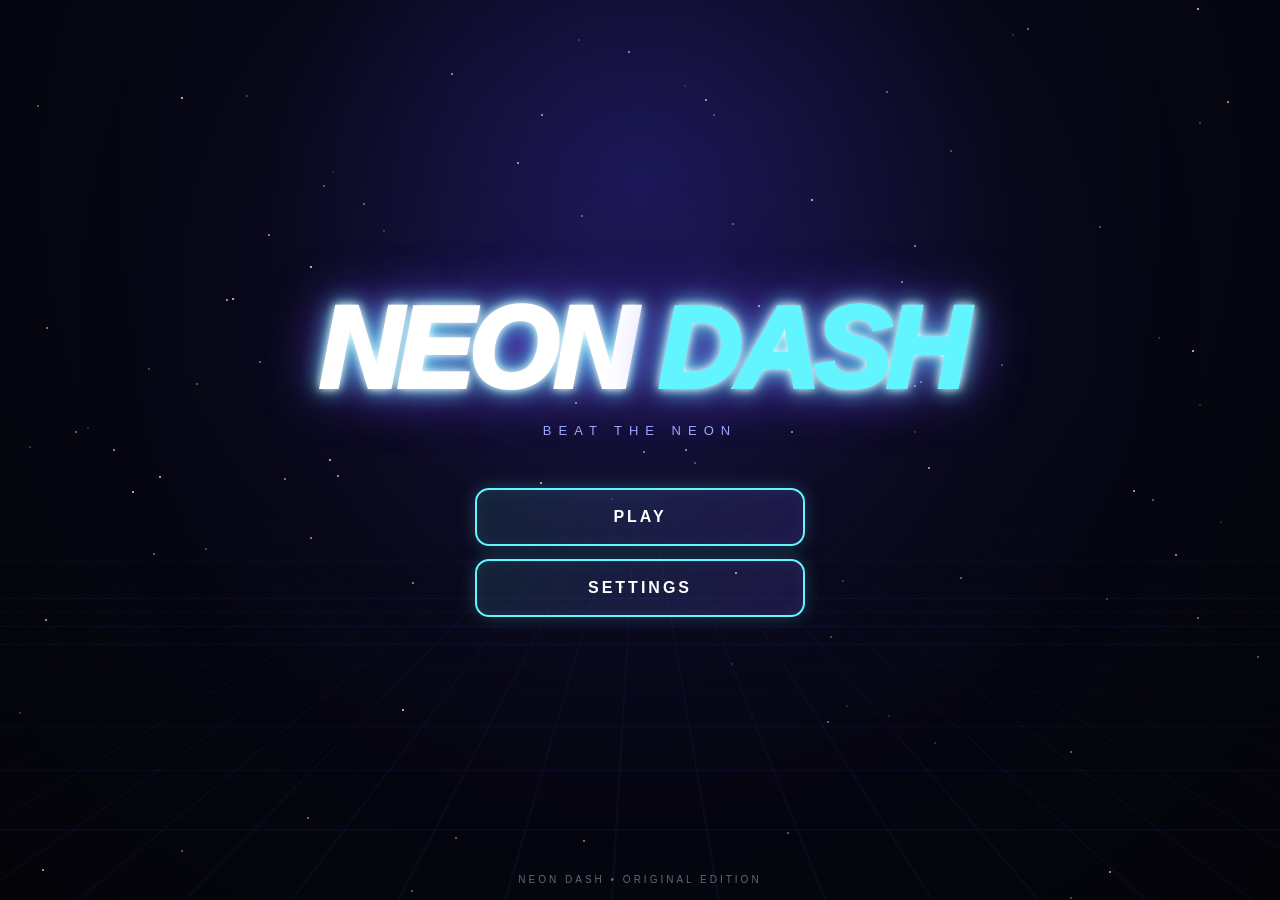
<file: Neon_Dash_GRAVITY_TOP_SLOPES_VISIBLE (1).html>
<!DOCTYPE html>
<html lang="en">
<head>
<meta charset="UTF-8">
<meta name="viewport" content="width=device-width,initial-scale=1.0,maximum-scale=1.0,user-scalable=no">
<meta name="theme-color" content="#050510">
<title>NEON DASH</title>
<style>
*{box-sizing:border-box;margin:0;padding:0}
html,body{width:100%;height:100%;overflow:hidden;background:#050510;color:#fff;font-family:Arial,Helvetica,sans-serif}
body{user-select:none;-webkit-user-select:none}
button{font:inherit}
.screen{position:absolute;inset:0;display:none;overflow:hidden}
.screen.active{display:flex}
#gameScreen{touch-action:none}
#gameCanvas{touch-action:none}
.background{position:absolute;inset:0;overflow:hidden;background:radial-gradient(circle at 50% 20%,#17144b 0%,#080817 38%,#030308 100%)}
.grid{position:absolute;width:200%;height:200%;left:-50%;top:-25%;opacity:.4;background-image:linear-gradient(rgba(91,86,255,.18) 1px,transparent 1px),linear-gradient(90deg,rgba(91,86,255,.18) 1px,transparent 1px);background-size:55px 55px;transform:perspective(450px) rotateX(62deg);animation:gridMove 7s linear infinite}
@keyframes gridMove{from{transform:perspective(450px) rotateX(62deg) translateY(0)}to{transform:perspective(450px) rotateX(62deg) translateY(55px)}}
.glow{position:absolute;width:550px;height:550px;border-radius:50%;background:#694cff;filter:blur(150px);opacity:.12;left:50%;top:35%;transform:translate(-50%,-50%)}
.stars{position:absolute;inset:0;overflow:hidden}
.star{position:absolute;width:2px;height:2px;background:#fff;border-radius:50%;opacity:.65;animation:starFloat linear infinite}
@keyframes starFloat{from{transform:translateY(20px);opacity:.1}50%{opacity:.9}to{transform:translateY(-120px);opacity:.1}}
.home-content{position:relative;z-index:5;width:100%;height:100%;display:flex;flex-direction:column;align-items:center;justify-content:center;text-align:center}
.logo{font-size:clamp(55px,10vw,115px);font-weight:1000;font-style:italic;letter-spacing:-5px;color:#fff;text-shadow:0 0 8px #fff,0 0 22px #62f5ff,0 0 55px #714fff;animation:logoPulse 2.4s ease-in-out infinite}
.logo span{color:#63f5ff}
@keyframes logoPulse{0%,100%{transform:scale(1)}50%{transform:scale(1.035)}}
.subtitle{margin-top:8px;font-size:13px;letter-spacing:7px;color:#9ba7ff;text-transform:uppercase}
.menu-buttons{display:flex;flex-direction:column;gap:13px;margin-top:50px;width:min(330px,80vw)}
.neon-button{height:58px;border:2px solid #63f5ff;border-radius:14px;color:#fff;font-size:16px;font-weight:900;letter-spacing:3px;background:linear-gradient(135deg,rgba(99,245,255,.1),rgba(113,79,255,.18));box-shadow:0 0 18px rgba(99,245,255,.22),inset 0 0 20px rgba(99,245,255,.06);cursor:pointer;transition:.18s}
.neon-button:hover{transform:translateY(-3px) scale(1.02);background:linear-gradient(135deg,rgba(99,245,255,.2),rgba(113,79,255,.3));box-shadow:0 0 28px rgba(99,245,255,.45),inset 0 0 20px rgba(99,245,255,.1)}
.neon-button:active{transform:scale(.97)}
.small-version{position:absolute;bottom:15px;font-size:10px;letter-spacing:3px;color:#62677d}
.level-screen{flex-direction:column;align-items:center;justify-content:flex-start;z-index:10;overflow-y:auto;overflow-x:hidden;overscroll-behavior:contain;-webkit-overflow-scrolling:touch;touch-action:pan-y;padding:185px 0 45px}
.level-header{position:absolute;top:24px;width:100%;text-align:center;z-index:3;pointer-events:none}.level-brand{font-size:11px;letter-spacing:6px;font-weight:1000;color:#63f5ff;text-shadow:0 0 14px #63f5ff;margin-bottom:5px}
.level-header h1{font-size:36px;font-weight:1000;letter-spacing:4px;text-shadow:0 0 20px #714fff}
.level-header p{margin-top:5px;color:#777c9c;font-size:12px;letter-spacing:3px}
.level-search-wrap{width:min(520px,88vw);margin:14px auto 0;pointer-events:auto}
.level-search{width:100%;height:46px;border:1px solid #3a4262;border-radius:14px;background:rgba(5,7,18,.88);color:#fff;padding:0 18px;font-size:14px;letter-spacing:1px;outline:none;box-shadow:0 0 18px rgba(99,245,255,.08),inset 0 0 14px rgba(99,245,255,.03);transition:.18s}
.level-search::placeholder{color:#6f7695}
.level-search:focus{border-color:#63f5ff;box-shadow:0 0 24px rgba(99,245,255,.2),inset 0 0 16px rgba(99,245,255,.04)}
.search-results{margin-top:6px;color:#747b9a;font-size:10px;letter-spacing:1.5px;min-height:12px}
.level-list{width:min(850px,92vw);display:grid;grid-template-columns:repeat(3,1fr);gap:16px;margin:0 auto;flex:none;padding-bottom:20px}
.level-card{position:relative;min-height:190px;padding:22px;border:1px solid #303653;border-radius:20px;overflow:hidden;background:linear-gradient(145deg,rgba(22,25,53,.95),rgba(7,8,20,.95));cursor:pointer;transition:.2s}
.level-card:hover{transform:translateY(-5px);border-color:#63f5ff;box-shadow:0 0 25px #63f5ff22}
.level-number{position:absolute;right:15px;top:5px;font-size:70px;font-weight:1000;color:#ffffff09}
.level-card h2{position:relative;font-size:22px;margin-bottom:8px}
.difficulty{position:relative;font-size:11px;letter-spacing:3px;font-weight:900}
.level-description{position:relative;color:#777d9b;margin-top:15px;font-size:12px;line-height:1.5}.level-music{position:relative;margin-top:10px;color:#63f5ff;font-size:10px;letter-spacing:1.5px;font-weight:800;text-shadow:0 0 8px #63f5ff55}
.level-progress{position:relative;margin-top:18px;height:6px;border-radius:10px;background:#15182a;overflow:hidden}
.level-progress div{height:100%;width:0;border-radius:10px}
.locked{opacity:.45;cursor:not-allowed}
.locked:hover{transform:none;border-color:#303653;box-shadow:none}
.back-button{position:absolute;left:25px;top:25px;border:1px solid #3b4260;background:#0b0d1b;color:#fff;border-radius:10px;padding:10px 17px;cursor:pointer;font-weight:800}
#game{background:#050510}
#gameCanvas{position:absolute;inset:0;width:100%;height:100%;display:block;touch-action:none}
.game-ui{position:absolute;inset:0;pointer-events:none;z-index:20}
.top-ui{position:absolute;top:15px;left:20px;right:20px;display:flex;align-items:center;justify-content:space-between}
.ui-pill{min-width:120px;padding:9px 14px;border:1px solid #313955;border-radius:12px;background:rgba(4,5,14,.72);backdrop-filter:blur(10px);font-size:11px;letter-spacing:2px;color:#9ba4c7}
.ui-pill strong{color:#fff;font-size:13px}
.progress-wrap{position:absolute;top:62px;left:50%;width:min(650px,65vw);height:8px;transform:translateX(-50%);border-radius:20px;background:#17192a;border:1px solid #303653;overflow:hidden}
#progressBar{width:0;height:100%;background:linear-gradient(90deg,#63f5ff,#714fff);box-shadow:0 0 15px #63f5ff}
.game-message{position:absolute;left:50%;top:50%;transform:translate(-50%,-50%);text-align:center;display:none;pointer-events:auto}
.game-message.show{display:block}
.game-message h1{font-size:clamp(42px,8vw,90px);font-weight:1000;font-style:italic;letter-spacing:-3px;text-shadow:0 0 15px #fff,0 0 35px #63f5ff}
.game-message p{margin-top:10px;font-size:12px;color:#a7aecb;letter-spacing:3px}
.win-close{margin-top:20px;width:52px;height:52px;border-radius:50%;border:1px solid #63f5ff88;background:rgba(5,7,18,.9);color:#fff;font-size:25px;font-weight:900;cursor:pointer;box-shadow:0 0 25px #63f5ff55, inset 0 0 15px #63f5ff18;transition:.2s}
.win-close:hover{transform:scale(1.08);box-shadow:0 0 35px #63f5ff88}
.win-close.ready{border-color:#63f5ff;background:#101735;box-shadow:0 0 35px #63f5ff99}
.win-close.locked{opacity:.25;cursor:not-allowed;pointer-events:none}
.game-controls{position:absolute;bottom:22px;left:22px;right:22px;display:flex;justify-content:space-between;align-items:center;pointer-events:auto}
.game-control-button{border:1px solid #303753;border-radius:11px;background:rgba(5,7,18,.75);color:#ccd2ef;padding:10px 14px;cursor:pointer;font-size:11px;letter-spacing:2px;font-weight:900}
.modal{position:absolute;inset:0;z-index:100;display:none;align-items:center;justify-content:center;background:rgba(0,0,0,.7);backdrop-filter:blur(8px)}
.modal.show{display:flex}
.modal-box{width:min(430px,90vw);border:1px solid #3a4262;border-radius:20px;padding:30px;background:linear-gradient(145deg,#101329,#070812);box-shadow:0 0 50px #000}
.modal-box h2{font-size:28px;letter-spacing:3px;margin-bottom:25px}
.setting{display:flex;justify-content:space-between;align-items:center;padding:17px 0;border-bottom:1px solid #20253b}
.setting span{font-weight:800}
.setting small{display:block;color:#6e7592;font-size:10px;margin-top:5px}
.toggle{width:52px;height:28px;border-radius:20px;background:#292d40;padding:4px;cursor:pointer}
.toggle div{width:20px;height:20px;border-radius:50%;background:#777d99;transition:.2s}
.toggle.on{background:#63f5ff33}
.toggle.on div{transform:translateX(24px);background:#63f5ff;box-shadow:0 0 12px #63f5ff}
.modal-close{width:100%;margin-top:25px}
.toast{position:absolute;left:50%;top:88px;transform:translateX(-50%) translateY(-20px);opacity:0;z-index:200;padding:11px 18px;border:1px solid #63f5ff;border-radius:12px;background:rgba(5,7,18,.92);box-shadow:0 0 25px #63f5ff33;letter-spacing:2px;font-size:11px;pointer-events:none;transition:.25s}
.toast.show{opacity:1;transform:translateX(-50%) translateY(0)}
.hidden{display:none!important}

/* ============================================================
   NEON DASH VISUAL UPGRADE
   ============================================================ */
body{
    background:radial-gradient(circle at 50% 25%,#111a4b 0%,#050510 55%,#010106 100%);
}
.level-card{
    background:linear-gradient(145deg,rgba(35,40,82,.94),rgba(8,10,28,.98));
    box-shadow:inset 0 1px 0 rgba(255,255,255,.12),inset 0 -25px 60px rgba(0,0,0,.25),0 12px 35px rgba(0,0,0,.35);
}
.level-card::before{
    content:"";
    position:absolute;
    inset:-1px;
    border-radius:20px;
    pointer-events:none;
    background:linear-gradient(120deg,transparent 15%,rgba(99,245,255,.13) 35%,transparent 55%,rgba(255,56,216,.11) 75%,transparent 90%);
}
.neon-button{
    position:relative;
    overflow:hidden;
}
.neon-button::after{
    content:"";
    position:absolute;
    top:0;
    left:-130%;
    width:70%;
    height:100%;
    transform:skewX(-22deg);
    background:linear-gradient(90deg,transparent,rgba(255,255,255,.22),transparent);
    transition:left .55s ease;
}
.neon-button:hover::after{left:150%}
.progress-wrap{
    box-shadow:0 0 18px rgba(99,245,255,.1),inset 0 0 8px rgba(0,0,0,.5);
}
#progressBar{
    background:linear-gradient(90deg,#00eaff,#714fff,#ff38d8,#ffd52f);
}
.game-message{
    padding:30px 45px;
    border:1px solid rgba(99,245,255,.2);
    border-radius:24px;
    background:rgba(3,5,17,.52);
    box-shadow:inset 0 0 35px rgba(99,245,255,.04),0 20px 70px rgba(0,0,0,.45);
    backdrop-filter:blur(7px);
}
.difficulty{text-shadow:0 0 12px currentColor}
.ui-pill{
    box-shadow:inset 0 1px 0 rgba(255,255,255,.08),0 8px 25px rgba(0,0,0,.22);
}
/* ============================================================
   END VISUAL UPGRADE
   ============================================================ */

@media(max-width:700px){
.level-screen{padding-top:180px;padding-bottom:30px}
.level-list{grid-template-columns:1fr;width:min(430px,90vw);max-height:none;overflow:visible;padding:10px}
.level-card{min-height:145px}
.level-header{top:20px}
.level-header h1{font-size:27px}
.back-button{top:15px;left:15px}
.progress-wrap{width:58vw}
.ui-pill{min-width:auto;padding:8px 8px;font-size:8px}.music-pill{display:none}
.mobile-control{bottom:65px}
}

</style>



</head>
<body>

<section id="home" class="screen active">
<div class="background"><div class="grid"></div><div class="glow"></div><div class="stars" id="homeStars"></div></div>
<div class="home-content">
<div class="logo">NEON <span>DASH</span></div>
<div class="subtitle">BEAT THE NEON</div>
<div class="menu-buttons">
<button class="neon-button" id="playButton">PLAY</button>
<button class="neon-button" id="settingsButton">SETTINGS</button>
</div>
<div class="small-version">NEON DASH • ORIGINAL EDITION</div>
</div>
</section>

<section id="levels" class="screen level-screen">
<div class="background"><div class="grid"></div><div class="glow"></div><div class="stars" id="levelStars"></div></div>
<button class="back-button" id="levelsBack">← BACK</button>
<div class="level-header"><div class="level-brand">NEON DASH</div><h1>SELECT LEVEL</h1><p>BEAT THE NEON • SWIPE TO EXPLORE</p><div class="level-search-wrap"><input id="levelSearch" class="level-search" type="search" autocomplete="off" spellcheck="false" placeholder="Search levels by name, difficulty, number, or music..." aria-label="Search levels"><div class="search-results" id="searchResults" aria-live="polite"></div></div></div>
<div class="level-list" id="levelList"></div>
</section>

<section id="game" class="screen">
<canvas id="gameCanvas"></canvas>
<div class="game-ui">
<div class="top-ui">
<div class="ui-pill">LEVEL: <strong id="gameLevelName">CYBER START</strong></div>
<div class="ui-pill music-pill">SONG: <strong id="musicTrackDisplay">NEON RUN</strong></div>
<div class="ui-pill">ATTEMPT: <strong id="attemptDisplay">1</strong></div>
</div>
<div class="progress-wrap"><div id="progressBar"></div></div>
<div class="game-message" id="gameMessage"><h1 id="messageTitle">CRASH!</h1><p id="messageText">PRESS SPACE OR TAP TO TRY AGAIN</p><button class="win-close hidden" id="winCloseButton" aria-label="Close level complete">✕</button></div>
<div class="game-controls">
<button class="game-control-button" id="restartButton">RESTART</button>
<button class="game-control-button" id="quitButton">QUIT</button>
</div>
</div>
</section>

<div class="modal" id="settingsModal">
<div class="modal-box">
<h2>SETTINGS</h2>
<div class="setting"><div><span>Sound</span><small>Game sound effects</small></div><div class="toggle on" id="soundToggle"><div></div></div></div>
<div class="setting"><div><span>Music</span><small>Neon Dash level music</small></div><div class="toggle on" id="musicToggle"><div></div></div></div>
<div class="setting"><div><span>Reduced Motion</span><small>Reduce background animations</small></div><div class="toggle" id="motionToggle"><div></div></div></div>
<button class="neon-button modal-close" id="closeSettings">DONE</button>
</div>
</div>

<div class="toast" id="toast"></div>

<script>
"use strict";

/* ============================================================
   NEON DASH - FULL SINGLE FILE EDITION
   ============================================================ */

const SAVE_KEY="neonDashSave";

const defaultSave={
level:1,
stars:0,
attempts:0,
best:{},
levelAttempts:{},
levelStars:{}
};

let save={...defaultSave,best:{}};

try{
const stored=localStorage.getItem(SAVE_KEY);
if(stored){
const parsed=JSON.parse(stored);
save={...defaultSave,...parsed,best:{...(parsed.best||{})},levelAttempts:{...(parsed.levelAttempts||{})},levelStars:{...(parsed.levelStars||{})}};
}
}catch(error){}

function saveGame(){
try{
localStorage.setItem(SAVE_KEY,JSON.stringify(save));
}catch(error){}
}

const canvas=document.getElementById("gameCanvas");
const ctx=canvas.getContext("2d");

const home=document.getElementById("home");
const levelsScreen=document.getElementById("levels");
const gameScreen=document.getElementById("game");

const playButton=document.getElementById("playButton");
const settingsButton=document.getElementById("settingsButton");
const levelsBack=document.getElementById("levelsBack");

const levelList=document.getElementById("levelList");
const levelSearch=document.getElementById("levelSearch");
const searchResults=document.getElementById("searchResults");

const restartButton=document.getElementById("restartButton");
const quitButton=document.getElementById("quitButton");

const progressBar=document.getElementById("progressBar");
const gameLevelName=document.getElementById("gameLevelName");
const attemptDisplay=document.getElementById("attemptDisplay");

const gameMessage=document.getElementById("gameMessage");
const messageTitle=document.getElementById("messageTitle");
const messageText=document.getElementById("messageText");
const winCloseButton=document.getElementById("winCloseButton");

const settingsModal=document.getElementById("settingsModal");
const soundToggle=document.getElementById("soundToggle");
const musicToggle=document.getElementById("musicToggle");
const motionToggle=document.getElementById("motionToggle");
const closeSettings=document.getElementById("closeSettings");

const toast=document.getElementById("toast");

const levelsData=[
{id:1,name:"CYBER START",difficulty:"EASY",color:"#714fff",speed:6,length:6200},
{id:2,name:"ELECTRIC SKY",difficulty:"NORMAL",color:"#00eaff",speed:6.5,length:7000},
{id:3,name:"VOID REACTOR",difficulty:"HARD",color:"#ff38d8",speed:7.25,length:9200},
{id:4,name:"HYPER DRIVE",difficulty:"VERY HARD",color:"#ff6b2d",speed:7.8,length:10400},
{id:5,name:"GALAXY CORE",difficulty:"INSANE",color:"#55ff78",speed:8.25,length:11600},
{id:6,name:"FINAL PULSE",difficulty:"EXTREME",color:"#ffd52f",speed:8.7,length:12500},
{id:7,name:"NEON STORM",difficulty:"EXTREME",color:"#00ffb7",speed:8.9,length:13500},
{id:8,name:"PHANTOM CIRCUIT",difficulty:"INSANE",color:"#9b5cff",speed:8.7,length:14400},
{id:9,name:"OVERDRIVE",difficulty:"EXTREME",color:"#ff315c",speed:9.3,length:15100},
{id:10,name:"NEON APOCALYPSE",difficulty:"MASTER",color:"#ffffff",speed:9.7,length:16300},
{id:11,name:"EMOJI MADNESS",difficulty:"MASTER",color:"#ffcf33",speed:8.5,length:9800},
{id:12,name:"EMOJI BOSS",difficulty:"BOSS",color:"#ff3b5f",speed:8,length:6500},
{id:13,name:"WAVE FLOW",difficulty:"HARD",color:"#00ff9d",speed:6.8,length:14500},
{id:14,name:"WAVE RUN",difficulty:"INSANE",color:"#ff4fd8",speed:8.7,length:16000},
{id:15,name:"STAIRWAY SURGE",difficulty:"HARD",color:"#4dffea",speed:6.9,length:13200},
{id:16,name:"SKY STEPS",difficulty:"VERY HARD",color:"#6aa8ff",speed:7.4,length:14500},
{id:17,name:"RAMPAGE RISE",difficulty:"INSANE",color:"#ff7a3d",speed:7.9,length:15800},
{id:18,name:"NEON DETOUR",difficulty:"EXTREME",color:"#ff9d3d",speed:8.3,length:12500},
{id:19,name:"MOON MOUNTAIN",difficulty:"EXTREME",color:"#b88cff",speed:7.7,length:18400},
{id:20,name:"BOOST BLITZ",difficulty:"INSANE",color:"#ff4fd8",speed:8.2,length:13800},
{id:21,name:"SLOW MOTION",difficulty:"HARD",color:"#4dffea",speed:7.2,length:13200},
{id:22,name:"TEMPO BREAKER",difficulty:"EXTREME",color:"#ffd52f",speed:8.8,length:15100},
{id:23,name:"NEON TURBO",difficulty:"MASTER",color:"#63f5ff",speed:9.5,length:16800},
{id:24,name:"GRAVITY IGNITION",difficulty:"HARD",color:"#8b5cff",speed:7.6,length:9800},
{id:25,name:"UPSIDE DOWN",difficulty:"VERY HARD",color:"#b66cff",speed:8.1,length:11200},
{id:26,name:"CEILING BREAKER",difficulty:"INSANE",color:"#d65cff",speed:8.7,length:13000},
{id:27,name:"GRAVITY STORM",difficulty:"MASTER",color:"#8f7cff",speed:9.2,length:14800},
];

let currentLevel=1;
let levelData=null;
let running=false;
let dead=false;
let won=false;
let cameraX=0;
let lastTime=0;
let jumpBuffer=0;
let coyoteTime=0;
let jumpHeld=false;
let boostTimer=0;
let zoneSpeedFactor=1;
let playerMode="cube";
let waveActive=false;
let gravityFlipped=false;
let waveTimer=0;
let tubeActive=false;
let tubeDirection=1;
let tubePulse=0;
let particles=[];
let obstacles=[];
let playerTrail=[];
let screenShake=0;
let reducedMotion=false;
let soundEnabled=true;
try{soundEnabled=localStorage.getItem("neonDashSound")!=="off";}catch(e){}
let musicEnabled=true;
try{musicEnabled=localStorage.getItem("neonDashMusic")!=="off";}catch(e){}
let musicVolume=0.18;
let audioCtx=null;
let musicTimer=null;
let musicStep=0;
let musicRunId=0;
let bossActive=false;
let bossHealth=100;
let bossHits=0;
let bossFlash=0;
let bossDefeated=false;
let bossProjectiles=[];
let bossMoveTime=0;
let bossMoveX=0;
let bossMoveY=0;
let winCloseReady=false;
let winCloseTimer=null;
let currentLevelDeaths=0;
let retryingAfterDeath=false;
let winEmojis=[];
let orbTapCount=0;
let orbTapTimer=null;
let orbGlowTime=0;
let yellowSlopeAssist=0;
const bossStartX=2050;

/* ============================================================
   NEON DASH BUILT-IN MUSIC ENGINE
   Original Web Audio synth music — no external audio files.
   Each level gets its own electronic/synthwave pattern.
============================================================ */
const musicTracks={
1:{name:"NEON ASCENT",tempo:128,wave:"triangle",bassWave:"sine",leadWave:"square",chords:[[261.63,329.63,392.00],[293.66,349.23,440.00],[329.63,392.00,493.88],[349.23,440.00,523.25],[261.63,329.63,392.00],[246.94,329.63,392.00],[293.66,369.99,440.00],[329.63,392.00,493.88]],bass:[130.81,146.83,164.81,174.61,130.81,123.47,146.83,164.81],lead:[523.25,659.25,587.33,698.46,783.99,698.46,587.33,659.25]},
2:{name:"PIXEL VELOCITY",tempo:142,wave:"square",bassWave:"sawtooth",leadWave:"triangle",chords:[[329.63,415.30,493.88],[369.99,440.00,554.37],[392.00,493.88,587.33],[440.00,554.37,659.25],[329.63,415.30,493.88],[293.66,369.99,440.00],[329.63,392.00,493.88],[392.00,493.88,587.33]],bass:[164.81,184.99,196.00,220.00,164.81,146.83,164.81,196.00],lead:[659.25,739.99,880.00,783.99,739.99,659.25,587.33,739.99]},
3:{name:"SHADOW CIRCUIT",tempo:118,wave:"sawtooth",bassWave:"square",leadWave:"triangle",chords:[[164.81,207.65,246.94],[146.83,184.99,220.00],[174.61,220.00,261.63],[130.81,164.81,196.00],[164.81,196.00,246.94],[146.83,184.99,220.00],[196.00,246.94,293.66],[164.81,207.65,246.94]],bass:[82.41,73.42,87.31,65.41,82.41,73.42,98.00,82.41],lead:[329.63,293.66,369.99,329.63,246.94,293.66,349.23,329.63]},
4:{name:"RUSH HOUR // REWIRED",tempo:158,wave:"square",bassWave:"sawtooth",leadWave:"square",chords:[[392.00,493.88,587.33],[440.00,554.37,659.25],[493.88,622.25,739.99],[523.25,659.25,783.99],[392.00,493.88,587.33],[369.99,466.16,554.37],[440.00,554.37,659.25],[493.88,622.25,739.99]],bass:[196.00,220.00,246.94,261.63,196.00,184.99,220.00,246.94],lead:[783.99,987.77,880.00,1046.50,987.77,880.00,739.99,987.77]},
5:{name:"STARLIGHT DRIVE",tempo:134,wave:"triangle",bassWave:"sine",leadWave:"triangle",chords:[[261.63,392.00,523.25],[293.66,440.00,587.33],[329.63,493.88,659.25],[349.23,523.25,698.46],[261.63,392.00,523.25],[246.94,369.99,493.88],[293.66,440.00,587.33],[329.63,493.88,659.25]],bass:[130.81,146.83,164.81,174.61,130.81,123.47,146.83,164.81],lead:[523.25,587.33,783.99,698.46,659.25,783.99,880.00,783.99]},
6:{name:"THUNDER MODE",tempo:168,wave:"sawtooth",bassWave:"square",leadWave:"square",chords:[[329.63,415.30,493.88],[369.99,466.16,554.37],[392.00,493.88,587.33],[440.00,554.37,659.25],[493.88,622.25,739.99],[440.00,554.37,659.25],[392.00,493.88,587.33],[369.99,466.16,554.37]],bass:[164.81,184.99,196.00,220.00,246.94,220.00,196.00,184.99],lead:[659.25,783.99,880.00,987.77,1174.66,987.77,880.00,783.99]},
7:{name:"NEON TEMPEST",tempo:148,wave:"triangle",bassWave:"sawtooth",leadWave:"square",chords:[[220.00,277.18,329.63],[246.94,311.13,369.99],[261.63,329.63,392.00],[293.66,369.99,440.00],[329.63,415.30,493.88],[293.66,369.99,440.00],[261.63,329.63,392.00],[246.94,311.13,369.99]],bass:[110.00,123.47,130.81,146.83,164.81,146.83,130.81,123.47],lead:[440.00,523.25,659.25,587.33,739.99,659.25,523.25,493.88]},
8:{name:"PHANTOM PULSE // AFTERDARK",tempo:136,wave:"sawtooth",bassWave:"triangle",leadWave:"square",chords:[[293.66,369.99,440.00],[261.63,329.63,392.00],[246.94,329.63,493.88],[220.00,293.66,440.00],[246.94,329.63,493.88],[293.66,369.99,440.00],[329.63,415.30,493.88],[261.63,329.63,392.00]],bass:[146.83,130.81,123.47,110.00,123.47,146.83,164.81,130.81],lead:[587.33,659.25,523.25,493.88,440.00,523.25,783.99,659.25]},
9:{name:"HYPER OVERDRIVE",tempo:160,wave:"square",bassWave:"sawtooth",leadWave:"sawtooth",chords:[[261.63,329.63,392.00],[293.66,369.99,440.00],[311.13,392.00,466.16],[329.63,415.30,493.88],[369.99,466.16,554.37],[392.00,493.88,587.33],[369.99,466.16,554.37],[329.63,415.30,493.88]],bass:[130.81,146.83,155.56,164.81,184.99,196.00,184.99,164.81],lead:[523.25,622.25,739.99,659.25,783.99,880.00,783.99,698.46]},
10:{name:"LAST LIGHT",tempo:174,wave:"sawtooth",bassWave:"square",leadWave:"square",chords:[[220.00,277.18,329.63],[246.94,311.13,369.99],[261.63,329.63,392.00],[293.66,369.99,440.00],[329.63,415.30,493.88],[349.23,440.00,523.25],[293.66,369.99,440.00],[246.94,311.13,369.99]],bass:[110.00,123.47,130.81,146.83,164.81,174.61,146.83,123.47],lead:[440.00,493.88,587.33,659.25,783.99,880.00,783.99,659.25]},
11:{name:"EMOJI PARTY",tempo:140,wave:"triangle",bassWave:"sawtooth",leadWave:"square",chords:[[261.63,329.63,392.00],[293.66,369.99,440.00],[329.63,415.30,493.88],[349.23,440.00,523.25],[392.00,493.88,587.33],[349.23,440.00,523.25],[329.63,415.30,493.88],[293.66,369.99,440.00]],bass:[130.81,146.83,164.81,174.61,196.00,174.61,164.81,146.83],lead:[523.25,659.25,783.99,659.25,587.33,739.99,880.00,739.99]},
12:{name:"BOSS BATTLE",tempo:150,wave:"sawtooth",bassWave:"square",leadWave:"square",chords:[[130.81,164.81,196.00],[146.83,174.61,220.00],[164.81,196.00,246.94],[146.83,184.99,220.00],[123.47,155.56,185.00],[110.00,146.83,174.61],[123.47,164.81,196.00],[146.83,184.99,220.00]],bass:[65.41,73.42,82.41,73.42,61.74,55.00,61.74,73.42],lead:[261.63,293.66,329.63,246.94,220.00,246.94,293.66,369.99]},
13:{name:"WAVE FLOW",tempo:118,wave:"triangle",bassWave:"sine",leadWave:"square",chords:[[220.00,277.18,329.63],[246.94,311.13,369.99],[261.63,329.63,392.00],[293.66,369.99,440.00],[246.94,311.13,369.99],[220.00,277.18,329.63],[196.00,246.94,293.66],[246.94,311.13,369.99]],bass:[110.00,123.47,130.81,146.83,123.47,110.00,98.00,123.47],lead:[440.00,493.88,587.33,659.25,587.33,523.25,440.00,493.88]},
14:{name:"WAVE RUN",tempo:164,wave:"square",bassWave:"sawtooth",leadWave:"triangle",chords:[[220.00,277.18,329.63],[246.94,311.13,369.99],[293.66,369.99,440.00],[329.63,415.30,493.88],[392.00,493.88,587.33],[329.63,415.30,493.88],[293.66,369.99,440.00],[246.94,311.13,369.99]],bass:[110.00,123.47,146.83,164.81,196.00,164.81,146.83,123.47],lead:[440.00,523.25,659.25,783.99,987.77,783.99,659.25,523.25]},
15:{name:"STAIRLIGHT // RECHARGED",tempo:138,wave:"triangle",bassWave:"sine",leadWave:"square",chords:[[220,277.18,329.63],[246.94,311.13,369.99],[261.63,329.63,392],[293.66,369.99,440],[220,277.18,329.63],[196,246.94,293.66],[246.94,311.13,369.99],[261.63,329.63,392]],bass:[110,123.47,130.81,146.83,110,98,123.47,130.81],lead:[440,523.25,659.25,587.33,493.88,523.25,659.25,739.99]},
16:{name:"SKY STEPS",tempo:145,wave:"square",bassWave:"sawtooth",leadWave:"triangle",chords:[[261.63,329.63,392],[293.66,369.99,440],[329.63,415.3,493.88],[349.23,440,523.25],[392,493.88,587.33],[349.23,440,523.25],[329.63,415.3,493.88],[293.66,369.99,440]],bass:[130.81,146.83,164.81,174.61,196,174.61,164.81,146.83],lead:[523.25,659.25,783.99,698.46,880,783.99,659.25,587.33]},
17:{name:"RAMPAGE RISE",tempo:156,wave:"sawtooth",bassWave:"square",leadWave:"square",chords:[[196,246.94,293.66],[220,277.18,329.63],[246.94,311.13,369.99],[261.63,329.63,392],[293.66,369.99,440],[261.63,329.63,392],[246.94,311.13,369.99],[220,277.18,329.63]],bass:[98,110,123.47,130.81,146.83,130.81,123.47,110],lead:[392,493.88,587.33,659.25,739.99,659.25,587.33,493.88]},
18:{name:"PLATFORM PANIC",tempo:164,wave:"square",bassWave:"sawtooth",leadWave:"square",chords:[[220,277.18,329.63],[246.94,311.13,369.99],[277.18,349.23,415.3],[293.66,369.99,440],[329.63,415.3,493.88],[293.66,369.99,440],[277.18,349.23,415.3],[246.94,311.13,369.99]],bass:[110,123.47,138.59,146.83,164.81,146.83,138.59,123.47],lead:[440,554.37,659.25,739.99,880,739.99,659.25,554.37]},
19:{name:"MOONRISE CLIMB",tempo:126,wave:"triangle",bassWave:"sine",leadWave:"square",chords:[[220,261.63,329.63],[246.94,293.66,369.99],[261.63,329.63,392],[293.66,349.23,440],[329.63,392,493.88],[293.66,349.23,440],[261.63,329.63,392],[246.94,293.66,369.99]],bass:[110,123.47,130.81,146.83,164.81,146.83,130.81,123.47],lead:[440,523.25,659.25,587.33,739.99,659.25,587.33,523.25]},
20:{name:"BOOST BLITZ",tempo:176,wave:"square",bassWave:"sawtooth",leadWave:"square",chords:[[261.63,329.63,392],[329.63,415.30,493.88],[392,493.88,587.33],[329.63,415.30,493.88],[293.66,369.99,440],[349.23,440,523.25],[440,554.37,659.25],[392,493.88,587.33]],bass:[130.81,164.81,196,164.81,146.83,174.61,220,196],lead:[783.99,987.77,1174.66,987.77,880,1046.50,1318.51,1174.66]},
21:{name:"SLOW MOTION",tempo:104,wave:"triangle",bassWave:"sine",leadWave:"square",chords:[[196,246.94,293.66],[220,277.18,329.63],[246.94,311.13,369.99],[220,277.18,329.63],[174.61,220,261.63],[196,246.94,293.66],[220,277.18,329.63],[261.63,329.63,392]],bass:[98,110,123.47,110,87.31,98,110,130.81],lead:[392,493.88,587.33,659.25,587.33,493.88,440,523.25]},
22:{name:"TEMPO BREAKER",tempo:150,wave:"sawtooth",bassWave:"square",leadWave:"triangle",chords:[[220,277.18,329.63],[246.94,311.13,369.99],[293.66,369.99,440],[329.63,415.30,493.88],[261.63,329.63,392],[293.66,369.99,440],[349.23,440,523.25],[392,493.88,587.33]],bass:[110,123.47,146.83,164.81,130.81,146.83,174.61,196],lead:[659.25,783.99,880,1046.50,987.77,880,1174.66,1318.51]},
23:{name:"NEON TURBO",tempo:184,wave:"square",bassWave:"sawtooth",leadWave:"sawtooth",chords:[[329.63,415.30,493.88],[392,493.88,587.33],[440,554.37,659.25],[493.88,622.25,739.99],[392,493.88,587.33],[440,554.37,659.25],[523.25,659.25,783.99],[493.88,622.25,739.99]],bass:[164.81,196,220,246.94,196,220,261.63,246.94],lead:[987.77,1174.66,1318.51,1567.98,1318.51,1174.66,1479.98,1318.51]},
};

function ensureAudio(){
  try{
    if(!audioCtx)audioCtx=new (window.AudioContext||window.webkitAudioContext)();
    if(audioCtx.state==='suspended')audioCtx.resume();
    return true;
  }catch(e){return false;}
}

function stopMusic(){
  musicRunId++;
  if(musicTimer){clearTimeout(musicTimer);musicTimer=null;}
}

function playMusicTone(freq,duration,type,volume,when){
  if(!audioCtx)return;
  const osc=audioCtx.createOscillator();
  const gain=audioCtx.createGain();
  const filter=audioCtx.createBiquadFilter();
  osc.type=type;
  osc.frequency.setValueAtTime(freq,when);
  filter.type='lowpass';
  filter.frequency.setValueAtTime(type==='sawtooth'?1700:2600,when);
  gain.gain.setValueAtTime(0.0001,when);
  gain.gain.exponentialRampToValueAtTime(Math.max(0.0001,volume),when+0.012);
  gain.gain.exponentialRampToValueAtTime(0.0001,when+duration*.92);
  osc.connect(filter);filter.connect(gain);gain.connect(audioCtx.destination);
  osc.start(when);
  osc.stop(when+duration);
}

function playKick(when){
  if(!audioCtx)return;
  const osc=audioCtx.createOscillator(),gain=audioCtx.createGain();
  osc.type='sine';
  osc.frequency.setValueAtTime(120,when);
  osc.frequency.exponentialRampToValueAtTime(48,when+.11);
  gain.gain.setValueAtTime(.0001,when);
  gain.gain.exponentialRampToValueAtTime(.16*musicVolume/0.18,when+.004);
  gain.gain.exponentialRampToValueAtTime(.0001,when+.13);
  osc.connect(gain);gain.connect(audioCtx.destination);osc.start(when);osc.stop(when+.14);
}

function scheduleMusicStep(runId){
  if(runId!==musicRunId||!running||!musicEnabled||!soundEnabled||!levelData)return;
  if(!ensureAudio())return;

  const track=musicTracks[levelData.id]||musicTracks[1];
  const id=levelData.id;
  const beat=60/track.tempo;
  const styleStep=(id===5||id===8||id===11)?beat/4:beat/2;
  const now=audioCtx.currentTime+.025;
  const step=musicStep;
  const sixteen=step%16;
  const chordIndex=Math.floor(step/4)%track.chords.length;
  const chord=track.chords[chordIndex];
  const bass=track.bass[chordIndex%track.bass.length];
  const lead=track.lead[(step+(id*3))%track.lead.length];
  const intensity=musicVolume/.18;

  /*
    Every level now has its OWN musical arrangement.
    These are not just tempo changes: the rhythm, note density,
    octave, instrument mix, and drum pattern all change by level.
  */
  switch(id){
    case 1: { // Bright arcade arpeggio
      const arp=[0,1,2,1,0,2,1,2][step%8];
      playMusicTone(chord[arp],beat*.48,track.wave,musicVolume*.065,now);
      playMusicTone(lead,beat*.24,track.leadWave,musicVolume*.055,now+beat*.25);
      playMusicBass(now,bass,intensity*.20);
      if(sixteen%4===0)playMusicKick(now,intensity*.85);
      if(sixteen===2||sixteen===10)playMusicSnare(now,intensity*.55);
      if(sixteen%2===1)playMusicHat(now,intensity*.7,false);
      break;
    }
    case 2: { // Funky syncopated electro
      const hits=[0,3,6,8,11,14];
      if(hits.includes(sixteen))playMusicTone(chord[(step+1)%3],beat*.32,track.wave,musicVolume*.075,now);
      if(sixteen%8===0||sixteen===11)playMusicBass(now,bass,intensity*.30);
      if(sixteen===0||sixteen===6||sixteen===8||sixteen===14)playMusicKick(now,intensity*.95);
      if(sixteen===4||sixteen===12)playMusicSnare(now,intensity*.75);
      if(sixteen%2===0)playMusicHat(now,intensity*.55,false);
      if(sixteen===7||sixteen===15)playMusicHat(now,intensity*.8,true);
      break;
    }
    case 3: { // Dark, sparse bass / atmospheric
      if(sixteen===0||sixteen===7||sixteen===12)playMusicBass(now,bass,intensity*.38);
      if(sixteen===0)playMusicTone(chord[0]/2,beat*1.7,track.wave,musicVolume*.065,now);
      if(sixteen===5||sixteen===13)playMusicTone(lead/2,beat*.7,track.leadWave,musicVolume*.045,now);
      if(sixteen===0||sixteen===8)playMusicKick(now,intensity*.9);
      if(sixteen===6||sixteen===14)playMusicSnare(now,intensity*.38);
      if(sixteen===3||sixteen===11)playMusicHat(now,intensity*.25,true);
      break;
    }
    case 4: { // Fast rave: four-on-the-floor + stabbing chords
      if(sixteen%2===0)playMusicTone(chord[sixteen%3],beat*.18,track.wave,musicVolume*.085,now);
      if(sixteen%4===0)playMusicBass(now,bass,intensity*.34);
      if(sixteen%4===0)playMusicKick(now,intensity*1.05);
      if(sixteen%4===2)playMusicSnare(now,intensity*.7);
      playMusicHat(now,intensity*.65,sixteen===7||sixteen===15);
      break;
    }
    case 5: { // Dreamy half-time space melody
      const phrase=[0,2,1,4,2,5,3,1];
      const n=track.lead[(phrase[step%8])%track.lead.length];
      playMusicTone(n,beat*.75,track.leadWave,musicVolume*.055,now);
      if(step%4===0)playMusicTone(chord[0],beat*1.7,track.wave,musicVolume*.045,now);
      if(step%8===0||step%8===5)playMusicBass(now,bass,intensity*.16);
      if(step%8===0)playMusicKick(now,intensity*.55);
      if(step%8===4)playMusicSnare(now,intensity*.35);
      break;
    }
    case 6: { // Drum & bass: rapid bass rolls
      const bassNotes=[bass,bass*1.5,bass*2,bass*1.5];
      playMusicBass(now,bassNotes[step%4],intensity*.30);
      if(sixteen%4===0||sixteen===3)playMusicKick(now,intensity*1.05);
      if(sixteen===4||sixteen===10||sixteen===14)playMusicSnare(now,intensity*.9);
      if(sixteen%2===1)playMusicHat(now,intensity*.7,false);
      if(sixteen===7||sixteen===15)playMusicHat(now,intensity*.95,true);
      if(sixteen%4===1)playMusicTone(lead,beat*.16,track.leadWave,musicVolume*.05,now);
      break;
    }
    case 7: { // Storm triplet feel
      const tri=[0,2,1,2,0,1];
      const n=chord[tri[step%6]];
      playMusicTone(n,beat*.28,track.wave,musicVolume*.07,now);
      if(step%3===0)playMusicBass(now,bass,intensity*.25);
      if(step%6===0||step%6===3)playMusicKick(now,intensity*.9);
      if(step%6===2||step%6===5)playMusicSnare(now,intensity*.6);
      if(step%2===1)playMusicHat(now,intensity*.5,false);
      break;
    }
    case 8: { // Stealth pulse: lots of space, low notes
      if(step%4===0)playMusicTone(chord[0]/2,beat*.8,track.wave,musicVolume*.055,now);
      if(step%8===3||step%8===7)playMusicTone(lead/2,beat*.28,track.leadWave,musicVolume*.04,now);
      if(step%8===0||step%8===5)playMusicBass(now,bass,intensity*.22);
      if(step%8===0)playMusicKick(now,intensity*.75);
      if(step%8===4)playMusicSnare(now,intensity*.3);
      if(step%4===3)playMusicHat(now,intensity*.22,true);
      break;
    }
    case 9: { // Arcade chase: alternating bass and lead
      if(sixteen%2===0)playMusicBass(now,bass,intensity*.30);
      const chase=track.lead[(step*2)%track.lead.length];
      playMusicTone(chase,beat*.20,track.leadWave,musicVolume*.07,now);
      if(sixteen%4===0)playMusicKick(now,intensity*1.0);
      if(sixteen===2||sixteen===6||sixteen===10||sixteen===14)playMusicSnare(now,intensity*.65);
      if(sixteen%2===1)playMusicHat(now,intensity*.75,false);
      break;
    }
    case 10: { // Industrial march: heavy, mechanical
      const low=chord[0]/2;
      if(sixteen===0||sixteen===4||sixteen===8||sixteen===12)playMusicTone(low,beat*.35,track.wave,musicVolume*.075,now);
      if(sixteen===0||sixteen===3||sixteen===8||sixteen===11)playMusicBass(now,bass,intensity*.42);
      if(sixteen===0||sixteen===4||sixteen===8||sixteen===12)playMusicKick(now,intensity*1.2);
      if(sixteen===6||sixteen===14)playMusicSnare(now,intensity*.95);
      if(sixteen===2||sixteen===10)playMusicHat(now,intensity*.5,true);
      break;
    }
    case 11: { // Playful emoji melody: bouncy and melodic
      const melody=[0,2,4,2,1,3,5,3];
      playMusicTone(track.lead[melody[step%8]%track.lead.length],beat*.30,track.leadWave,musicVolume*.075,now);
      if(step%4===0)playMusicTone(chord[(step/4)%3],beat*.55,track.wave,musicVolume*.04,now);
      if(step%4===0)playMusicBass(now,bass,intensity*.22);
      if(step%8===0||step%8===4)playMusicKick(now,intensity*.65);
      if(step%8===2||step%8===6)playMusicSnare(now,intensity*.5);
      if(step%2===1)playMusicHat(now,intensity*.45,false);
      break;
    }
    case 12: { // Boss: ominous heartbeat + descending skull motif
      const bossNotes=[lead,lead/1.122,lead/1.26,lead/1.498];
      const bn=bossNotes[step%4];
      if(sixteen===0||sixteen===8)playMusicBass(now,bass,intensity*.55);
      if(sixteen===0||sixteen===8)playMusicTone(chord[0]/2,beat*.8,track.wave,musicVolume*.09,now);
      if(sixteen===2||sixteen===6||sixteen===10||sixteen===14)playMusicTone(bn,beat*.22,track.leadWave,musicVolume*.065,now);
      if(sixteen===0||sixteen===8)playMusicKick(now,intensity*1.25);
      if(sixteen===4||sixteen===12)playMusicSnare(now,intensity*.8);
      if(sixteen===3||sixteen===11)playMusicHat(now,intensity*.25,true);
      break;
    }
    case 13: { // WAVE FLOW — slower, smoother wave theme
      const waveNotes=[lead, lead/1.26, track.lead[(step+2)%track.lead.length], lead/1.122];
      const wn=waveNotes[step%waveNotes.length];
      if(sixteen%4===0) playMusicBass(now,bass,intensity*.26);
      playMusicTone(wn,beat*.32,track.leadWave,musicVolume*.062,now);
      if(sixteen%4===0) playMusicTone(chord[0],beat*.55,track.wave,musicVolume*.032,now+beat*.02);
      if(sixteen===0||sixteen===8) playMusicKick(now,intensity*.72);
      if(sixteen===4||sixteen===12) playMusicSnare(now,intensity*.42);
      if(sixteen%2===1) playMusicHat(now,intensity*.38,false);
      break;
    }
    case 14: { // WAVE RUN — faster, energetic wave theme
      const runNotes=[lead, track.lead[(step+3)%track.lead.length], lead*1.1892, track.lead[(step+5)%track.lead.length]];
      const rn=runNotes[step%runNotes.length];
      if(sixteen%2===0) playMusicBass(now,bass,intensity*.34);
      playMusicTone(rn,beat*.22,track.leadWave,musicVolume*.07,now);
      if(sixteen%4===0) playMusicTone(chord[(step/4)%3],beat*.38,track.wave,musicVolume*.036,now);
      if(sixteen%4===0) playMusicKick(now,intensity*.95);
      if(sixteen===2||sixteen===6||sixteen===10||sixteen===14) playMusicSnare(now,intensity*.62);
      if(sixteen%2===1) playMusicHat(now,intensity*.62,false);
      break;
    }
    case 15:
    case 16:
    case 17:
    case 18:
    case 19: { // Staircase-era levels: energetic original synth groove
      const stairLead=track.lead[(step*2+id)%track.lead.length];
      const chordNote=chord[(Math.floor(step/2)+id)%chord.length];
      playMusicTone(stairLead,beat*.24,track.leadWave,musicVolume*.065,now);
      if(sixteen%2===0)playMusicBass(now,bass,intensity*(id>=19?.38:.32));
      if(sixteen%4===0)playMusicTone(chordNote,beat*.34,track.wave,musicVolume*.038,now);
      if(sixteen%4===0)playMusicKick(now,intensity*(id>=19?1.0:.85));
      if(sixteen===4||sixteen===12)playMusicSnare(now,intensity*.58);
      if(sixteen%2===1)playMusicHat(now,intensity*.62,false);
      break;
    }
    case 20: { // BOOST BLITZ — turbo arps and aggressive drums
      const n=track.lead[(step*3)%track.lead.length];
      playMusicTone(n,beat*.18,track.leadWave,musicVolume*.078,now);
      if(sixteen%2===0)playMusicBass(now,bass,intensity*.42);
      if(sixteen%4===0)playMusicKick(now,intensity*1.15);
      if(sixteen===3||sixteen===7||sixteen===11||sixteen===15)playMusicSnare(now,intensity*.82);
      playMusicHat(now,intensity*.72,sixteen===15);
      break;
    }
    case 21: { // SLOW MOTION — spacious, dreamy half-time groove
      const n=track.lead[(step+3)%track.lead.length];
      if(sixteen===0||sixteen===8)playMusicTone(chord[0]/2,beat*1.5,track.wave,musicVolume*.06,now);
      playMusicTone(n,beat*.58,track.leadWave,musicVolume*.052,now);
      if(sixteen===0||sixteen===8)playMusicBass(now,bass,intensity*.28);
      if(sixteen===0)playMusicKick(now,intensity*.7);
      if(sixteen===8)playMusicSnare(now,intensity*.4);
      if(sixteen===6||sixteen===14)playMusicHat(now,intensity*.25,true);
      break;
    }
    case 22: { // TEMPO BREAKER — switch between punchy sections
      const n=track.lead[(step*2+2)%track.lead.length];
      playMusicTone(n,beat*.20,track.leadWave,musicVolume*.07,now);
      if(sixteen%2===0)playMusicBass(now,bass,intensity*.34);
      if(sixteen%4===0)playMusicKick(now,intensity*1.0);
      if(sixteen===2||sixteen===6||sixteen===10||sixteen===14)playMusicSnare(now,intensity*.72);
      if(sixteen%2===1)playMusicHat(now,intensity*.65,false);
      break;
    }
    case 23: { // NEON TURBO — final-level rave sprint
      const n=track.lead[(step*3+1)%track.lead.length];
      playMusicTone(n,beat*.14,track.leadWave,musicVolume*.085,now);
      if(sixteen%2===0)playMusicBass(now,bass,intensity*.48);
      if(sixteen%4===0)playMusicTone(chord[sixteen%3],beat*.16,track.wave,musicVolume*.055,now);
      if(sixteen%4===0)playMusicKick(now,intensity*1.25);
      if(sixteen===2||sixteen===6||sixteen===10||sixteen===14)playMusicSnare(now,intensity*.92);
      playMusicHat(now,intensity*.8,sixteen===7||sixteen===15);
      break;
    }
  }

  musicStep++;
  musicTimer=setTimeout(()=>scheduleMusicStep(runId),Math.max(25,(styleStep*1000)-5));
}

function playMusicKick(time, volume=1){
  const o=audioCtx.createOscillator(), g=audioCtx.createGain();
  o.type="sine";
  o.frequency.setValueAtTime(120,time);
  o.frequency.exponentialRampToValueAtTime(48,time+0.11);
  g.gain.setValueAtTime(0.0001,time);
  g.gain.exponentialRampToValueAtTime(0.62*volume,time+0.006);
  g.gain.exponentialRampToValueAtTime(0.0001,time+0.15);
  o.connect(g); g.connect(audioCtx.destination);
  o.start(time); o.stop(time+0.16);
}
function playMusicSnare(time, volume=1){
  const buffer=audioCtx.createBuffer(1,audioCtx.sampleRate*0.12,audioCtx.sampleRate);
  const data=buffer.getChannelData(0);
  for(let i=0;i<data.length;i++) data[i]=(Math.random()*2-1)*Math.pow(1-i/data.length,2);
  const s=audioCtx.createBufferSource(), g=audioCtx.createGain(), f=audioCtx.createBiquadFilter();
  s.buffer=buffer; f.type="highpass"; f.frequency.value=1100;
  g.gain.setValueAtTime(0.0001,time); g.gain.exponentialRampToValueAtTime(0.34*volume,time+0.004);
  g.gain.exponentialRampToValueAtTime(0.0001,time+0.12);
  s.connect(f); f.connect(g); g.connect(audioCtx.destination); s.start(time);
}
function playMusicHat(time, volume=1, open=false){
  const buffer=audioCtx.createBuffer(1,audioCtx.sampleRate*(open?0.16:0.055),audioCtx.sampleRate);
  const data=buffer.getChannelData(0);
  for(let i=0;i<data.length;i++) data[i]=(Math.random()*2-1)*Math.pow(1-i/data.length,4);
  const s=audioCtx.createBufferSource(), g=audioCtx.createGain(), f=audioCtx.createBiquadFilter();
  s.buffer=buffer; f.type="highpass"; f.frequency.value=5200;
  g.gain.setValueAtTime(0.0001,time); g.gain.exponentialRampToValueAtTime(0.13*volume,time+0.002);
  g.gain.exponentialRampToValueAtTime(0.0001,time+(open?0.15:0.05));
  s.connect(f); f.connect(g); g.connect(audioCtx.destination); s.start(time);
}
function playMusicBass(time,freq,volume=0.4){
  const o=audioCtx.createOscillator(), g=audioCtx.createGain(), f=audioCtx.createBiquadFilter();
  o.type="sawtooth"; o.frequency.setValueAtTime(freq,time);
  f.type="lowpass"; f.frequency.value=620;
  g.gain.setValueAtTime(0.0001,time); g.gain.exponentialRampToValueAtTime(volume,time+0.008);
  g.gain.exponentialRampToValueAtTime(0.0001,time+0.18);
  o.connect(f); f.connect(g); g.connect(audioCtx.destination); o.start(time); o.stop(time+0.2);
}
function playMusicSynth(time,freq,volume=0.16){
  const o=audioCtx.createOscillator(), g=audioCtx.createGain();
  o.type="square"; o.frequency.value=freq;
  g.gain.setValueAtTime(0.0001,time); g.gain.exponentialRampToValueAtTime(volume,time+0.005);
  g.gain.exponentialRampToValueAtTime(0.0001,time+0.14);
  o.connect(g); g.connect(audioCtx.destination); o.start(time); o.stop(time+0.15);
}

function startMusic(){
  stopMusic();
  if(!musicEnabled||!soundEnabled||!running)return;
  if(!ensureAudio())return;
  musicStep=0;
  const runId=musicRunId;
  scheduleMusicStep(runId);
}

let animationFrame=0;
let gameRunId=0;

const player={
x:220,
y:0,
size:38,
vy:0,
grounded:false,
rotation:0
};

function resizeCanvas(){
canvas.width=window.innerWidth;
canvas.height=window.innerHeight;
if(gameScreen.classList.contains("active")&&levelData&&!running&&!dead&&!won){
player.y=canvas.height*.78-player.size;
}
}

window.addEventListener("resize",resizeCanvas);
resizeCanvas();

function showScreen(screen){
document.querySelectorAll(".screen").forEach(s=>s.classList.remove("active"));
screen.classList.add("active");
}

function showToast(message){
toast.textContent=message;
toast.classList.add("show");
clearTimeout(showToast.timer);
showToast.timer=setTimeout(()=>toast.classList.remove("show"),1600);
}

function createStars(id,count){
const container=document.getElementById(id);
if(!container)return;
container.innerHTML="";
if(reducedMotion)return;
for(let i=0;i<count;i++){
const star=document.createElement("div");
star.className="star";
star.style.left=Math.random()*100+"%";
star.style.top=Math.random()*100+"%";
star.style.animationDuration=(3+Math.random()*6)+"s";
star.style.animationDelay=(-Math.random()*8)+"s";
star.style.opacity=.15+Math.random()*.75;
container.appendChild(star);
}
}

createStars("homeStars",100);
createStars("levelStars",80);

function buildLevelList(query=""){
levelList.innerHTML="";
const rawQuery=String(query||"").trim();
const q=rawQuery.toLowerCase();
const numericQuery=/^\d+$/.test(rawQuery)?Number(rawQuery):null;
const filtered=levelsData.filter(level=>{
if(!q)return true;
if(numericQuery!==null)return level.id===numericQuery;
const track=musicTracks[level.id]||musicTracks[1];
const searchable=[String(level.id),level.name,level.difficulty,track.name||""] .join(" ").toLowerCase();
return searchable.includes(q);
});
if(searchResults){
searchResults.textContent=q?`${filtered.length} LEVEL${filtered.length===1?"":"S"} FOUND` : `SHOWING ALL ${levelsData.length} LEVELS`;
}
if(!filtered.length){
const empty=document.createElement("div");
empty.style.gridColumn="1 / -1";
empty.style.textAlign="center";
empty.style.padding="55px 20px";
empty.style.color="#737b9b";
empty.style.letterSpacing="2px";
empty.textContent="NO MATCHING LEVELS";
levelList.appendChild(empty);
return;
}
filtered.forEach(level=>{
const unlocked=true;
const best=save.best[level.id]||0;
const earned=save.levelStars[level.id]||0;
const track=musicTracks[level.id]||musicTracks[1];
const card=document.createElement("div");
card.className="level-card";
card.innerHTML=`
<div class="level-number">${level.id}</div>
<h2>${level.name}</h2>
<div class="difficulty" style="color:${level.color}">${level.difficulty}</div>
<div class="level-description">${unlocked?(level.id>=24?"Start upside down with gravity already flipped, dodge ceiling hazards, then hit the portal and continue the level normally.":level.id>=23?"Race through TURBO and SLOW zones with a unique original synth track, chain boosts, and survive the fastest Neon Dash sections.":level.id>=20?"Hit boost slopes, control your speed through SLOW zones, and explode through TURBO sections with punchy original music.":level.id>=15?"Climb neon staircases, chain platform jumps, dodge slopes, and master yellow 2X orbs.":"Jump, use slopes, glide over platforms, and master yellow 2X orbs."):"🔒 Complete the previous level to unlock."}</div>
<div class="level-music">♫ ${track.name}</div>
<div style="margin-top:8px;letter-spacing:3px;color:#ffd52f;font-size:14px">${"★".repeat(earned)}${"☆".repeat(3-earned)} <span style="color:#737b9b;letter-spacing:1px">${earned===3?"MASTERED":""}</span></div>
<div class="level-progress"><div style="width:${best}%;background:${level.color};box-shadow:0 0 10px ${level.color}"></div></div>
`;
if(unlocked){
card.addEventListener("click",()=>startLevel(level.id));
}
levelList.appendChild(card);
});
}

function generateLevel(level){
obstacles=[];
const groundY=canvas.height*.78;

/*
============================================================
VARIED GEOMETRY-DASH-STYLE LEVEL PATTERNS
============================================================
Each level now uses different obstacle combinations instead of
simply relying on a faster speed.  The basic controls and physics
stay the same, but the layouts introduce short jumps, double and
triple spikes, raised blocks, tall blocks, and mixed sequences.
============================================================
*/
const patterns={
1:[
["spike",560],["spike2",820],["pad",1110],["spike",1280],["spike2",1480],["slope",1800,"up"],["spike",2070],["orb",2260],["spike3",2440],["glide",2820,360,84],["spike",3300],["pad",3540],["spike2",3730],["staircase",4140,4,"up"],["spike2",4650],["portal",5050],["waveCourse",5230,1250],
["exitPortal",6600]
],
2:[
["spike2",520],["pad",790],["spike",970],["spike3",1190],["slope",1510,"up"],["orb",1740],["spike2",1900],["glide",2250,330,88],["spike3",2680],["slope",3010,"down"],["pad",3290],["spike2",3480],["staircase",3850,5,"up"],["tallblock",4440],["spike2",4660],["orb",4940],["spike3",5120],["portal",5480],["waveCourse",5660,1500],["exitPortal",7350]
],
3:[
["spike",500],["spike2",720],["pad",980],["spike3",1160],["slope",1480,"up"],["spike",1770],["orb",1960],["spike2",2140],["glide",2490,360,92],["spike3",2940],["boostSlope",3260,"down"],["spike2",3470],["staircase",3830,5,"down"],["spike3",4420],["slope",4740,"up"],["pad",5030],["spike2",5220],["orb",5500],["spike3",5680],["portal",6030],["waveCourse",6210,1800],["exitPortal",8200]
],
4:[
["spike2",500],["slope",760,"up"],["spike3",1010],["pad",1310],["spike",1490],["spike2",1690],["orb",1940],["glide",2260,380,96],["spike3",2730],["slope",3060,"down"],["boostSlope",3340,"down"],["spike2",3540],["staircase",3910,5,"up"],["tallblock",4500],["spike3",4760],["pad",5050],["orb",5290],["spike2",5480],["slope",5790,"up"],["spike3",6030],["portal",6350],["waveCourse",6530,2100],["exitPortal",8900]
],
5:[
["spike3",480],["pad",760],["spike",930],["spike2",1130],["slope",1410,"up"],["orb",1650],["spike3",1840],["glide",2190,390,100],["spike2",2670],["slope",3000,"down"],["pad",3280],["spike3",3470],["boostSlope",3770,"down"],["staircase",3980,6,"down"],["spike2",4530],["orb",4780],["spike3",4970],["slope",5300,"up"],["pad",5570],["spike2",5760],["spike3",6000],["portal",6330],["waveCourse",6510,2450],["exitPortal",9300]
],
6:[
["spike3",470],["slope",740,"up"],["pad",1010],["spike2",1190],["orb",1430],["spike3",1610],["glide",1980,410,104],["spike2",2480],["boostSlope",2780,"down"],["spike3",2990],["staircase",3320,6,"up"],["spike2",3910],["slope",4180,"down"],["pad",4460],["orb",4700],["spike3",4890],["tallblock",5240],["spike2",5500],["boostSlope",5790,"down"],["staircase",6000,7,"down"],["spike3",6650],["slope",6960,"up"],["orb",7200],["portal",7420],["waveCourse",7600,2700],["exitPortal",10600]
],
7:[
["spike3",460],["pad",720],["spike2",930],["slope",1190,"up"],["orb",1430],["spike3",1620],["glide",1990,420,108],["spike2",2500],["slope",2810,"down"],["boostSlope",3090,"down"],["spike3",3300],["staircase",3630,6,"up"],["spike2",4230],["pad",4500],["spike3",4690],["orb",4940],["tallblock",5220],["slope",5500,"up"],["spike2",5740],["boostSlope",6030,"down"],["staircase",6240,7,"down"],["spike3",6900],["orb",7160],["portal",7350],["waveCourse",7530,2950],["exitPortal",10700]
],
8:[
["spike3",450],["slope",710,"up"],["pad",970],["spike2",1150],["orb",1390],["spike3",1580],["glide",1940,430,112],["spike2",2460],["boostSlope",2760,"down"],["staircase",2970,6,"up"],["spike3",3530],["slope",3830,"down"],["pad",4110],["orb",4350],["spike3",4540],["tallblock",4860],["spike2",5130],["boostSlope",5430,"down"],["staircase",5640,7,"down"],["spike3",6280],["slope",6590,"up"],["pad",6860],["spike2",7050],["portal",7320],["waveCourse",7500,3250],["exitPortal",10900]
],
9:[
["spike3",440],["pad",690],["spike2",900],["slope",1160,"up"],["orb",1390],["spike3",1580],["glide",1940,440,116],["spike2",2480],["slope",2790,"down"],["boostSlope",3070,"down"],["spike3",3290],["staircase",3620,7,"up"],["tallblock",4280],["orb",4530],["spike3",4720],["pad",5010],["spike2",5200],["slope",5500,"up"],["boostSlope",5790,"down"],["staircase",6000,8,"down"],["spike3",6720],["orb",6980],["spike2",7170],["portal",7420],["waveCourse",7600,3450],["exitPortal",11200]
],
10:[
["spike3",430],["pad",670],["spike2",860],["slope",1110,"up"],["orb",1340],["spike3",1520],["glide",1880,450,120],["spike2",2440],["boostSlope",2740,"down"],["staircase",2950,7,"up"],["spike3",3590],["slope",3890,"down"],["pad",4170],["orb",4410],["tallblock",4680],["spike3",4940],["boostSlope",5240,"down"],["staircase",5460,8,"down"],["spike2",6170],["slope",6460,"up"],["orb",6700],["spike3",6890],["tallblock",7190],["spike2",7480],["boostSlope",7770,"down"],["portal",8080],["waveCourse",8260,3850],["exitPortal",12400]
],
24:[
["gravityCourse",480,2850],["gravityPortal",3440],["spike",3680],["spike2",3940],["slope",4260,"up"],["orb",4500],["spike3",4700],["glide",5050,420,100],["spike2",5570],["boostSlope",5880,"down"],["staircase",6140,6,"up"],["spike3",6840],["pad",7110],["spike2",7330],["orb",7580],["slope",7790,"down"],["spike3",8010],["exitPortal",9300]
],
25:[
["gravityCourse",480,3300],["gravityPortal",3890],["spike2",4130],["slope",4440,"up"],["spike3",4710],["orb",5000],["boostSlope",5200,"down"],["staircase",5450,7,"up"],["spike2",6130],["pad",6390],["spike3",6600],["glide",6940,450,112],["slope",7530,"down"],["orb",7790],["spike3",7980],["boostSlope",8260,"down"],["staircase",8500,7,"down"],["spike2",9190],["spike3",9440],["exitPortal",10600]
],
26:[
["gravityCourse",480,3750],["gravityPortal",4340],["spike3",4580],["pad",4860],["slope",5080,"up"],["spike2",5350],["orb",5600],["glide",5850,480,118],["boostSlope",6460,"down"],["staircase",6720,8,"up"],["spike3",7500],["slope",7790,"down"],["pad",8060],["orb",8300],["spike3",8500],["boostSlope",8780,"down"],["staircase",9030,8,"down"],["tallblock",9830],["spike2",10090],["slope",10370,"up"],["orb",10620],["spike3",10820],["exitPortal",12300]
],
27:[
["gravityCourse",480,4200],["gravityPortal",4790],["spike3",5030],["pad",5310],["spike2",5520],["slope",5790,"up"],["orb",6040],["glide",6300,500,124],["boostSlope",6940,"down"],["staircase",7200,9,"up"],["spike3",8070],["slope",8370,"down"],["orb",8640],["spike2",8850],["pad",9100],["boostSlope",9360,"down"],["staircase",9630,9,"down"],["tallblock",10600],["spike3",10900],["orb",11200],["slope",11430,"up"],["boostSlope",11710,"down"],["spike3",12020],["staircase",12300,8,"up"],["spike3",13250],["exitPortal",14100]
],
11:[
["emoji",620,"🔥"],["emoji",1040,"😈"],["emoji2",1450,"💀"],["emoji",1940,"⚡"],["emoji3",2350,"👾"],["emoji",2920,"💣"],["emoji2",3440,"🤖"],["emoji",3980,"😎"],["emoji3",4460,"🔥"],["emoji",5050,"💀"],["emoji2",5540,"⚡"],["emoji",6080,"👾"],["emoji3",6620,"💣"],["emoji",7230,"🤖"],["emoji2",7750,"😈"],["emoji3",8260,"🔥"],["emoji",8850,"💀"],["emoji2",9250,"⚡"]
],
12:[["slope",650,"up"],["slope",1150,"down"],["slope",1650,"up"],["spike",1950]],
13:[["portal",205],["slope",900,"up"],["waveCourse",330,3000],["slope",3600,"down"],["waveCourse",3850,3300],["slope",7600,"up"],["waveCourse",7850,3000],["slope",11100,"down"],["waveCourse",11350,2800]],
14:[["portal",205],["slope",850,"up"],["waveCourse",330,2600],["slope",3050,"down"],["waveCourse",3300,3000],["slope",6450,"up"],["waveCourse",6700,3000],["slope",9850,"down"],["waveCourse",10100,3000],["slope",13250,"up"],["waveCourse",13500,2850]],
15:[["slope",560,"up"],["staircase",880,5,"up"],["spike2",1540],["glide",1900,380,82],["slope",2360,"down"],["boostSlope",3260,"down"],["staircase",3460,6,"down"],["orb",3600],["spike3",3950],["slope",4380,"up"],["staircase",4680,5,"up"],["glide",5480,420,105],["spike2",6020],["slope",6480,"down"],["boostSlope",7480,"down"],["staircase",7680,7,"down"],["orb",7820],["spike3",8180],["slope",8620,"up"],["staircase",8920,6,"up"],["glide",9900,450,120],["spike2",10480],["slope",10920,"down"],["staircase",11220,6,"down"],["spike3",12100]],
16:[["spike",540],["slope",820,"up"],["staircase",1120,6,"up"],["glide",1880,400,115],["spike2",2400],["slope",2780,"down"],["staircase",3080,7,"down"],["orb",4080],["spike3",4420],["slope",4860,"up"],["staircase",5160,6,"up"],["glide",6100,440,135],["spike2",6700],["slope",7120,"down"],["staircase",7420,8,"down"],["orb",8500],["spike3",8880],["slope",9320,"up"],["staircase",9620,7,"up"],["glide",10700,460,145],["spike2",11320],["slope",11720,"down"],["staircase",12020,8,"down"],["spike3",13200]],
17:[["slope",520,"up"],["staircase",820,7,"up"],["spike2",1540],["glide",1910,430,130],["slope",2420,"down"],["boostSlope",3520,"down"],["staircase",3720,8,"down"],["orb",4140],["spike3",4520],["slope",4820,"up"],["staircase",5120,7,"up"],["glide",5840,470,150],["spike2",6480],["slope",6920,"down"],["boostSlope",8120,"down"],["staircase",8320,9,"down"],["orb",8840],["spike3",9260],["slope",9560,"up"],["staircase",9860,8,"up"],["glide",10720,490,160],["spike2",11380],["slope",11820,"down"],["staircase",12120,9,"down"],["spike3",13320],["slope",13720,"up"],["staircase",14020,7,"up"],["spike2",14900]],
18:[["spike2",520],["slope",820,"up"],["staircase",1120,6,"up"],["glide",1880,400,110],["spike3",2380],["slope",2820,"down"],["boostSlope",3820,"down"],["staircase",4020,7,"down"],["orb",4180],["spike2",4540],["slope",4920,"up"],["staircase",5220,6,"up"],["glide",6200,430,125],["spike3",6760],["slope",7200,"down"],["boostSlope",8200,"down"],["staircase",8400,7,"down"],["orb",9000],["spike2",9460],["glide",10120,430,120],["slope",10700,"up"],["staircase",11000,5,"up"],["spike3",11800],["slope",12200,"down"],["staircase",12500,5,"down"],["spike2",13300]],
19:[["mountainStair",560,5,0],["mountainSlope",1060,"down",0,40],["mountainStair",1210,5,120],["mountainSlope",1710,"down",120,40],["mountainStair",1860,5,240],["mountainSlope",2360,"down",240,40],["mountainStair",2510,5,360],["mountainSlope",3010,"down",360,40],["mountainStair",3160,5,480],["mountainSlope",3660,"down",480,40],["mountainStair",3810,5,600],["mountainSlope",4310,"down",600,40],["mountainStair",4460,5,720],["mountainSlope",4960,"down",720,40],["mountainStair",5110,5,840],["mountainSlope",5610,"down",840,40],["mountainStair",5760,5,960],["mountainSlope",6260,"down",960,40],["mountainStair",6410,5,1080],["mountainSlope",6910,"down",1080,40],["mountainStair",7060,5,1200],["mountainSlope",7560,"down",1200,40],["mountainStair",7710,5,1320],["mountainSlope",8210,"down",1320,40],["mountainStair",8360,5,1440],["mountainSlope",8860,"down",1440,40],["mountainStair",9010,5,1560],["mountainSlope",9510,"down",1560,40],["mountainStair",9660,5,1680],["mountainSlope",10160,"down",1680,40],["mountainStair",10310,5,1800],["mountainSlope",10810,"down",1800,40],["mountainStair",10960,5,1920],["mountainSlope",11460,"down",1920,40],["mountainStair",11610,5,2040],["mountainSlope",12110,"down",2040,40]],
20:[
["spike2",520],["pad",790],["boostSlope",1080,"down"],["spike3",1290],["orb",1530],["speedZone",1800,700,1.35],["staircase",2620,6,"up"],["boostSlope",3360,"down"],["spike2",3570],["slowZone",3890,650,0.58],["glide",4680,420,105],["spike3",5200],["orb",5480],["boostSlope",5850,"down"],["speedZone",6100,850,1.4],["staircase",7160,7,"down"],["spike3",7860],["slope",8200,"up"],["orb",8460],["boostSlope",8820,"down"],["slowZone",9140,700,0.62],["glide",10020,460,125],["spike2",10600],["speedZone",10900,800,1.45],["spike3",11900],["exitPortal",12800]],
21:[
["spike",500],["slowZone",760,850,0.55],["spike2",1710],["slope",2010,"up"],["orb",2260],["glide",2550,430,92],["slowZone",3150,1000,0.48],["staircase",4380,5,"up"],["spike3",5000],["boostSlope",5320,"down"],["speedZone",5580,500,1.3],["spike2",6250],["slowZone",6550,800,0.5],["slope",7480,"down"],["orb",7730],["glide",8040,450,105],["speedZone",8660,650,1.35],["staircase",9520,6,"down"],["spike3",10220],["slowZone",10500,950,0.52],["boostSlope",11700,"down"],["spike2",11920],["exitPortal",12500]],
22:[
["speedZone",480,900,1.4],["spike2",620],["pad",920],["boostSlope",1190,"down"],["spike3",1410],["slowZone",1660,520,0.58],["orb",1870],["staircase",2180,6,"up"],["speedZone",2860,1100,1.45],["slope",3020,"down"],["boostSlope",3400,"down"],["spike2",3620],["slowZone",3880,700,0.5],["glide",4720,440,110],["spike3",5290],["speedZone",5600,1000,1.5],["orb",5790],["staircase",6120,7,"down"],["boostSlope",6900,"down"],["spike3",7130],["slowZone",7440,600,0.55],["slope",8260,"up"],["orb",8520],["speedZone",8810,1050,1.45],["staircase",10020,7,"up"],["spike3",10800],["boostSlope",11100,"down"],["slowZone",11400,850,0.5],["glide",12400,480,125],["speedZone",13050,900,1.5],["spike3",14150],["exitPortal",14700]],
23:[
["speedZone",480,1000,1.5],["spike3",620],["boostSlope",920,"down"],["orb",1170],["speedZone",1390,900,1.55],["staircase",2440,7,"up"],["slowZone",3260,550,0.48],["spike3",3890],["boostSlope",4200,"down"],["speedZone",4480,1200,1.5],["glide",4860,470,115],["orb",5460],["slowZone",5900,700,0.5],["staircase",6800,8,"down"],["boostSlope",7700,"down"],["speedZone",7980,1250,1.55],["spike3",8200],["slope",8700,"up"],["orb",8970],["slowZone",9300,650,0.48],["glide",10100,500,130],["boostSlope",10800,"down"],["speedZone",11100,1300,1.6],["staircase",12450,8,"up"],["spike3",13300],["slowZone",13600,700,0.5],["boostSlope",14500,"down"],["speedZone",14800,1000,1.6],["spike3",15800],["exitPortal",16200]],
};

/* ============================================================
   ADVANCED GD-STYLE MODE SECTIONS — Levels 10 through 23
   Older level layouts remain intact. These mode sections are added
   near the end of each level so the player gets cube -> gravity ->
   wave -> cube gameplay without removing the original obstacles.
============================================================ */
for(let modeLevel=10;modeLevel<=23;modeLevel++){
  if(patterns[modeLevel]){
    const ld=levelsData.find(l=>l.id===modeLevel);
    const oldLength=ld?.length||16000;
    const modeStart=oldLength+70;
    patterns[modeLevel].push(["gravityPortal",modeStart]);
    patterns[modeLevel].push(["gravityCourse",modeStart+95,900]);
    patterns[modeLevel].push(["gravityPortal",modeStart+1040]);
    patterns[modeLevel].push(["wavePortal",modeStart+1160]);
    patterns[modeLevel].push(["waveCourse",modeStart+1260,1250]);
    patterns[modeLevel].push(["exitPortal",modeStart+2580]);
    if(ld)ld.length=modeStart+2850;
  }
}

/* ============================================================
   TUBE RUN SECTIONS — Levels 10 through 23
   Existing level layouts stay intact. A tube is appended after the
   original finish portal so the older content is still played first.
   In the tube, the first click sends the player UP, the next click
   sends DOWN, then UP/DOWN repeatedly. Slanted tube walls create
   the changing corridor.
============================================================ */
for(let tubeLevel=10;tubeLevel<=23;tubeLevel++){
  if(patterns[tubeLevel]){
    const oldLength=levelsData.find(l=>l.id===tubeLevel)?.length||16000;
    const tubeStart=oldLength+180;
    patterns[tubeLevel].push(["tubePortal",tubeStart]);
    patterns[tubeLevel].push(["tubeCourse",tubeStart+100,1500]);
    patterns[tubeLevel].push(["tubeExit",tubeStart+1600]);
    const ld=levelsData.find(l=>l.id===tubeLevel);
    if(ld)ld.length=tubeStart+1850;
  }
}

const selected=patterns[level.id]||patterns[1];

for(let itemIndex=0;itemIndex<selected.length;itemIndex++){
const item=selected[itemIndex];
const type=item[0];
const x=item[1];

if(type==="spike"){
obstacles.push({type:"spike",x:x,y:groundY-34,w:34,h:34});
}else if(type==="spike2"){
obstacles.push({type:"spike",x:x,y:groundY-34,w:34,h:34});
obstacles.push({type:"spike",x:x+42,y:groundY-34,w:34,h:34});
}else if(type==="spike3"){
obstacles.push({type:"spike",x:x,y:groundY-34,w:34,h:34});
obstacles.push({type:"spike",x:x+42,y:groundY-34,w:34,h:34});
obstacles.push({type:"spike",x:x+84,y:groundY-34,w:34,h:34});
}else if(type==="block"){
obstacles.push({type:"block",x:x,y:groundY-55,w:55,h:55});
}else if(type==="lowblock"){
obstacles.push({type:"block",x:x,y:groundY-38,w:75,h:38});
}else if(type==="tallblock"){
obstacles.push({type:"block",x:x,y:groundY-82,w:55,h:82});
}else if(type==="glide"){
const gw=item[2]||340;
const gy=groundY-(item[3]||72);
obstacles.push({type:"glide",x:x,y:gy,w:gw,h:22,top:gy});
}else if(type==="orb"){
/* Yellow 2X orbs are launch points. They are placed before the next
   slope/spike section so the player can tap once and get a strong boost
   high enough to cross the slope instead of treating the orb like a
   second ordinary jump. */
let orbX=x;
for(let look=itemIndex+1;look<selected.length;look++){
  const next=selected[look];
  if(next[0]==="slope"||next[0]==="boostSlope"||next[0]==="mountainSlope"){
    orbX=Math.max(x,next[1]-150);
    break;
  }
  if(next[0]==="spike"||next[0]==="spike2"||next[0]==="spike3"){
    orbX=Math.max(x,next[1]-70);
    break;
  }
}
obstacles.push({type:"orb",x:orbX,y:groundY-108,w:32,h:32,active:false,pulse:Math.random()*Math.PI*2});
}else if(type==="pad"){
  obstacles.push({type:"pad",x:x,y:groundY-18,w:58,h:18,used:false,pulse:Math.random()*Math.PI*2});
}else if(type==="boostSlope"){
const bh=34;
const by=groundY-bh;
obstacles.push({type:"boostSlope",x:x,y:by,w:150,h:bh,direction:item[2]||"down",boosted:false,pulse:Math.random()*Math.PI*2});
}else if(type==="slope"){
obstacles.push({type:"slope",x:x,y:groundY-30,w:78,h:30,direction:item[2]||"up",waveSafe:currentLevel===13||currentLevel===14});
}else if(type==="tubePortal"){
  obstacles.push({type:"tubePortal",x:x,y:groundY-190,w:64,h:190,used:false});
}else if(type==="tubeCourse"){
  const tw=item[2]||1500;
  const step=180;
  const count=Math.ceil(tw/step);
  for(let t=0;t<count;t++){
    const sx=x+t*step;
    const segW=Math.min(step+8,tw-t*step);
    /* Alternating slanted walls. The corridor moves up/down so the
       player must tap in rhythm instead of simply holding one direction. */
    const centerA=groundY-185 + ((t%4===0)?35:(t%4===1)?-55:(t%4===2)?-20:55);
    const centerB=groundY-185 + (((t+1)%4===0)?35:((t+1)%4===1)?-55:((t+1)%4===2)?-20:55);
    const half=78;
    const ta=centerA-half,tb=centerB-half,ba=centerA+half,bb=centerB+half;
    obstacles.push({type:"tubeWall",x:sx,y:Math.min(ta,tb),w:segW,h:Math.max(ba,bb)-Math.min(ta,tb),topA:ta,topB:tb,bottomA:ba,bottomB:bb});
  }
}else if(type==="tubeExit"){
  obstacles.push({type:"tubeExit",x:x,y:groundY-190,w:64,h:190,used:false});
}else if(type==="portal"){
obstacles.push({type:"portal",target:"spike",x:x,y:groundY-190,w:64,h:190,used:false});
}else if(type==="wavePortal"){
obstacles.push({type:"portal",target:"spike",x:x,y:groundY-190,w:64,h:190,used:true,decorative:true});
}else if(type==="exitPortal"){
obstacles.push({type:"portal",target:"cube",x:x,y:groundY-190,w:64,h:190,used:false});
}else if(type==="forwardPortal"){
obstacles.push({type:"forwardPortal",targetX:item[2]||x+1800,x:x,y:groundY-190,w:64,h:190,used:false});
}else if(type==="zigzag" || type==="waveRun" || type==="waveCourse"){
const zw=item[2]||1000;
const step=type==="waveCourse"?230:(type==="waveRun"?200:135);
const count=Math.floor(zw/step);
for(let z=0;z<count;z++){
  const zx=x+z*step;
  const topBlock=(z%2===0);
  /* Use the game's original spike renderer/collision system for Wave Run.
     This keeps Level 13 on the same reliable obstacle path as Levels 1-12. */
  obstacles.push({
    type:"spike",
    x:zx,
    y:topBlock?78:groundY-38,
    w:38,
    h:38,
    waveSpike:true,
    flip:topBlock
  });
}
}else if(type==="gravityPortal"){
  obstacles.push({type:"gravityPortal",target:"toggle",x:x,y:groundY-210,w:64,h:210,used:false});
}else if(type==="gravityCourse"){
  const gw=item[2]||900;
  const step=180;
  const count=Math.floor(gw/step);
  for(let g=0;g<count;g++){
    const gx=x+g*step;
    const ceiling=(g%2===0);
    obstacles.push({type:"gravitySpike",x:gx,y:ceiling?78:groundY-34,w:38,h:38,flip:ceiling});
    // Add clear, glowing ramps along the ceiling during flipped-gravity sections.
    if(ceiling) obstacles.push({type:"gravitySlope",x:gx+42,y:80,w:96,h:54,direction:g%4===0?"down":"up",flip:true});
    if(g%2===1) obstacles.push({type:"spike",x:gx+78,y:groundY-34,w:34,h:34});
  }
}else if(type==="slowZone"||type==="speedZone"){
  const zw=item[2]||700;
  const factor=item[3]||(type==="slowZone"?.55:1.4);
  obstacles.push({type:type,x:x,y:groundY-150,w:zw,h:150,factor:factor});
}else if(type==="mountainStair"){
  const count=item[2]||6;
  const offset=item[3]||0;
  const stepW=100, gap=0, stepH=24, heightStep=20;
  for(let st=0;st<count;st++){
    const sy=groundY-78-offset-(st*heightStep);
    obstacles.push({type:"glide",x:x+st*(stepW+gap),y:sy,w:stepW+2,h:stepH,top:sy,stair:true,mountain:true});
  }
}else if(type==="mountainSlope"){
  const offset=item[3]||0;
  const sh=item[4]||40;
  /* Start exactly at the top of the final stair step, then rise only
     by the short slope height. The next stair begins at the slope top. */
  const platformY=groundY-158-offset;
  const slopeY=platformY-sh;
  obstacles.push({type:"glide",x:x,y:platformY,w:150,h:24,top:platformY,stair:true,mountain:true});
  obstacles.push({type:"mountainSlope",x:x,y:slopeY,w:150,h:sh,direction:item[2]||"down",platformed:true});
}else if(type==="staircase"){
  /* A staircase is a chain of solid glide platforms. Each step is
     slightly higher/lower than the previous one, creating a real
     platform staircase the player can jump across. */
  const count=item[2]||6;
  const direction=item[3]||"up";
  const stepW=92;
  const gap=18;
  const stepH=22;
  const heightStep=32;
  for(let st=0;st<count;st++){
    const sy=direction==="up"
      ? groundY-78-(st*heightStep)
      : groundY-78-((count-1-st)*heightStep);
    obstacles.push({type:"glide",x:x+st*(stepW+gap),y:sy,w:stepW,h:stepH,top:sy,stair:true});
  }
}else if(type==="emoji"){
obstacles.push({type:"emoji",emoji:item[2]||"🔥",x:x,y:groundY-58,w:58,h:58});
}else if(type==="emoji2"){
obstacles.push({type:"emoji",emoji:item[2]||"💀",x:x,y:groundY-58,w:58,h:58});
obstacles.push({type:"emoji",emoji:item[2]||"💀",x:x+66,y:groundY-58,w:58,h:58});
}else if(type==="emoji3"){
obstacles.push({type:"emoji",emoji:item[2]||"👾",x:x,y:groundY-58,w:58,h:58});
obstacles.push({type:"emoji",emoji:item[2]||"👾",x:x+66,y:groundY-58,w:58,h:58});
obstacles.push({type:"emoji",emoji:item[2]||"👾",x:x+132,y:groundY-58,w:58,h:58});
}
}


}
function startLevel(id){
levelData=levelsData.find(l=>l.id===id);
if(!levelData)return;


currentLevel=id;
if(!retryingAfterDeath)currentLevelDeaths=0;
retryingAfterDeath=false;
showScreen(gameScreen);

running=true;
dead=false;
won=false;

ensureAudio();
startMusic();

cameraX=0;
player.x=220;
player.y=canvas.height*.78-player.size;
player.vy=0;
player.grounded=true;

/* SLOWER ROTATION STARTS UPRIGHT */
player.rotation=0;
playerMode="cube";
waveActive=false;
gravityFlipped=false;
waveTimer=0;
tubeActive=false;
tubeDirection=1;
tubePulse=0;
boostTimer=0;
if(currentLevel===13||currentLevel===14){
  playerMode="spike";
  waveActive=true;
  player.y=canvas.height*.78-player.size-125;
  player.vy=0;
}
/* New gravity-start levels begin upside down immediately. The player
   stays on the ceiling until the gravity portal later flips them back. */
if(currentLevel>=24&&currentLevel<=27){
  playerMode="cube";
  gravityFlipped=true;
  player.y=78;
  player.vy=0;
  player.grounded=true;
}

jumpBuffer=0;
coyoteTime=5;
jumpHeld=false;
particles=[];
playerTrail=[];
screenShake=0;
bossActive=false;
bossHealth=100;
bossHits=0;
bossFlash=0;
bossDefeated=false;
bossProjectiles=[];
bossMoveTime=0;
bossMoveX=0;
bossMoveY=0;
winEmojis=[];
orbTapCount=0;
if(orbTapTimer)clearTimeout(orbTapTimer);
orbGlowTime=0;

generateLevel(levelData);

gameLevelName.textContent=levelData.name;
const currentTrack=musicTracks[levelData.id]||musicTracks[1];
const musicTrackDisplay=document.getElementById("musicTrackDisplay");
if(musicTrackDisplay)musicTrackDisplay.textContent=currentTrack.name;

save.attempts++;
save.levelAttempts[currentLevel]=(save.levelAttempts[currentLevel]||0)+1;
attemptDisplay.textContent=save.attempts;
saveGame();

progressBar.style.width="0%";
gameMessage.classList.remove("show");
winCloseReady=false;
if(winCloseTimer){clearTimeout(winCloseTimer);winCloseTimer=null;}
winCloseButton.classList.add("hidden","locked");
winCloseButton.classList.remove("ready");

gameRunId++;
lastTime=performance.now();

cancelAnimationFrame(animationFrame);
animationFrame=requestAnimationFrame(gameLoop);
}

function findNearbyOrb(){
  if(!running||currentLevel===12)return null;
  const px=player.x+player.size/2, py=player.y+player.size/2;
  let best=null,bestScore=999999;
  for(const o of obstacles){
    if(o.type!=="orb"||o.active)continue;
    const ox=o.x+o.w/2, oy=o.y+o.h/2;
    const dx=Math.abs(ox-px), dy=Math.abs(oy-py);
    /* The yellow orb is intentionally easy to reach: it is a launch helper
     for crossing the next slope or obstacle section. */
    if(dx<150&&dy<180){
      const score=dx+dy*.55;
      if(score<bestScore){best=o;bestScore=score;}
    }
  }
  return best;
}

function activateYellowOrb(){
  const orb=findNearbyOrb();
  if(!orb)return false;
  /* One tap activates the orb. It is deliberately stronger than a normal
     jump so it launches the cube over the upcoming slope. */
  orbTapCount=0;
  if(orbTapTimer)clearTimeout(orbTapTimer);
  orb.active=true;
  orbGlowTime=32;
  player.vy=-18.5;
  // Give the yellow orb a short slope-crossing assist so the boost carries
  // the player safely over the upcoming ramp instead of into its side.
  yellowSlopeAssist=46;
  player.grounded=false;
  coyoteTime=0;
  jumpBuffer=0;
  for(let i=0;i<28;i++)addParticle(orb.x+orb.w/2,orb.y+orb.h/2,(Math.random()-.5)*10,-Math.random()*8-2,30+Math.random()*24,3+Math.random()*5,"#ffd52f");
  return true;
}

function requestJump(){
if(dead){
startLevel(currentLevel);
return;
}
if(won){
buildLevelList();
showScreen(levelsScreen);
return;
}
if(!running)return;
jumpBuffer=7;
}

function updatePlayer(){
if(!running)return;

const groundY=canvas.height*.78;

/* Neon character trace for the two Wave levels. */
if(currentLevel===13||currentLevel===14){
  playerTrail.push({x:player.x+player.size/2,y:player.y+player.size/2,life:1});
  if(playerTrail.length>28)playerTrail.shift();
}

if(jumpBuffer>0)jumpBuffer--;
if(coyoteTime>0)coyoteTime--;
if(orbGlowTime>0)orbGlowTime--;
if(yellowSlopeAssist>0)yellowSlopeAssist--;
if(boostTimer>0)boostTimer--;

if(currentLevel===12&&bossActive){
  player.x=bossStartX;
  player.vy=0;
  player.y=groundY-player.size;
  player.grounded=true;
  updateBoss();
}else{
  zoneSpeedFactor=1;
  for(const z of obstacles){
    if((z.type==="slowZone"||z.type==="speedZone")&&player.x+player.size>z.x&&player.x<z.x+z.w){
      zoneSpeedFactor=z.factor;
      break;
    }
  }
  player.x+=levelData.speed*zoneSpeedFactor+(boostTimer>0?2.8:0);
  if(boostTimer>0)boostTimer--;

  if(tubeActive){
    const tubeSpeed=7.2;
    player.y += tubeDirection*tubeSpeed;
    player.vy=tubeDirection*tubeSpeed;
    player.grounded=false;
    player.rotation += tubeDirection<0 ? -0.075 : 0.075;
    tubePulse++;
  }else if(waveActive){
    /* Zig-zag mode: holding jumps upward, releasing dives downward. */
    const waveSpeed=(currentLevel===13?5.9:7.2);
    player.y += jumpHeld ? -waveSpeed : waveSpeed;
    player.vy = jumpHeld ? -waveSpeed : waveSpeed;
    player.grounded=false;
    player.y=Math.max(58,Math.min(groundY-player.size-8,player.y));
    player.rotation += jumpHeld ? -0.085 : 0.085;
  }else{
    if(jumpBuffer>0&&(player.grounded||coyoteTime>0)){
player.vy=gravityFlipped?15.5:-15.5;
player.grounded=false;
jumpBuffer=0;
coyoteTime=0;
createJumpParticles();
}

player.vy+=(gravityFlipped?-0.82:0.82);
player.y+=player.vy;

if(!gravityFlipped){
  if(player.y+player.size>=groundY){
    player.y=groundY-player.size;
    player.vy=0;
    if(!player.grounded)createLandingParticles();
    player.grounded=true;
    coyoteTime=5;
  }else{
    player.grounded=false;
  }
}else{
  if(player.y<=78){
    player.y=78;
    player.vy=0;
    player.grounded=true;
    coyoteTime=5;
  }else{
    player.grounded=false;
  }
}

/*
============================================================
SLOW CUBE ROTATION
============================================================
The cube still spins in the air, but much less than before.
The 0.055 value keeps the movement visible without making the
character rotate excessively.
============================================================
*/
if(!player.grounded){
player.rotation+=0.055;
}else{
const quarter=Math.PI/2;
const target=Math.round(player.rotation/quarter)*quarter;
player.rotation+=(target-player.rotation)*0.2;
}
}
}

if(currentLevel===12&&!bossActive&&player.x>=bossStartX){
  bossActive=true;
  player.x=bossStartX;
  player.vy=0;
  player.y=groundY-player.size;
  player.grounded=true;
  jumpBuffer=0;
  coyoteTime=5;
  createBossEntryParticles();
}

const targetCamera=player.x-canvas.width*.34;
cameraX+=(targetCamera-cameraX)*.1;
if(cameraX<0)cameraX=0;

checkCollisions();

if(currentLevel!==12&&player.x>=levelData.length){
completeLevel();
}
if(currentLevel===12&&bossDefeated&&player.x>=levelData.length){
completeLevel();
}

const progress=Math.min(100,player.x/levelData.length*100);
progressBar.style.width=progress+"%";

const oldBest=save.best[currentLevel]||0;
if(progress>oldBest){
save.best[currentLevel]=Math.floor(progress);
saveGame();
}
}

function checkCollisions(){
const groundY=canvas.height*.78;
const px=player.x;
const py=player.y;
const ps=player.size;

for(const obstacle of obstacles){
if(px<obstacle.x+obstacle.w&&px+ps>obstacle.x&&py<obstacle.y+obstacle.h&&py+ps>obstacle.y){
if(obstacle.type==="spike"){
die();
return;
}

if(obstacle.type==="glide"){
  const previousBottom=py+ps-player.vy;
  if(previousBottom<=obstacle.y+6&&player.vy>=0){
    player.y=obstacle.y-ps;
    player.vy=0;
    player.grounded=true;
    coyoteTime=5;
  }else if(py+ps>obstacle.y+5){
    die();
    return;
  }
}

if(obstacle.type==="pad"){
  const previousBottom=py+ps-player.vy;
  if(previousBottom<=obstacle.y+8&&player.vy>=0){
    player.y=obstacle.y-ps;
    player.vy=-19.5;
    player.grounded=false;
    coyoteTime=0;
    obstacle.used=true;
    createBoostParticles(obstacle.x+obstacle.w/2,obstacle.y);
  }
}

if(obstacle.type==="orb"){
  /* Orbs are triggered by the input handler, not by body collision. */
}

if(obstacle.type==="tubePortal"){
  if(!obstacle.used){
    obstacle.used=true;
    tubeActive=true;
    tubeDirection=1; /* first click changes this to UP */
    player.y=groundY-185-player.size/2;
    player.vy=0;
    waveActive=false;
    playerMode="cube";
    for(let i=0;i<45;i++)addParticle(player.x+player.size/2,player.y+player.size/2,(Math.random()-.5)*10,(Math.random()-.5)*10,28+Math.random()*25,2+Math.random()*4,levelData.color);
  }
}

if(obstacle.type==="tubeExit"){
  if(!obstacle.used){
    obstacle.used=true;
    tubeActive=false;
    tubeDirection=1;
    player.y=groundY-player.size;
    player.vy=0;
    player.grounded=true;
    playerMode="cube";
    for(let i=0;i<38;i++)addParticle(player.x+player.size/2,player.y+player.size/2,(Math.random()-.5)*9,(Math.random()-.5)*9,25+Math.random()*20,2+Math.random()*4,"#ffffff");
  }
}

if(obstacle.type==="tubeWall"){
  const rel=Math.max(0,Math.min(1,(px+ps/2-obstacle.x)/obstacle.w));
  const top=obstacle.topA+(obstacle.topB-obstacle.topA)*rel;
  const bottom=obstacle.bottomA+(obstacle.bottomB-obstacle.bottomA)*rel;
  if(py<top || py+ps>bottom){
    die();
    return;
  }
}

if(obstacle.type==="gravityPortal"){
  if(!obstacle.used){
    obstacle.used=true;
    gravityFlipped=!gravityFlipped;
    waveActive=false;
    player.grounded=false;
    player.vy=gravityFlipped?2.5:-2.5;
    player.y=gravityFlipped?Math.min(player.y,groundY-player.size-18):Math.max(82,player.y);
    for(let i=0;i<34;i++)addParticle(player.x+player.size/2,player.y+player.size/2,(Math.random()-.5)*9,(Math.random()-.5)*9,22+Math.random()*18,2+Math.random()*4,gravityFlipped?"#8b5cff":levelData.color);
  }
}

if(obstacle.type==="gravitySpike"||obstacle.type==="gravitySlope"){
  if(px+ps>obstacle.x&&px<obstacle.x+obstacle.w&&py+ps>obstacle.y+5&&py<obstacle.y+obstacle.h){
    die();
    return;
  }
  if(obstacle.type==="gravitySpike") continue;
}

if(obstacle.type==="portal"){
  if(obstacle.decorative)continue;
  if(!obstacle.used){
    obstacle.used=true;
    playerMode=obstacle.target;
    waveActive=obstacle.target==="spike";
    waveTimer=0;
    if(waveActive){
      player.y=groundY-player.size-125;
      player.vy=0;
    }else{
      player.y=groundY-player.size;
      player.vy=0;
    }
    player.rotation=0;
    for(let i=0;i<30;i++)addParticle(player.x+player.size/2,player.y+player.size/2,(Math.random()-.5)*9,(Math.random()-.5)*9,24+Math.random()*22,2+Math.random()*4,levelData.color);
  }
}

if(obstacle.type==="forwardPortal"){
  if(!obstacle.used){
    obstacle.used=true;
    const target=Math.max(obstacle.targetX,obstacle.x+1200);
    player.x=target;
    player.y=groundY-player.size;
    player.vy=0;
    player.grounded=true;
    playerMode="cube";
    waveActive=false;
    gravityFlipped=false;
    cameraX=Math.max(0,target-canvas.width*.25);
    for(let i=0;i<55;i++)addParticle(player.x+player.size/2,player.y+player.size/2,(Math.random()-.5)*12,(Math.random()-.5)*12,30+Math.random()*35,3+Math.random()*5,i%2?levelData.color:"#fff");
  }
}

if(obstacle.type==="boostSlope"){
  const left=obstacle.x, right=obstacle.x+obstacle.w;
  if(px+ps>left&&px<right){
    const t=Math.max(0,Math.min(1,(px+ps/2-left)/obstacle.w));
    const surface=obstacle.direction==="down"
      ? obstacle.y+obstacle.h*(1-t)
      : obstacle.y+obstacle.h*t;
    const previousBottom=py+ps-player.vy;
    if(previousBottom<=surface+10&&py+ps>=surface-4&&player.vy>=0){
      player.y=surface-ps;
      player.grounded=true;
      coyoteTime=5;
      if(jumpHeld&&!obstacle.boosted){
        obstacle.boosted=true;
        player.vy=-20.5;
        player.grounded=false;
        boostTimer=38;
        createBoostParticles(obstacle.x+obstacle.w*.62,surface);
      }else if(!jumpHeld){
        obstacle.boosted=false;
      }
    }
  }
}

if(obstacle.type==="mountainSlope"){
  const t=Math.max(0,Math.min(1,(px+ps/2-obstacle.x)/obstacle.w));
  const surface=obstacle.direction==="down"
    ? obstacle.y+obstacle.h*(1-t)
    : obstacle.y+obstacle.h*t;
  const previousBottom=py+ps-player.vy;
  if(previousBottom<=surface+8&&player.vy>=0){
    player.y=surface-ps;
    player.vy=0;
    player.grounded=true;
    coyoteTime=5;
  }else if(py+ps>obstacle.y+5&&py<obstacle.y+obstacle.h){
    die();
    return;
  }
}

if(obstacle.type==="slope"){
  /* Wave levels use these slopes as visual terrain so the Wave path stays fair. */
  if(waveActive&&obstacle.waveSafe)continue;
  /* A yellow orb is a helper for crossing the next slope. While its short
     assist window is active, the player can pass over the ramp safely. */
  if(yellowSlopeAssist>0)continue;
  /* Slopes are jump-over hazards for the boss approach. */
  const slopeLeft=obstacle.x;
  const slopeRight=obstacle.x+obstacle.w;
  if(px+ps>slopeLeft&&px<slopeRight&&py+ps>obstacle.y+8){
    die();
    return;
  }
}

if(obstacle.type==="block"){
const previousBottom=py+ps-player.vy;
if(previousBottom<=obstacle.y&&player.vy>=0){
player.y=obstacle.y-ps;
player.vy=0;
player.grounded=true;
coyoteTime=5;
}else{
die();
return;
}
}

if(obstacle.type==="emoji"){
/* Emoji obstacles are solid, grounded hazards. */
die();
return;
}
}
}
}

function die(){
if(dead||won)return;
dead=true;
running=false;
currentLevelDeaths++;
stopMusic();
createDeathParticles();
screenShake=14;
messageTitle.textContent="CRASH!";
messageText.textContent="PRESS SPACE, TAP, OR JUMP TO TRY AGAIN";
gameMessage.classList.add("show");
saveGame();
}

function completeLevel(){
if(won)return;
won=true;
running=false;
stopMusic();
createWinParticles();
createEmojiVictoryRain();
winCloseReady=false;
winCloseButton.classList.remove("hidden","ready");
winCloseButton.classList.add("locked");
messageTitle.textContent="LEVEL COMPLETE!";
messageText.textContent="ENJOY THE EMOJI CELEBRATION...";
gameMessage.classList.add("show");
if(winCloseTimer)clearTimeout(winCloseTimer);
winCloseTimer=setTimeout(()=>{
  winCloseReady=true;
  winCloseButton.classList.remove("locked");
  winCloseButton.classList.add("ready");
  messageText.textContent="CELEBRATION COMPLETE • CLICK ✕ TO RETURN TO LEVELS";
},4000);
save.best[currentLevel]=100;
const deathsThisRun=currentLevelDeaths;
let earnedStars=1;
if(deathsThisRun<=5)earnedStars=2;
if(deathsThisRun===0)earnedStars=3;
const previousStars=save.levelStars[currentLevel]||0;
if(earnedStars>previousStars){
  save.levelStars[currentLevel]=earnedStars;
  save.stars+=earnedStars-previousStars;
}
if(currentLevel===save.level&&save.level<levelsData.length)save.level++;
saveGame();
if(earnedStars===3){
  messageText.textContent="🏆 PERFECT RUN • 3 STARS • NEXT LEVEL UNLOCKED";
}else if(earnedStars===2){
  messageText.textContent="⭐ 2 STARS • MASTER THIS LEVEL FOR 3 STARS";
}else{
  messageText.textContent="⭐ LEVEL CLEARED • REPLAY WITH FEWER CRASHES TO UPGRADE";
}
}

function addParticle(x,y,vx,vy,life,size,color){
particles.push({x,y,vx,vy,life,maxLife:life,size,color});
}

function createBoostParticles(x,y){
for(let i=0;i<32;i++){
  addParticle(x,y,(Math.random()-.5)*11,-Math.random()*9-2,28+Math.random()*24,3+Math.random()*5,i%2?"#63f5ff":"#ffd52f");
}
screenShake=4;
}

function createJumpParticles(){
for(let i=0;i<9;i++){
addParticle(player.x+player.size/2,player.y+player.size,(Math.random()-.5)*3,Math.random()*2+1,25+Math.random()*15,3+Math.random()*4,levelData.color);
}
}

function createLandingParticles(){
for(let i=0;i<6;i++){
addParticle(player.x+player.size/2,player.y+player.size,(Math.random()-.5)*3,Math.random(),20+Math.random()*10,2+Math.random()*3,"#fff");
}
}

function createDeathParticles(){
for(let i=0;i<35;i++){
addParticle(player.x+player.size/2,player.y+player.size/2,(Math.random()-.5)*12,(Math.random()-.5)*12,30+Math.random()*40,3+Math.random()*7,i%2?levelData.color:"#fff");
}
}

function createWinParticles(){
for(let i=0;i<70;i++){
addParticle(player.x+player.size/2,player.y+player.size/2,(Math.random()-.5)*15,(Math.random()-.5)*15,40+Math.random()*50,3+Math.random()*7,i%2?levelData.color:"#63f5ff");
}
}

function updateParticles(){
for(let i=playerTrail.length-1;i>=0;i--){
  playerTrail[i].life-=0.045;
  if(playerTrail[i].life<=0)playerTrail.splice(i,1);
}
for(let i=particles.length-1;i>=0;i--){
const p=particles[i];
p.x+=p.vx;
p.y+=p.vy;
p.vy+=.12;
p.life--;
if(p.life<=0)particles.splice(i,1);
}
}

function drawBackground(){
const w=canvas.width;
const h=canvas.height;
const groundY=h*.78;

ctx.fillStyle="#02030a";
ctx.fillRect(0,0,w,h);

/* Deep multi-color sky */
const sky=ctx.createLinearGradient(0,0,0,h);
sky.addColorStop(0,"#090b2b");
sky.addColorStop(.25,"#11144a");
sky.addColorStop(.55,"#080b25");
sky.addColorStop(1,"#02030b");
ctx.fillStyle=sky;
ctx.fillRect(0,0,w,h);

/* Colored atmospheric glows */
const atmospheres=[
{x:.18,y:.25,r:.55,c:levelData.color,a:.16},
{x:.78,y:.18,r:.48,c:"#00eaff",a:.09},
{x:.55,y:.48,r:.6,c:"#ff38d8",a:.055}
];

for(const a of atmospheres){
    const g=ctx.createRadialGradient(
        w*a.x,h*a.y,10,w*a.x,h*a.y,h*a.r
    );
    const alpha=Math.floor(a.a*255).toString(16).padStart(2,"0");
    g.addColorStop(0,a.c+alpha);
    g.addColorStop(1,"transparent");
    ctx.fillStyle=g;
    ctx.fillRect(0,0,w,h);
}

/* Distant stars */
for(let i=0;i<130;i++){
    const sx=((i*137-cameraX*.08)%(w+120)+w+120)%(w+120)-60;
    const sy=(i*73)%(h*.65);
    const size=i%17===0?3:i%5===0?2:1;
    ctx.globalAlpha=.18+(i%9)/12;
    ctx.fillStyle=i%13===0?"#63f5ff":i%17===0?"#ff72ed":"#ffffff";
    ctx.fillRect(sx,sy,size,size);
}
ctx.globalAlpha=1;

/* Distant skyline for extra depth */
const skylineOffset=-(cameraX*.16%180);
for(let x=skylineOffset-180;x<w+180;x+=45){
    const bh=25+((Math.abs(Math.floor(x))*13)%95);
    ctx.fillStyle="#07091a";
    ctx.fillRect(x,groundY-bh,36,bh);
    ctx.fillStyle=levelData.color;
    ctx.globalAlpha=.16;
    for(let wy=groundY-bh+10;wy<groundY-8;wy+=14){
        if(Math.floor((x+wy)/17)%3===0){
            ctx.fillRect(x+8,wy,4,5);
            ctx.fillRect(x+20,wy,4,5);
        }
    }
    ctx.globalAlpha=1;
}

/* Horizon haze */
const horizon=ctx.createLinearGradient(0,groundY-130,0,groundY+30);
horizon.addColorStop(0,"transparent");
horizon.addColorStop(.7,levelData.color+"18");
horizon.addColorStop(1,levelData.color+"08");
ctx.fillStyle=horizon;
ctx.fillRect(0,groundY-130,w,160);

/* Ground */
ctx.fillStyle="#050717";
ctx.fillRect(0,groundY,w,h-groundY);

ctx.fillStyle="#0b1030";
ctx.fillRect(0,groundY+4,w,7);

ctx.fillStyle=levelData.color;
ctx.globalAlpha=.85;
ctx.shadowColor=levelData.color;
ctx.shadowBlur=22;
ctx.fillRect(0,groundY,w,3);
ctx.shadowBlur=0;
ctx.globalAlpha=1;

/* Perspective floor */
ctx.strokeStyle="#26305b";
ctx.lineWidth=1;
ctx.globalAlpha=.65;

const gridSize=52;
const offset=-(cameraX%gridSize);

for(let x=offset;x<w;x+=gridSize){
    ctx.beginPath();
    ctx.moveTo(x,groundY);
    ctx.lineTo(x-55,h);
    ctx.stroke();
}
for(let y=groundY+28;y<h;y+=28){
    ctx.beginPath();
    ctx.moveTo(0,y);
    ctx.lineTo(w,y);
    ctx.stroke();
}
ctx.globalAlpha=1;

/* Moving neon floor accents */
for(let i=0;i<18;i++){
    const ax=((i*145-cameraX*.65)%(w+180)+w+180)%(w+180)-90;
    ctx.fillStyle=i%3===0?"#00eaff":i%3===1?levelData.color:"#ff38d8";
    ctx.globalAlpha=.3;
    ctx.fillRect(ax,groundY+12,55,2);
}
ctx.globalAlpha=1;

/* Floating atmosphere particles */
for(let i=0;i<26;i++){
    const fx=((i*211-cameraX*.32)%(w+100)+w+100)%(w+100)-50;
    const fy=80+(i*97)%(groundY-120);
    ctx.fillStyle=i%2?"#63f5ff":"#ff38d8";
    ctx.globalAlpha=.12;
    ctx.beginPath();
    ctx.arc(fx,fy,1.5,0,Math.PI*2);
    ctx.fill();
}
ctx.globalAlpha=1;

/* Emoji Madness background: distant translucent emoji silhouettes. */
if(currentLevel===11){
const emojiSet=["✨","💫","😈","🔥","💀","⚡","👾","💜"];
for(let i=0;i<12;i++){
const ex=((i*287-cameraX*.18)%(w+160)+w+160)%(w+160)-80;
const ey=90+(i*113)%(groundY-170);
ctx.save();
ctx.globalAlpha=.07;
ctx.font="30px Apple Color Emoji, Segoe UI Emoji, Noto Color Emoji, sans-serif";
ctx.textAlign="center";
ctx.fillText(emojiSet[i%emojiSet.length],ex,ey);
ctx.restore();
}
}
}

function drawObstacles(){
for(const obstacle of obstacles){
const x=obstacle.x-cameraX;
if(x<-180||x>canvas.width+180)continue;

if(obstacle.type==="block"){
ctx.save();

const outer=ctx.createLinearGradient(
    x,obstacle.y,x+obstacle.w,obstacle.y+obstacle.h
);
outer.addColorStop(0,"#ffffff");
outer.addColorStop(.04,levelData.color);
outer.addColorStop(.48,"#20254d");
outer.addColorStop(1,"#080a19");

ctx.shadowColor=levelData.color;
ctx.shadowBlur=18;
ctx.fillStyle=outer;
ctx.fillRect(x,obstacle.y,obstacle.w,obstacle.h);

ctx.shadowBlur=0;
ctx.strokeStyle="#ffffff88";
ctx.lineWidth=2;
ctx.strokeRect(x,obstacle.y,obstacle.w,obstacle.h);

if(obstacle.w>35&&obstacle.h>35){
    ctx.strokeStyle=levelData.color+"88";
    ctx.lineWidth=2;
    ctx.strokeRect(x+7,obstacle.y+7,obstacle.w-14,obstacle.h-14);
    ctx.fillStyle="#ffffff12";
    ctx.fillRect(x+8,obstacle.y+8,Math.max(2,obstacle.w-16),7);
}

ctx.fillStyle="#ffffff";
ctx.globalAlpha=.75;
ctx.fillRect(x+4,obstacle.y+4,4,4);
ctx.fillRect(x+obstacle.w-8,obstacle.y+4,4,4);
ctx.globalAlpha=1;
ctx.restore();
}

if(obstacle.type==="glide"){
ctx.save();
const gy=obstacle.y;
const gg=ctx.createLinearGradient(x,gy,x,gy+obstacle.h);
gg.addColorStop(0,"#ffffff");gg.addColorStop(.12,levelData.color);gg.addColorStop(.5,"#1b2450");gg.addColorStop(1,"#060816");
ctx.shadowColor=levelData.color;ctx.shadowBlur=24;ctx.fillStyle=gg;
ctx.fillRect(x,gy,obstacle.w,obstacle.h);
ctx.shadowBlur=0;ctx.strokeStyle="#ffffff99";ctx.lineWidth=2;ctx.strokeRect(x,gy,obstacle.w,obstacle.h);
ctx.fillStyle="#63f5ff55";ctx.fillRect(x+8,gy+5,Math.max(2,obstacle.w-16),3);
for(let gx=x+18;gx<x+obstacle.w-8;gx+=28){ctx.fillStyle="#ffffff22";ctx.fillRect(gx,gy+11,12,4);}
ctx.restore();
}

if(obstacle.type==="pad"){
ctx.save();
const py2=obstacle.y, pulse=1+Math.sin(performance.now()*.012+obstacle.pulse)*.08;
ctx.shadowColor="#ffd52f";ctx.shadowBlur=28;
ctx.fillStyle="#ffd52f";
ctx.beginPath();ctx.roundRect(x,py2,obstacle.w,obstacle.h,7);ctx.fill();
ctx.shadowBlur=0;ctx.strokeStyle="#fff";ctx.lineWidth=2;ctx.stroke();
ctx.fillStyle="#fff";ctx.globalAlpha=.9;
ctx.beginPath();ctx.moveTo(x+obstacle.w*.32,py2+12);ctx.lineTo(x+obstacle.w*.5,py2+3);ctx.lineTo(x+obstacle.w*.68,py2+12);ctx.closePath();ctx.fill();
ctx.globalAlpha=1;ctx.font="900 8px Arial";ctx.textAlign="center";ctx.fillText("JUMP",x+obstacle.w/2,py2-8);
ctx.restore();
}

if(obstacle.type==="orb"){
ctx.save();
const cx=x+obstacle.w/2,cy=obstacle.y+obstacle.h/2;
const pulse=1+Math.sin(performance.now()*.009+obstacle.pulse)*.12;
ctx.translate(cx,cy);ctx.scale(pulse,pulse);
ctx.shadowColor="#ffd52f";ctx.shadowBlur=30;
const og=ctx.createRadialGradient(-5,-6,1,0,0,17);
og.addColorStop(0,"#fff");og.addColorStop(.2,"#fff7a6");og.addColorStop(.55,"#ffd52f");og.addColorStop(1,"#ff9d00");
ctx.fillStyle=og;ctx.beginPath();ctx.arc(0,0,13,0,Math.PI*2);ctx.fill();
ctx.shadowBlur=0;ctx.strokeStyle="#fff8b0";ctx.lineWidth=2;ctx.beginPath();ctx.arc(0,0,18,0,Math.PI*2);ctx.stroke();
ctx.fillStyle="#fff";ctx.font="900 7px Arial";ctx.textAlign="center";ctx.fillText("2X",0,2);
ctx.restore();
}

if(obstacle.type==="slowZone"||obstacle.type==="speedZone"){
ctx.save();
const zoneColor=obstacle.type==="slowZone"?"#4dffea":"#ff3dce";
const label=obstacle.type==="slowZone"?"SLOW":"TURBO";
const alpha=.16+Math.sin(performance.now()*.008+obstacle.x)*.04;
ctx.fillStyle=zoneColor;ctx.globalAlpha=alpha;ctx.fillRect(x,obstacle.y,obstacle.w,obstacle.h);ctx.globalAlpha=1;
ctx.strokeStyle=zoneColor;ctx.shadowColor=zoneColor;ctx.shadowBlur=22;ctx.lineWidth=3;ctx.strokeRect(x,obstacle.y+4,obstacle.w,obstacle.h-4);ctx.shadowBlur=0;
ctx.fillStyle="#fff";ctx.font="900 12px Arial";ctx.textAlign="center";ctx.fillText(label,x+obstacle.w/2,obstacle.y+25);
ctx.font="700 9px Arial";ctx.fillText(Math.round(obstacle.factor*100)+"% SPEED",x+obstacle.w/2,obstacle.y+41);
for(let zx=x+25;zx<x+obstacle.w;zx+=55){ctx.globalAlpha=.45;ctx.fillStyle=zoneColor;ctx.fillRect(zx,obstacle.y+55,22,3);ctx.fillRect(zx+10,obstacle.y+62,12,3);}ctx.globalAlpha=1;
ctx.restore();
}

if(obstacle.type==="gravitySlope"){
ctx.save();
const top=obstacle.y, bottom=obstacle.y+obstacle.h, left=x, right=x+obstacle.w;
const ramp=ctx.createLinearGradient(left,top,right,bottom);
ramp.addColorStop(0,"#ffffff");ramp.addColorStop(.18,"#a78bff");ramp.addColorStop(.62,levelData.color);ramp.addColorStop(1,"#11152f");
ctx.shadowColor="#a78bff";ctx.shadowBlur=26;ctx.fillStyle=ramp;ctx.beginPath();
if(obstacle.direction==="down"){ctx.moveTo(left,top);ctx.lineTo(right,top);ctx.lineTo(left,bottom);}else{ctx.moveTo(left,top);ctx.lineTo(right,top);ctx.lineTo(right,bottom);}
ctx.closePath();ctx.fill();ctx.shadowBlur=0;ctx.strokeStyle="#ffffff";ctx.lineWidth=2;ctx.stroke();
ctx.globalAlpha=.8;ctx.strokeStyle="#c8b8ff";ctx.lineWidth=2;ctx.beginPath();ctx.moveTo(left+8,top+7);ctx.lineTo(right-8,top+7);ctx.stroke();ctx.globalAlpha=1;
ctx.restore();
}

if(obstacle.type==="mountainSlope"){
ctx.save();
const baseY=obstacle.y+obstacle.h;
const topY=obstacle.y;
const left=x,right=x+obstacle.w;
ctx.shadowColor=levelData.color;ctx.shadowBlur=24;
const ramp=ctx.createLinearGradient(left,topY,right,baseY);
ramp.addColorStop(0,"#ffffff");ramp.addColorStop(.16,levelData.color);ramp.addColorStop(.55,"#714fff");ramp.addColorStop(1,"#080a19");
ctx.fillStyle=ramp;ctx.beginPath();
if(obstacle.direction==="down"){ctx.moveTo(left,baseY);ctx.lineTo(right,topY);ctx.lineTo(right,baseY);}
else{ctx.moveTo(left,topY);ctx.lineTo(right,baseY);ctx.lineTo(left,baseY);}
ctx.closePath();ctx.fill();
ctx.shadowBlur=0;ctx.strokeStyle="#ffffff99";ctx.lineWidth=2;ctx.stroke();
ctx.restore();
}

if(obstacle.type==="boostSlope"){
ctx.save();
const baseY=obstacle.y+obstacle.h, topY=obstacle.y, left=x, right=x+obstacle.w;
const pulse=1+Math.sin(performance.now()*.009+obstacle.pulse)*.06;
ctx.shadowColor="#ffd52f";ctx.shadowBlur=28;
const ramp=ctx.createLinearGradient(left,topY,right,baseY);
ramp.addColorStop(0,"#fff");ramp.addColorStop(.2,"#ffd52f");ramp.addColorStop(.58,"#63f5ff");ramp.addColorStop(1,"#11152f");
ctx.fillStyle=ramp;ctx.beginPath();
if(obstacle.direction==="down"){ctx.moveTo(left,baseY);ctx.lineTo(right,topY);ctx.lineTo(right,baseY);}else{ctx.moveTo(left,topY);ctx.lineTo(right,baseY);ctx.lineTo(left,baseY);}
ctx.closePath();ctx.fill();
ctx.shadowBlur=0;ctx.strokeStyle="#fff";ctx.lineWidth=2;ctx.stroke();
ctx.globalAlpha=.8;ctx.fillStyle="#ffd52f";ctx.font="900 10px Arial";ctx.textAlign="center";ctx.fillText("HOLD",left+obstacle.w*.55,topY-12);ctx.fillText("BOOST",left+obstacle.w*.55,topY-1);
ctx.globalAlpha=1;
ctx.restore();
}

if(obstacle.type==="slope"){
ctx.save();
const baseY=obstacle.y+obstacle.h;
const topY=obstacle.y;
const left=x;
const right=x+obstacle.w;
ctx.shadowColor=levelData.color;
ctx.shadowBlur=24;
const ramp=ctx.createLinearGradient(left,topY,right,baseY);
ramp.addColorStop(0,"#ffffff");
ramp.addColorStop(.16,levelData.color);
ramp.addColorStop(.55,"#714fff");
ramp.addColorStop(1,"#080a19");
ctx.fillStyle=ramp;
ctx.beginPath();
if(obstacle.direction==="down"){
  ctx.moveTo(left,baseY);ctx.lineTo(right,topY);ctx.lineTo(right,baseY);
}else{
  ctx.moveTo(left,topY);ctx.lineTo(right,baseY);ctx.lineTo(left,baseY);
}
ctx.closePath();ctx.fill();
ctx.shadowBlur=0;
ctx.strokeStyle="#ffffff99";ctx.lineWidth=2;ctx.stroke();
ctx.strokeStyle=levelData.color+"88";ctx.lineWidth=3;
ctx.beginPath();
if(obstacle.direction==="down"){ctx.moveTo(left+8,baseY-3);ctx.lineTo(right-8,topY+7);}else{ctx.moveTo(left+8,topY+7);ctx.lineTo(right-8,baseY-3);}
ctx.stroke();
ctx.restore();
}

if(obstacle.type==="emoji"){
ctx.save();
const cx=x+obstacle.w/2;
const cy=obstacle.y+obstacle.h/2;

/* Dark glassy backing makes the native emoji feel like a real game object. */
ctx.shadowColor=levelData.color;
ctx.shadowBlur=24;
const orb=ctx.createRadialGradient(cx-12,cy-14,4,cx,cy,obstacle.w*.62);
orb.addColorStop(0,"#ffffff55");
orb.addColorStop(.28,"#ffffff18");
orb.addColorStop(.7,"#070914cc");
orb.addColorStop(1,"#000000ee");
ctx.fillStyle=orb;
ctx.beginPath();
ctx.roundRect(x-5,obstacle.y-5,obstacle.w+10,obstacle.h+10,16);
ctx.fill();
ctx.shadowBlur=0;
ctx.strokeStyle=levelData.color+"aa";
ctx.lineWidth=2;
ctx.stroke();

ctx.font="48px Apple Color Emoji, Segoe UI Emoji, Noto Color Emoji, sans-serif";
ctx.textAlign="center";
ctx.textBaseline="middle";
ctx.shadowColor="#000";
ctx.shadowBlur=8;
ctx.fillText(obstacle.emoji,cx,cy+1);
ctx.shadowBlur=0;
ctx.font="bold 11px Arial";
ctx.fillStyle="#ffffff99";
ctx.fillText("MADNESS",cx,obstacle.y+obstacle.h+14);
ctx.restore();
}

if(obstacle.type==="tubePortal" || obstacle.type==="tubeExit"){
ctx.save();
const cx=x+obstacle.w/2, cy=obstacle.y+obstacle.h/2;
const col=obstacle.type==="tubePortal"?"#00eaff":"#ffd52f";
ctx.shadowColor=col;ctx.shadowBlur=34;ctx.strokeStyle=col;ctx.lineWidth=9;
ctx.beginPath();ctx.ellipse(cx,cy,27,82,0,0,Math.PI*2);ctx.stroke();
ctx.strokeStyle="#ffffffbb";ctx.lineWidth=2;ctx.beginPath();ctx.ellipse(cx,cy,19,70,0,0,Math.PI*2);ctx.stroke();
ctx.fillStyle="#fff";ctx.font="900 11px Arial";ctx.textAlign="center";ctx.shadowColor="#fff";ctx.shadowBlur=12;
ctx.fillText(obstacle.type==="tubePortal"?"TUBE MODE":"TUBE EXIT",cx,obstacle.y-14);
ctx.font="700 8px Arial";ctx.fillText(obstacle.type==="tubePortal"?"CLICK UP / DOWN":"BACK TO CUBE",cx,obstacle.y+obstacle.h+15);
ctx.restore();
}

if(obstacle.type==="tubeWall"){
ctx.save();
const relY=groundY;
const top1=obstacle.topA,top2=obstacle.topB,bottom1=obstacle.bottomA,bottom2=obstacle.bottomB;
const grad=ctx.createLinearGradient(x,top1,x+obstacle.w,bottom2);
grad.addColorStop(0,"#ffffff");grad.addColorStop(.12,levelData.color);grad.addColorStop(.5,"#171b46");grad.addColorStop(1,"#060816");
ctx.fillStyle=grad;ctx.shadowColor=levelData.color;ctx.shadowBlur=18;
/* Draw the ceiling and floor walls, leaving the middle as a clear tube. */
ctx.beginPath();ctx.moveTo(x,0);ctx.lineTo(x,top1);ctx.lineTo(x+obstacle.w,top2);ctx.lineTo(x+obstacle.w,0);ctx.closePath();ctx.fill();
ctx.beginPath();ctx.moveTo(x,bottom1);ctx.lineTo(x+obstacle.w,bottom2);ctx.lineTo(x+obstacle.w,canvas.height);ctx.lineTo(x,canvas.height);ctx.closePath();ctx.fill();
ctx.shadowBlur=0;ctx.strokeStyle="#ffffff88";ctx.lineWidth=2;ctx.beginPath();ctx.moveTo(x,top1);ctx.lineTo(x+obstacle.w,top2);ctx.moveTo(x,bottom1);ctx.lineTo(x+obstacle.w,bottom2);ctx.stroke();
ctx.strokeStyle="#ffffff55";ctx.lineWidth=3;ctx.beginPath();ctx.moveTo(x+20,top1+8);ctx.lineTo(x+obstacle.w-20,top2+8);ctx.moveTo(x+20,bottom1-8);ctx.lineTo(x+obstacle.w-20,bottom2-8);ctx.stroke();
ctx.restore();
}

if(obstacle.type==="gravityPortal"){
ctx.save();
const pulse=1+Math.sin(performance.now()*.008+obstacle.x)*.08;
ctx.translate(x+obstacle.w/2,groundY-105);ctx.scale(pulse,pulse);
ctx.strokeStyle="#8b5cff";ctx.shadowColor="#8b5cff";ctx.shadowBlur=28;ctx.lineWidth=7;
ctx.beginPath();ctx.ellipse(0,0,25,88,0,0,Math.PI*2);ctx.stroke();ctx.shadowBlur=0;
ctx.fillStyle="#fff";ctx.font="900 12px Arial";ctx.textAlign="center";ctx.fillText("GRAVITY",0,-8);ctx.fillText("↕",0,20);
ctx.restore();
}

if(obstacle.type==="portal"){
ctx.save();
const px=x+obstacle.w/2, py=obstacle.y+obstacle.h/2;
ctx.shadowColor=levelData.color;ctx.shadowBlur=30;
const pg=ctx.createLinearGradient(x,obstacle.y,x+obstacle.w,obstacle.y+obstacle.h);
pg.addColorStop(0,"#ffffff");pg.addColorStop(.25,levelData.color);pg.addColorStop(.65,"#714fff");pg.addColorStop(1,"#070914");
ctx.strokeStyle=pg;ctx.lineWidth=7;ctx.beginPath();ctx.ellipse(px,py,25,80,0,0,Math.PI*2);ctx.stroke();
ctx.strokeStyle="#ffffff99";ctx.lineWidth=2;ctx.beginPath();ctx.ellipse(px,py,17,69,0,0,Math.PI*2);ctx.stroke();
ctx.fillStyle="#fff";ctx.font="900 11px Arial";ctx.textAlign="center";
ctx.shadowColor="#fff";ctx.shadowBlur=10;
ctx.fillText(obstacle.target==="spike"?"WAVE MODE":"CUBE MODE",px,obstacle.y-14);
ctx.font="700 8px Arial";
ctx.fillText(obstacle.target==="spike"?"HOLD / RELEASE":"RETURN",px,obstacle.y+obstacle.h+15);
ctx.restore();
}

if(obstacle.type==="forwardPortal"){
ctx.save();
const cx=x+obstacle.w/2, cy=obstacle.y+obstacle.h/2;
ctx.shadowColor=levelData.color;ctx.shadowBlur=34;
ctx.strokeStyle=levelData.color;ctx.lineWidth=8;
ctx.beginPath();ctx.ellipse(cx,cy,26,82,0,0,Math.PI*2);ctx.stroke();
ctx.strokeStyle="#ffffffaa";ctx.lineWidth=2;
ctx.beginPath();ctx.ellipse(cx,cy,18,70,0,0,Math.PI*2);ctx.stroke();
ctx.fillStyle="#fff";ctx.font="900 11px Arial";ctx.textAlign="center";ctx.shadowColor="#fff";ctx.shadowBlur=12;
ctx.fillText("FORWARD",cx,obstacle.y-15);
ctx.font="900 22px Arial";ctx.fillText("→",cx,cy+8);
ctx.font="700 8px Arial";ctx.fillText("NEW FINISH",cx,obstacle.y+obstacle.h+15);
ctx.restore();
}

if(obstacle.type==="spike"){
ctx.save();
ctx.translate(x,obstacle.y+obstacle.h);

ctx.shadowColor=levelData.color;
ctx.shadowBlur=20;

const spike=ctx.createLinearGradient(0,-obstacle.h,obstacle.w,0);
spike.addColorStop(0,"#ffffff");
spike.addColorStop(.12,levelData.color);
spike.addColorStop(.58,"#714fff");
spike.addColorStop(1,"#0a0c20");

ctx.fillStyle=spike;
ctx.beginPath();
ctx.moveTo(0,0);
ctx.lineTo(obstacle.w/2,-obstacle.h);
ctx.lineTo(obstacle.w,0);
ctx.closePath();
ctx.fill();

ctx.shadowBlur=0;
ctx.strokeStyle="#ffffffaa";
ctx.lineWidth=1.5;
ctx.stroke();

ctx.strokeStyle="#ffffff33";
ctx.beginPath();
ctx.moveTo(obstacle.w/2,-obstacle.h+6);
ctx.lineTo(obstacle.w/2,0);
ctx.stroke();

ctx.restore();
}
}
}

function createBossEntryParticles(){
for(let i=0;i<55;i++){
addParticle(player.x+player.size/2,player.y+player.size/2,(Math.random()-.5)*14,(Math.random()-.5)*12,35+Math.random()*35,3+Math.random()*8,i%2?"#ff3b5f":"#ffd52f");
}
}

function fireBossLaser(){
if(!bossActive||bossDefeated||!running)return;
ensureAudio();
const startX=player.x+player.size+6;
const startY=player.y+player.size/2;
const targetX=bossStartX+canvas.width*.58+bossMoveX;
const targetY=canvas.height*.38+bossMoveY;
bossProjectiles.push({x:startX,y:startY,targetX,targetY,speed:26,life:90,trail:[]});
if(soundEnabled&&audioCtx){
const now=audioCtx.currentTime;
const o=audioCtx.createOscillator(),g=audioCtx.createGain();
o.type="square";o.frequency.setValueAtTime(880,now);o.frequency.exponentialRampToValueAtTime(180,now+.12);
g.gain.setValueAtTime(.0001,now);g.gain.exponentialRampToValueAtTime(.09,now+.008);g.gain.exponentialRampToValueAtTime(.0001,now+.13);
o.connect(g);g.connect(audioCtx.destination);o.start(now);o.stop(now+.14);
}
}

function updateBoss(){
if(!bossActive||bossDefeated)return;

bossMoveTime+=0.075;
/* The skull constantly floats and slides around the arena. */
bossMoveX=Math.sin(bossMoveTime)*72+Math.sin(bossMoveTime*.47)*24;
bossMoveY=Math.sin(bossMoveTime*1.35)*58+Math.cos(bossMoveTime*.62)*18;

if(bossFlash>0)bossFlash--;
for(let i=bossProjectiles.length-1;i>=0;i--){
const p=bossProjectiles[i];
p.trail.push({x:p.x,y:p.y});
if(p.trail.length>8)p.trail.shift();
const dx=p.targetX-p.x,dy=p.targetY-p.y;
const dist=Math.hypot(dx,dy)||1;
p.x+=(dx/dist)*p.speed;
p.y+=(dy/dist)*p.speed;
p.life--;
if(dist<34||p.life<=0){
  if(dist<34){
    bossHits++;
    if(bossHits%5===0){
      bossHealth=Math.max(0,bossHealth-10);
      bossFlash=34;
      createBossHitParticles();
      if(bossHealth<=0){
        bossDefeated=true;
        bossActive=false;
        createBossDefeatParticles();
      }
    }else{
      createSmallHitParticles();
    }
  }
  bossProjectiles.splice(i,1);
}
}
}

function createBossHitParticles(){
for(let i=0;i<22;i++){
addParticle(bossStartX+canvas.width*.58,canvas.height*.38,(Math.random()-.5)*9,(Math.random()-.5)*9,20+Math.random()*25,3+Math.random()*6,i%2?"#ff3b5f":"#ffd52f");
}
screenShake=7;
}

function createSmallHitParticles(){
for(let i=0;i<7;i++){
addParticle(bossStartX+canvas.width*.58,canvas.height*.38,(Math.random()-.5)*5,(Math.random()-.5)*5,12+Math.random()*12,2+Math.random()*3,"#ff3b5f");
}
}

function createBossDefeatParticles(){
for(let i=0;i<100;i++){
addParticle(bossStartX+canvas.width*.58,canvas.height*.38,(Math.random()-.5)*20,(Math.random()-.5)*20,45+Math.random()*55,3+Math.random()*9,i%3===0?"#ffffff":i%2?"#ff3b5f":"#ffd52f");
}
screenShake=18;
}

function createEmojiVictoryRain(){
const emojis=["🎉","🥳","🔥","💥","✨","💫","😎","👑","🎊","⚡","💜","😈","🤩","🚀","🌟","💀","☠️"];
winEmojis=[];
for(let i=0;i<95;i++){
  winEmojis.push({
    x:Math.random()*canvas.width,
    y:-40-Math.random()*canvas.height*.7,
    vx:(Math.random()-.5)*2.2,
    vy:2.5+Math.random()*4.5,
    rot:(Math.random()-.5)*.5,
    spin:(Math.random()-.5)*.12,
    size:28+Math.random()*34,
    emoji:emojis[i%emojis.length],
    life:240+Math.random()*180
  });
}
}

function updateEmojiVictoryRain(){
for(let i=winEmojis.length-1;i>=0;i--){
  const e=winEmojis[i];
  e.x+=e.vx;
  e.y+=e.vy;
  e.vy+=.018;
  e.rot+=e.spin;
  e.life--;
  if(e.y>canvas.height+80||e.life<=0)winEmojis.splice(i,1);
}
}

function drawEmojiVictoryRain(){
if(!winEmojis.length)return;
ctx.save();
ctx.textAlign="center";
ctx.textBaseline="middle";
for(const e of winEmojis){
  ctx.save();
  ctx.translate(e.x,e.y);
  ctx.rotate(e.rot);
  ctx.globalAlpha=Math.min(1,e.life/45);
  ctx.font=`${e.size}px Apple Color Emoji, Segoe UI Emoji, Noto Color Emoji, sans-serif`;
  ctx.shadowColor="#ffffff";
  ctx.shadowBlur=18;
  ctx.fillText(e.emoji,0,0);
  ctx.restore();
}
ctx.restore();
}

function drawBoss(){
if(currentLevel!==12)return;
const bossX=bossStartX-cameraX+canvas.width*.58+bossMoveX;
const bossY=canvas.height*.38+bossMoveY;
if(!bossActive&&!bossDefeated&&player.x<bossStartX-500)return;
ctx.save();
ctx.textAlign="center";
ctx.textBaseline="middle";
const pulse=1+Math.sin(performance.now()*.006)*.035;
ctx.translate(bossX,bossY);
ctx.scale(pulse,pulse);
ctx.shadowColor="#ff3b5f";
ctx.shadowBlur=38;
ctx.globalAlpha=bossActive?0.98:1;
ctx.font="170px Apple Color Emoji, Segoe UI Emoji, Noto Color Emoji, sans-serif";
ctx.fillText(bossFlash>0?"☠️":"💀",0,0);
ctx.shadowBlur=0;
ctx.font="900 13px Arial";
ctx.fillStyle="#ff8297";
ctx.fillText("EMOJI BOSS",0,112);
ctx.restore();

if(bossActive){
const barW=Math.min(420,canvas.width*.52),barH=16;
const bx=canvas.width/2-barW/2,by=92;
ctx.save();
ctx.fillStyle="#090b18";ctx.strokeStyle="#ff3b5f88";ctx.lineWidth=2;
ctx.fillRect(bx,by,barW,barH);ctx.strokeRect(bx,by,barW,barH);
const healthW=barW*(bossHealth/100);
const grad=ctx.createLinearGradient(bx,by,bx+barW,by);
grad.addColorStop(0,"#ff3b5f");grad.addColorStop(.5,"#ff6b2d");grad.addColorStop(1,"#ffd52f");
ctx.fillStyle=grad;ctx.shadowColor="#ff3b5f";ctx.shadowBlur=15;ctx.fillRect(bx+2,by+2,Math.max(0,healthW-4),barH-4);ctx.shadowBlur=0;
ctx.fillStyle="#fff";ctx.font="900 11px Arial";ctx.textAlign="center";ctx.fillText(`BOSS HEALTH ${bossHealth}% • HITS ${bossHits%5}/5`,canvas.width/2,by+32);
ctx.fillStyle="#ff9aaa";ctx.font="900 10px Arial";ctx.fillText("TAP / CLICK / SPACE TO FIRE",canvas.width/2,by-9);
ctx.restore();
}

for(const p of bossProjectiles){
ctx.save();
for(let i=0;i<p.trail.length;i++){
const t=p.trail[i];
ctx.globalAlpha=(i+1)/p.trail.length*.45;
ctx.fillStyle="#63f5ff";
ctx.shadowColor="#63f5ff";ctx.shadowBlur=14;
ctx.fillRect(t.x-cameraX-8,t.y-2,16,4);
}
ctx.globalAlpha=1;
ctx.strokeStyle="#ffffff";ctx.lineWidth=4;ctx.shadowColor="#63f5ff";ctx.shadowBlur=22;
ctx.beginPath();ctx.moveTo(p.x-cameraX-18,p.y);ctx.lineTo(p.x-cameraX+18,p.y);ctx.stroke();
ctx.restore();
}
}

if(waveActive){
  ctx.save();
  ctx.globalAlpha=.35;
  ctx.strokeStyle=levelData.color;
  ctx.shadowColor=levelData.color;ctx.shadowBlur=12;
  ctx.lineWidth=2;
  ctx.beginPath();ctx.moveTo(0,80);ctx.lineTo(canvas.width,80);ctx.stroke();
  ctx.beginPath();ctx.moveTo(0,canvas.height*.78-34);ctx.lineTo(canvas.width,canvas.height*.78-34);ctx.stroke();
  ctx.restore();
  if(currentLevel===13||currentLevel===14){
    ctx.save();
    ctx.textAlign="center";
    ctx.font="900 20px Arial Black, Arial, sans-serif";
    ctx.fillStyle="#ffffff";
    ctx.shadowColor="#ff4fd8";ctx.shadowBlur=18;
    ctx.fillText(levelData.name,canvas.width/2,52);
    ctx.font="700 11px Arial, sans-serif";
    ctx.fillStyle="#ffb8ed";ctx.shadowBlur=8;
    ctx.fillText("HOLD TO RISE • RELEASE TO FALL",canvas.width/2,70);
    ctx.restore();
  }
}

function drawPlayerTrail(){
if((currentLevel!==13&&currentLevel!==14)||playerTrail.length<2)return;
ctx.save();
ctx.lineCap="round";
ctx.lineJoin="round";
for(let i=1;i<playerTrail.length;i++){
  const a=playerTrail[i-1],b=playerTrail[i];
  const alpha=(i/playerTrail.length)*0.55*b.life;
  ctx.globalAlpha=alpha;
  ctx.strokeStyle=levelData.color;
  ctx.shadowColor=levelData.color;
  ctx.shadowBlur=18;
  ctx.lineWidth=2+5*(i/playerTrail.length);
  ctx.beginPath();
  ctx.moveTo(a.x-cameraX,a.y);
  ctx.lineTo(b.x-cameraX,b.y);
  ctx.stroke();
}
ctx.globalAlpha=1;
ctx.shadowBlur=0;
ctx.restore();
}

function drawPlayer(){
const x=player.x-cameraX;
const y=player.y;
const s=player.size;

ctx.save();
ctx.translate(x+s/2,y+s/2);
ctx.rotate(player.rotation);

if(waveActive){
  ctx.shadowColor=levelData.color;
  ctx.shadowBlur=28;
  const pg=ctx.createLinearGradient(-s/2,-s/2,s/2,s/2);
  pg.addColorStop(0,"#ffffff");pg.addColorStop(.25,levelData.color);pg.addColorStop(.7,"#714fff");pg.addColorStop(1,"#00eaff");
  ctx.fillStyle=pg;
  ctx.beginPath();
  ctx.moveTo(s/2,0);ctx.lineTo(-s/2,-s/2);ctx.lineTo(-s/2,s/2);ctx.closePath();ctx.fill();
  ctx.shadowBlur=0;ctx.strokeStyle="#fff";ctx.lineWidth=2;ctx.stroke();
  ctx.fillStyle="#fff";ctx.beginPath();ctx.arc(2,0,3,0,Math.PI*2);ctx.fill();
  ctx.restore();
  return;
}

ctx.shadowColor="#63f5ff";
ctx.shadowBlur=24;

const gradient=ctx.createLinearGradient(-s/2,-s/2,s/2,s/2);
gradient.addColorStop(0,"#ffffff");
gradient.addColorStop(.18,"#63f5ff");
gradient.addColorStop(.52,"#714fff");
gradient.addColorStop(.82,"#ff38d8");
gradient.addColorStop(1,"#ffd52f");
ctx.fillStyle=gradient;
ctx.fillRect(-s/2,-s/2,s,s);

ctx.shadowBlur=0;

ctx.fillStyle="#0a0d20";
ctx.fillRect(-s/2+6,-s/2+6,s-12,s-12);

ctx.fillStyle="#63f5ff";
ctx.fillRect(-10,-8,6,8);
ctx.fillRect(4,-8,6,8);
ctx.fillRect(-8,7,16,4);

ctx.strokeStyle="#fff";
ctx.lineWidth=2;
ctx.strokeRect(-s/2,-s/2,s,s);

ctx.restore();
}

function drawParticles(){
for(const p of particles){
ctx.globalAlpha=Math.max(0,p.life/p.maxLife);
ctx.fillStyle=p.color;
ctx.shadowColor=p.color;
ctx.shadowBlur=10;
ctx.fillRect(p.x-cameraX,p.y,p.size,p.size);
}
ctx.globalAlpha=1;
ctx.shadowBlur=0;
}

function drawFinish(){
if(!levelData)return;

const x=levelData.length-cameraX;
const groundY=canvas.height*.78;

if(x<-100||x>canvas.width+100)return;

ctx.save();

if(currentLevel===19){
  const moonX=x;
  const moonY=groundY-275;
  ctx.shadowColor="#d9c8ff";
  ctx.shadowBlur=35;
  ctx.fillStyle="#f1eaff";
  ctx.beginPath();ctx.arc(moonX,moonY,58,0,Math.PI*2);ctx.fill();
  ctx.shadowBlur=0;
  ctx.fillStyle="#c9b9e8";
  [[-22,-16,10],[18,-28,7],[-8,16,13],[25,12,9]].forEach(([cx,cy,r])=>{ctx.beginPath();ctx.arc(moonX+cx,moonY+cy,r,0,Math.PI*2);ctx.fill();});
  ctx.fillStyle="#ffffff";ctx.font="900 12px Arial";ctx.textAlign="center";
  ctx.fillText("MOON SUMMIT",moonX,moonY-78);
}

ctx.shadowColor=levelData.color;
ctx.shadowBlur=25;

ctx.strokeStyle=levelData.color;
ctx.lineWidth=5;

ctx.beginPath();
ctx.moveTo(x,groundY);
ctx.lineTo(x,groundY-210);
ctx.stroke();

ctx.fillStyle=levelData.color;
ctx.beginPath();
ctx.moveTo(x,groundY-210);
ctx.lineTo(x+90,groundY-175);
ctx.lineTo(x,groundY-140);
ctx.closePath();
ctx.fill();

ctx.restore();
}

function gameLoop(timestamp){
if(!gameScreen.classList.contains("active"))return;

const delta=Math.min(32,timestamp-lastTime);
lastTime=timestamp;

if(running)updatePlayer();
updateParticles();
updateEmojiVictoryRain();

ctx.save();

/* Slightly closer camera: the player and upcoming obstacles are easier to see. */
const zoom=1.12;
ctx.translate(canvas.width/2,canvas.height/2);
ctx.scale(zoom,zoom);
ctx.translate(-canvas.width/2,-canvas.height/2);

if(screenShake>0){
ctx.translate((Math.random()-.5)*screenShake,(Math.random()-.5)*screenShake);
screenShake*=.88;
if(screenShake<.2)screenShake=0;
}

drawBackground();
drawFinish();
drawObstacles();
drawBoss();
drawParticles();
drawEmojiVictoryRain();
drawPlayerTrail();
drawPlayer();

ctx.restore();

if(running||particles.length>0||winEmojis.length>0){
animationFrame=requestAnimationFrame(gameLoop);
}
}

function quitGame(){
running=false;
stopMusic();
dead=false;
won=false;
gameMessage.classList.remove("show");
cancelAnimationFrame(animationFrame);
buildLevelList();
showScreen(levelsScreen);
}

document.addEventListener("keydown",event=>{
if(event.code==="Space"||event.code==="ArrowUp"||event.code==="KeyW"){
event.preventDefault();
if(!jumpHeld){
jumpHeld=true;
if(tubeActive){
  /* Tube controls: first click = UP, next = DOWN, then alternate. */
  tubeDirection = tubeDirection===1 ? -1 : 1;
  tubePulse=0;
  for(let i=0;i<12;i++)addParticle(player.x+player.size/2,player.y+player.size/2,(Math.random()-.5)*6,tubeDirection*-(Math.random()*4+1),18+Math.random()*12,2+Math.random()*3,levelData.color);
}else if(currentLevel===12&&bossActive)fireBossLaser();
else if(waveActive){ jumpBuffer=0; }
else if(!activateYellowOrb())requestJump();
}
}
if(event.code==="KeyR"&&gameScreen.classList.contains("active")){
startLevel(currentLevel);
}
if(event.code==="Escape"&&gameScreen.classList.contains("active")){
quitGame();
}
});

document.addEventListener("keyup",event=>{
if(event.code==="Space"||event.code==="ArrowUp"||event.code==="KeyW"){
jumpHeld=false;
}
});

canvas.addEventListener("pointerdown",event=>{
if(!gameScreen.classList.contains("active"))return;
if(!jumpHeld){
jumpHeld=true;
if(tubeActive){
  /* Tube controls: first click = UP, next = DOWN, then alternate. */
  tubeDirection = tubeDirection===1 ? -1 : 1;
  tubePulse=0;
  for(let i=0;i<12;i++)addParticle(player.x+player.size/2,player.y+player.size/2,(Math.random()-.5)*6,tubeDirection*-(Math.random()*4+1),18+Math.random()*12,2+Math.random()*3,levelData.color);
}else if(currentLevel===12&&bossActive)fireBossLaser();
else if(waveActive){ jumpBuffer=0; }
else if(!activateYellowOrb())requestJump();
}
});

canvas.addEventListener("pointerup",()=>jumpHeld=false);
canvas.addEventListener("pointercancel",()=>jumpHeld=false);

restartButton.addEventListener("click",()=>{retryingAfterDeath=false;startLevel(currentLevel);});
quitButton.addEventListener("click",quitGame);

gameMessage.addEventListener("pointerdown",event=>{
if(event.target===winCloseButton)return;
if(dead){
retryingAfterDeath=true;
startLevel(currentLevel);
}
});

winCloseButton.addEventListener("click",event=>{
  event.stopPropagation();
  if(!won||!winCloseReady)return;
  if(winCloseTimer){clearTimeout(winCloseTimer);winCloseTimer=null;}
  winCloseReady=false;
  winCloseButton.classList.add("hidden","locked");
  winCloseButton.classList.remove("ready");
  gameMessage.classList.remove("show");
  buildLevelList();
  showScreen(levelsScreen);
});

playButton.addEventListener("click",()=>{
levelSearch.value="";
buildLevelList();
showScreen(levelsScreen);
});

levelsBack.addEventListener("click",()=>{
levelSearch.value="";
buildLevelList();
showScreen(home);
});

settingsButton.addEventListener("click",()=>settingsModal.classList.add("show"));
closeSettings.addEventListener("click",()=>settingsModal.classList.remove("show"));

soundToggle.addEventListener("click",()=>{
soundEnabled=!soundEnabled;
soundToggle.classList.toggle("on",soundEnabled);
if(soundEnabled){ensureAudio();startMusic();}else{stopMusic();}
try{localStorage.setItem("neonDashSound",soundEnabled?"on":"off");}catch(e){}
showToast(soundEnabled?"SOUND ON":"SOUND OFF");
});

musicToggle.addEventListener("click",()=>{
musicEnabled=!musicEnabled;
musicToggle.classList.toggle("on",musicEnabled);
if(musicEnabled){ensureAudio();startMusic();}else{stopMusic();}
try{localStorage.setItem("neonDashMusic",musicEnabled?"on":"off");}catch(e){}
showToast(musicEnabled?"MUSIC ON":"MUSIC OFF");
});

motionToggle.addEventListener("click",()=>{
reducedMotion=!reducedMotion;
motionToggle.classList.toggle("on",reducedMotion);
createStars("homeStars",100);
createStars("levelStars",80);
showToast(reducedMotion?"REDUCED MOTION ON":"REDUCED MOTION OFF");
});

window.addEventListener("blur",()=>{
jumpHeld=false;
});

soundToggle.classList.toggle("on",soundEnabled);
musicToggle.classList.toggle("on",musicEnabled);
buildLevelList();
levelSearch.addEventListener("input",()=>buildLevelList(levelSearch.value));
</script>
<div id="beatBoostNote" style="display:none">Beat Boost enabled</div>

</body>
</html>
<!-- PROJECT REFERENCE BLOCK 1 -->
<!-- Project identity: Neon Dash. -->
<!-- Game type: original neon auto-running rhythm platformer. -->
<!-- Primary control: one-button jump. -->
<!-- Keyboard controls: Space, Up Arrow, W. -->
<!-- Mouse control: pointer/tap anywhere on the game canvas. -->
<!-- Mobile control: tap the gameplay canvas to jump; no on-screen jump button. -->
<!-- Restart control: R key or RESTART button. -->
<!-- Quit control: Escape key or QUIT button. -->
<!-- Player automatically moves forward. -->
<!-- Player can jump using buffered input. -->
<!-- Player has coyote time for forgiving controls. -->
<!-- Player has gravity and vertical velocity. -->
<!-- Player rotates while airborne. -->
<!-- Air rotation is intentionally slower at 0.055 radians per frame. -->
<!-- Ground rotation smoothly approaches the nearest 90-degree angle. -->
<!-- Player uses an original neon cube design. -->
<!-- Obstacles include spikes. -->
<!-- Obstacles include blocks. -->
<!-- Levels are procedurally populated from original patterns. -->
<!-- Level progress is saved locally. -->
<!-- Completed levels unlock subsequent levels. -->
<!-- Best percentage is saved locally. -->
<!-- Stars are awarded for completing levels. -->
<!-- Attempts are saved locally. -->
<!-- Settings include sound state. -->
<!-- Settings include reduced motion. -->
<!-- Background includes neon grid. -->
<!-- Background includes stars. -->
<!-- Background includes radial glow. -->
<!-- Gameplay includes particles. -->
<!-- Gameplay includes screen shake on death. -->
<!-- Gameplay includes a progress bar. -->
<!-- Gameplay includes finish marker. -->
<!-- Gameplay includes crash screen. -->
<!-- Gameplay includes completion screen. -->
<!-- Everything is contained in one HTML file. -->
<!-- No external JavaScript library is required. -->
<!-- No external CSS library is required. -->
<!-- No external image asset is required. -->
<!-- The project is designed to run locally in a browser. -->
<!-- localStorage is used for browser-only progress. -->
<!-- The game is designed for desktop and mobile. -->
<!-- Level 12 is an original Emoji Boss encounter. -->
<!-- Level 12 begins with a short, easy warm-up of small neon slopes. -->
<!-- During the boss phase, tap/click/Space fires a laser instead of jumping. -->
<!-- The Emoji Boss starts at 100 percent health. -->
<!-- Every five laser hits remove 10 percent boss health. -->
<!-- The boss briefly changes from 💀 to ☠️ whenever 10 percent health is removed. -->
<!-- The boss has a dedicated original beat called SKULL SMASH. -->
<!-- Responsive level selection is included. -->
<!-- Responsive game controls are included. -->
<!-- The UI uses original Neon Dash branding. -->
<!-- Geometry Dash is not used as a source of assets. -->
<!-- The cube is an original visual implementation. -->
<!-- Level names are original Neon Dash names. -->
<!-- Level colors are stored in level data. -->
<!-- Level speeds are stored in level data. -->
<!-- Level lengths are stored in level data. -->
<!-- Collision uses axis-aligned player bounds. -->
<!-- Spikes cause immediate death. -->
<!-- Blocks can be landed on from above. -->
<!-- Landing resets vertical velocity. -->
<!-- Jumping creates particles. -->
<!-- Landing creates particles. -->
<!-- Death creates particles. -->
<!-- Completion creates particles. -->
<!-- Camera follows the player. -->
<!-- Camera keeps the player around one quarter of screen width. -->
<!-- Ground is rendered with a neon line. -->
<!-- Ground has a perspective-style grid. -->
<!-- Stars move independently of gameplay. -->
<!-- Reduced motion removes generated star animation. -->
<!-- Settings are available from the home screen. -->
<!-- Level cards display best progress. -->
<!-- Locked levels have reduced opacity. -->
<!-- Level cards display difficulty. -->
<!-- Level cards display color accents. -->
<!-- Mobile level list can scroll vertically. -->
<!-- Buttons include hover effects on desktop. -->
<!-- Buttons include active scaling. -->
<!-- Canvas automatically resizes with the window. -->
<!-- Game loop uses requestAnimationFrame. -->
<!-- Game loop caps large frame deltas. -->
<!-- Game state is separated into running, dead, and won. -->
<!-- Jump input is protected against repeated held jumps. -->
<!-- Pointer cancel resets held jump state. -->
<!-- Window blur resets held jump state. -->
<!-- Escape returns to level selection. -->
<!-- Restart starts the same level again. -->
<!-- Completing a level returns to the level list on tap. -->
<!-- Level progress is updated continuously. -->
<!-- Saved progress is updated when a new best is reached. -->
<!-- Save data is protected by try/catch. -->
<!-- Missing localStorage does not stop the game. -->
<!-- Missing save data uses the default save object. -->
<!-- All level cards are generated dynamically. -->
<!-- All obstacles are generated dynamically. -->
<!-- All particles are generated dynamically. -->
<!-- Player drawing uses canvas transformations. -->
<!-- Player drawing uses canvas gradients. -->
<!-- Player drawing uses canvas shadows. -->
<!-- Obstacle drawing uses canvas gradients. -->
<!-- Spike drawing uses canvas paths. -->
<!-- Finish marker uses canvas paths. -->
<!-- Background uses canvas gradients. -->
<!-- Ground uses canvas lines. -->
<!-- Grid uses canvas lines. -->
<!-- Stars use canvas rectangles. -->
<!-- The game has no server requirement. -->
<!-- The game does not require an account. -->
<!-- The game does not require a database. -->
<!-- The game does not require an API key. -->
<!-- The game does not require a network connection after loading. -->
<!-- Browser-only storage is intentional. -->
<!-- Neon Dash can be hosted as a static website. -->
<!-- Neon Dash can be opened directly as index.html. -->
<!-- Neon Dash can be hosted on GitHub Pages. -->
<!-- The current player size is 38 pixels. -->
<!-- Player jump velocity is -15.5. -->
<!-- Gravity is 0.82. -->
<!-- Jump buffer is 7 frames. -->
<!-- Coyote time is 5 frames. -->
<!-- Camera smoothing is 0.1. -->
<!-- Air rotation is 0.055 radians per update. -->
<!-- Ground rotation smoothing is 0.2. -->
<!-- Ground snapping target is a multiple of PI/2. -->
<!-- These rotation values are the intentional adjustment. -->
<!-- Future updates should preserve these systems unless requested otherwise. -->
<!-- Future updates should be integrated into this file. -->
<!-- Future updates should avoid deleting existing systems. -->
<!-- Future updates should prefer small targeted changes. -->
<!-- Future updates should preserve local save compatibility. -->
<!-- Future updates should preserve the Neon Dash name. -->
<!-- Future updates should preserve the one-button control philosophy. -->
<!-- Future updates should preserve the original visual identity. -->
<!-- Future updates should preserve mobile support. -->
<!-- Future updates should preserve keyboard support. -->
<!-- Future updates should preserve mouse support. -->
<!-- Future updates should preserve progress saving. -->
<!-- Future updates should preserve level unlocking. -->
<!-- Future updates should preserve settings. -->
<!-- Future updates should preserve particles. -->
<!-- Future updates should preserve the slower rotation behavior. -->
<!-- End of project reference. -->
<!-- PROJECT REFERENCE BLOCK 2 -->
<!-- Project identity: Neon Dash. -->
<!-- Game type: original neon auto-running rhythm platformer. -->
<!-- Primary control: one-button jump. -->
<!-- Keyboard controls: Space, Up Arrow, W. -->
<!-- Mouse control: pointer/tap anywhere on the game canvas. -->
<!-- Mobile control: tap the gameplay canvas to jump; no on-screen jump button. -->
<!-- Restart control: R key or RESTART button. -->
<!-- Quit control: Escape key or QUIT button. -->
<!-- Player automatically moves forward. -->
<!-- Player can jump using buffered input. -->
<!-- Player has coyote time for forgiving controls. -->
<!-- Player has gravity and vertical velocity. -->
<!-- Player rotates while airborne. -->
<!-- Air rotation is intentionally slower at 0.055 radians per frame. -->
<!-- Ground rotation smoothly approaches the nearest 90-degree angle. -->
<!-- Player uses an original neon cube design. -->
<!-- Obstacles include spikes. -->
<!-- Obstacles include blocks. -->
<!-- Levels are procedurally populated from original patterns. -->
<!-- Level progress is saved locally. -->
<!-- Completed levels unlock subsequent levels. -->
<!-- Best percentage is saved locally. -->
<!-- Stars are awarded for completing levels. -->
<!-- Attempts are saved locally. -->
<!-- Settings include sound state. -->
<!-- Settings include reduced motion. -->
<!-- Background includes neon grid. -->
<!-- Background includes stars. -->
<!-- Background includes radial glow. -->
<!-- Gameplay includes particles. -->
<!-- Gameplay includes screen shake on death. -->
<!-- Gameplay includes a progress bar. -->
<!-- Gameplay includes finish marker. -->
<!-- Gameplay includes crash screen. -->
<!-- Gameplay includes completion screen. -->
<!-- Everything is contained in one HTML file. -->
<!-- No external JavaScript library is required. -->
<!-- No external CSS library is required. -->
<!-- No external image asset is required. -->
<!-- The project is designed to run locally in a browser. -->
<!-- localStorage is used for browser-only progress. -->
<!-- The game is designed for desktop and mobile. -->
<!-- Responsive level selection is included. -->
<!-- Responsive game controls are included. -->
<!-- The UI uses original Neon Dash branding. -->
<!-- Geometry Dash is not used as a source of assets. -->
<!-- The cube is an original visual implementation. -->
<!-- Level names are original Neon Dash names. -->
<!-- Level colors are stored in level data. -->
<!-- Level speeds are stored in level data. -->
<!-- Level lengths are stored in level data. -->
<!-- Collision uses axis-aligned player bounds. -->
<!-- Spikes cause immediate death. -->
<!-- Blocks can be landed on from above. -->
<!-- Landing resets vertical velocity. -->
<!-- Jumping creates particles. -->
<!-- Landing creates particles. -->
<!-- Death creates particles. -->
<!-- Completion creates particles. -->
<!-- Camera follows the player. -->
<!-- Camera keeps the player around one quarter of screen width. -->
<!-- Ground is rendered with a neon line. -->
<!-- Ground has a perspective-style grid. -->
<!-- Stars move independently of gameplay. -->
<!-- Reduced motion removes generated star animation. -->
<!-- Settings are available from the home screen. -->
<!-- Level cards display best progress. -->
<!-- Locked levels have reduced opacity. -->
<!-- Level cards display difficulty. -->
<!-- Level cards display color accents. -->
<!-- Mobile level list can scroll vertically. -->
<!-- Buttons include hover effects on desktop. -->
<!-- Buttons include active scaling. -->
<!-- Canvas automatically resizes with the window. -->
<!-- Game loop uses requestAnimationFrame. -->
<!-- Game loop caps large frame deltas. -->
<!-- Game state is separated into running, dead, and won. -->
<!-- Jump input is protected against repeated held jumps. -->
<!-- Pointer cancel resets held jump state. -->
<!-- Window blur resets held jump state. -->
<!-- Escape returns to level selection. -->
<!-- Restart starts the same level again. -->
<!-- Completing a level returns to the level list on tap. -->
<!-- Level progress is updated continuously. -->
<!-- Saved progress is updated when a new best is reached. -->
<!-- Save data is protected by try/catch. -->
<!-- Missing localStorage does not stop the game. -->
<!-- Missing save data uses the default save object. -->
<!-- All level cards are generated dynamically. -->
<!-- All obstacles are generated dynamically. -->
<!-- All particles are generated dynamically. -->
<!-- Player drawing uses canvas transformations. -->
<!-- Player drawing uses canvas gradients. -->
<!-- Player drawing uses canvas shadows. -->
<!-- Obstacle drawing uses canvas gradients. -->
<!-- Spike drawing uses canvas paths. -->
<!-- Finish marker uses canvas paths. -->
<!-- Background uses canvas gradients. -->
<!-- Ground uses canvas lines. -->
<!-- Grid uses canvas lines. -->
<!-- Stars use canvas rectangles. -->
<!-- The game has no server requirement. -->
<!-- The game does not require an account. -->
<!-- The game does not require a database. -->
<!-- The game does not require an API key. -->
<!-- The game does not require a network connection after loading. -->
<!-- Browser-only storage is intentional. -->
<!-- Neon Dash can be hosted as a static website. -->
<!-- Neon Dash can be opened directly as index.html. -->
<!-- Neon Dash can be hosted on GitHub Pages. -->
<!-- The current player size is 38 pixels. -->
<!-- Player jump velocity is -15.5. -->
<!-- Gravity is 0.82. -->
<!-- Jump buffer is 7 frames. -->
<!-- Coyote time is 5 frames. -->
<!-- Camera smoothing is 0.1. -->
<!-- Air rotation is 0.055 radians per update. -->
<!-- Ground rotation smoothing is 0.2. -->
<!-- Ground snapping target is a multiple of PI/2. -->
<!-- These rotation values are the intentional adjustment. -->
<!-- Future updates should preserve these systems unless requested otherwise. -->
<!-- Future updates should be integrated into this file. -->
<!-- Future updates should avoid deleting existing systems. -->
<!-- Future updates should prefer small targeted changes. -->
<!-- Future updates should preserve local save compatibility. -->
<!-- Future updates should preserve the Neon Dash name. -->
<!-- Future updates should preserve the one-button control philosophy. -->
<!-- Future updates should preserve the original visual identity. -->
<!-- Future updates should preserve mobile support. -->
<!-- Future updates should preserve keyboard support. -->
<!-- Future updates should preserve mouse support. -->
<!-- Future updates should preserve progress saving. -->
<!-- Future updates should preserve level unlocking. -->
<!-- Future updates should preserve settings. -->
<!-- Future updates should preserve particles. -->
<!-- Future updates should preserve the slower rotation behavior. -->
<!-- End of project reference. -->
<!-- PROJECT REFERENCE BLOCK 3 -->
<!-- Project identity: Neon Dash. -->
<!-- Game type: original neon auto-running rhythm platformer. -->
<!-- Primary control: one-button jump. -->
<!-- Keyboard controls: Space, Up Arrow, W. -->
<!-- Mouse control: pointer/tap anywhere on the game canvas. -->
<!-- Mobile control: tap the gameplay canvas to jump; no on-screen jump button. -->
<!-- Restart control: R key or RESTART button. -->
<!-- Quit control: Escape key or QUIT button. -->
<!-- Player automatically moves forward. -->
<!-- Player can jump using buffered input. -->
<!-- Player has coyote time for forgiving controls. -->
<!-- Player has gravity and vertical velocity. -->
<!-- Player rotates while airborne. -->
<!-- Air rotation is intentionally slower at 0.055 radians per frame. -->
<!-- Ground rotation smoothly approaches the nearest 90-degree angle. -->
<!-- Player uses an original neon cube design. -->
<!-- Obstacles include spikes. -->
<!-- Obstacles include blocks. -->
<!-- Levels are procedurally populated from original patterns. -->
<!-- Level progress is saved locally. -->
<!-- Completed levels unlock subsequent levels. -->
<!-- Best percentage is saved locally. -->
<!-- Stars are awarded for completing levels. -->
<!-- Attempts are saved locally. -->
<!-- Settings include sound state. -->
<!-- Settings include reduced motion. -->
<!-- Background includes neon grid. -->
<!-- Background includes stars. -->
<!-- Background includes radial glow. -->
<!-- Gameplay includes particles. -->
<!-- Gameplay includes screen shake on death. -->
<!-- Gameplay includes a progress bar. -->
<!-- Gameplay includes finish marker. -->
<!-- Gameplay includes crash screen. -->
<!-- Gameplay includes completion screen. -->
<!-- Everything is contained in one HTML file. -->
<!-- No external JavaScript library is required. -->
<!-- No external CSS library is required. -->
<!-- No external image asset is required. -->
<!-- The project is designed to run locally in a browser. -->
<!-- localStorage is used for browser-only progress. -->
<!-- The game is designed for desktop and mobile. -->
<!-- Responsive level selection is included. -->
<!-- Responsive game controls are included. -->
<!-- The UI uses original Neon Dash branding. -->
<!-- Geometry Dash is not used as a source of assets. -->
<!-- The cube is an original visual implementation. -->
<!-- Level names are original Neon Dash names. -->
<!-- Level colors are stored in level data. -->
<!-- Level speeds are stored in level data. -->
<!-- Level lengths are stored in level data. -->
<!-- Collision uses axis-aligned player bounds. -->
<!-- Spikes cause immediate death. -->
<!-- Blocks can be landed on from above. -->
<!-- Landing resets vertical velocity. -->
<!-- Jumping creates particles. -->
<!-- Landing creates particles. -->
<!-- Death creates particles. -->
<!-- Completion creates particles. -->
<!-- Camera follows the player. -->
<!-- Camera keeps the player around one quarter of screen width. -->
<!-- Ground is rendered with a neon line. -->
<!-- Ground has a perspective-style grid. -->
<!-- Stars move independently of gameplay. -->
<!-- Reduced motion removes generated star animation. -->
<!-- Settings are available from the home screen. -->
<!-- Level cards display best progress. -->
<!-- Locked levels have reduced opacity. -->
<!-- Level cards display difficulty. -->
<!-- Level cards display color accents. -->
<!-- Mobile level list can scroll vertically. -->
<!-- Buttons include hover effects on desktop. -->
<!-- Buttons include active scaling. -->
<!-- Canvas automatically resizes with the window. -->
<!-- Game loop uses requestAnimationFrame. -->
<!-- Game loop caps large frame deltas. -->
<!-- Game state is separated into running, dead, and won. -->
<!-- Jump input is protected against repeated held jumps. -->
<!-- Pointer cancel resets held jump state. -->
<!-- Window blur resets held jump state. -->
<!-- Escape returns to level selection. -->
<!-- Restart starts the same level again. -->
<!-- Completing a level returns to the level list on tap. -->
<!-- Level progress is updated continuously. -->
<!-- Saved progress is updated when a new best is reached. -->
<!-- Save data is protected by try/catch. -->
<!-- Missing localStorage does not stop the game. -->
<!-- Missing save data uses the default save object. -->
<!-- All level cards are generated dynamically. -->
<!-- All obstacles are generated dynamically. -->
<!-- All particles are generated dynamically. -->
<!-- Player drawing uses canvas transformations. -->
<!-- Player drawing uses canvas gradients. -->
<!-- Player drawing uses canvas shadows. -->
<!-- Obstacle drawing uses canvas gradients. -->
<!-- Spike drawing uses canvas paths. -->
<!-- Finish marker uses canvas paths. -->
<!-- Background uses canvas gradients. -->
<!-- Ground uses canvas lines. -->
<!-- Grid uses canvas lines. -->
<!-- Stars use canvas rectangles. -->
<!-- The game has no server requirement. -->
<!-- The game does not require an account. -->
<!-- The game does not require a database. -->
<!-- The game does not require an API key. -->
<!-- The game does not require a network connection after loading. -->
<!-- Browser-only storage is intentional. -->
<!-- Neon Dash can be hosted as a static website. -->
<!-- Neon Dash can be opened directly as index.html. -->
<!-- Neon Dash can be hosted on GitHub Pages. -->
<!-- The current player size is 38 pixels. -->
<!-- Player jump velocity is -15.5. -->
<!-- Gravity is 0.82. -->
<!-- Jump buffer is 7 frames. -->
<!-- Coyote time is 5 frames. -->
<!-- Camera smoothing is 0.1. -->
<!-- Air rotation is 0.055 radians per update. -->
<!-- Ground rotation smoothing is 0.2. -->
<!-- Ground snapping target is a multiple of PI/2. -->
<!-- These rotation values are the intentional adjustment. -->
<!-- Future updates should preserve these systems unless requested otherwise. -->
<!-- Future updates should be integrated into this file. -->
<!-- Future updates should avoid deleting existing systems. -->
<!-- Future updates should prefer small targeted changes. -->
<!-- Future updates should preserve local save compatibility. -->
<!-- Future updates should preserve the Neon Dash name. -->
<!-- Future updates should preserve the one-button control philosophy. -->
<!-- Future updates should preserve the original visual identity. -->
<!-- Future updates should preserve mobile support. -->
<!-- Future updates should preserve keyboard support. -->
<!-- Future updates should preserve mouse support. -->
<!-- Future updates should preserve progress saving. -->
<!-- Future updates should preserve level unlocking. -->
<!-- Future updates should preserve settings. -->
<!-- Future updates should preserve particles. -->
<!-- Future updates should preserve the slower rotation behavior. -->
<!-- End of project reference. -->
<!-- PROJECT REFERENCE BLOCK 4 -->
<!-- Project identity: Neon Dash. -->
<!-- Game type: original neon auto-running rhythm platformer. -->
<!-- Primary control: one-button jump. -->
<!-- Keyboard controls: Space, Up Arrow, W. -->
<!-- Mouse control: pointer/tap anywhere on the game canvas. -->
<!-- Mobile control: tap the gameplay canvas to jump; no on-screen jump button. -->
<!-- Restart control: R key or RESTART button. -->
<!-- Quit control: Escape key or QUIT button. -->
<!-- Player automatically moves forward. -->
<!-- Player can jump using buffered input. -->
<!-- Player has coyote time for forgiving controls. -->
<!-- Player has gravity and vertical velocity. -->
<!-- Player rotates while airborne. -->
<!-- Air rotation is intentionally slower at 0.055 radians per frame. -->
<!-- Ground rotation smoothly approaches the nearest 90-degree angle. -->
<!-- Player uses an original neon cube design. -->
<!-- Obstacles include spikes. -->
<!-- Obstacles include blocks. -->
<!-- Levels are procedurally populated from original patterns. -->
<!-- Level progress is saved locally. -->
<!-- Completed levels unlock subsequent levels. -->
<!-- Best percentage is saved locally. -->
<!-- Stars are awarded for completing levels. -->
<!-- Attempts are saved locally. -->
<!-- Settings include sound state. -->
<!-- Settings include reduced motion. -->
<!-- Background includes neon grid. -->
<!-- Background includes stars. -->
<!-- Background includes radial glow. -->
<!-- Gameplay includes particles. -->
<!-- Gameplay includes screen shake on death. -->
<!-- Gameplay includes a progress bar. -->
<!-- Gameplay includes finish marker. -->
<!-- Gameplay includes crash screen. -->
<!-- Gameplay includes completion screen. -->
<!-- Everything is contained in one HTML file. -->
<!-- No external JavaScript library is required. -->
<!-- No external CSS library is required. -->
<!-- No external image asset is required. -->
<!-- The project is designed to run locally in a browser. -->
<!-- localStorage is used for browser-only progress. -->
<!-- The game is designed for desktop and mobile. -->
<!-- Responsive level selection is included. -->
<!-- Responsive game controls are included. -->
<!-- The UI uses original Neon Dash branding. -->
<!-- Geometry Dash is not used as a source of assets. -->
<!-- The cube is an original visual implementation. -->
<!-- Level names are original Neon Dash names. -->
<!-- Level colors are stored in level data. -->
<!-- Level speeds are stored in level data. -->
<!-- Level lengths are stored in level data. -->
<!-- Collision uses axis-aligned player bounds. -->
<!-- Spikes cause immediate death. -->
<!-- Blocks can be landed on from above. -->
<!-- Landing resets vertical velocity. -->
<!-- Jumping creates particles. -->
<!-- Landing creates particles. -->
<!-- Death creates particles. -->
<!-- Completion creates particles. -->
<!-- Camera follows the player. -->
<!-- Camera keeps the player around one quarter of screen width. -->
<!-- Ground is rendered with a neon line. -->
<!-- Ground has a perspective-style grid. -->
<!-- Stars move independently of gameplay. -->
<!-- Reduced motion removes generated star animation. -->
<!-- Settings are available from the home screen. -->
<!-- Level cards display best progress. -->
<!-- Locked levels have reduced opacity. -->
<!-- Level cards display difficulty. -->
<!-- Level cards display color accents. -->
<!-- Mobile level list can scroll vertically. -->
<!-- Buttons include hover effects on desktop. -->
<!-- Buttons include active scaling. -->
<!-- Canvas automatically resizes with the window. -->
<!-- Game loop uses requestAnimationFrame. -->
<!-- Game loop caps large frame deltas. -->
<!-- Game state is separated into running, dead, and won. -->
<!-- Jump input is protected against repeated held jumps. -->
<!-- Pointer cancel resets held jump state. -->
<!-- Window blur resets held jump state. -->
<!-- Escape returns to level selection. -->
<!-- Restart starts the same level again. -->
<!-- Completing a level returns to the level list on tap. -->
<!-- Level progress is updated continuously. -->
<!-- Saved progress is updated when a new best is reached. -->
<!-- Save data is protected by try/catch. -->
<!-- Missing localStorage does not stop the game. -->
<!-- Missing save data uses the default save object. -->
<!-- All level cards are generated dynamically. -->
<!-- All obstacles are generated dynamically. -->
<!-- All particles are generated dynamically. -->
<!-- Player drawing uses canvas transformations. -->
<!-- Player drawing uses canvas gradients. -->
<!-- Player drawing uses canvas shadows. -->
<!-- Obstacle drawing uses canvas gradients. -->
<!-- Spike drawing uses canvas paths. -->
<!-- Finish marker uses canvas paths. -->
<!-- Background uses canvas gradients. -->
<!-- Ground uses canvas lines. -->
<!-- Grid uses canvas lines. -->
<!-- Stars use canvas rectangles. -->
<!-- The game has no server requirement. -->
<!-- The game does not require an account. -->
<!-- The game does not require a database. -->
<!-- The game does not require an API key. -->
<!-- The game does not require a network connection after loading. -->
<!-- Browser-only storage is intentional. -->
<!-- Neon Dash can be hosted as a static website. -->
<!-- Neon Dash can be opened directly as index.html. -->
<!-- Neon Dash can be hosted on GitHub Pages. -->
<!-- The current player size is 38 pixels. -->
<!-- Player jump velocity is -15.5. -->
<!-- Gravity is 0.82. -->
<!-- Jump buffer is 7 frames. -->
<!-- Coyote time is 5 frames. -->
<!-- Camera smoothing is 0.1. -->
<!-- Air rotation is 0.055 radians per update. -->
<!-- Ground rotation smoothing is 0.2. -->
<!-- Ground snapping target is a multiple of PI/2. -->
<!-- These rotation values are the intentional adjustment. -->
<!-- Future updates should preserve these systems unless requested otherwise. -->
<!-- Future updates should be integrated into this file. -->
<!-- Future updates should avoid deleting existing systems. -->
<!-- Future updates should prefer small targeted changes. -->
<!-- Future updates should preserve local save compatibility. -->
<!-- Future updates should preserve the Neon Dash name. -->
<!-- Future updates should preserve the one-button control philosophy. -->
<!-- Future updates should preserve the original visual identity. -->
<!-- Future updates should preserve mobile support. -->
<!-- Future updates should preserve keyboard support. -->
<!-- Future updates should preserve mouse support. -->
<!-- Future updates should preserve progress saving. -->
<!-- Future updates should preserve level unlocking. -->
<!-- Future updates should preserve settings. -->
<!-- Future updates should preserve particles. -->
<!-- Future updates should preserve the slower rotation behavior. -->
<!-- End of project reference. -->
<!-- PROJECT REFERENCE BLOCK 5 -->
<!-- Project identity: Neon Dash. -->
<!-- Game type: original neon auto-running rhythm platformer. -->
<!-- Primary control: one-button jump. -->
<!-- Keyboard controls: Space, Up Arrow, W. -->
<!-- Mouse control: pointer/tap anywhere on the game canvas. -->
<!-- Mobile control: tap the gameplay canvas to jump; no on-screen jump button. -->
<!-- Restart control: R key or RESTART button. -->
<!-- Quit control: Escape key or QUIT button. -->
<!-- Player automatically moves forward. -->
<!-- Player can jump using buffered input. -->
<!-- Player has coyote time for forgiving controls. -->
<!-- Player has gravity and vertical velocity. -->
<!-- Player rotates while airborne. -->
<!-- Air rotation is intentionally slower at 0.055 radians per frame. -->
<!-- Ground rotation smoothly approaches the nearest 90-degree angle. -->
<!-- Player uses an original neon cube design. -->
<!-- Obstacles include spikes. -->
<!-- Obstacles include blocks. -->
<!-- Levels are procedurally populated from original patterns. -->
<!-- Level progress is saved locally. -->
<!-- Completed levels unlock subsequent levels. -->
<!-- Best percentage is saved locally. -->
<!-- Stars are awarded for completing levels. -->
<!-- Attempts are saved locally. -->
<!-- Settings include sound state. -->
<!-- Settings include reduced motion. -->
<!-- Background includes neon grid. -->
<!-- Background includes stars. -->
<!-- Background includes radial glow. -->
<!-- Gameplay includes particles. -->
<!-- Gameplay includes screen shake on death. -->
<!-- Gameplay includes a progress bar. -->
<!-- Gameplay includes finish marker. -->
<!-- Gameplay includes crash screen. -->
<!-- Gameplay includes completion screen. -->
<!-- Everything is contained in one HTML file. -->
<!-- No external JavaScript library is required. -->
<!-- No external CSS library is required. -->
<!-- No external image asset is required. -->
<!-- The project is designed to run locally in a browser. -->
<!-- localStorage is used for browser-only progress. -->
<!-- The game is designed for desktop and mobile. -->
<!-- Responsive level selection is included. -->
<!-- Responsive game controls are included. -->
<!-- The UI uses original Neon Dash branding. -->
<!-- Geometry Dash is not used as a source of assets. -->
<!-- The cube is an original visual implementation. -->
<!-- Level names are original Neon Dash names. -->
<!-- Level colors are stored in level data. -->
<!-- Level speeds are stored in level data. -->
<!-- Level lengths are stored in level data. -->
<!-- Collision uses axis-aligned player bounds. -->
<!-- Spikes cause immediate death. -->
<!-- Blocks can be landed on from above. -->
<!-- Landing resets vertical velocity. -->
<!-- Jumping creates particles. -->
<!-- Landing creates particles. -->
<!-- Death creates particles. -->
<!-- Completion creates particles. -->
<!-- Camera follows the player. -->
<!-- Camera keeps the player around one quarter of screen width. -->
<!-- Ground is rendered with a neon line. -->
<!-- Ground has a perspective-style grid. -->
<!-- Stars move independently of gameplay. -->
<!-- Reduced motion removes generated star animation. -->
<!-- Settings are available from the home screen. -->
<!-- Level cards display best progress. -->
<!-- Locked levels have reduced opacity. -->
<!-- Level cards display difficulty. -->
<!-- Level cards display color accents. -->
<!-- Mobile level list can scroll vertically. -->
<!-- Buttons include hover effects on desktop. -->
<!-- Buttons include active scaling. -->
<!-- Canvas automatically resizes with the window. -->
<!-- Game loop uses requestAnimationFrame. -->
<!-- Game loop caps large frame deltas. -->
<!-- Game state is separated into running, dead, and won. -->
<!-- Jump input is protected against repeated held jumps. -->
<!-- Pointer cancel resets held jump state. -->
<!-- Window blur resets held jump state. -->
<!-- Escape returns to level selection. -->
<!-- Restart starts the same level again. -->
<!-- Completing a level returns to the level list on tap. -->
<!-- Level progress is updated continuously. -->
<!-- Saved progress is updated when a new best is reached. -->
<!-- Save data is protected by try/catch. -->
<!-- Missing localStorage does not stop the game. -->
<!-- Missing save data uses the default save object. -->
<!-- All level cards are generated dynamically. -->
<!-- All obstacles are generated dynamically. -->
<!-- All particles are generated dynamically. -->
<!-- Player drawing uses canvas transformations. -->
<!-- Player drawing uses canvas gradients. -->
<!-- Player drawing uses canvas shadows. -->
<!-- Obstacle drawing uses canvas gradients. -->
<!-- Spike drawing uses canvas paths. -->
<!-- Finish marker uses canvas paths. -->
<!-- Background uses canvas gradients. -->
<!-- Ground uses canvas lines. -->
<!-- Grid uses canvas lines. -->
<!-- Stars use canvas rectangles. -->
<!-- The game has no server requirement. -->
<!-- The game does not require an account. -->
<!-- The game does not require a database. -->
<!-- The game does not require an API key. -->
<!-- The game does not require a network connection after loading. -->
<!-- Browser-only storage is intentional. -->
<!-- Neon Dash can be hosted as a static website. -->
<!-- Neon Dash can be opened directly as index.html. -->
<!-- Neon Dash can be hosted on GitHub Pages. -->
<!-- The current player size is 38 pixels. -->
<!-- Player jump velocity is -15.5. -->
<!-- Gravity is 0.82. -->
<!-- Jump buffer is 7 frames. -->
<!-- Coyote time is 5 frames. -->
<!-- Camera smoothing is 0.1. -->
<!-- Air rotation is 0.055 radians per update. -->
<!-- Ground rotation smoothing is 0.2. -->
<!-- Ground snapping target is a multiple of PI/2. -->
<!-- These rotation values are the intentional adjustment. -->
<!-- Future updates should preserve these systems unless requested otherwise. -->
<!-- Future updates should be integrated into this file. -->
<!-- Future updates should avoid deleting existing systems. -->
<!-- Future updates should prefer small targeted changes. -->
<!-- Future updates should preserve local save compatibility. -->
<!-- Future updates should preserve the Neon Dash name. -->
<!-- Future updates should preserve the one-button control philosophy. -->
<!-- Future updates should preserve the original visual identity. -->
<!-- Future updates should preserve mobile support. -->
<!-- Future updates should preserve keyboard support. -->
<!-- Future updates should preserve mouse support. -->
<!-- Future updates should preserve progress saving. -->
<!-- Future updates should preserve level unlocking. -->
<!-- Future updates should preserve settings. -->
<!-- Future updates should preserve particles. -->
<!-- Future updates should preserve the slower rotation behavior. -->
<!-- End of project reference. -->
<!-- PROJECT REFERENCE BLOCK 6 -->
<!-- Project identity: Neon Dash. -->
<!-- Game type: original neon auto-running rhythm platformer. -->
<!-- Primary control: one-button jump. -->
<!-- Keyboard controls: Space, Up Arrow, W. -->
<!-- Mouse control: pointer/tap anywhere on the game canvas. -->
<!-- Mobile control: tap the gameplay canvas to jump; no on-screen jump button. -->
<!-- Restart control: R key or RESTART button. -->
<!-- Quit control: Escape key or QUIT button. -->
<!-- Player automatically moves forward. -->
<!-- Player can jump using buffered input. -->
<!-- Player has coyote time for forgiving controls. -->
<!-- Player has gravity and vertical velocity. -->
<!-- Player rotates while airborne. -->
<!-- Air rotation is intentionally slower at 0.055 radians per frame. -->
<!-- Ground rotation smoothly approaches the nearest 90-degree angle. -->
<!-- Player uses an original neon cube design. -->
<!-- Obstacles include spikes. -->
<!-- Obstacles include blocks. -->
<!-- Levels are procedurally populated from original patterns. -->
<!-- Level progress is saved locally. -->
<!-- Completed levels unlock subsequent levels. -->
<!-- Best percentage is saved locally. -->
<!-- Stars are awarded for completing levels. -->
<!-- Attempts are saved locally. -->
<!-- Settings include sound state. -->
<!-- Settings include reduced motion. -->
<!-- Background includes neon grid. -->
<!-- Background includes stars. -->
<!-- Background includes radial glow. -->
<!-- Gameplay includes particles. -->
<!-- Gameplay includes screen shake on death. -->
<!-- Gameplay includes a progress bar. -->
<!-- Gameplay includes finish marker. -->
<!-- Gameplay includes crash screen. -->
<!-- Gameplay includes completion screen. -->
<!-- Everything is contained in one HTML file. -->
<!-- No external JavaScript library is required. -->
<!-- No external CSS library is required. -->
<!-- No external image asset is required. -->
<!-- The project is designed to run locally in a browser. -->
<!-- localStorage is used for browser-only progress. -->
<!-- The game is designed for desktop and mobile. -->
<!-- Responsive level selection is included. -->
<!-- Responsive game controls are included. -->
<!-- The UI uses original Neon Dash branding. -->
<!-- Geometry Dash is not used as a source of assets. -->
<!-- The cube is an original visual implementation. -->
<!-- Level names are original Neon Dash names. -->
<!-- Level colors are stored in level data. -->
<!-- Level speeds are stored in level data. -->
<!-- Level lengths are stored in level data. -->
<!-- Collision uses axis-aligned player bounds. -->
<!-- Spikes cause immediate death. -->
<!-- Blocks can be landed on from above. -->
<!-- Landing resets vertical velocity. -->
<!-- Jumping creates particles. -->
<!-- Landing creates particles. -->
<!-- Death creates particles. -->
<!-- Completion creates particles. -->
<!-- Camera follows the player. -->
<!-- Camera keeps the player around one quarter of screen width. -->
<!-- Ground is rendered with a neon line. -->
<!-- Ground has a perspective-style grid. -->
<!-- Stars move independently of gameplay. -->
<!-- Reduced motion removes generated star animation. -->
<!-- Settings are available from the home screen. -->
<!-- Level cards display best progress. -->
<!-- Locked levels have reduced opacity. -->
<!-- Level cards display difficulty. -->
<!-- Level cards display color accents. -->
<!-- Mobile level list can scroll vertically. -->
<!-- Buttons include hover effects on desktop. -->
<!-- Buttons include active scaling. -->
<!-- Canvas automatically resizes with the window. -->
<!-- Game loop uses requestAnimationFrame. -->
<!-- Game loop caps large frame deltas. -->
<!-- Game state is separated into running, dead, and won. -->
<!-- Jump input is protected against repeated held jumps. -->
<!-- Pointer cancel resets held jump state. -->
<!-- Window blur resets held jump state. -->
<!-- Escape returns to level selection. -->
<!-- Restart starts the same level again. -->
<!-- Completing a level returns to the level list on tap. -->
<!-- Level progress is updated continuously. -->
<!-- Saved progress is updated when a new best is reached. -->
<!-- Save data is protected by try/catch. -->
<!-- Missing localStorage does not stop the game. -->
<!-- Missing save data uses the default save object. -->
<!-- All level cards are generated dynamically. -->
<!-- All obstacles are generated dynamically. -->
<!-- All particles are generated dynamically. -->
<!-- Player drawing uses canvas transformations. -->
<!-- Player drawing uses canvas gradients. -->
<!-- Player drawing uses canvas shadows. -->
<!-- Obstacle drawing uses canvas gradients. -->
<!-- Spike drawing uses canvas paths. -->
<!-- Finish marker uses canvas paths. -->
<!-- Background uses canvas gradients. -->
<!-- Ground uses canvas lines. -->
<!-- Grid uses canvas lines. -->
<!-- Stars use canvas rectangles. -->
<!-- The game has no server requirement. -->
<!-- The game does not require an account. -->
<!-- The game does not require a database. -->
<!-- The game does not require an API key. -->
<!-- The game does not require a network connection after loading. -->
<!-- Browser-only storage is intentional. -->
<!-- Neon Dash can be hosted as a static website. -->
<!-- Neon Dash can be opened directly as index.html. -->
<!-- Neon Dash can be hosted on GitHub Pages. -->
<!-- The current player size is 38 pixels. -->
<!-- Player jump velocity is -15.5. -->
<!-- Gravity is 0.82. -->
<!-- Jump buffer is 7 frames. -->
<!-- Coyote time is 5 frames. -->
<!-- Camera smoothing is 0.1. -->
<!-- Air rotation is 0.055 radians per update. -->
<!-- Ground rotation smoothing is 0.2. -->
<!-- Ground snapping target is a multiple of PI/2. -->
<!-- These rotation values are the intentional adjustment. -->
<!-- Future updates should preserve these systems unless requested otherwise. -->
<!-- Future updates should be integrated into this file. -->
<!-- Future updates should avoid deleting existing systems. -->
<!-- Future updates should prefer small targeted changes. -->
<!-- Future updates should preserve local save compatibility. -->
<!-- Future updates should preserve the Neon Dash name. -->
<!-- Future updates should preserve the one-button control philosophy. -->
<!-- Future updates should preserve the original visual identity. -->
<!-- Future updates should preserve mobile support. -->
<!-- Future updates should preserve keyboard support. -->
<!-- Future updates should preserve mouse support. -->
<!-- Future updates should preserve progress saving. -->
<!-- Future updates should preserve level unlocking. -->
<!-- Future updates should preserve settings. -->
<!-- Future updates should preserve particles. -->
<!-- Future updates should preserve the slower rotation behavior. -->
<!-- End of project reference. -->
<!-- PROJECT REFERENCE BLOCK 7 -->
<!-- Project identity: Neon Dash. -->
<!-- Game type: original neon auto-running rhythm platformer. -->
<!-- Primary control: one-button jump. -->
<!-- Keyboard controls: Space, Up Arrow, W. -->
<!-- Mouse control: pointer/tap anywhere on the game canvas. -->
<!-- Mobile control: tap the gameplay canvas to jump; no on-screen jump button. -->
<!-- Restart control: R key or RESTART button. -->
<!-- Quit control: Escape key or QUIT button. -->
<!-- Player automatically moves forward. -->
<!-- Player can jump using buffered input. -->
<!-- Player has coyote time for forgiving controls. -->
<!-- Player has gravity and vertical velocity. -->
<!-- Player rotates while airborne. -->
<!-- Air rotation is intentionally slower at 0.055 radians per frame. -->
<!-- Ground rotation smoothly approaches the nearest 90-degree angle. -->
<!-- Player uses an original neon cube design. -->
<!-- Obstacles include spikes. -->
<!-- Obstacles include blocks. -->
<!-- Levels are procedurally populated from original patterns. -->
<!-- Level progress is saved locally. -->
<!-- Completed levels unlock subsequent levels. -->
<!-- Best percentage is saved locally. -->
<!-- Stars are awarded for completing levels. -->
<!-- Attempts are saved locally. -->
<!-- Settings include sound state. -->
<!-- Settings include reduced motion. -->
<!-- Background includes neon grid. -->
<!-- Background includes stars. -->
<!-- Background includes radial glow. -->
<!-- Gameplay includes particles. -->
<!-- Gameplay includes screen shake on death. -->
<!-- Gameplay includes a progress bar. -->
<!-- Gameplay includes finish marker. -->
<!-- Gameplay includes crash screen. -->
<!-- Gameplay includes completion screen. -->
<!-- Everything is contained in one HTML file. -->
<!-- No external JavaScript library is required. -->
<!-- No external CSS library is required. -->
<!-- No external image asset is required. -->
<!-- The project is designed to run locally in a browser. -->
<!-- localStorage is used for browser-only progress. -->
<!-- The game is designed for desktop and mobile. -->
<!-- Responsive level selection is included. -->
<!-- Responsive game controls are included. -->
<!-- The UI uses original Neon Dash branding. -->
<!-- Geometry Dash is not used as a source of assets. -->
<!-- The cube is an original visual implementation. -->
<!-- Level names are original Neon Dash names. -->
<!-- Level colors are stored in level data. -->
<!-- Level speeds are stored in level data. -->
<!-- Level lengths are stored in level data. -->
<!-- Collision uses axis-aligned player bounds. -->
<!-- Spikes cause immediate death. -->
<!-- Blocks can be landed on from above. -->
<!-- Landing resets vertical velocity. -->
<!-- Jumping creates particles. -->
<!-- Landing creates particles. -->
<!-- Death creates particles. -->
<!-- Completion creates particles. -->
<!-- Camera follows the player. -->
<!-- Camera keeps the player around one quarter of screen width. -->
<!-- Ground is rendered with a neon line. -->
<!-- Ground has a perspective-style grid. -->
<!-- Stars move independently of gameplay. -->
<!-- Reduced motion removes generated star animation. -->
<!-- Settings are available from the home screen. -->
<!-- Level cards display best progress. -->
<!-- Locked levels have reduced opacity. -->
<!-- Level cards display difficulty. -->
<!-- Level cards display color accents. -->
<!-- Mobile level list can scroll vertically. -->
<!-- Buttons include hover effects on desktop. -->
<!-- Buttons include active scaling. -->
<!-- Canvas automatically resizes with the window. -->
<!-- Game loop uses requestAnimationFrame. -->
<!-- Game loop caps large frame deltas. -->
<!-- Game state is separated into running, dead, and won. -->
<!-- Jump input is protected against repeated held jumps. -->
<!-- Pointer cancel resets held jump state. -->
<!-- Window blur resets held jump state. -->
<!-- Escape returns to level selection. -->
<!-- Restart starts the same level again. -->
<!-- Completing a level returns to the level list on tap. -->
<!-- Level progress is updated continuously. -->
<!-- Saved progress is updated when a new best is reached. -->
<!-- Save data is protected by try/catch. -->
<!-- Missing localStorage does not stop the game. -->
<!-- Missing save data uses the default save object. -->
<!-- All level cards are generated dynamically. -->
<!-- All obstacles are generated dynamically. -->
<!-- All particles are generated dynamically. -->
<!-- Player drawing uses canvas transformations. -->
<!-- Player drawing uses canvas gradients. -->
<!-- Player drawing uses canvas shadows. -->
<!-- Obstacle drawing uses canvas gradients. -->
<!-- Spike drawing uses canvas paths. -->
<!-- Finish marker uses canvas paths. -->
<!-- Background uses canvas gradients. -->
<!-- Ground uses canvas lines. -->
<!-- Grid uses canvas lines. -->
<!-- Stars use canvas rectangles. -->
<!-- The game has no server requirement. -->
<!-- The game does not require an account. -->
<!-- The game does not require a database. -->
<!-- The game does not require an API key. -->
<!-- The game does not require a network connection after loading. -->
<!-- Browser-only storage is intentional. -->
<!-- Neon Dash can be hosted as a static website. -->
<!-- Neon Dash can be opened directly as index.html. -->
<!-- Neon Dash can be hosted on GitHub Pages. -->
<!-- The current player size is 38 pixels. -->
<!-- Player jump velocity is -15.5. -->
<!-- Gravity is 0.82. -->
<!-- Jump buffer is 7 frames. -->
<!-- Coyote time is 5 frames. -->
<!-- Camera smoothing is 0.1. -->
<!-- Air rotation is 0.055 radians per update. -->
<!-- Ground rotation smoothing is 0.2. -->
<!-- Ground snapping target is a multiple of PI/2. -->
<!-- These rotation values are the intentional adjustment. -->
<!-- Future updates should preserve these systems unless requested otherwise. -->
<!-- Future updates should be integrated into this file. -->
<!-- Future updates should avoid deleting existing systems. -->
<!-- Future updates should prefer small targeted changes. -->
<!-- Future updates should preserve local save compatibility. -->
<!-- Future updates should preserve the Neon Dash name. -->
<!-- Future updates should preserve the one-button control philosophy. -->
<!-- Future updates should preserve the original visual identity. -->
<!-- Future updates should preserve mobile support. -->
<!-- Future updates should preserve keyboard support. -->
<!-- Future updates should preserve mouse support. -->
<!-- Future updates should preserve progress saving. -->
<!-- Future updates should preserve level unlocking. -->
<!-- Future updates should preserve settings. -->
<!-- Future updates should preserve particles. -->
<!-- Future updates should preserve the slower rotation behavior. -->
<!-- End of project reference. -->
<!-- PROJECT REFERENCE BLOCK 8 -->
<!-- Project identity: Neon Dash. -->
<!-- Game type: original neon auto-running rhythm platformer. -->
<!-- Primary control: one-button jump. -->
<!-- Keyboard controls: Space, Up Arrow, W. -->
<!-- Mouse control: pointer/tap anywhere on the game canvas. -->
<!-- Mobile control: tap the gameplay canvas to jump; no on-screen jump button. -->
<!-- Restart control: R key or RESTART button. -->
<!-- Quit control: Escape key or QUIT button. -->
<!-- Player automatically moves forward. -->
<!-- Player can jump using buffered input. -->
<!-- Player has coyote time for forgiving controls. -->
<!-- Player has gravity and vertical velocity. -->
<!-- Player rotates while airborne. -->
<!-- Air rotation is intentionally slower at 0.055 radians per frame. -->
<!-- Ground rotation smoothly approaches the nearest 90-degree angle. -->
<!-- Player uses an original neon cube design. -->
<!-- Obstacles include spikes. -->
<!-- Obstacles include blocks. -->
<!-- Levels are procedurally populated from original patterns. -->
<!-- Level progress is saved locally. -->
<!-- Completed levels unlock subsequent levels. -->
<!-- Best percentage is saved locally. -->
<!-- Stars are awarded for completing levels. -->
<!-- Attempts are saved locally. -->
<!-- Settings include sound state. -->
<!-- Settings include reduced motion. -->
<!-- Background includes neon grid. -->
<!-- Background includes stars. -->
<!-- Background includes radial glow. -->
<!-- Gameplay includes particles. -->
<!-- Gameplay includes screen shake on death. -->
<!-- Gameplay includes a progress bar. -->
<!-- Gameplay includes finish marker. -->
<!-- Gameplay includes crash screen. -->
<!-- Gameplay includes completion screen. -->
<!-- Everything is contained in one HTML file. -->
<!-- No external JavaScript library is required. -->
<!-- No external CSS library is required. -->
<!-- No external image asset is required. -->
<!-- The project is designed to run locally in a browser. -->
<!-- localStorage is used for browser-only progress. -->
<!-- The game is designed for desktop and mobile. -->
<!-- Responsive level selection is included. -->
<!-- Responsive game controls are included. -->
<!-- The UI uses original Neon Dash branding. -->
<!-- Geometry Dash is not used as a source of assets. -->
<!-- The cube is an original visual implementation. -->
<!-- Level names are original Neon Dash names. -->
<!-- Level colors are stored in level data. -->
<!-- Level speeds are stored in level data. -->
<!-- Level lengths are stored in level data. -->
<!-- Collision uses axis-aligned player bounds. -->
<!-- Spikes cause immediate death. -->
<!-- Blocks can be landed on from above. -->
<!-- Landing resets vertical velocity. -->
<!-- Jumping creates particles. -->
<!-- Landing creates particles. -->
<!-- Death creates particles. -->
<!-- Completion creates particles. -->
<!-- Camera follows the player. -->
<!-- Camera keeps the player around one quarter of screen width. -->
<!-- Ground is rendered with a neon line. -->
<!-- Ground has a perspective-style grid. -->
<!-- Stars move independently of gameplay. -->
<!-- Reduced motion removes generated star animation. -->
<!-- Settings are available from the home screen. -->
<!-- Level cards display best progress. -->
<!-- Locked levels have reduced opacity. -->
<!-- Level cards display difficulty. -->
<!-- Level cards display color accents. -->
<!-- Mobile level list can scroll vertically. -->
<!-- Buttons include hover effects on desktop. -->
<!-- Buttons include active scaling. -->
<!-- Canvas automatically resizes with the window. -->
<!-- Game loop uses requestAnimationFrame. -->
<!-- Game loop caps large frame deltas. -->
<!-- Game state is separated into running, dead, and won. -->
<!-- Jump input is protected against repeated held jumps. -->
<!-- Pointer cancel resets held jump state. -->
<!-- Window blur resets held jump state. -->
<!-- Escape returns to level selection. -->
<!-- Restart starts the same level again. -->
<!-- Completing a level returns to the level list on tap. -->
<!-- Level progress is updated continuously. -->
<!-- Saved progress is updated when a new best is reached. -->
<!-- Save data is protected by try/catch. -->
<!-- Missing localStorage does not stop the game. -->
<!-- Missing save data uses the default save object. -->
<!-- All level cards are generated dynamically. -->
<!-- All obstacles are generated dynamically. -->
<!-- All particles are generated dynamically. -->
<!-- Player drawing uses canvas transformations. -->
<!-- Player drawing uses canvas gradients. -->
<!-- Player drawing uses canvas shadows. -->
<!-- Obstacle drawing uses canvas gradients. -->
<!-- Spike drawing uses canvas paths. -->
<!-- Finish marker uses canvas paths. -->
<!-- Background uses canvas gradients. -->
<!-- Ground uses canvas lines. -->
<!-- Grid uses canvas lines. -->
<!-- Stars use canvas rectangles. -->
<!-- The game has no server requirement. -->
<!-- The game does not require an account. -->
<!-- The game does not require a database. -->
<!-- The game does not require an API key. -->
<!-- The game does not require a network connection after loading. -->
<!-- Browser-only storage is intentional. -->
<!-- Neon Dash can be hosted as a static website. -->
<!-- Neon Dash can be opened directly as index.html. -->
<!-- Neon Dash can be hosted on GitHub Pages. -->
<!-- The current player size is 38 pixels. -->
<!-- Player jump velocity is -15.5. -->
<!-- Gravity is 0.82. -->
<!-- Jump buffer is 7 frames. -->
<!-- Coyote time is 5 frames. -->
<!-- Camera smoothing is 0.1. -->
<!-- Air rotation is 0.055 radians per update. -->
<!-- Ground rotation smoothing is 0.2. -->
<!-- Ground snapping target is a multiple of PI/2. -->
<!-- These rotation values are the intentional adjustment. -->
<!-- Future updates should preserve these systems unless requested otherwise. -->
<!-- Future updates should be integrated into this file. -->
<!-- Future updates should avoid deleting existing systems. -->
<!-- Future updates should prefer small targeted changes. -->
<!-- Future updates should preserve local save compatibility. -->
<!-- Future updates should preserve the Neon Dash name. -->
<!-- Future updates should preserve the one-button control philosophy. -->
<!-- Future updates should preserve the original visual identity. -->
<!-- Future updates should preserve mobile support. -->
<!-- Future updates should preserve keyboard support. -->
<!-- Future updates should preserve mouse support. -->
<!-- Future updates should preserve progress saving. -->
<!-- Future updates should preserve level unlocking. -->
<!-- Future updates should preserve settings. -->
<!-- Future updates should preserve particles. -->
<!-- Future updates should preserve the slower rotation behavior. -->
<!-- End of project reference. -->
<!-- PROJECT REFERENCE BLOCK 9 -->
<!-- Project identity: Neon Dash. -->
<!-- Game type: original neon auto-running rhythm platformer. -->
<!-- Primary control: one-button jump. -->
<!-- Keyboard controls: Space, Up Arrow, W. -->
<!-- Mouse control: pointer/tap anywhere on the game canvas. -->
<!-- Mobile control: tap the gameplay canvas to jump; no on-screen jump button. -->
<!-- Restart control: R key or RESTART button. -->
<!-- Quit control: Escape key or QUIT button. -->
<!-- Player automatically moves forward. -->
<!-- Player can jump using buffered input. -->
<!-- Player has coyote time for forgiving controls. -->
<!-- Player has gravity and vertical velocity. -->
<!-- Player rotates while airborne. -->
<!-- Air rotation is intentionally slower at 0.055 radians per frame. -->
<!-- Ground rotation smoothly approaches the nearest 90-degree angle. -->
<!-- Player uses an original neon cube design. -->
<!-- Obstacles include spikes. -->
<!-- Obstacles include blocks. -->
<!-- Levels are procedurally populated from original patterns. -->
<!-- Level progress is saved locally. -->
<!-- Completed levels unlock subsequent levels. -->
<!-- Best percentage is saved locally. -->
<!-- Stars are awarded for completing levels. -->
<!-- Attempts are saved locally. -->
<!-- Settings include sound state. -->
<!-- Settings include reduced motion. -->
<!-- Background includes neon grid. -->
<!-- Background includes stars. -->
<!-- Background includes radial glow. -->
<!-- Gameplay includes particles. -->
<!-- Gameplay includes screen shake on death. -->
<!-- Gameplay includes a progress bar. -->
<!-- Gameplay includes finish marker. -->
<!-- Gameplay includes crash screen. -->
<!-- Gameplay includes completion screen. -->
<!-- Everything is contained in one HTML file. -->
<!-- No external JavaScript library is required. -->
<!-- No external CSS library is required. -->
<!-- No external image asset is required. -->
<!-- The project is designed to run locally in a browser. -->
<!-- localStorage is used for browser-only progress. -->
<!-- The game is designed for desktop and mobile. -->
<!-- Responsive level selection is included. -->
<!-- Responsive game controls are included. -->
<!-- The UI uses original Neon Dash branding. -->
<!-- Geometry Dash is not used as a source of assets. -->
<!-- The cube is an original visual implementation. -->
<!-- Level names are original Neon Dash names. -->
<!-- Level colors are stored in level data. -->
<!-- Level speeds are stored in level data. -->
<!-- Level lengths are stored in level data. -->
<!-- Collision uses axis-aligned player bounds. -->
<!-- Spikes cause immediate death. -->
<!-- Blocks can be landed on from above. -->
<!-- Landing resets vertical velocity. -->
<!-- Jumping creates particles. -->
<!-- Landing creates particles. -->
<!-- Death creates particles. -->
<!-- Completion creates particles. -->
<!-- Camera follows the player. -->
<!-- Camera keeps the player around one quarter of screen width. -->
<!-- Ground is rendered with a neon line. -->
<!-- Ground has a perspective-style grid. -->
<!-- Stars move independently of gameplay. -->
<!-- Reduced motion removes generated star animation. -->
<!-- Settings are available from the home screen. -->
<!-- Level cards display best progress. -->
<!-- Locked levels have reduced opacity. -->
<!-- Level cards display difficulty. -->
<!-- Level cards display color accents. -->
<!-- Mobile level list can scroll vertically. -->
<!-- Buttons include hover effects on desktop. -->
<!-- Buttons include active scaling. -->
<!-- Canvas automatically resizes with the window. -->
<!-- Game loop uses requestAnimationFrame. -->
<!-- Game loop caps large frame deltas. -->
<!-- Game state is separated into running, dead, and won. -->
<!-- Jump input is protected against repeated held jumps. -->
<!-- Pointer cancel resets held jump state. -->
<!-- Window blur resets held jump state. -->
<!-- Escape returns to level selection. -->
<!-- Restart starts the same level again. -->
<!-- Completing a level returns to the level list on tap. -->
<!-- Level progress is updated continuously. -->
<!-- Saved progress is updated when a new best is reached. -->
<!-- Save data is protected by try/catch. -->
<!-- Missing localStorage does not stop the game. -->
<!-- Missing save data uses the default save object. -->
<!-- All level cards are generated dynamically. -->
<!-- All obstacles are generated dynamically. -->
<!-- All particles are generated dynamically. -->
<!-- Player drawing uses canvas transformations. -->
<!-- Player drawing uses canvas gradients. -->
<!-- Player drawing uses canvas shadows. -->
<!-- Obstacle drawing uses canvas gradients. -->
<!-- Spike drawing uses canvas paths. -->
<!-- Finish marker uses canvas paths. -->
<!-- Background uses canvas gradients. -->
<!-- Ground uses canvas lines. -->
<!-- Grid uses canvas lines. -->
<!-- Stars use canvas rectangles. -->
<!-- The game has no server requirement. -->
<!-- The game does not require an account. -->
<!-- The game does not require a database. -->
<!-- The game does not require an API key. -->
<!-- The game does not require a network connection after loading. -->
<!-- Browser-only storage is intentional. -->
<!-- Neon Dash can be hosted as a static website. -->
<!-- Neon Dash can be opened directly as index.html. -->
<!-- Neon Dash can be hosted on GitHub Pages. -->
<!-- The current player size is 38 pixels. -->
<!-- Player jump velocity is -15.5. -->
<!-- Gravity is 0.82. -->
<!-- Jump buffer is 7 frames. -->
<!-- Coyote time is 5 frames. -->
<!-- Camera smoothing is 0.1. -->
<!-- Air rotation is 0.055 radians per update. -->
<!-- Ground rotation smoothing is 0.2. -->
<!-- Ground snapping target is a multiple of PI/2. -->
<!-- These rotation values are the intentional adjustment. -->
<!-- Future updates should preserve these systems unless requested otherwise. -->
<!-- Future updates should be integrated into this file. -->
<!-- Future updates should avoid deleting existing systems. -->
<!-- Future updates should prefer small targeted changes. -->
<!-- Future updates should preserve local save compatibility. -->
<!-- Future updates should preserve the Neon Dash name. -->
<!-- Future updates should preserve the one-button control philosophy. -->
<!-- Future updates should preserve the original visual identity. -->
<!-- Future updates should preserve mobile support. -->
<!-- Future updates should preserve keyboard support. -->
<!-- Future updates should preserve mouse support. -->
<!-- Future updates should preserve progress saving. -->
<!-- Future updates should preserve level unlocking. -->
<!-- Future updates should preserve settings. -->
<!-- Future updates should preserve particles. -->
<!-- Future updates should preserve the slower rotation behavior. -->
<!-- End of project reference. -->
<!-- PROJECT REFERENCE BLOCK 10 -->
<!-- Project identity: Neon Dash. -->
<!-- Game type: original neon auto-running rhythm platformer. -->
<!-- Primary control: one-button jump. -->
<!-- Keyboard controls: Space, Up Arrow, W. -->
<!-- Mouse control: pointer/tap anywhere on the game canvas. -->
<!-- Mobile control: tap the gameplay canvas to jump; no on-screen jump button. -->
<!-- Restart control: R key or RESTART button. -->
<!-- Quit control: Escape key or QUIT button. -->
<!-- Player automatically moves forward. -->
<!-- Player can jump using buffered input. -->
<!-- Player has coyote time for forgiving controls. -->
<!-- Player has gravity and vertical velocity. -->
<!-- Player rotates while airborne. -->
<!-- Air rotation is intentionally slower at 0.055 radians per frame. -->
<!-- Ground rotation smoothly approaches the nearest 90-degree angle. -->
<!-- Player uses an original neon cube design. -->
<!-- Obstacles include spikes. -->
<!-- Obstacles include blocks. -->
<!-- Levels are procedurally populated from original patterns. -->
<!-- Level progress is saved locally. -->
<!-- Completed levels unlock subsequent levels. -->
<!-- Best percentage is saved locally. -->
<!-- Stars are awarded for completing levels. -->
<!-- Attempts are saved locally. -->
<!-- Settings include sound state. -->
<!-- Settings include reduced motion. -->
<!-- Background includes neon grid. -->
<!-- Background includes stars. -->
<!-- Background includes radial glow. -->
<!-- Gameplay includes particles. -->
<!-- Gameplay includes screen shake on death. -->
<!-- Gameplay includes a progress bar. -->
<!-- Gameplay includes finish marker. -->
<!-- Gameplay includes crash screen. -->
<!-- Gameplay includes completion screen. -->
<!-- Everything is contained in one HTML file. -->
<!-- No external JavaScript library is required. -->
<!-- No external CSS library is required. -->
<!-- No external image asset is required. -->
<!-- The project is designed to run locally in a browser. -->
<!-- localStorage is used for browser-only progress. -->
<!-- The game is designed for desktop and mobile. -->
<!-- Responsive level selection is included. -->
<!-- Responsive game controls are included. -->
<!-- The UI uses original Neon Dash branding. -->
<!-- Geometry Dash is not used as a source of assets. -->
<!-- The cube is an original visual implementation. -->
<!-- Level names are original Neon Dash names. -->
<!-- Level colors are stored in level data. -->
<!-- Level speeds are stored in level data. -->
<!-- Level lengths are stored in level data. -->
<!-- Collision uses axis-aligned player bounds. -->
<!-- Spikes cause immediate death. -->
<!-- Blocks can be landed on from above. -->
<!-- Landing resets vertical velocity. -->
<!-- Jumping creates particles. -->
<!-- Landing creates particles. -->
<!-- Death creates particles. -->
<!-- Completion creates particles. -->
<!-- Camera follows the player. -->
<!-- Camera keeps the player around one quarter of screen width. -->
<!-- Ground is rendered with a neon line. -->
<!-- Ground has a perspective-style grid. -->
<!-- Stars move independently of gameplay. -->
<!-- Reduced motion removes generated star animation. -->
<!-- Settings are available from the home screen. -->
<!-- Level cards display best progress. -->
<!-- Locked levels have reduced opacity. -->
<!-- Level cards display difficulty. -->
<!-- Level cards display color accents. -->
<!-- Mobile level list can scroll vertically. -->
<!-- Buttons include hover effects on desktop. -->
<!-- Buttons include active scaling. -->
<!-- Canvas automatically resizes with the window. -->
<!-- Game loop uses requestAnimationFrame. -->
<!-- Game loop caps large frame deltas. -->
<!-- Game state is separated into running, dead, and won. -->
<!-- Jump input is protected against repeated held jumps. -->
<!-- Pointer cancel resets held jump state. -->
<!-- Window blur resets held jump state. -->
<!-- Escape returns to level selection. -->
<!-- Restart starts the same level again. -->
<!-- Completing a level returns to the level list on tap. -->
<!-- Level progress is updated continuously. -->
<!-- Saved progress is updated when a new best is reached. -->
<!-- Save data is protected by try/catch. -->
<!-- Missing localStorage does not stop the game. -->
<!-- Missing save data uses the default save object. -->
<!-- All level cards are generated dynamically. -->
<!-- All obstacles are generated dynamically. -->
<!-- All particles are generated dynamically. -->
<!-- Player drawing uses canvas transformations. -->
<!-- Player drawing uses canvas gradients. -->
<!-- Player drawing uses canvas shadows. -->
<!-- Obstacle drawing uses canvas gradients. -->
<!-- Spike drawing uses canvas paths. -->
<!-- Finish marker uses canvas paths. -->
<!-- Background uses canvas gradients. -->
<!-- Ground uses canvas lines. -->
<!-- Grid uses canvas lines. -->
<!-- Stars use canvas rectangles. -->
<!-- The game has no server requirement. -->
<!-- The game does not require an account. -->
<!-- The game does not require a database. -->
<!-- The game does not require an API key. -->
<!-- The game does not require a network connection after loading. -->
<!-- Browser-only storage is intentional. -->
<!-- Neon Dash can be hosted as a static website. -->
<!-- Neon Dash can be opened directly as index.html. -->
<!-- Neon Dash can be hosted on GitHub Pages. -->
<!-- The current player size is 38 pixels. -->
<!-- Player jump velocity is -15.5. -->
<!-- Gravity is 0.82. -->
<!-- Jump buffer is 7 frames. -->
<!-- Coyote time is 5 frames. -->
<!-- Camera smoothing is 0.1. -->
<!-- Air rotation is 0.055 radians per update. -->
<!-- Ground rotation smoothing is 0.2. -->
<!-- Ground snapping target is a multiple of PI/2. -->
<!-- These rotation values are the intentional adjustment. -->
<!-- Future updates should preserve these systems unless requested otherwise. -->
<!-- Future updates should be integrated into this file. -->
<!-- Future updates should avoid deleting existing systems. -->
<!-- Future updates should prefer small targeted changes. -->
<!-- Future updates should preserve local save compatibility. -->
<!-- Future updates should preserve the Neon Dash name. -->
<!-- Future updates should preserve the one-button control philosophy. -->
<!-- Future updates should preserve the original visual identity. -->
<!-- Future updates should preserve mobile support. -->
<!-- Future updates should preserve keyboard support. -->
<!-- Future updates should preserve mouse support. -->
<!-- Future updates should preserve progress saving. -->
<!-- Future updates should preserve level unlocking. -->
<!-- Future updates should preserve settings. -->
<!-- Future updates should preserve particles. -->
<!-- Future updates should preserve the slower rotation behavior. -->
<!-- End of project reference. -->
<!-- PROJECT REFERENCE BLOCK 11 -->
<!-- Project identity: Neon Dash. -->
<!-- Game type: original neon auto-running rhythm platformer. -->
<!-- Primary control: one-button jump. -->
<!-- Keyboard controls: Space, Up Arrow, W. -->
<!-- Mouse control: pointer/tap anywhere on the game canvas. -->
<!-- Mobile control: tap the gameplay canvas to jump; no on-screen jump button. -->
<!-- Restart control: R key or RESTART button. -->
<!-- Quit control: Escape key or QUIT button. -->
<!-- Player automatically moves forward. -->
<!-- Player can jump using buffered input. -->
<!-- Player has coyote time for forgiving controls. -->
<!-- Player has gravity and vertical velocity. -->
<!-- Player rotates while airborne. -->
<!-- Air rotation is intentionally slower at 0.055 radians per frame. -->
<!-- Ground rotation smoothly approaches the nearest 90-degree angle. -->
<!-- Player uses an original neon cube design. -->
<!-- Obstacles include spikes. -->
<!-- Obstacles include blocks. -->
<!-- Levels are procedurally populated from original patterns. -->
<!-- Level progress is saved locally. -->
<!-- Completed levels unlock subsequent levels. -->
<!-- Best percentage is saved locally. -->
<!-- Stars are awarded for completing levels. -->
<!-- Attempts are saved locally. -->
<!-- Settings include sound state. -->
<!-- Settings include reduced motion. -->
<!-- Background includes neon grid. -->
<!-- Background includes stars. -->
<!-- Background includes radial glow. -->
<!-- Gameplay includes particles. -->
<!-- Gameplay includes screen shake on death. -->
<!-- Gameplay includes a progress bar. -->
<!-- Gameplay includes finish marker. -->
<!-- Gameplay includes crash screen. -->
<!-- Gameplay includes completion screen. -->
<!-- Everything is contained in one HTML file. -->
<!-- No external JavaScript library is required. -->
<!-- No external CSS library is required. -->
<!-- No external image asset is required. -->
<!-- The project is designed to run locally in a browser. -->
<!-- localStorage is used for browser-only progress. -->
<!-- The game is designed for desktop and mobile. -->
<!-- Responsive level selection is included. -->
<!-- Responsive game controls are included. -->
<!-- The UI uses original Neon Dash branding. -->
<!-- Geometry Dash is not used as a source of assets. -->
<!-- The cube is an original visual implementation. -->
<!-- Level names are original Neon Dash names. -->
<!-- Level colors are stored in level data. -->
<!-- Level speeds are stored in level data. -->
<!-- Level lengths are stored in level data. -->
<!-- Collision uses axis-aligned player bounds. -->
<!-- Spikes cause immediate death. -->
<!-- Blocks can be landed on from above. -->
<!-- Landing resets vertical velocity. -->
<!-- Jumping creates particles. -->
<!-- Landing creates particles. -->
<!-- Death creates particles. -->
<!-- Completion creates particles. -->
<!-- Camera follows the player. -->
<!-- Camera keeps the player around one quarter of screen width. -->
<!-- Ground is rendered with a neon line. -->
<!-- Ground has a perspective-style grid. -->
<!-- Stars move independently of gameplay. -->
<!-- Reduced motion removes generated star animation. -->
<!-- Settings are available from the home screen. -->
<!-- Level cards display best progress. -->
<!-- Locked levels have reduced opacity. -->
<!-- Level cards display difficulty. -->
<!-- Level cards display color accents. -->
<!-- Mobile level list can scroll vertically. -->
<!-- Buttons include hover effects on desktop. -->
<!-- Buttons include active scaling. -->
<!-- Canvas automatically resizes with the window. -->
<!-- Game loop uses requestAnimationFrame. -->
<!-- Game loop caps large frame deltas. -->
<!-- Game state is separated into running, dead, and won. -->
<!-- Jump input is protected against repeated held jumps. -->
<!-- Pointer cancel resets held jump state. -->
<!-- Window blur resets held jump state. -->
<!-- Escape returns to level selection. -->
<!-- Restart starts the same level again. -->
<!-- Completing a level returns to the level list on tap. -->
<!-- Level progress is updated continuously. -->
<!-- Saved progress is updated when a new best is reached. -->
<!-- Save data is protected by try/catch. -->
<!-- Missing localStorage does not stop the game. -->
<!-- Missing save data uses the default save object. -->
<!-- All level cards are generated dynamically. -->
<!-- All obstacles are generated dynamically. -->
<!-- All particles are generated dynamically. -->
<!-- Player drawing uses canvas transformations. -->
<!-- Player drawing uses canvas gradients. -->
<!-- Player drawing uses canvas shadows. -->
<!-- Obstacle drawing uses canvas gradients. -->
<!-- Spike drawing uses canvas paths. -->
<!-- Finish marker uses canvas paths. -->
<!-- Background uses canvas gradients. -->
<!-- Ground uses canvas lines. -->
<!-- Grid uses canvas lines. -->
<!-- Stars use canvas rectangles. -->
<!-- The game has no server requirement. -->
<!-- The game does not require an account. -->
<!-- The game does not require a database. -->
<!-- The game does not require an API key. -->
<!-- The game does not require a network connection after loading. -->
<!-- Browser-only storage is intentional. -->
<!-- Neon Dash can be hosted as a static website. -->
<!-- Neon Dash can be opened directly as index.html. -->
<!-- Neon Dash can be hosted on GitHub Pages. -->
<!-- The current player size is 38 pixels. -->
<!-- Player jump velocity is -15.5. -->
<!-- Gravity is 0.82. -->
<!-- Jump buffer is 7 frames. -->
<!-- Coyote time is 5 frames. -->
<!-- Camera smoothing is 0.1. -->
<!-- Air rotation is 0.055 radians per update. -->
<!-- Ground rotation smoothing is 0.2. -->
<!-- Ground snapping target is a multiple of PI/2. -->
<!-- These rotation values are the intentional adjustment. -->
<!-- Future updates should preserve these systems unless requested otherwise. -->
<!-- Future updates should be integrated into this file. -->
<!-- Future updates should avoid deleting existing systems. -->
<!-- Future updates should prefer small targeted changes. -->
<!-- Future updates should preserve local save compatibility. -->
<!-- Future updates should preserve the Neon Dash name. -->
<!-- Future updates should preserve the one-button control philosophy. -->
<!-- Future updates should preserve the original visual identity. -->
<!-- Future updates should preserve mobile support. -->
<!-- Future updates should preserve keyboard support. -->
<!-- Future updates should preserve mouse support. -->
<!-- Future updates should preserve progress saving. -->
<!-- Future updates should preserve level unlocking. -->
<!-- Future updates should preserve settings. -->
<!-- Future updates should preserve particles. -->
<!-- Future updates should preserve the slower rotation behavior. -->
<!-- End of project reference. -->
<!-- PROJECT REFERENCE BLOCK 12 -->
<!-- Project identity: Neon Dash. -->
<!-- Game type: original neon auto-running rhythm platformer. -->
<!-- Primary control: one-button jump. -->
<!-- Keyboard controls: Space, Up Arrow, W. -->
<!-- Mouse control: pointer/tap anywhere on the game canvas. -->
<!-- Mobile control: tap the gameplay canvas to jump; no on-screen jump button. -->
<!-- Restart control: R key or RESTART button. -->
<!-- Quit control: Escape key or QUIT button. -->
<!-- Player automatically moves forward. -->
<!-- Player can jump using buffered input. -->
<!-- Player has coyote time for forgiving controls. -->
<!-- Player has gravity and vertical velocity. -->
<!-- Player rotates while airborne. -->
<!-- Air rotation is intentionally slower at 0.055 radians per frame. -->
<!-- Ground rotation smoothly approaches the nearest 90-degree angle. -->
<!-- Player uses an original neon cube design. -->
<!-- Obstacles include spikes. -->
<!-- Obstacles include blocks. -->
<!-- Levels are procedurally populated from original patterns. -->
<!-- Level progress is saved locally. -->
<!-- Completed levels unlock subsequent levels. -->
<!-- Best percentage is saved locally. -->
<!-- Stars are awarded for completing levels. -->
<!-- Attempts are saved locally. -->
<!-- Settings include sound state. -->
<!-- Settings include reduced motion. -->
<!-- Background includes neon grid. -->
<!-- Background includes stars. -->
<!-- Background includes radial glow. -->
<!-- Gameplay includes particles. -->
<!-- Gameplay includes screen shake on death. -->
<!-- Gameplay includes a progress bar. -->
<!-- Gameplay includes finish marker. -->
<!-- Gameplay includes crash screen. -->
<!-- Gameplay includes completion screen. -->
<!-- Everything is contained in one HTML file. -->
<!-- No external JavaScript library is required. -->
<!-- No external CSS library is required. -->
<!-- No external image asset is required. -->
<!-- The project is designed to run locally in a browser. -->
<!-- localStorage is used for browser-only progress. -->
<!-- The game is designed for desktop and mobile. -->
<!-- Responsive level selection is included. -->
<!-- Responsive game controls are included. -->
<!-- The UI uses original Neon Dash branding. -->
<!-- Geometry Dash is not used as a source of assets. -->
<!-- The cube is an original visual implementation. -->
<!-- Level names are original Neon Dash names. -->
<!-- Level colors are stored in level data. -->
<!-- Level speeds are stored in level data. -->
<!-- Level lengths are stored in level data. -->
<!-- Collision uses axis-aligned player bounds. -->
<!-- Spikes cause immediate death. -->
<!-- Blocks can be landed on from above. -->
<!-- Landing resets vertical velocity. -->
<!-- Jumping creates particles. -->
<!-- Landing creates particles. -->
<!-- Death creates particles. -->
<!-- Completion creates particles. -->
<!-- Camera follows the player. -->
<!-- Camera keeps the player around one quarter of screen width. -->
<!-- Ground is rendered with a neon line. -->
<!-- Ground has a perspective-style grid. -->
<!-- Stars move independently of gameplay. -->
<!-- Reduced motion removes generated star animation. -->
<!-- Settings are available from the home screen. -->
<!-- Level cards display best progress. -->
<!-- Locked levels have reduced opacity. -->
<!-- Level cards display difficulty. -->
<!-- Level cards display color accents. -->
<!-- Mobile level list can scroll vertically. -->
<!-- Buttons include hover effects on desktop. -->
<!-- Buttons include active scaling. -->
<!-- Canvas automatically resizes with the window. -->
<!-- Game loop uses requestAnimationFrame. -->
<!-- Game loop caps large frame deltas. -->
<!-- Game state is separated into running, dead, and won. -->
<!-- Jump input is protected against repeated held jumps. -->
<!-- Pointer cancel resets held jump state. -->
<!-- Window blur resets held jump state. -->
<!-- Escape returns to level selection. -->
<!-- Restart starts the same level again. -->
<!-- Completing a level returns to the level list on tap. -->
<!-- Level progress is updated continuously. -->
<!-- Saved progress is updated when a new best is reached. -->
<!-- Save data is protected by try/catch. -->
<!-- Missing localStorage does not stop the game. -->
<!-- Missing save data uses the default save object. -->
<!-- All level cards are generated dynamically. -->
<!-- All obstacles are generated dynamically. -->
<!-- All particles are generated dynamically. -->
<!-- Player drawing uses canvas transformations. -->
<!-- Player drawing uses canvas gradients. -->
<!-- Player drawing uses canvas shadows. -->
<!-- Obstacle drawing uses canvas gradients. -->
<!-- Spike drawing uses canvas paths. -->
<!-- Finish marker uses canvas paths. -->
<!-- Background uses canvas gradients. -->
<!-- Ground uses canvas lines. -->
<!-- Grid uses canvas lines. -->
<!-- Stars use canvas rectangles. -->
<!-- The game has no server requirement. -->
<!-- The game does not require an account. -->
<!-- The game does not require a database. -->
<!-- The game does not require an API key. -->
<!-- The game does not require a network connection after loading. -->
<!-- Browser-only storage is intentional. -->
<!-- Neon Dash can be hosted as a static website. -->
<!-- Neon Dash can be opened directly as index.html. -->
<!-- Neon Dash can be hosted on GitHub Pages. -->
<!-- The current player size is 38 pixels. -->
<!-- Player jump velocity is -15.5. -->
<!-- Gravity is 0.82. -->
<!-- Jump buffer is 7 frames. -->
<!-- Coyote time is 5 frames. -->
<!-- Camera smoothing is 0.1. -->
<!-- Air rotation is 0.055 radians per update. -->
<!-- Ground rotation smoothing is 0.2. -->
<!-- Ground snapping target is a multiple of PI/2. -->
<!-- These rotation values are the intentional adjustment. -->
<!-- Future updates should preserve these systems unless requested otherwise. -->
<!-- Future updates should be integrated into this file. -->
<!-- Future updates should avoid deleting existing systems. -->
<!-- Future updates should prefer small targeted changes. -->
<!-- Future updates should preserve local save compatibility. -->
<!-- Future updates should preserve the Neon Dash name. -->
<!-- Future updates should preserve the one-button control philosophy. -->
<!-- Future updates should preserve the original visual identity. -->
<!-- Future updates should preserve mobile support. -->
<!-- Future updates should preserve keyboard support. -->
<!-- Future updates should preserve mouse support. -->
<!-- Future updates should preserve progress saving. -->
<!-- Future updates should preserve level unlocking. -->
<!-- Future updates should preserve settings. -->
<!-- Future updates should preserve particles. -->
<!-- Future updates should preserve the slower rotation behavior. -->
<!-- End of project reference. -->
<!-- PROJECT REFERENCE BLOCK 13 -->
<!-- Project identity: Neon Dash. -->
<!-- Game type: original neon auto-running rhythm platformer. -->
<!-- Primary control: one-button jump. -->
<!-- Keyboard controls: Space, Up Arrow, W. -->
<!-- Mouse control: pointer/tap anywhere on the game canvas. -->
<!-- Mobile control: tap the gameplay canvas to jump; no on-screen jump button. -->
<!-- Restart control: R key or RESTART button. -->
<!-- Quit control: Escape key or QUIT button. -->
<!-- Player automatically moves forward. -->
<!-- Player can jump using buffered input. -->
<!-- Player has coyote time for forgiving controls. -->
<!-- Player has gravity and vertical velocity. -->
<!-- Player rotates while airborne. -->
<!-- Air rotation is intentionally slower at 0.055 radians per frame. -->
<!-- Ground rotation smoothly approaches the nearest 90-degree angle. -->
<!-- Player uses an original neon cube design. -->
<!-- Obstacles include spikes. -->
<!-- Obstacles include blocks. -->
<!-- Levels are procedurally populated from original patterns. -->
<!-- Level progress is saved locally. -->
<!-- Completed levels unlock subsequent levels. -->
<!-- Best percentage is saved locally. -->
<!-- Stars are awarded for completing levels. -->
<!-- Attempts are saved locally. -->
<!-- Settings include sound state. -->
<!-- Settings include reduced motion. -->
<!-- Background includes neon grid. -->
<!-- Background includes stars. -->
<!-- Background includes radial glow. -->
<!-- Gameplay includes particles. -->
<!-- Gameplay includes screen shake on death. -->
<!-- Gameplay includes a progress bar. -->
<!-- Gameplay includes finish marker. -->
<!-- Gameplay includes crash screen. -->
<!-- Gameplay includes completion screen. -->
<!-- Everything is contained in one HTML file. -->
<!-- No external JavaScript library is required. -->
<!-- No external CSS library is required. -->
<!-- No external image asset is required. -->
<!-- The project is designed to run locally in a browser. -->
<!-- localStorage is used for browser-only progress. -->
<!-- The game is designed for desktop and mobile. -->
<!-- Responsive level selection is included. -->
<!-- Responsive game controls are included. -->
<!-- The UI uses original Neon Dash branding. -->
<!-- Geometry Dash is not used as a source of assets. -->
<!-- The cube is an original visual implementation. -->
<!-- Level names are original Neon Dash names. -->
<!-- Level colors are stored in level data. -->
<!-- Level speeds are stored in level data. -->
<!-- Level lengths are stored in level data. -->
<!-- Collision uses axis-aligned player bounds. -->
<!-- Spikes cause immediate death. -->
<!-- Blocks can be landed on from above. -->
<!-- Landing resets vertical velocity. -->
<!-- Jumping creates particles. -->
<!-- Landing creates particles. -->
<!-- Death creates particles. -->
<!-- Completion creates particles. -->
<!-- Camera follows the player. -->
<!-- Camera keeps the player around one quarter of screen width. -->
<!-- Ground is rendered with a neon line. -->
<!-- Ground has a perspective-style grid. -->
<!-- Stars move independently of gameplay. -->
<!-- Reduced motion removes generated star animation. -->
<!-- Settings are available from the home screen. -->
<!-- Level cards display best progress. -->
<!-- Locked levels have reduced opacity. -->
<!-- Level cards display difficulty. -->
<!-- Level cards display color accents. -->
<!-- Mobile level list can scroll vertically. -->
<!-- Buttons include hover effects on desktop. -->
<!-- Buttons include active scaling. -->
<!-- Canvas automatically resizes with the window. -->
<!-- Game loop uses requestAnimationFrame. -->
<!-- Game loop caps large frame deltas. -->
<!-- Game state is separated into running, dead, and won. -->
<!-- Jump input is protected against repeated held jumps. -->
<!-- Pointer cancel resets held jump state. -->
<!-- Window blur resets held jump state. -->
<!-- Escape returns to level selection. -->
<!-- Restart starts the same level again. -->
<!-- Completing a level returns to the level list on tap. -->
<!-- Level progress is updated continuously. -->
<!-- Saved progress is updated when a new best is reached. -->
<!-- Save data is protected by try/catch. -->
<!-- Missing localStorage does not stop the game. -->
<!-- Missing save data uses the default save object. -->
<!-- All level cards are generated dynamically. -->
<!-- All obstacles are generated dynamically. -->
<!-- All particles are generated dynamically. -->
<!-- Player drawing uses canvas transformations. -->
<!-- Player drawing uses canvas gradients. -->
<!-- Player drawing uses canvas shadows. -->
<!-- Obstacle drawing uses canvas gradients. -->
<!-- Spike drawing uses canvas paths. -->
<!-- Finish marker uses canvas paths. -->
<!-- Background uses canvas gradients. -->
<!-- Ground uses canvas lines. -->
<!-- Grid uses canvas lines. -->
<!-- Stars use canvas rectangles. -->
<!-- The game has no server requirement. -->
<!-- The game does not require an account. -->
<!-- The game does not require a database. -->
<!-- The game does not require an API key. -->
<!-- The game does not require a network connection after loading. -->
<!-- Browser-only storage is intentional. -->
<!-- Neon Dash can be hosted as a static website. -->
<!-- Neon Dash can be opened directly as index.html. -->
<!-- Neon Dash can be hosted on GitHub Pages. -->
<!-- The current player size is 38 pixels. -->
<!-- Player jump velocity is -15.5. -->
<!-- Gravity is 0.82. -->
<!-- Jump buffer is 7 frames. -->
<!-- Coyote time is 5 frames. -->
<!-- Camera smoothing is 0.1. -->
<!-- Air rotation is 0.055 radians per update. -->
<!-- Ground rotation smoothing is 0.2. -->
<!-- Ground snapping target is a multiple of PI/2. -->
<!-- These rotation values are the intentional adjustment. -->
<!-- Future updates should preserve these systems unless requested otherwise. -->
<!-- Future updates should be integrated into this file. -->
<!-- Future updates should avoid deleting existing systems. -->
<!-- Future updates should prefer small targeted changes. -->
<!-- Future updates should preserve local save compatibility. -->
<!-- Future updates should preserve the Neon Dash name. -->
<!-- Future updates should preserve the one-button control philosophy. -->
<!-- Future updates should preserve the original visual identity. -->
<!-- Future updates should preserve mobile support. -->
<!-- Future updates should preserve keyboard support. -->
<!-- Future updates should preserve mouse support. -->
<!-- Future updates should preserve progress saving. -->
<!-- Future updates should preserve level unlocking. -->
<!-- Future updates should preserve settings. -->
<!-- Future updates should preserve particles. -->
<!-- Future updates should preserve the slower rotation behavior. -->
<!-- End of project reference. -->
<!-- PROJECT REFERENCE BLOCK 14 -->
<!-- Project identity: Neon Dash. -->
<!-- Game type: original neon auto-running rhythm platformer. -->
<!-- Primary control: one-button jump. -->
<!-- Keyboard controls: Space, Up Arrow, W. -->
<!-- Mouse control: pointer/tap anywhere on the game canvas. -->
<!-- Mobile control: tap the gameplay canvas to jump; no on-screen jump button. -->
<!-- Restart control: R key or RESTART button. -->
<!-- Quit control: Escape key or QUIT button. -->
<!-- Player automatically moves forward. -->
<!-- Player can jump using buffered input. -->
<!-- Player has coyote time for forgiving controls. -->
<!-- Player has gravity and vertical velocity. -->
<!-- Player rotates while airborne. -->
<!-- Air rotation is intentionally slower at 0.055 radians per frame. -->
<!-- Ground rotation smoothly approaches the nearest 90-degree angle. -->
<!-- Player uses an original neon cube design. -->
<!-- Obstacles include spikes. -->
<!-- Obstacles include blocks. -->
<!-- Levels are procedurally populated from original patterns. -->
<!-- Level progress is saved locally. -->
<!-- Completed levels unlock subsequent levels. -->
<!-- Best percentage is saved locally. -->
<!-- Stars are awarded for completing levels. -->
<!-- Attempts are saved locally. -->
<!-- Settings include sound state. -->
<!-- Settings include reduced motion. -->
<!-- Background includes neon grid. -->
<!-- Background includes stars. -->
<!-- Background includes radial glow. -->
<!-- Gameplay includes particles. -->
<!-- Gameplay includes screen shake on death. -->
<!-- Gameplay includes a progress bar. -->
<!-- Gameplay includes finish marker. -->
<!-- Gameplay includes crash screen. -->
<!-- Gameplay includes completion screen. -->
<!-- Everything is contained in one HTML file. -->
<!-- No external JavaScript library is required. -->
<!-- No external CSS library is required. -->
<!-- No external image asset is required. -->
<!-- The project is designed to run locally in a browser. -->
<!-- localStorage is used for browser-only progress. -->
<!-- The game is designed for desktop and mobile. -->
<!-- Responsive level selection is included. -->
<!-- Responsive game controls are included. -->
<!-- The UI uses original Neon Dash branding. -->
<!-- Geometry Dash is not used as a source of assets. -->
<!-- The cube is an original visual implementation. -->
<!-- Level names are original Neon Dash names. -->
<!-- Level colors are stored in level data. -->
<!-- Level speeds are stored in level data. -->
<!-- Level lengths are stored in level data. -->
<!-- Collision uses axis-aligned player bounds. -->
<!-- Spikes cause immediate death. -->
<!-- Blocks can be landed on from above. -->
<!-- Landing resets vertical velocity. -->
<!-- Jumping creates particles. -->
<!-- Landing creates particles. -->
<!-- Death creates particles. -->
<!-- Completion creates particles. -->
<!-- Camera follows the player. -->
<!-- Camera keeps the player around one quarter of screen width. -->
<!-- Ground is rendered with a neon line. -->
<!-- Ground has a perspective-style grid. -->
<!-- Stars move independently of gameplay. -->
<!-- Reduced motion removes generated star animation. -->
<!-- Settings are available from the home screen. -->
<!-- Level cards display best progress. -->
<!-- Locked levels have reduced opacity. -->
<!-- Level cards display difficulty. -->
<!-- Level cards display color accents. -->
<!-- Mobile level list can scroll vertically. -->
<!-- Buttons include hover effects on desktop. -->
<!-- Buttons include active scaling. -->
<!-- Canvas automatically resizes with the window. -->
<!-- Game loop uses requestAnimationFrame. -->
<!-- Game loop caps large frame deltas. -->
<!-- Game state is separated into running, dead, and won. -->
<!-- Jump input is protected against repeated held jumps. -->
<!-- Pointer cancel resets held jump state. -->
<!-- Window blur resets held jump state. -->
<!-- Escape returns to level selection. -->
<!-- Restart starts the same level again. -->
<!-- Completing a level returns to the level list on tap. -->
<!-- Level progress is updated continuously. -->
<!-- Saved progress is updated when a new best is reached. -->
<!-- Save data is protected by try/catch. -->
<!-- Missing localStorage does not stop the game. -->
<!-- Missing save data uses the default save object. -->
<!-- All level cards are generated dynamically. -->
<!-- All obstacles are generated dynamically. -->
<!-- All particles are generated dynamically. -->
<!-- Player drawing uses canvas transformations. -->
<!-- Player drawing uses canvas gradients. -->
<!-- Player drawing uses canvas shadows. -->
<!-- Obstacle drawing uses canvas gradients. -->
<!-- Spike drawing uses canvas paths. -->
<!-- Finish marker uses canvas paths. -->
<!-- Background uses canvas gradients. -->
<!-- Ground uses canvas lines. -->
<!-- Grid uses canvas lines. -->
<!-- Stars use canvas rectangles. -->
<!-- The game has no server requirement. -->
<!-- The game does not require an account. -->
<!-- The game does not require a database. -->
<!-- The game does not require an API key. -->
<!-- The game does not require a network connection after loading. -->
<!-- Browser-only storage is intentional. -->
<!-- Neon Dash can be hosted as a static website. -->
<!-- Neon Dash can be opened directly as index.html. -->
<!-- Neon Dash can be hosted on GitHub Pages. -->
<!-- The current player size is 38 pixels. -->
<!-- Player jump velocity is -15.5. -->
<!-- Gravity is 0.82. -->
<!-- Jump buffer is 7 frames. -->
<!-- Coyote time is 5 frames. -->
<!-- Camera smoothing is 0.1. -->
<!-- Air rotation is 0.055 radians per update. -->
<!-- Ground rotation smoothing is 0.2. -->
<!-- Ground snapping target is a multiple of PI/2. -->
<!-- These rotation values are the intentional adjustment. -->
<!-- Future updates should preserve these systems unless requested otherwise. -->
<!-- Future updates should be integrated into this file. -->
<!-- Future updates should avoid deleting existing systems. -->
<!-- Future updates should prefer small targeted changes. -->
<!-- Future updates should preserve local save compatibility. -->
<!-- Future updates should preserve the Neon Dash name. -->
<!-- Future updates should preserve the one-button control philosophy. -->
<!-- Future updates should preserve the original visual identity. -->
<!-- Future updates should preserve mobile support. -->
<!-- Future updates should preserve keyboard support. -->
<!-- Future updates should preserve mouse support. -->
<!-- Future updates should preserve progress saving. -->
<!-- Future updates should preserve level unlocking. -->
<!-- Future updates should preserve settings. -->
<!-- Future updates should preserve particles. -->
<!-- Future updates should preserve the slower rotation behavior. -->
<!-- End of project reference. -->
<!-- PROJECT REFERENCE BLOCK 15 -->
<!-- Project identity: Neon Dash. -->
<!-- Game type: original neon auto-running rhythm platformer. -->
<!-- Primary control: one-button jump. -->
<!-- Keyboard controls: Space, Up Arrow, W. -->
<!-- Mouse control: pointer/tap anywhere on the game canvas. -->
<!-- Mobile control: tap the gameplay canvas to jump; no on-screen jump button. -->
<!-- Restart control: R key or RESTART button. -->
<!-- Quit control: Escape key or QUIT button. -->
<!-- Player automatically moves forward. -->
<!-- Player can jump using buffered input. -->
<!-- Player has coyote time for forgiving controls. -->
<!-- Player has gravity and vertical velocity. -->
<!-- Player rotates while airborne. -->
<!-- Air rotation is intentionally slower at 0.055 radians per frame. -->
<!-- Ground rotation smoothly approaches the nearest 90-degree angle. -->
<!-- Player uses an original neon cube design. -->
<!-- Obstacles include spikes. -->
<!-- Obstacles include blocks. -->
<!-- Levels are procedurally populated from original patterns. -->
<!-- Level progress is saved locally. -->
<!-- Completed levels unlock subsequent levels. -->
<!-- Best percentage is saved locally. -->
<!-- Stars are awarded for completing levels. -->
<!-- Attempts are saved locally. -->
<!-- Settings include sound state. -->
<!-- Settings include reduced motion. -->
<!-- Background includes neon grid. -->
<!-- Background includes stars. -->
<!-- Background includes radial glow. -->
<!-- Gameplay includes particles. -->
<!-- Gameplay includes screen shake on death. -->
<!-- Gameplay includes a progress bar. -->
<!-- Gameplay includes finish marker. -->
<!-- Gameplay includes crash screen. -->
<!-- Gameplay includes completion screen. -->
<!-- Everything is contained in one HTML file. -->
<!-- No external JavaScript library is required. -->
<!-- No external CSS library is required. -->
<!-- No external image asset is required. -->
<!-- The project is designed to run locally in a browser. -->
<!-- localStorage is used for browser-only progress. -->
<!-- The game is designed for desktop and mobile. -->
<!-- Responsive level selection is included. -->
<!-- Responsive game controls are included. -->
<!-- The UI uses original Neon Dash branding. -->
<!-- Geometry Dash is not used as a source of assets. -->
<!-- The cube is an original visual implementation. -->
<!-- Level names are original Neon Dash names. -->
<!-- Level colors are stored in level data. -->
<!-- Level speeds are stored in level data. -->
<!-- Level lengths are stored in level data. -->
<!-- Collision uses axis-aligned player bounds. -->
<!-- Spikes cause immediate death. -->
<!-- Blocks can be landed on from above. -->
<!-- Landing resets vertical velocity. -->
<!-- Jumping creates particles. -->
<!-- Landing creates particles. -->
<!-- Death creates particles. -->
<!-- Completion creates particles. -->
<!-- Camera follows the player. -->
<!-- Camera keeps the player around one quarter of screen width. -->
<!-- Ground is rendered with a neon line. -->
<!-- Ground has a perspective-style grid. -->
<!-- Stars move independently of gameplay. -->
<!-- Reduced motion removes generated star animation. -->
<!-- Settings are available from the home screen. -->
<!-- Level cards display best progress. -->
<!-- Locked levels have reduced opacity. -->
<!-- Level cards display difficulty. -->
<!-- Level cards display color accents. -->
<!-- Mobile level list can scroll vertically. -->
<!-- Buttons include hover effects on desktop. -->
<!-- Buttons include active scaling. -->
<!-- Canvas automatically resizes with the window. -->
<!-- Game loop uses requestAnimationFrame. -->
<!-- Game loop caps large frame deltas. -->
<!-- Game state is separated into running, dead, and won. -->
<!-- Jump input is protected against repeated held jumps. -->
<!-- Pointer cancel resets held jump state. -->
<!-- Window blur resets held jump state. -->
<!-- Escape returns to level selection. -->
<!-- Restart starts the same level again. -->
<!-- Completing a level returns to the level list on tap. -->
<!-- Level progress is updated continuously. -->
<!-- Saved progress is updated when a new best is reached. -->
<!-- Save data is protected by try/catch. -->
<!-- Missing localStorage does not stop the game. -->
<!-- Missing save data uses the default save object. -->
<!-- All level cards are generated dynamically. -->
<!-- All obstacles are generated dynamically. -->
<!-- All particles are generated dynamically. -->
<!-- Player drawing uses canvas transformations. -->
<!-- Player drawing uses canvas gradients. -->
<!-- Player drawing uses canvas shadows. -->
<!-- Obstacle drawing uses canvas gradients. -->
<!-- Spike drawing uses canvas paths. -->
<!-- Finish marker uses canvas paths. -->
<!-- Background uses canvas gradients. -->
<!-- Ground uses canvas lines. -->
<!-- Grid uses canvas lines. -->
<!-- Stars use canvas rectangles. -->
<!-- The game has no server requirement. -->
<!-- The game does not require an account. -->
<!-- The game does not require a database. -->
<!-- The game does not require an API key. -->
<!-- The game does not require a network connection after loading. -->
<!-- Browser-only storage is intentional. -->
<!-- Neon Dash can be hosted as a static website. -->
<!-- Neon Dash can be opened directly as index.html. -->
<!-- Neon Dash can be hosted on GitHub Pages. -->
<!-- The current player size is 38 pixels. -->
<!-- Player jump velocity is -15.5. -->
<!-- Gravity is 0.82. -->
<!-- Jump buffer is 7 frames. -->
<!-- Coyote time is 5 frames. -->
<!-- Camera smoothing is 0.1. -->
<!-- Air rotation is 0.055 radians per update. -->
<!-- Ground rotation smoothing is 0.2. -->
<!-- Ground snapping target is a multiple of PI/2. -->
<!-- These rotation values are the intentional adjustment. -->
<!-- Future updates should preserve these systems unless requested otherwise. -->
<!-- Future updates should be integrated into this file. -->
<!-- Future updates should avoid deleting existing systems. -->
<!-- Future updates should prefer small targeted changes. -->
<!-- Future updates should preserve local save compatibility. -->
<!-- Future updates should preserve the Neon Dash name. -->
<!-- Future updates should preserve the one-button control philosophy. -->
<!-- Future updates should preserve the original visual identity. -->
<!-- Future updates should preserve mobile support. -->
<!-- Future updates should preserve keyboard support. -->
<!-- Future updates should preserve mouse support. -->
<!-- Future updates should preserve progress saving. -->
<!-- Future updates should preserve level unlocking. -->
<!-- Future updates should preserve settings. -->
<!-- Future updates should preserve particles. -->
<!-- Future updates should preserve the slower rotation behavior. -->
<!-- End of project reference. -->
<!-- PROJECT REFERENCE BLOCK 16 -->
<!-- Project identity: Neon Dash. -->
<!-- Game type: original neon auto-running rhythm platformer. -->
<!-- Primary control: one-button jump. -->
<!-- Keyboard controls: Space, Up Arrow, W. -->
<!-- Mouse control: pointer/tap anywhere on the game canvas. -->
<!-- Mobile control: tap the gameplay canvas to jump; no on-screen jump button. -->
<!-- Restart control: R key or RESTART button. -->
<!-- Quit control: Escape key or QUIT button. -->
<!-- Player automatically moves forward. -->
<!-- Player can jump using buffered input. -->
<!-- Player has coyote time for forgiving controls. -->
<!-- Player has gravity and vertical velocity. -->
<!-- Player rotates while airborne. -->
<!-- Air rotation is intentionally slower at 0.055 radians per frame. -->
<!-- Ground rotation smoothly approaches the nearest 90-degree angle. -->
<!-- Player uses an original neon cube design. -->
<!-- Obstacles include spikes. -->
<!-- Obstacles include blocks. -->
<!-- Levels are procedurally populated from original patterns. -->
<!-- Level progress is saved locally. -->
<!-- Completed levels unlock subsequent levels. -->
<!-- Best percentage is saved locally. -->
<!-- Stars are awarded for completing levels. -->
<!-- Attempts are saved locally. -->
<!-- Settings include sound state. -->
<!-- Settings include reduced motion. -->
<!-- Background includes neon grid. -->
<!-- Background includes stars. -->
<!-- Background includes radial glow. -->
<!-- Gameplay includes particles. -->
<!-- Gameplay includes screen shake on death. -->
<!-- Gameplay includes a progress bar. -->
<!-- Gameplay includes finish marker. -->
<!-- Gameplay includes crash screen. -->
<!-- Gameplay includes completion screen. -->
<!-- Everything is contained in one HTML file. -->
<!-- No external JavaScript library is required. -->
<!-- No external CSS library is required. -->
<!-- No external image asset is required. -->
<!-- The project is designed to run locally in a browser. -->
<!-- localStorage is used for browser-only progress. -->
<!-- The game is designed for desktop and mobile. -->
<!-- Responsive level selection is included. -->
<!-- Responsive game controls are included. -->
<!-- The UI uses original Neon Dash branding. -->
<!-- Geometry Dash is not used as a source of assets. -->
<!-- The cube is an original visual implementation. -->
<!-- Level names are original Neon Dash names. -->
<!-- Level colors are stored in level data. -->
<!-- Level speeds are stored in level data. -->
<!-- Level lengths are stored in level data. -->
<!-- Collision uses axis-aligned player bounds. -->
<!-- Spikes cause immediate death. -->
<!-- Blocks can be landed on from above. -->
<!-- Landing resets vertical velocity. -->
<!-- Jumping creates particles. -->
<!-- Landing creates particles. -->
<!-- Death creates particles. -->
<!-- Completion creates particles. -->
<!-- Camera follows the player. -->
<!-- Camera keeps the player around one quarter of screen width. -->
<!-- Ground is rendered with a neon line. -->
<!-- Ground has a perspective-style grid. -->
<!-- Stars move independently of gameplay. -->
<!-- Reduced motion removes generated star animation. -->
<!-- Settings are available from the home screen. -->
<!-- Level cards display best progress. -->
<!-- Locked levels have reduced opacity. -->
<!-- Level cards display difficulty. -->
<!-- Level cards display color accents. -->
<!-- Mobile level list can scroll vertically. -->
<!-- Buttons include hover effects on desktop. -->
<!-- Buttons include active scaling. -->
<!-- Canvas automatically resizes with the window. -->
<!-- Game loop uses requestAnimationFrame. -->
<!-- Game loop caps large frame deltas. -->
<!-- Game state is separated into running, dead, and won. -->
<!-- Jump input is protected against repeated held jumps. -->
<!-- Pointer cancel resets held jump state. -->
<!-- Window blur resets held jump state. -->
<!-- Escape returns to level selection. -->
<!-- Restart starts the same level again. -->
<!-- Completing a level returns to the level list on tap. -->
<!-- Level progress is updated continuously. -->
<!-- Saved progress is updated when a new best is reached. -->
<!-- Save data is protected by try/catch. -->
<!-- Missing localStorage does not stop the game. -->
<!-- Missing save data uses the default save object. -->
<!-- All level cards are generated dynamically. -->
<!-- All obstacles are generated dynamically. -->
<!-- All particles are generated dynamically. -->
<!-- Player drawing uses canvas transformations. -->
<!-- Player drawing uses canvas gradients. -->
<!-- Player drawing uses canvas shadows. -->
<!-- Obstacle drawing uses canvas gradients. -->
<!-- Spike drawing uses canvas paths. -->
<!-- Finish marker uses canvas paths. -->
<!-- Background uses canvas gradients. -->
<!-- Ground uses canvas lines. -->
<!-- Grid uses canvas lines. -->
<!-- Stars use canvas rectangles. -->
<!-- The game has no server requirement. -->
<!-- The game does not require an account. -->
<!-- The game does not require a database. -->
<!-- The game does not require an API key. -->
<!-- The game does not require a network connection after loading. -->
<!-- Browser-only storage is intentional. -->
<!-- Neon Dash can be hosted as a static website. -->
<!-- Neon Dash can be opened directly as index.html. -->
<!-- Neon Dash can be hosted on GitHub Pages. -->
<!-- The current player size is 38 pixels. -->
<!-- Player jump velocity is -15.5. -->
<!-- Gravity is 0.82. -->
<!-- Jump buffer is 7 frames. -->
<!-- Coyote time is 5 frames. -->
<!-- Camera smoothing is 0.1. -->
</file>
